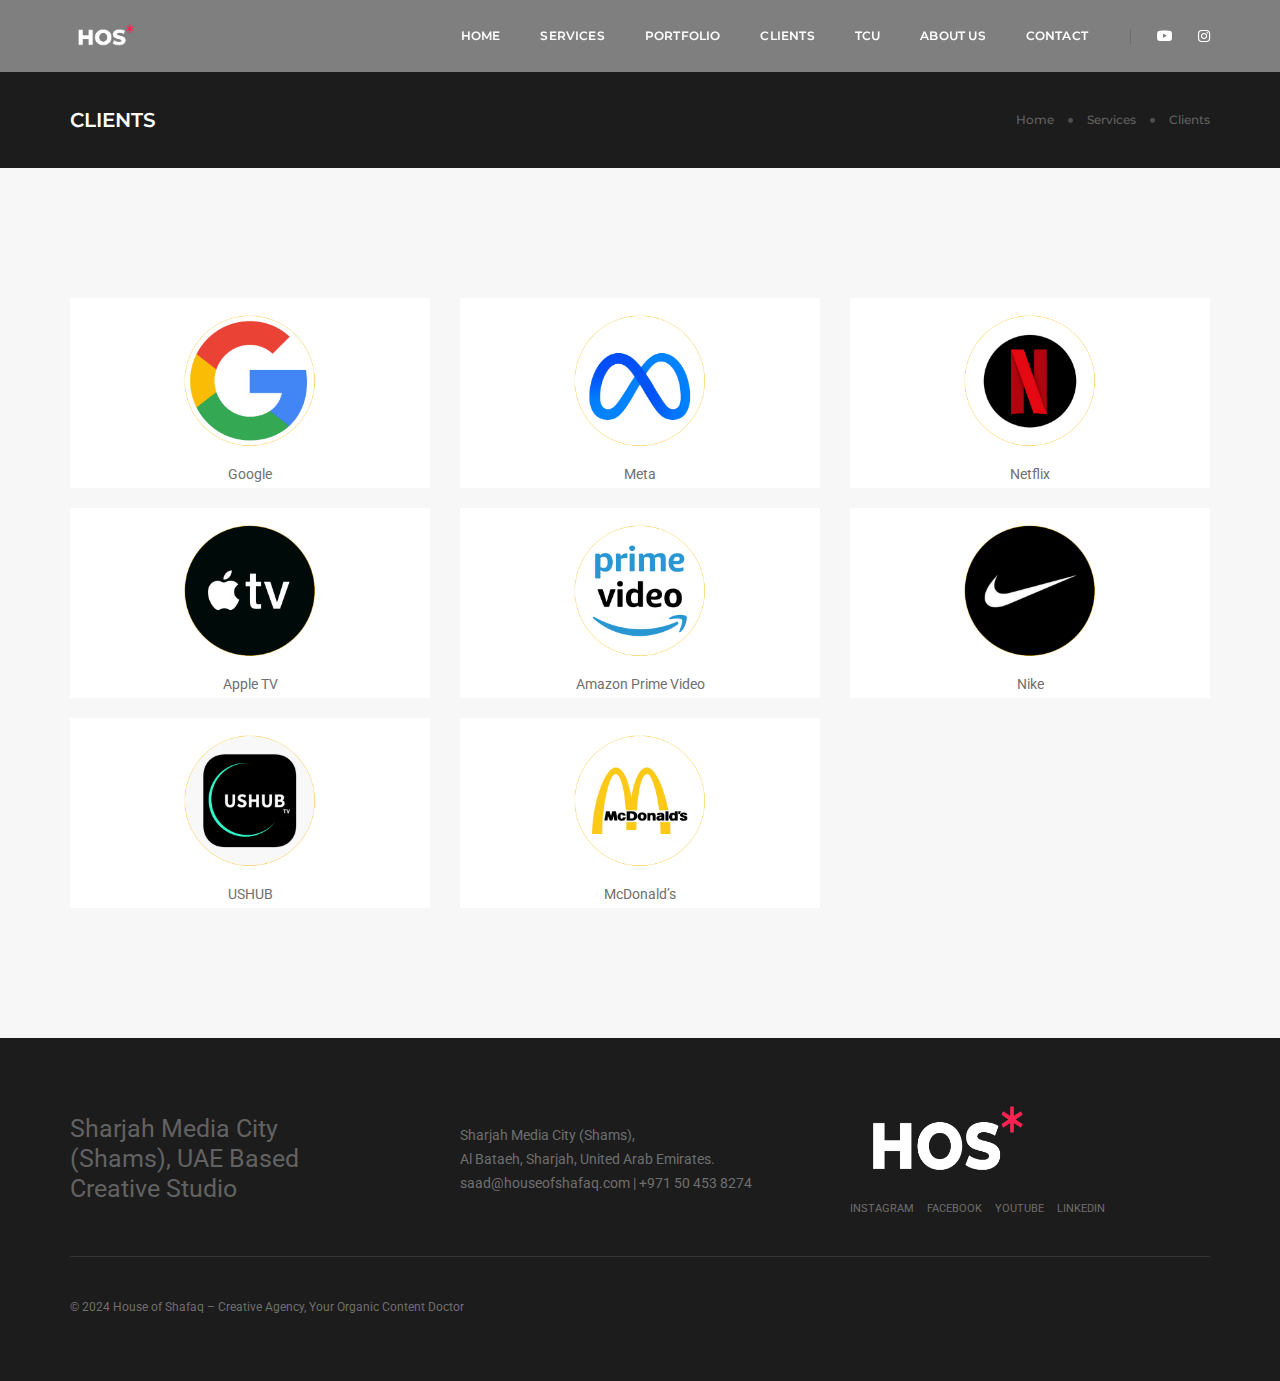
<file: clients.html>
<!doctype html>
<html class="no-js" lang="en">
    <head>
        <!-- Google Tag Manager -->
<script>(function(w,d,s,l,i){w[l]=w[l]||[];w[l].push({'gtm.start':
    new Date().getTime(),event:'gtm.js'});var f=d.getElementsByTagName(s)[0],
    j=d.createElement(s),dl=l!='dataLayer'?'&l='+l:'';j.async=true;j.src=
    'https://www.googletagmanager.com/gtm.js?id='+i+dl;f.parentNode.insertBefore(j,f);
    })(window,document,'script','dataLayer','GTM-52RS4726');</script>
    <!-- End Google Tag Manager -->
    
        <!-- Google tag (gtag.js) -->
<script async src="https://www.googletagmanager.com/gtag/js?id=G-JMBQ9Y0W1K"></script>
<script>
  window.dataLayer = window.dataLayer || [];
  function gtag(){dataLayer.push(arguments);}
  gtag('js', new Date());

  gtag('config', 'G-JMBQ9Y0W1K');
</script>
        <!-- title -->
        <title> House of Shafaq – Creative Agency, Your Organic Content Doctor</title>
        <meta charset="utf-8">
        <meta http-equiv="X-UA-Compatible" content="IE=edge" />
        <meta name="viewport" content="width=device-width,initial-scale=1.0,maximum-scale=1" />
        <meta name="author" content="DASCII">
        <!-- description -->
        <meta name="description" content="House of Shafaq – Creative Agency, Your Organic Content Doctor">
        <!-- keywords -->
        <meta name="keywords" content="creative, modern, clean, bootstrap responsive, html5, css3, portfolio, blog, agency, templates, multipurpose, one page, corporate, start-up, studio, branding, designer, freelancer, carousel, parallax, photography, personal, masonry, grid, coming soon, faq">
        <!-- favicon -->
        <link rel="shortcut icon" href="images/favicon.png">
        <link rel="apple-touch-icon" href="images/apple-touch-icon-57x57.png">
        <link rel="apple-touch-icon" sizes="72x72" href="images/apple-touch-icon-72x72.png">
        <link rel="apple-touch-icon" sizes="114x114" href="images/apple-touch-icon-114x114.png">
        <!-- style sheets and font icons  -->
        <link rel="stylesheet" type="text/css" href="css/bootsnav.css">
        <link rel="stylesheet" type="text/css" href="css/font-icons.min.css">
        <link rel="stylesheet" type="text/css" href="css/theme-vendors.min.css">
        <link rel="stylesheet" type="text/css" href="css/style.css" />
        <link rel="stylesheet" type="text/css" href="css/responsive.css" />
    </head>
    <body>   
        <!-- Google Tag Manager (noscript) -->
<noscript><iframe src="https://www.googletagmanager.com/ns.html?id=GTM-52RS4726"
    height="0" width="0" style="display:none;visibility:hidden"></iframe></noscript>
    <!-- End Google Tag Manager (noscript) -->
    
        <!-- start header -->
        <header>
            <!-- start navigation -->
            <nav class="navbar navbar-default bootsnav navbar-top header-light background-transparent nav-box-width navbar-expand-lg" style="background-color: rgba(0, 0, 0, 0.5); color: white;"> <!-- Translucent black background and white text -->
                <div class="container-lg nav-header-container">
                    <!-- start logo -->
                    <div class="col-auto ps-0">
                        <a href="/" title="Hos" class="logo"><img src="images/transparent-white-logo.png" data-at2x="images/transparent-white-logo@2x.png" class="logo-dark default" alt="Hos"><img src="images/transparent-white-logo.png" data-at2x="images/transparent-white-logo@2x.png" alt="Hos" class="logo-light"></a>
                    </div>
                    <!-- end logo -->
                    <div class="col accordion-menu pe-0 pe-md-3">
                        <button type="button" class="navbar-toggler collapsed" data-bs-toggle="collapse" data-bs-target="#navbar-collapse-toggle-1">
                            <span class="sr-only">toggle navigation</span>
                            <span class="icon-bar" style="background-color: white;"></span>
                            <span class="icon-bar" style="background-color: white;"></span>
                            <span class="icon-bar" style="background-color: white;"></span>
                        </button>
                        <div class="navbar-collapse collapse justify-content-end" id="navbar-collapse-toggle-1" style="color: white;">
                            <ul id="accordion" class="nav navbar-nav no-margin alt-font text-normal" data-in="animate__fadeIn" data-out="animate__fadeOut" style="color: white;">
                                <!-- start menu item -->
                                <li class="dropdown megamenu-fw">
                                    <a href="/" style="color: white;">Home</a><i class="fa-solid dropdown-toggle" data-bs-toggle="dropdown" aria-hidden="true" style="color: white;"></i>
                                    <!-- start sub menu -->
                                </li>
                                <li class="dropdown megamenu-fw">
                                    <a href="/services.html" style="color: white;">Services</a><i class="fa-solid dropdown-toggle" data-bs-toggle="dropdown" aria-hidden="true" style="color: white;"></i>
                                    <!-- start sub menu -->
                                </li>
                                <!-- end menu item -->
                                <li class="dropdown simple-dropdown"><a style="color: white;">Portfolio</a><i class="fa-solid fa-angle-down dropdown-toggle" data-bs-toggle="dropdown" aria-hidden="true" style="color: white;"></i>
                                    <!-- start sub menu -->
                                    <ul class="dropdown-menu" role="menu" style="color: white;">
                                        <li>
                                            <a href="/video-portfolio-page.html" style="color: white;">Video Portfolios <i class="fa-solid fa-angle-right" style="color: white;"></i></a>
                                        </li>
                                        <li>
                                            <a href="/reels-portfolio-page.html" style="color: white;">Reel Portfolios <i class="fa-solid fa-angle-right" style="color: white;"></i></a>
                                        </li>
                                    </ul>
                                </li>

                                <li class="dropdown megamenu-fw">
                                    <a href="/clients.html" style="color: white;">Clients</a><i class="fa-solid fa-angle-down dropdown-toggle" data-bs-toggle="dropdown" aria-hidden="true" style="color: white;"></i>
                                    <!-- start sub menu -->
                                </li>

                                <li class="dropdown megamenu-fw">
                                    <a href="/thecityunlimited.html" style="color: white;">TCU</a><i class="fa-solid fa-angle-down dropdown-toggle" data-bs-toggle="dropdown" aria-hidden="true" style="color: white;"></i>
                                    <!-- start sub menu -->
                                </li>
            
                                <li class="dropdown megamenu-fw">
                                    <a href="/about-us.html" style="color: white;">About Us</a><i class="fa-solid dropdown-toggle" data-bs-toggle="dropdown" aria-hidden="true" style="color: white;"></i>
                                    <!-- start sub menu -->
                                </li>
                                <li class="dropdown megamenu-fw">
                                    <a href="/contact-us.html" style="color: white;">Contact</a><i class="fa-solid dropdown-toggle" data-bs-toggle="dropdown" aria-hidden="true" style="color: white;"></i>
                                    <!-- start sub menu -->
                                </li>
            
                            </ul>
                        </div>
                    </div>
                    <div class="col-auto pe-0">
                        <div class="header-social-icon d-none d-md-inline-block">
                            <!-- <a href="https://www.facebook.com/p/Shafaq-Indian-100064028204454/ " title="Facebook" target="_blank"><i class="fa-brands fa-facebook-f" aria-hidden="true" style="color: white;"></i></a> -->
                            <a href="https://www.youtube.com/@shafaqindian" title="Youtube" target="_blank"><i class="fa-brands fa-youtube" style="color: white;"></i></a>
                            <a href="https://www.instagram.com/shafaq_indian/?hl=en " title="Instagram" target="_blank"><i class="fa-brands fa-instagram" style="color: white;"></i></a>                                    
                        </div>
                    </div>
                </div>
            </nav>
            <!-- end navigation --> 
        </header>
        <!-- end header -->
        <!-- start page title section -->
        <section class="wow animate__fadeIn bg-extra-dark-gray padding-35px-tb page-title-small top-space">
            <div class="container">
                <div class="row align-items-center">
                    <div class="col-lg-8 col-md-6 text-center text-md-start">
                        <!-- start page title -->
                        <h1 class="alt-font text-white-2 font-weight-600 mb-0 text-uppercase">Clients</h1>
                        <!-- end page title -->
                    </div>
                    <div class="col-lg-4 col-md-6 breadcrumb alt-font text-small justify-content-center justify-content-md-end sm-margin-10px-top">
                        <!-- breadcrumb -->
                        <ul>
                            <li><a href="/" class="text-dark-gray">Home</a></li>
                            <li><a href="/services.html" class="text-dark-gray">Services</a></li>
                            <li class="text-dark-gray">Clients</li>
                        </ul>
                        <!-- end breadcrumb -->
                    </div>
                </div>
            </div>
        </section>
        <!-- end page title section --> 
        <!-- start clients style 01 -->
        <!-- <section class="wow animate__fadeIn">
            <div class="container-fluid padding-five-lr xs-padding-15px-lr">
                <div class="row justify-content-center">
                    <div class="col-lg-7 text-center margin-100px-bottom sm-margin-40px-bottom">
                        <div class="position-relative overflow-hidden w-100">
                            <span class="text-small text-outside-line-full alt-font font-weight-600 text-uppercase">Clients Style 01</span>
                        </div>
                    </div>
                </div>
                <div class="row row-cols-1 row-cols-xl-4 row-cols-lg-2 row-cols-md-2 row-cols-sm-2 align-items-center">
                   
                    <div class="col banner-style1 lg-margin-30px-bottom xs-margin-15px-bottom wow animate__fadeInUp">
                        <figure class="bg-extra-dark-gray">
                            <div class="banner-image h-250px cover-background" style="background-image:url('https://via.placeholder.com/960x585');"> 
                            </div>
                            <figcaption>
                                <div class="d-flex flex-column justify-content-center align-items-center text-center h-100 lg-margin-30px-bottom">
                                    <div><img src="images/logo-18.png" alt=""/></div>
                                    <p class="w-80 mx-auto margin-20px-top text-medium-gray xl-w-85 sm-w-90">Lorem Ipsum is simply dummy text of the printing and typesetting industry. Lorem Ipsum has been the industry's standard dummy text ever since.</p>
                                </div>
                            </figcaption>
                        </figure>
                    </div>
                  
                    <div class="col banner-style1 lg-margin-30px-bottom xs-margin-15px-bottom wow animate__fadeInUp" data-wow-delay="0.2s">
                        <figure class="bg-extra-dark-gray">
                            <div class="banner-image h-250px cover-background" style="background-image:url('https://via.placeholder.com/960x585');"> 
                            </div>
                            <figcaption>
                                <div class="d-flex flex-column justify-content-center align-items-center text-center h-100 lg-margin-30px-bottom">
                                    <div><img src="images/logo-19.png" alt=""/></div>
                                    <p class="w-80 mx-auto margin-20px-top text-medium-gray xl-w-85 sm-w-90">Lorem Ipsum is simply dummy text of the printing and typesetting industry. Lorem Ipsum has been the industry's standard dummy text ever since.</p>
                                </div>
                            </figcaption>
                        </figure>
                    </div>
                   
                    <div class="col banner-style1 xs-margin-15px-bottom wow animate__fadeInUp" data-wow-delay="0.4s">
                        <figure class="bg-extra-dark-gray">
                            <div class="banner-image h-250px cover-background" style="background-image:url('https://via.placeholder.com/960x585');"> 
                            </div>
                            <figcaption>
                                <div class="d-flex flex-column justify-content-center align-items-center text-center h-100 lg-margin-30px-bottom">
                                    <div><img src="images/logo-20.png" alt=""/></div>
                                    <p class="w-80 mx-auto margin-20px-top text-medium-gray xl-w-85 sm-w-90">Lorem Ipsum is simply dummy text of the printing and typesetting industry. Lorem Ipsum has been the industry's standard dummy text ever since.</p>
                                </div>
                            </figcaption>
                        </figure>
                    </div>
                    
                    <div class="col banner-style1 wow animate__fadeInUp" data-wow-delay="0.6s">
                        <figure class="bg-extra-dark-gray">
                            <div class="banner-image h-250px cover-background" style="background-image:url('https://via.placeholder.com/960x585');"> 
                            </div>
                            <figcaption>
                                <div class="d-flex flex-column justify-content-center align-items-center text-center h-100 lg-margin-30px-bottom">
                                    <div><img src="images/logo-21.png" alt=""/></div>
                                    <p class="w-80 mx-auto margin-20px-top text-medium-gray xl-w-85 sm-w-90">Lorem Ipsum is simply dummy text of the printing and typesetting industry. Lorem Ipsum has been the industry's standard dummy text ever since.</p>
                                </div>
                            </figcaption>
                        </figure>
                    </div>
                  
                </div>
            </div>
        </section> -->
        <!-- end clients style 01 -->
        <!-- start clients style 02 -->
        <section class="wow animate__fadeIn bg-light-gray">
            <div class="container">

                <div class="row row-cols-3 row-cols-lg-3 row-cols-md-1 row-cols-sm-1 align-items-center">
                    <!-- start client logo item -->
                    <div class="col wow animate__fadeInUp margin-20px-bottom" data-wow-delay="0.2s">
                        <div class="bg-white clients-list text-center d-flex align-items-center justify-content-center w-100 uniform-margin-bottom">
                            <a href=""><img src="./images/clients/1.png" style="width: 45%; height: auto;"><br>Google</a>
                        </div>
                    </div>
                    <!-- end client logo item -->
                    <!-- start client logo item -->
                    <div class="col wow animate__fadeInUp margin-20px-bottom" data-wow-delay="0.2s">
                        <div class="bg-white clients-list text-center d-flex align-items-center justify-content-center w-100 uniform-margin-bottom">
                            <a href=""><img src="./images/clients/2.png" style="width: 45%; height: auto;"><br>Meta</a>
                        </div>
                    </div>
                    <!-- end client logo item -->
                    <!-- start client logo item -->
                    <div class="col wow animate__fadeInUp margin-20px-bottom" data-wow-delay="0.2s">
                        <div class="bg-white clients-list text-center d-flex align-items-center justify-content-center w-100 uniform-margin-bottom">
                            <a href=""><img src="./images/clients/3.png" style="width: 45%; height: auto;"><br>Netflix</a>
                        </div>
                    </div>
                    <!-- end client logo item -->
                    <!-- start client logo item -->
                    <div class="col wow animate__fadeInUp margin-20px-bottom" data-wow-delay="0.4s">
                        <div class="bg-white clients-list text-center d-flex align-items-center justify-content-center w-100 uniform-margin-bottom">
                            <a href=""><img src="./images/clients/4.png" style="width: 45%; height: auto;"><br>Apple TV</a>
                        </div>
                    </div>
                    <!-- end client logo item -->
                    <!-- start client logo item -->
                    <div class="col wow animate__fadeInUp margin-20px-bottom" data-wow-delay="0.4s">
                        <div class="bg-white clients-list text-center d-flex align-items-center justify-content-center w-100 uniform-margin-bottom">
                            <a href=""><img src="./images/clients/5.png" style="width: 45%; height: auto;"><br>Amazon Prime Video</a>
                        </div>
                    </div>
                    <!-- end client logo item -->
                    <!-- start client logo item -->
                    <div class="col wow animate__fadeInUp margin-20px-bottom" data-wow-delay="0.4s">
                        <div class="bg-white clients-list text-center d-flex align-items-center justify-content-center w-100 uniform-margin-bottom">
                            <a href=""><img src="./images/clients/6.png" style="width: 45%; height: auto;"><br>Nike</a>
                        </div>
                    </div>
                    <!-- end client logo item -->
                    <!-- start client logo item -->
                    <div class="col wow animate__fadeInUp" data-wow-delay="0.6s">
                        <div class="bg-white clients-list text-center d-flex align-items-center justify-content-center w-100 uniform-margin-bottom">
                            <a href=""><img src="./images/clients/7.png" style="width: 45%; height: auto;"><br>USHUB</a>
                        </div>
                    </div>
                    <!-- end client logo item -->
                    <!-- start client logo item -->
                    <div class="col wow animate__fadeInUp" data-wow-delay="0.6s">
                        <div class="bg-white clients-list text-center d-flex align-items-center justify-content-center w-100 uniform-margin-bottom">
                            <a href=""><img src="./images/clients/8.png" style="width: 45%; height: auto;"><br>McDonald’s</a>
                        </div>
                    </div>
                    <!-- end client logo item -->
                </div>
            </div>
        </section>


        <!-- end clients style 02 -->
        <!-- start clients style 03 -->
        <!-- <section class="wow animate__fadeIn">
            <div class="container">
                <div class="row justify-content-center">
                    <div class="col-lg-7 text-center margin-100px-bottom sm-margin-40px-bottom">
                        <div class="position-relative overflow-hidden w-100">
                            <span class="text-small text-outside-line-full alt-font font-weight-600 text-uppercase">Clients Style 03</span>
                        </div>
                    </div>
                </div>
                <div class="row row-cols-1 row-cols-lg-4 row-cols-md-3 row-cols-sm-2 align-items-center">
                    <div class="col margin-three-bottom text-center wow animate__fadeInRight">
                        <a href="javascript:void(0);"><img src="images/logo-1.png" alt=""></a>
                    </div>
                    <div class="col margin-three-bottom text-center wow animate__fadeInRight" data-wow-delay="0.2s">
                        <a href="javascript:void(0);"><img src="images/logo-2.png" alt=""></a>
                    </div>
                    <div class="col margin-three-bottom text-center wow animate__fadeInRight" data-wow-delay="0.4s">
                        <a href="javascript:void(0);"><img src="images/logo-3.png" alt=""></a>
                    </div>
                    <div class="col margin-three-bottom text-center wow animate__fadeInRight" data-wow-delay="0.6s">
                        <a href="javascript:void(0);"><img src="images/logo-4.png" alt=""></a>
                    </div>
                    <div class="col md-margin-three-bottom text-center wow animate__fadeInRight" data-wow-delay="0.8s">
                        <a href="javascript:void(0);"><img src="images/logo-5.png" alt=""></a>
                    </div>
                    <div class="col md-margin-three-bottom text-center wow animate__fadeInRight" data-wow-delay="1s">
                        <a href="javascript:void(0);"><img src="images/logo-6.png" alt=""></a>
                    </div>
                    <div class="col xs-margin-three-bottom text-center wow animate__fadeInRight" data-wow-delay="1.2s">
                        <a href="javascript:void(0);"><img src="images/logo-7.png" alt=""></a>
                    </div>
                    <div class="col text-center wow animate__fadeInRight" data-wow-delay="1.4s">
                        <a href="javascript:void(0);"><img src="images/logo-8.png" alt=""></a>
                    </div>
                </div>
            </div>
        </section> -->
        <!-- end clients style 03 -->
        <!-- start clients style 04 -->
        <!-- <section class="wow animate__fadeIn bg-extra-dark-gray">
            <div class="container-fluid padding-thirteen-lr lg-padding-six-lr sm-no-padding-lr">
                <div class="row justify-content-center">
                    <div class="col-lg-7 text-center margin-100px-bottom sm-margin-40px-bottom">
                        <div class="position-relative overflow-hidden w-100">
                            <span class="text-small text-outside-line-full alt-font font-weight-600 text-uppercase">Clients Style 04</span>
                        </div>
                    </div>
                </div>
                <div class="row row-cols-1 row-cols-lg-3 row-cols-md-3 row-cols-sm-2 align-items-center bg-black m-0 padding-100px-tb padding-90px-lr md-padding-60px-tb md-padding-30px-lr">
                    <div class="text-center margin-ten-bottom md-margin-six-bottom sm-margin-10px-bottom"><a href="#"><img src="images/logo-9.png" alt=""></a></div>
                    <div class="text-center margin-ten-bottom md-margin-six-bottom sm-margin-10px-bottom"><a href="#"><img src="images/logo-10.png" alt=""></a></div>
                    <div class="text-center margin-ten-bottom md-margin-six-bottom sm-margin-10px-bottom"><a href="#"><img src="images/logo-11.png" alt=""></a></div>
                    <div class="text-center sm-margin-10px-bottom"><a href="#"><img src="images/logo-12.png" alt=""></a></div>
                    <div class="text-center xs-margin-10px-bottom"><a href="#"><img src="images/logo-13.png" alt=""></a></div>
                    <div class="text-center"><a href="#"><img src="images/logo-14.png" alt=""></a></div>
                </div>    
            </div>
        </section> -->
        <!-- end clients style 04 -->
        <!-- start clients style 05 -->
        <!-- <section class="wow animate__fadeIn">
            <div class="container-fluid padding-five-lr">
                <div class="row justify-content-center">
                    <div class="col-lg-7 text-center margin-100px-bottom sm-margin-40px-bottom">
                        <div class="position-relative overflow-hidden w-100">
                            <span class="text-small text-outside-line-full alt-font font-weight-600 text-uppercase">Clients Style 05</span>
                        </div>
                    </div>
                </div>
                <div class="row row-cols-1 row-cols-xl-6 row-cols-lg-3 row-cols-md-3 row-cols-sm-2">
                    <div class="col text-center"><a href="#"><img src="images/logo-1.png" alt=""/></a></div>
                    <div class="col text-center"><a href="#"><img src="images/logo-2.png" alt=""/></a></div>
                    <div class="col text-center"><a href="#"><img src="images/logo-3.png" alt=""/></a></div>
                    <div class="col text-center"><a href="#"><img src="images/logo-4.png" alt=""/></a></div>
                    <div class="col text-center"><a href="#"><img src="images/logo-6.png" alt=""/></a></div>
                    <div class="col text-center"><a href="#"><img src="images/logo-17.png" alt=""/></a></div>
                </div>
            </div>
        </section> -->
        <!-- end clients style 05 -->
        <!-- start footer --> 
        <footer class="footer-modern-dark bg-extra-dark-gray padding-five-tb sm-padding-30px-tb">
            <div class="footer-widget-area padding-40px-bottom sm-padding-30px-bottom">
                <div class="container">
                    <div class="row align-items-center">
                        <!-- start slogan -->
                        <div class="col-lg-4 text-center text-md-start md-margin-three-bottom sm-margin-20px-bottom">
                            <h6 class="text-dark-gray w-70 lg-w-100 no-margin-bottom">Sharjah Media City (Shams), UAE Based Creative Studio</h6>
                        </div>
                        <!-- end slogan -->
                        <!-- start contact information -->
                        <div class="col-lg-4 col-md-6 text-center text-md-start sm-margin-20px-bottom">
                            <span class="d-block">Sharjah Media City (Shams),<br>Al Bataeh, Sharjah, United Arab Emirates.</span>
                            <a href="mailto:saad@houseofshafaq.com" title="saad@houseofshafaq.com">saad@houseofshafaq.com</a> | +971 50 453 8274
                        </div>
                        <!-- end contact information -->
                        <!-- start social media -->
                        <div class="col-lg-4 col-md-6 social-style-2 text-center text-md-start">
                            <a href="index.html"><img class="footer-logo" src="images/logo-white.png" data-at2x="images/logo-white@2x.png" alt="House of Shafaq – Creative Agency, Your Organic Content Doctor"></a>
                            <div class="social-icon-style-8">
                                <ul class="text-extra-small margin-20px-top sm-no-margin-bottom text-uppercase p-0 mb-0 list-unstyled">
                                    <li class="d-inline-block margin-10px-right"><a href="https://www.instagram.com/shafaq_indian/?hl=en" target="_blank" title="Instagram">Instagram</a></li>
                                    <li class="d-inline-block margin-10px-right"><a href="https://www.facebook.com/p/Shafaq-Indian-100064028204454/" target="_blank" title="Facebook">Facebook</a></li>
                                    <li class="d-inline-block margin-10px-right"><a href="https://www.youtube.com/@shafaqindian" target="_blank" title="Youtube">Youtube</a></li>
                                    <li class="d-inline-block"><a href="https://www.linkedin.com/in/mohammed-shafaq-09b60a20b/" target="_blank" title="Linkedin">Linkedin</a></li>                                                              
                                </ul>
                            </div>
                        </div>
                        <!-- end social media -->
                    </div>
                </div>
            </div>
            <div class="container">
                <!-- start copyright -->
                <div class="footer-bottom border-top border-color-medium-dark-gray padding-40px-top sm-padding-30px-top">
                    <div class="row row-cols-1 row-cols-md-2 align-items-center">
                        <div class="col text-md-start text-center text-small">© 2024 House of Shafaq – Creative Agency, Your Organic Content Doctor</div>
                    </div>
                </div>
                <!-- end copyright -->
            </div>
        </footer>
        <!-- end footer -->
        <!-- start scroll to top -->
        <a class="scroll-top-arrow" href="javascript:void(0);"><i class="ti-arrow-up"></i></a>
        <!-- end scroll to top  -->
        <!-- javascript -->
        <script type="text/javascript" src="js/jquery.min.js"></script>
        <script type="text/javascript" src="js/bootsnav.js"></script>
        <script type="text/javascript" src="js/jquery.nav.js"></script>
        <script type="text/javascript" src="js/hamburger-menu.js"></script>
        <script type="text/javascript" src="js/theme-vendors.min.js"></script>
        <!-- setting -->
        <script type="text/javascript" src="js/main.js"></script>
    </body>
</html>
</file>
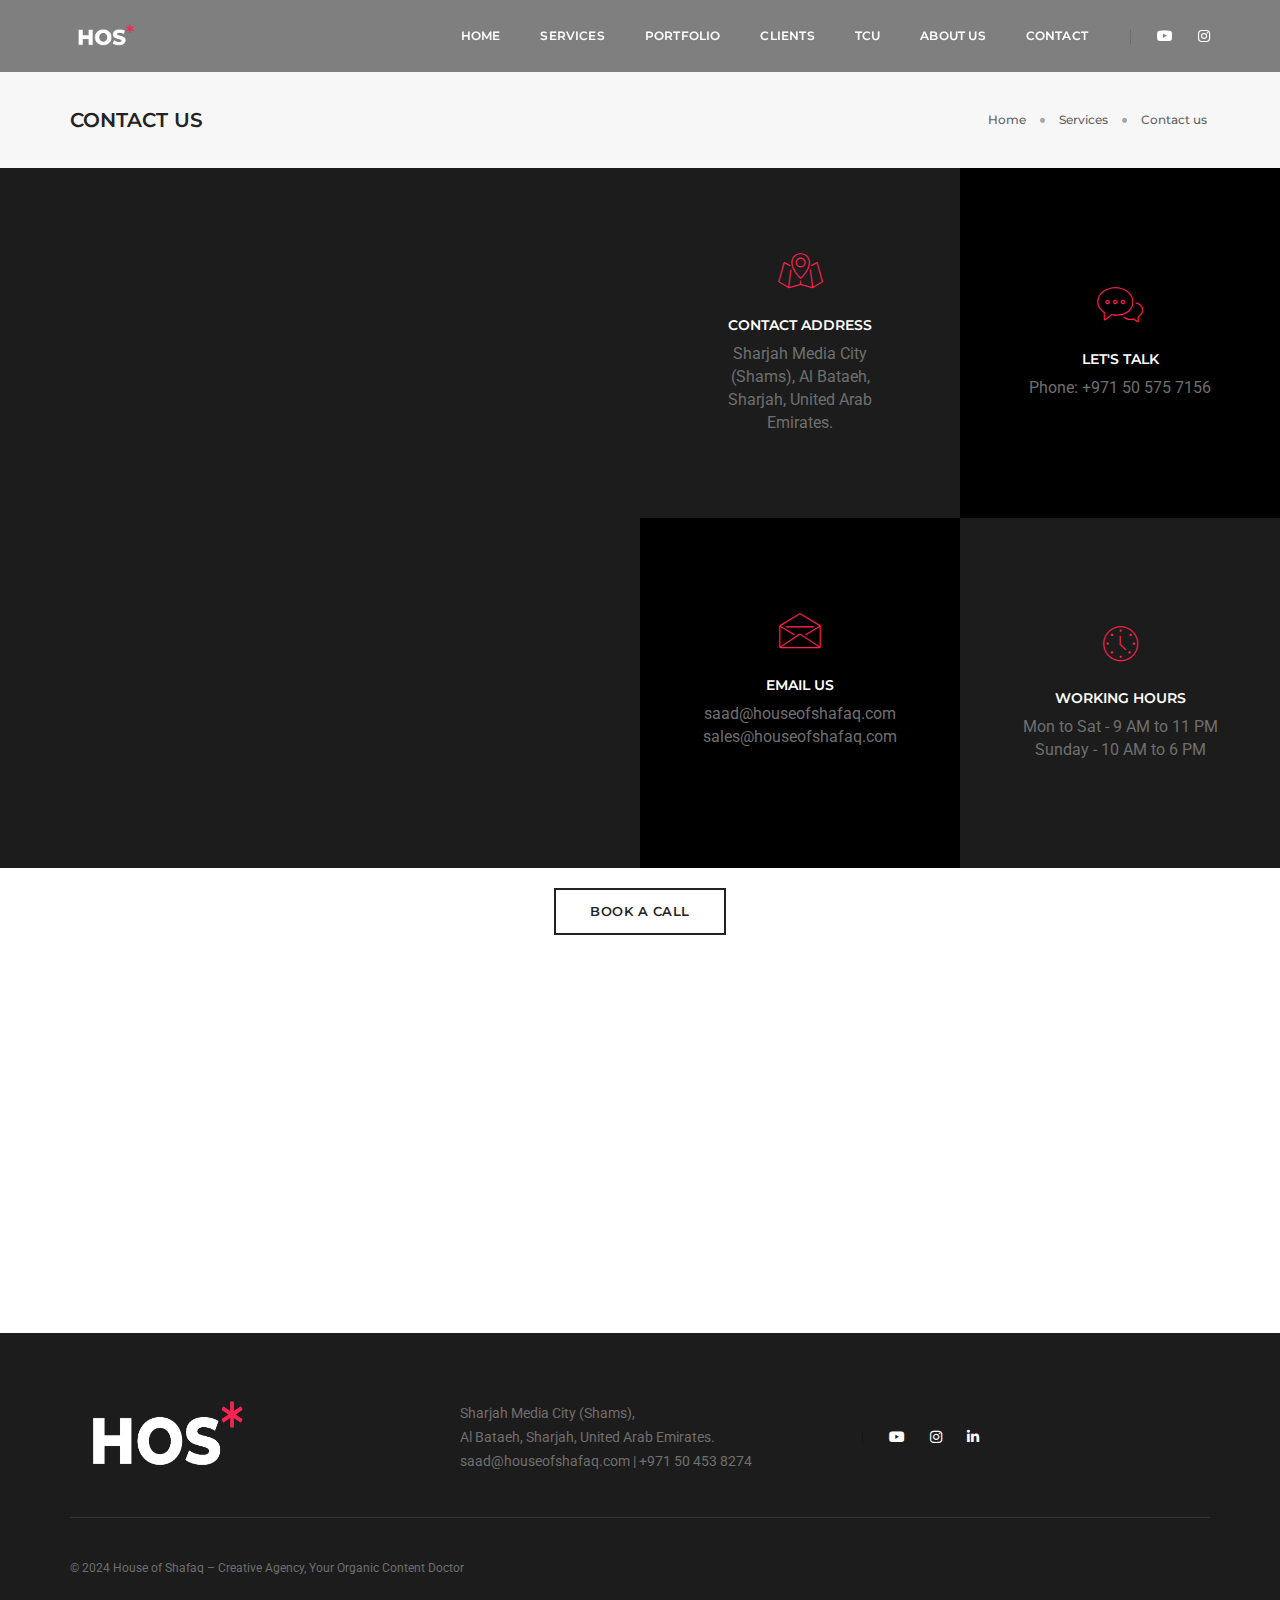
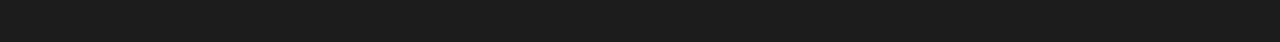
<file: contact-us.html>
<!doctype html>
<html class="no-js" lang="en">
    <head>
        <!-- Google Tag Manager -->
<script>(function(w,d,s,l,i){w[l]=w[l]||[];w[l].push({'gtm.start':
    new Date().getTime(),event:'gtm.js'});var f=d.getElementsByTagName(s)[0],
    j=d.createElement(s),dl=l!='dataLayer'?'&l='+l:'';j.async=true;j.src=
    'https://www.googletagmanager.com/gtm.js?id='+i+dl;f.parentNode.insertBefore(j,f);
    })(window,document,'script','dataLayer','GTM-52RS4726');</script>
    <!-- End Google Tag Manager -->
    
        <!-- Google tag (gtag.js) -->
<script async src="https://www.googletagmanager.com/gtag/js?id=G-JMBQ9Y0W1K"></script>
<script>
  window.dataLayer = window.dataLayer || [];
  function gtag(){dataLayer.push(arguments);}
  gtag('js', new Date());

  gtag('config', 'G-JMBQ9Y0W1K');
</script>
        <!-- title -->
        <title>House of Shafaq – Creative Agency, Your Organic Content Doctor</title>
        <meta charset="utf-8">
        <meta http-equiv="X-UA-Compatible" content="IE=edge" />
        <meta name="viewport" content="width=device-width,initial-scale=1.0,maximum-scale=1" />
        <meta name="author" content="DASCII">
        <!-- description -->
        <meta name="description" content="House of Shafaq – Creative Agency, Your Organic Content Doctor">
        <!-- keywords -->
        <meta name="keywords" content="creative, modern, clean, bootstrap responsive, html5, css3, portfolio, blog, agency, templates, multipurpose, one page, corporate, start-up, studio, branding, designer, freelancer, carousel, parallax, photography, personal, masonry, grid, coming soon, faq">
        <!-- favicon -->
        <link rel="shortcut icon" href="images/favicon.png">
        <link rel="apple-touch-icon" href="images/apple-touch-icon-57x57.png">
        <link rel="apple-touch-icon" sizes="72x72" href="images/apple-touch-icon-72x72.png">
        <link rel="apple-touch-icon" sizes="114x114" href="images/apple-touch-icon-114x114.png">
        <!-- style sheets and font icons  -->
        <link rel="stylesheet" type="text/css" href="css/bootsnav.css">
        <link rel="stylesheet" type="text/css" href="css/font-icons.min.css">
        <link rel="stylesheet" type="text/css" href="css/theme-vendors.min.css">
        <link rel="stylesheet" type="text/css" href="css/style.css" />
        <link rel="stylesheet" type="text/css" href="css/responsive.css" />
    </head>
    <body> 
        <!-- Google Tag Manager (noscript) -->
<noscript><iframe src="https://www.googletagmanager.com/ns.html?id=GTM-52RS4726"
    height="0" width="0" style="display:none;visibility:hidden"></iframe></noscript>
    <!-- End Google Tag Manager (noscript) -->
      
       <!-- start header -->
       <header>
        <!-- start navigation -->
        <nav class="navbar navbar-default bootsnav navbar-top header-light background-transparent nav-box-width navbar-expand-lg" style="background-color: rgba(0, 0, 0, 0.5); color: white;"> <!-- Translucent black background and white text -->
            <div class="container-lg nav-header-container">
                <!-- start logo -->
                <div class="col-auto ps-0">
                    <a href="/" title="Hos" class="logo"><img src="images/transparent-white-logo.png" data-at2x="images/transparent-white-logo@2x.png" class="logo-dark default" alt="Hos"><img src="images/transparent-white-logo.png" data-at2x="images/transparent-white-logo@2x.png" alt="Hos" class="logo-light"></a>
                </div>
                <!-- end logo -->
                <div class="col accordion-menu pe-0 pe-md-3">
                    <button type="button" class="navbar-toggler collapsed" data-bs-toggle="collapse" data-bs-target="#navbar-collapse-toggle-1">
                        <span class="sr-only">toggle navigation</span>
                        <span class="icon-bar" style="background-color: white;"></span>
                        <span class="icon-bar" style="background-color: white;"></span>
                        <span class="icon-bar" style="background-color: white;"></span>
                    </button>
                    <div class="navbar-collapse collapse justify-content-end" id="navbar-collapse-toggle-1" style="color: white;">
                        <ul id="accordion" class="nav navbar-nav no-margin alt-font text-normal" data-in="animate__fadeIn" data-out="animate__fadeOut" style="color: white;">
                            <!-- start menu item -->
                            <li class="dropdown megamenu-fw">
                                <a href="/" style="color: white;">Home</a><i class="fa-solid dropdown-toggle" data-bs-toggle="dropdown" aria-hidden="true" style="color: white;"></i>
                                <!-- start sub menu -->
                            </li>
                            <li class="dropdown megamenu-fw">
                                <a href="/services.html" style="color: white;">Services</a><i class="fa-solid dropdown-toggle" data-bs-toggle="dropdown" aria-hidden="true" style="color: white;"></i>
                                <!-- start sub menu -->
                            </li>
                            <!-- end menu item -->
                            <li class="dropdown simple-dropdown"><a style="color: white;">Portfolio</a><i class="fa-solid fa-angle-down dropdown-toggle" data-bs-toggle="dropdown" aria-hidden="true" style="color: white;"></i>
                                <!-- start sub menu -->
                                <ul class="dropdown-menu" role="menu" style="color: white;">
                                    <li>
                                        <a href="/video-portfolio-page.html" style="color: white;">Video Portfolios <i class="fa-solid fa-angle-right" style="color: white;"></i></a>
                                    </li>
                                    <li>
                                        <a href="/reels-portfolio-page.html" style="color: white;">Reel Portfolios <i class="fa-solid fa-angle-right" style="color: white;"></i></a>
                                    </li>
                                </ul>
                            </li>

                            <li class="dropdown megamenu-fw">
                                <a href="/clients.html" style="color: white;">Clients</a><i class="fa-solid fa-angle-down dropdown-toggle" data-bs-toggle="dropdown" aria-hidden="true" style="color: white;"></i>
                                <!-- start sub menu -->
                            </li>

                            <li class="dropdown megamenu-fw">
                                <a href="/thecityunlimited.html" style="color: white;">TCU</a><i class="fa-solid fa-angle-down dropdown-toggle" data-bs-toggle="dropdown" aria-hidden="true" style="color: white;"></i>
                                <!-- start sub menu -->
                            </li>
        
                            <li class="dropdown megamenu-fw">
                                <a href="/about-us.html" style="color: white;">About Us</a><i class="fa-solid dropdown-toggle" data-bs-toggle="dropdown" aria-hidden="true" style="color: white;"></i>
                                <!-- start sub menu -->
                            </li>
                            <li class="dropdown megamenu-fw">
                                <a href="/contact-us.html" style="color: white;">Contact</a><i class="fa-solid dropdown-toggle" data-bs-toggle="dropdown" aria-hidden="true" style="color: white;"></i>
                                <!-- start sub menu -->
                            </li>
        
                        </ul>
                    </div>
                </div>
                <div class="col-auto pe-0">
                    <div class="header-social-icon d-none d-md-inline-block">
                        <!-- <a href="https://www.facebook.com/p/Shafaq-Indian-100064028204454/ " title="Facebook" target="_blank"><i class="fa-brands fa-facebook-f" aria-hidden="true" style="color: white;"></i></a> -->
                        <a href="https://www.youtube.com/@shafaqindian" title="Youtube" target="_blank"><i class="fa-brands fa-youtube" style="color: white;"></i></a>
                        <a href="https://www.instagram.com/shafaq_indian/?hl=en " title="Instagram" target="_blank"><i class="fa-brands fa-instagram" style="color: white;"></i></a>                                    
                    </div>
                </div>
            </div>
        </nav>
        <!-- end navigation --> 
    </header>
    <!-- end header -->
        <!-- start page title section -->
        <section class="wow animate__fadeIn bg-light-gray padding-35px-tb page-title-small top-space">
            <div class="container">
                <div class="row align-items-center">
                    <div class="col-lg-8 col-md-6 text-md-start text-center">
                        <!-- start page title -->
                        <h1 class="alt-font text-extra-dark-gray font-weight-600 mb-0 text-uppercase">Contact Us</h1>
                        <!-- end page title -->
                    </div>
                    <div class="col-lg-4 col-md-6 breadcrumb text-small alt-font justify-content-center justify-content-md-end sm-margin-15px-top">
                        <!-- breadcrumb -->
                        <ul>
                            <li><a href="/" class="text-dark-gray">Home</a></li>
                            <li><a href="/services.html" class="text-dark-gray">Services</a></li>
                            <li class="text-dark-gray">Contact us </li>
                        </ul>
                        <!-- end breadcrumb -->
                    </div>
                </div>
            </div>
        </section>
        <!-- end page title section -->
        <!-- start help section -->
        <!-- <section class="wow animate__fadeIn big-section">
            <div class="container">
                <div class="row justify-content-center">
                    <div class="col-lg-8 text-center">
                        <span class="alt-font text-small text-uppercase">We would love to work with you</span>
                        <h2 class="alt-font font-weight-700 letter-spacing-minus-1 text-extra-dark-gray">How we can help</h2>
                        <p class="w-75 mx-auto sm-w-100">Lorem Ipsum is simply dummy text of the printing and typesetting industry. Lorem Ipsum has been the industry's standard dummy text ever since. Lorem Ipsum has been the industry. Lorem Ipsum is simply dummy text of the printing and industry.</p>
                        <a href="#start-your-project" class="btn btn-large btn-transparent-dark-gray margin-10px-top inner-link">Start your Project</a>
                    </div>
                </div>
            </div>
        </section> -->
        <!-- end help section -->
        <!-- start contact section -->
        <section class="no-padding bg-extra-dark-gray">
            <div class="container-fluid">
                <div class="row row-cols-1 row-cols-lg-2">
                    <div class="col p-0 cover-background md-h-450px sm-h-350px wow animate__fadeInLeft" style="background: url(https://images.unsplash.com/photo-1520923642038-b4259acecbd7?q=80&w=2019&auto=format&fit=crop&ixlib=rb-4.0.3&ixid=M3wxMjA3fDB8MHxwaG90by1wYWdlfHx8fGVufDB8fHx8fA%3D%3D 
                    )"></div>
                    <div class="col p-0 wow animate__fadeInRight">
                        <div class="row row-cols-1 row-cols-sm-2 m-0">
                            <!-- start contact item -->
                            <div class="col bg-extra-dark-gray d-flex flex-column justify-content-center align-items-center text-center h-350px lg-h-300px sm-h-250px last-paragraph-no-margin">
                                <i class="icon-map text-deep-pink icon-medium margin-25px-bottom"></i>
                                <div class="text-white-2 text-uppercase alt-font font-weight-600 margin-5px-bottom">Contact Address</div>
                                <p class="w-60 lg-w-80 mx-auto text-medium">Sharjah Media City (Shams),
                                    Al Bataeh, Sharjah, United Arab Emirates.
                                    </p>
                            </div>
                            <!-- end contact item -->
                            <!-- start contact item -->
                            <div class="col bg-black d-flex flex-column justify-content-center align-items-center text-center h-350px lg-h-300px sm-h-250px last-paragraph-no-margin">
                                <i class="icon-chat text-deep-pink icon-medium margin-25px-bottom"></i>
                                <div class="text-white-2 text-uppercase alt-font font-weight-600 margin-5px-bottom">Let's Talk</div>
                                <p class="mx-auto text-medium mb-0">Phone: +971 50 575 7156</p>
                             
                            </div>
                            <!-- end contact item -->
                            <!-- start contact item -->
                            <div class="col bg-black d-flex flex-column justify-content-center align-items-center text-center h-350px lg-h-300px sm-h-250px last-paragraph-no-margin">
                                <i class="icon-envelope text-deep-pink icon-medium margin-25px-bottom"></i>
                                <div class="text-white-2 text-uppercase alt-font font-weight-600 margin-5px-bottom">Email Us</div>
                                <p class="mx-auto text-medium mb-0"><a href="mailto:saad@houseofshafaq.com">saad@houseofshafaq.com
                                <p class="mx-auto text-medium"><a href="mailto:sales@houseofshafaq.com">sales@houseofshafaq.com </a></p>
                            </a></p>
                            </div>
                            <!-- end contact item -->
                            <!-- start contact item -->
                            <div class="col bg-extra-dark-gray d-flex flex-column justify-content-center align-items-center text-center h-350px lg-h-300px sm-h-250px last-paragraph-no-margin">
                                <i class="icon-clock text-deep-pink icon-medium margin-25px-bottom"></i>
                                <div class="text-white-2 text-uppercase alt-font font-weight-600 margin-5px-bottom">Working Hours</div>
                                <p class="mx-auto text-medium mb-0">Mon to Sat - 9 AM to 11 PM</p>
                                <p class="mx-auto text-medium">Sunday - 10 AM to 6 PM</p>
                            </div>
                            <!-- end contact item -->
                        </div>
                    </div>
                </div>
            </div>
           
        </section>

        <div class="col-12 text-center">
            <a href="https://docs.google.com/forms/d/e/1FAIpQLSezUKxCCeCbHDUJTOV5VxfIN-R0mgPipbdo3C7RoQ0DZfirRA/viewform?usp=sf_link">
            <button id="btn" class="btn btn-transparent-dark-gray btn-large margin-20px-top submit">Book a Call</button></a>
        </div>
        <!-- end contact section -->        
       
        <section class="wow animate__fadeIn bg-light-gray">
            <div class="container">
                <div class="row">
                    <div class="col-12 text-center social-style-4">
                        <span class="text-medium font-weight-600 text-uppercase d-block alt-font text-extra-dark-gray margin-30px-bottom">On social networks</span>
                        <div class="social-icon-style-4">
                            <ul class="margin-30px-top large-icon">
                                <!-- <li><a class="facebook" href="https://www.facebook.com/p/Shafaq-Indian-100064028204454/" target="_blank" title="Facebook">
                                    <i class="fa-brands fa-facebook-f"></i>
                                </a></li> -->
                               
                                <!-- LinkedIn -->
                                <li><a class="linkedin" href="https://www.linkedin.com/in/mohammed-shafaq-09b60a20b/" target="_blank" title="LinkedIn">
                                    <i class="fa-brands fa-linkedin-in"></i>
                                </a></li>
                                <!-- YouTube -->
                                <li><a class="youtube" href="https://www.youtube.com/@shafaqindian" target="_blank" title="YouTube">
                                    <i class="fa-brands fa-youtube"></i>
                                </a></li>
                                <!-- Instagram -->
                                <li><a class="instagram" href="https://www.instagram.com/shafaq_indian/?hl=en" target="_blank" title="Instagram">
                                    <i class="fa-brands fa-instagram"></i>
                                </a></li>
                            </ul>
                        </div>
                    </div>
                </div>
            </div>
        </section>
        <!-- start footer --> 
        <footer class="footer-modern-dark bg-extra-dark-gray padding-five-tb sm-padding-30px-tb">
            <div class="footer-widget-area padding-40px-bottom sm-padding-30px-bottom">
                <div class="container">
                    <div class="row align-items-center">
                        <!-- start slogan -->
                        <div class="col-lg-4 text-center text-md-start md-margin-three-bottom sm-margin-20px-bottom">
                            <a href="/"><img class="footer-logo" src="images/logo-white.png" data-at2x="images/logo-white@2x.png" alt="House of Shafaq – Creative Agency, Your Organic Content Doctor"></a>
                        </div>
                        <!-- end slogan -->
                        <!-- start contact information -->
                        <div class="col-lg-4 col-md-6 text-center text-md-start sm-margin-20px-bottom">
                            <span class="d-block">Sharjah Media City (Shams),<br>Al Bataeh, Sharjah, United Arab Emirates.</span>
                            <a href="mailto:saad@houseofshafaq.com" title="saad@houseofshafaq.com">saad@houseofshafaq.com</a> | +971 50 453 8274
                        </div>
                        <!-- end contact information -->
                        <!-- start social media -->
                        <div class="col-auto pe-0">
                            <div class="header-social-icon d-none d-md-inline-block">
                                <!-- <a href="https://www.facebook.com/p/Shafaq-Indian-100064028204454/ " title="Facebook" target="_blank"><i class="fa-brands fa-facebook-f" aria-hidden="true" style="color: white;"></i></a> -->
                                <a href="https://www.youtube.com/@shafaqindian" title="Youtube" target="_blank"><i class="fa-brands fa-youtube" style="color: white;"></i></a>
                                <a href="https://www.instagram.com/shafaq_indian/?hl=en " title="Instagram" target="_blank"><i class="fa-brands fa-instagram" style="color: white;"></i></a>    
                                <a href="https://www.linkedin.com/in/mohammed-shafaq-09b60a20b/" title="LinkedIn" target="_blank"><i class="fa-brands fa-linkedin-in" style="color: white;"></i></a>                                
                            </div>
                        </div>
                        <!-- end social media -->
                    </div>
                </div>
            </div>
            <div class="container">
                <!-- start copyright -->
                <div class="footer-bottom border-top border-color-medium-dark-gray padding-40px-top sm-padding-30px-top">
                    <div class="row row-cols-1 row-cols-md-2 align-items-center">
                        <div class="col text-md-start text-center text-small">© 2024 House of Shafaq – Creative Agency, Your Organic Content Doctor</div>
                    </div>
                </div>
                <!-- end copyright -->
            </div>
        </footer>
        <!-- end footer -->

        <!-- start scroll to top -->
        <a class="scroll-top-arrow" href="javascript:void(0);"><i class="ti-arrow-up"></i></a>
        <!-- end scroll to top  -->
        <!-- javascript -->
        <script type="text/javascript" src="js/jquery.min.js"></script>
        <script type="text/javascript" src="js/bootsnav.js"></script>
        <script type="text/javascript" src="js/jquery.nav.js"></script>
        <script type="text/javascript" src="js/hamburger-menu.js"></script>
        <script type="text/javascript" src="js/theme-vendors.min.js"></script>
        <!-- setting -->
        <script type="text/javascript" src="js/main.js"></script>
    </body>
</html>
</file>
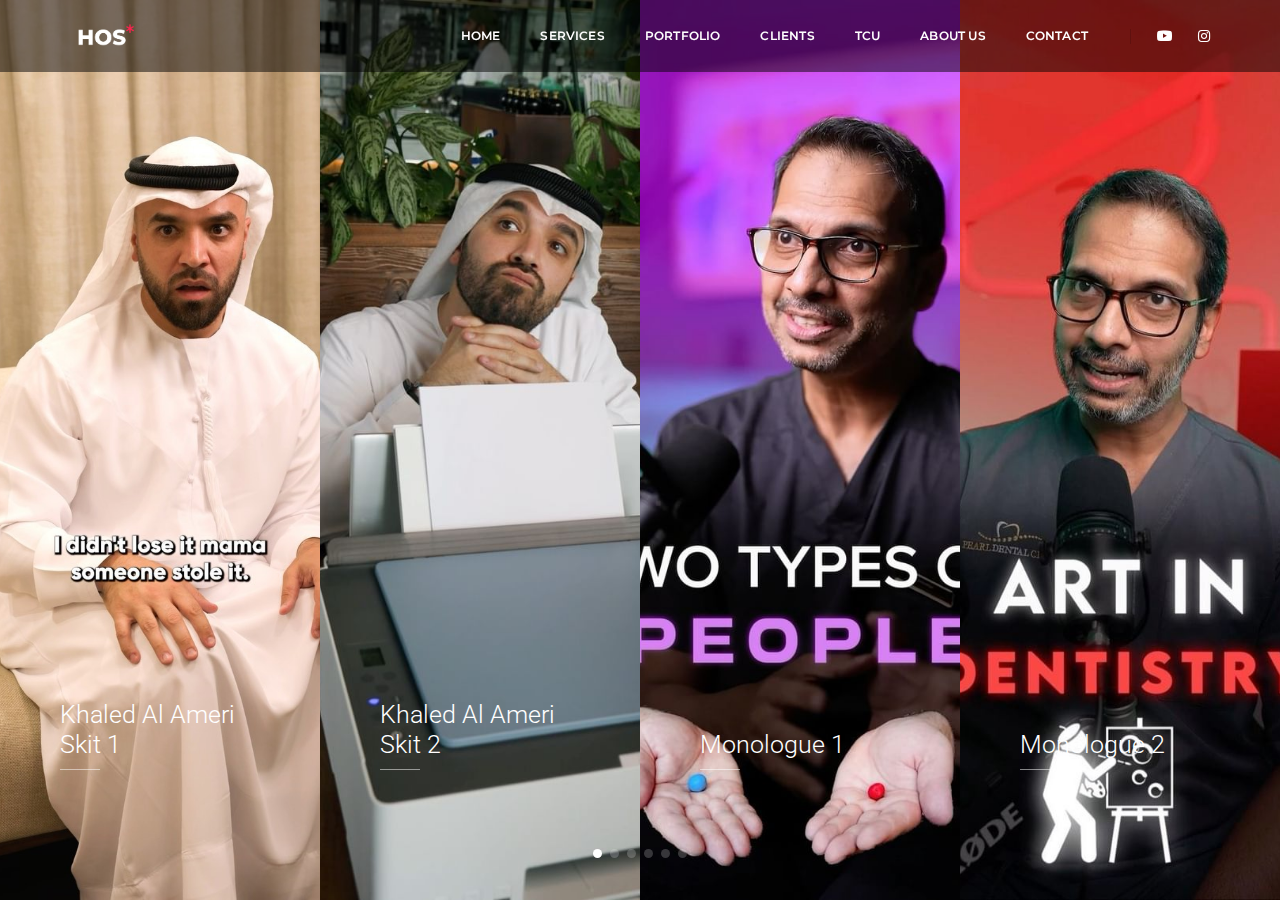
<file: reels-portfolio-page.html>
<!doctype html>
<html class="no-js" lang="en">
    <head>
        <!-- Google Tag Manager -->
<script>(function(w,d,s,l,i){w[l]=w[l]||[];w[l].push({'gtm.start':
    new Date().getTime(),event:'gtm.js'});var f=d.getElementsByTagName(s)[0],
    j=d.createElement(s),dl=l!='dataLayer'?'&l='+l:'';j.async=true;j.src=
    'https://www.googletagmanager.com/gtm.js?id='+i+dl;f.parentNode.insertBefore(j,f);
    })(window,document,'script','dataLayer','GTM-52RS4726');</script>
    <!-- End Google Tag Manager -->
    
        <!-- Google tag (gtag.js) -->
<script async src="https://www.googletagmanager.com/gtag/js?id=G-JMBQ9Y0W1K"></script>
<script>
  window.dataLayer = window.dataLayer || [];
  function gtag(){dataLayer.push(arguments);}
  gtag('js', new Date());

  gtag('config', 'G-JMBQ9Y0W1K');
</script>
        <!-- title -->
        <title>House of Shafaq – Creative Agency, Your Organic Content Doctor</title>
        <meta charset="utf-8">
        <meta http-equiv="X-UA-Compatible" content="IE=edge" />
        <meta name="viewport" content="width=device-width,initial-scale=1.0,maximum-scale=1" />
        <meta name="author" content="DASCII">
        <!-- description -->
        <meta name="description" content="House of Shafaq – Creative Agency, Your Organic Content Doctor">
        <!-- keywords -->
        <meta name="keywords" content="creative, modern, clean, bootstrap responsive, html5, css3, portfolio, blog, agency, templates, multipurpose, one page, corporate, start-up, studio, branding, designer, freelancer, carousel, parallax, photography, personal, masonry, grid, coming soon, faq">
        <!-- favicon -->
        <link rel="shortcut icon" href="images/favicon.png">
        <link rel="apple-touch-icon" href="images/apple-touch-icon-57x57.png">
        <link rel="apple-touch-icon" sizes="72x72" href="images/apple-touch-icon-72x72.png">
        <link rel="apple-touch-icon" sizes="114x114" href="images/apple-touch-icon-114x114.png">
        <!-- style sheets and font icons  -->
        <link rel="stylesheet" type="text/css" href="css/bootsnav.css">
        <link rel="stylesheet" type="text/css" href="css/font-icons.min.css">
        <link rel="stylesheet" type="text/css" href="css/theme-vendors.min.css">
        <link rel="stylesheet" type="text/css" href="css/style.css" />
        <link rel="stylesheet" type="text/css" href="css/responsive.css" />
    </head>
    <body class="w-100">
        <!-- Google Tag Manager (noscript) -->
<noscript><iframe src="https://www.googletagmanager.com/ns.html?id=GTM-52RS4726"
    height="0" width="0" style="display:none;visibility:hidden"></iframe></noscript>
    <!-- End Google Tag Manager (noscript) -->
    
        <!-- start header -->
        <header>
            <!-- start navigation -->
            <nav class="navbar navbar-default bootsnav navbar-top header-light background-transparent nav-box-width navbar-expand-lg" style="background-color: rgba(0, 0, 0, 0.5); color: white;"> <!-- Translucent black background and white text -->
                <div class="container-lg nav-header-container">
                    <!-- start logo -->
                    <div class="col-auto ps-0">
                        <a href="/" title="Hos" class="logo"><img src="images/transparent-white-logo.png" data-at2x="images/transparent-white-logo@2x.png" class="logo-dark default" alt="Hos"><img src="images/transparent-white-logo.png" data-at2x="images/transparent-white-logo@2x.png" alt="Hos" class="logo-light"></a>
                    </div>
                    <!-- end logo -->
                    <div class="col accordion-menu pe-0 pe-md-3">
                        <button type="button" class="navbar-toggler collapsed" data-bs-toggle="collapse" data-bs-target="#navbar-collapse-toggle-1">
                            <span class="sr-only">toggle navigation</span>
                            <span class="icon-bar" style="background-color: white;"></span>
                            <span class="icon-bar" style="background-color: white;"></span>
                            <span class="icon-bar" style="background-color: white;"></span>
                        </button>
                        <div class="navbar-collapse collapse justify-content-end" id="navbar-collapse-toggle-1" style="color: white;">
                            <ul id="accordion" class="nav navbar-nav no-margin alt-font text-normal" data-in="animate__fadeIn" data-out="animate__fadeOut" style="color: white;">
                                <!-- start menu item -->
                                <li class="dropdown megamenu-fw">
                                    <a href="/" style="color: white;">Home</a><i class="fa-solid dropdown-toggle" data-bs-toggle="dropdown" aria-hidden="true" style="color: white;"></i>
                                    <!-- start sub menu -->
                                </li>
                                <li class="dropdown megamenu-fw">
                                    <a href="/services.html" style="color: white;">Services</a><i class="fa-solid dropdown-toggle" data-bs-toggle="dropdown" aria-hidden="true" style="color: white;"></i>
                                    <!-- start sub menu -->
                                </li>
                                <!-- end menu item -->
                                <li class="dropdown simple-dropdown"><a style="color: white;">Portfolio</a><i class="fa-solid fa-angle-down dropdown-toggle" data-bs-toggle="dropdown" aria-hidden="true" style="color: white;"></i>
                                    <!-- start sub menu -->
                                    <ul class="dropdown-menu" role="menu" style="color: white;">
                                        <li>
                                            <a href="/video-portfolio-page.html" style="color: white;">Video Portfolios <i class="fa-solid fa-angle-right" style="color: white;"></i></a>
                                        </li>
                                        <li>
                                            <a href="/reels-portfolio-page.html" style="color: white;">Reel Portfolios <i class="fa-solid fa-angle-right" style="color: white;"></i></a>
                                        </li>
                                    </ul>
                                </li>

                                <li class="dropdown megamenu-fw">
                                    <a href="/clients.html" style="color: white;">Clients</a><i class="fa-solid fa-angle-down dropdown-toggle" data-bs-toggle="dropdown" aria-hidden="true" style="color: white;"></i>
                                    <!-- start sub menu -->
                                </li>

                                <li class="dropdown megamenu-fw">
                                    <a href="/thecityunlimited.html" style="color: white;">TCU</a><i class="fa-solid fa-angle-down dropdown-toggle" data-bs-toggle="dropdown" aria-hidden="true" style="color: white;"></i>
                                    <!-- start sub menu -->
                                </li>
            
                                <li class="dropdown megamenu-fw">
                                    <a href="/about-us.html" style="color: white;">About Us</a><i class="fa-solid dropdown-toggle" data-bs-toggle="dropdown" aria-hidden="true" style="color: white;"></i>
                                    <!-- start sub menu -->
                                </li>
                                <li class="dropdown megamenu-fw">
                                    <a href="/contact-us.html" style="color: white;">Contact</a><i class="fa-solid dropdown-toggle" data-bs-toggle="dropdown" aria-hidden="true" style="color: white;"></i>
                                    <!-- start sub menu -->
                                </li>
            
                            </ul>
                        </div>
                    </div>
                    <div class="col-auto pe-0">
                        <div class="header-social-icon d-none d-md-inline-block">
                            <!-- <a href="https://www.facebook.com/p/Shafaq-Indian-100064028204454/ " title="Facebook" target="_blank"><i class="fa-brands fa-facebook-f" aria-hidden="true" style="color: white;"></i></a> -->
                            <a href="https://www.youtube.com/@shafaqindian" title="Youtube" target="_blank"><i class="fa-brands fa-youtube" style="color: white;"></i></a>
                            <a href="https://www.instagram.com/shafaq_indian/?hl=en " title="Instagram" target="_blank"><i class="fa-brands fa-instagram" style="color: white;"></i></a>                                    
                        </div>
                    </div>
                </div>
            </nav>
            <!-- end navigation --> 
        </header>
        <!-- end header -->
        <!-- start slider section -->
        <section class="p-0 bg-black">
            <div class="container-fluid">
                <div class="row">
                    <div class="swiper full-screen white-move px-0 hover-option3" data-slider-options='{ "loop": false, "autoplay": { "delay": 3000, "disableOnInteraction": false }, "keyboard": { "enabled": true, "onlyInViewport": true }, "navigation": { "nextEl": ".swiper-button-next", "prevEl": ".swiper-button-prev" }, "pagination": { "el": ".swiper-pagination", "clickable": true }, "breakpoints": { "1200": { "slidesPerView": 4 }, "992": { "slidesPerView": 3 }, "768": { "slidesPerView": 2 } }, "slidesPerView": "1" }'>
                        <div class="swiper-wrapper">
                            <!-- start slide item -->
                            <a href="https://www.instagram.com/reel/C5fpiYMSO5u/?igsh=MWRzNTM3MGhvajUwcw%3D%3D">
                            <div class="swiper-slide cover-background grid-item text-start" style="background-image:url('reel1.jpg');">
                                <div class="slide-hover-box">
                                    <div class="opacity-medium bg-black bg-black"></div>
                                    <figure class="position-absolute">
                                        <figcaption>
                                            <a href="single-project-page-01.html"><h6 class="font-weight-300 text-white-2 margin-20px-bottom">Khaled Al Ameri Skit 1</h6></a>
                                            <p class="text-white-2 w-85 md-w-100">Khaled Al Ameri Skit 1</p>
                                            <div class="separator-line-horrizontal-medium-light2 opacity5 bg-white margin-35px-top md-margin-15px-top"></div>
                                        </figcaption>
                                    </figure>
                                </div>
                            </div>
                        </a>
                            <a href="https://www.instagram.com/reel/CxDDGzkJ3aq">
                            <div class="swiper-slide cover-background grid-item text-start" style="background-image:url('reel2.png');">
                                <div class="slide-hover-box">
                                    <div class="opacity-medium bg-black bg-black"></div>
                                    <figure class="position-absolute">
                                        <figcaption>
                                            <a href="single-project-page-01.html"><h6 class="font-weight-300 text-white-2 margin-20px-bottom">Khaled Al Ameri Skit 2</h6></a>
                                            <p class="text-white-2 w-85 md-w-100">Khaled Al Ameri Skit 2</p>
                                            <div class="separator-line-horrizontal-medium-light2 opacity5 bg-white margin-35px-top md-margin-15px-top"></div>
                                        </figcaption>
                                    </figure>
                                </div>
                            </div>
                        </a>
                            
                            <a href="https://www.instagram.com/reel/C0rF17FJ8EG/?igsh=ZTk4ZTh3dXhrOTFo">
                            <div class="swiper-slide cover-background grid-item text-start" style="background-image:url('reel3.png');">
                                <div class="slide-hover-box">
                                    <div class="opacity-medium bg-black bg-black"></div>
                                    <figure class="position-absolute">
                                        <figcaption>
                                            <a href="single-project-page-01.html"><h6 class="font-weight-300 text-white-2 margin-20px-bottom">Monologue 1</h6></a>
                                            <p class="text-white-2 w-85 md-w-100">Monologue 1</p>
                                            <div class="separator-line-horrizontal-medium-light2 opacity5 bg-white margin-35px-top md-margin-15px-top"></div>
                                        </figcaption>
                                    </figure>
                                </div>
                            </div>
                        </a>
                            <a href="https://www.instagram.com/reel/CyLjS5Tp0FG/?igsh=cWltZHhoeXhwYjlh">
                            <div class="swiper-slide cover-background grid-item text-start" style="background-image:url('reel4.png');">
                                <div class="slide-hover-box">
                                    <div class="opacity-medium bg-black bg-black"></div>
                                    <figure class="position-absolute">
                                        <figcaption>
                                            <a href="single-project-page-01.html"><h6 class="font-weight-300 text-white-2 margin-20px-bottom">Monologue 2</h6></a>
                                            <p class="text-white-2 w-85 md-w-100">Monologue 2</p>
                                            <div class="separator-line-horrizontal-medium-light2 opacity5 bg-white margin-35px-top md-margin-15px-top"></div>
                                        </figcaption>
                                    </figure>
                                </div>
                            </div>
                        </a>
                            <a href="https://www.instagram.com/reel/C1KGFish1tq/?igsh=dngxdjNicmY4YnVr%20%2C 
                            ">
                            <div class="swiper-slide cover-background grid-item text-start" style="background-image:url('reel5.png');">
                                <div class="slide-hover-box">
                                    <div class="opacity-medium bg-black bg-black"></div>
                                    <figure class="position-absolute">
                                        <figcaption>
                                            <a href="single-project-page-01.html"><h6 class="font-weight-300 text-white-2 margin-20px-bottom">Monologue Ad 1</h6></a>
                                            <p class="text-white-2 w-85 md-w-100">Monologue Ad 1</p>
                                            <div class="separator-line-horrizontal-medium-light2 opacity5 bg-white margin-35px-top md-margin-15px-top"></div>
                                        </figcaption>
                                    </figure>
                                </div>
                            </div>
                        </a>
                            <a href="https://www.instagram.com/reel/C6LNs9FSgtc/?igsh=Y2p0dXV6NDBxZGpr">
                            <div class="swiper-slide cover-background grid-item text-start" style="background-image:url('reel6.png');">
                                <div class="slide-hover-box">
                                    <div class="opacity-medium bg-black bg-black"></div>
                                    <figure class="position-absolute">
                                        <figcaption>
                                            <a href="single-project-page-01.html"><h6 class="font-weight-300 text-white-2 margin-20px-bottom">Monologue Ad 2</h6></a>
                                            <p class="text-white-2 w-85 md-w-100">Monologue Ad 2</p>
                                            <div class="separator-line-horrizontal-medium-light2 opacity5 bg-white margin-35px-top md-margin-15px-top"></div>
                                        </figcaption>
                                    </figure>
                                </div>
                            </div>
                        </a>
                            <a href="https://www.instagram.com/reel/CpQF1z-pBF-/?igsh=MTlleHltNHp2bGs1OA%3D%3D">
                            <div class="swiper-slide cover-background grid-item text-start" style="background-image:url('reel7.png');">
                                <div class="slide-hover-box">
                                    <div class="opacity-medium bg-black bg-black"></div>
                                    <figure class="position-absolute">
                                        <figcaption>
                                            <a href="single-project-page-01.html"><h6 class="font-weight-300 text-white-2 margin-20px-bottom">Event Coverage 1</h6></a>
                                            <p class="text-white-2 w-85 md-w-100">Event Coverage 1</p>
                                            <div class="separator-line-horrizontal-medium-light2 opacity5 bg-white margin-35px-top md-margin-15px-top"></div>
                                        </figcaption>
                                    </figure>
                                </div>
                            </div>
                        </a>
                            <a href="https://www.instagram.com/reel/C4u9bGIynyt/?utm_source=ig_web_copy_link&igsh=MzRlODBiNWFlZA%3D%3D">
                            <div class="swiper-slide cover-background grid-item text-start" style="background-image:url('reel8.png');">
                                <div class="slide-hover-box">
                                    <div class="opacity-medium bg-black bg-black"></div>
                                    <figure class="position-absolute">
                                        <figcaption>
                                            <a href="single-project-page-01.html"><h6 class="font-weight-300 text-white-2 margin-20px-bottom">Event Coverage 2</h6></a>
                                            <p class="text-white-2 w-85 md-w-100">Event Coverage 2</p>
                                            <div class="separator-line-horrizontal-medium-light2 opacity5 bg-white margin-35px-top md-margin-15px-top"></div>
                                        </figcaption>
                                    </figure>
                                </div>
                            </div>
                        </a>
                            <a href="https://www.instagram.com/reel/CRGwx9TAWoR/ ">
                            <div class="swiper-slide cover-background grid-item text-start" style="background-image:url('reel9.png');">
                                <div class="slide-hover-box">
                                    <div class="opacity-medium bg-black bg-black"></div>
                                    <figure class="position-absolute">
                                        <figcaption>
                                            <a href="single-project-page-01.html"><h6 class="font-weight-300 text-white-2 margin-20px-bottom">IG Trend</h6></a>
                                            <p class="text-white-2 w-85 md-w-100">IG Trend</p>
                                            <div class="separator-line-horrizontal-medium-light2 opacity5 bg-white margin-35px-top md-margin-15px-top"></div>
                                        </figcaption>
                                    </figure>
                                </div>
                            </div>
                        </a>
                           
                        </div>
                        <!-- start slider pagination -->
                        <div class="swiper-pagination swiper-pagination-four-slides swiper-pagination-white"></div>
                        <!-- <div class="swiper-button-next light"><i class="ti-angle-right"></i></div>
                        <div class="swiper-button-prev light"><i class="ti-angle-left"></i></div> -->
                        <!-- end slider pagination -->
                    </div>
                </div>
            </div>
        </section>
        <!-- end slider section -->
        <!-- start scroll to top -->
        <a class="scroll-top-arrow" href="javascript:void(0);"><i class="ti-arrow-up"></i></a>
        <!-- end scroll to top  -->
        <!-- javascript -->
        <script type="text/javascript" src="js/jquery.min.js"></script>
        <script type="text/javascript" src="js/bootsnav.js"></script>
        <script type="text/javascript" src="js/jquery.nav.js"></script>
        <script type="text/javascript" src="js/hamburger-menu.js"></script>
        <script type="text/javascript" src="js/theme-vendors.min.js"></script>
        <!-- setting -->
        <script type="text/javascript" src="js/main.js"></script>
    </body>
</html>
</file>
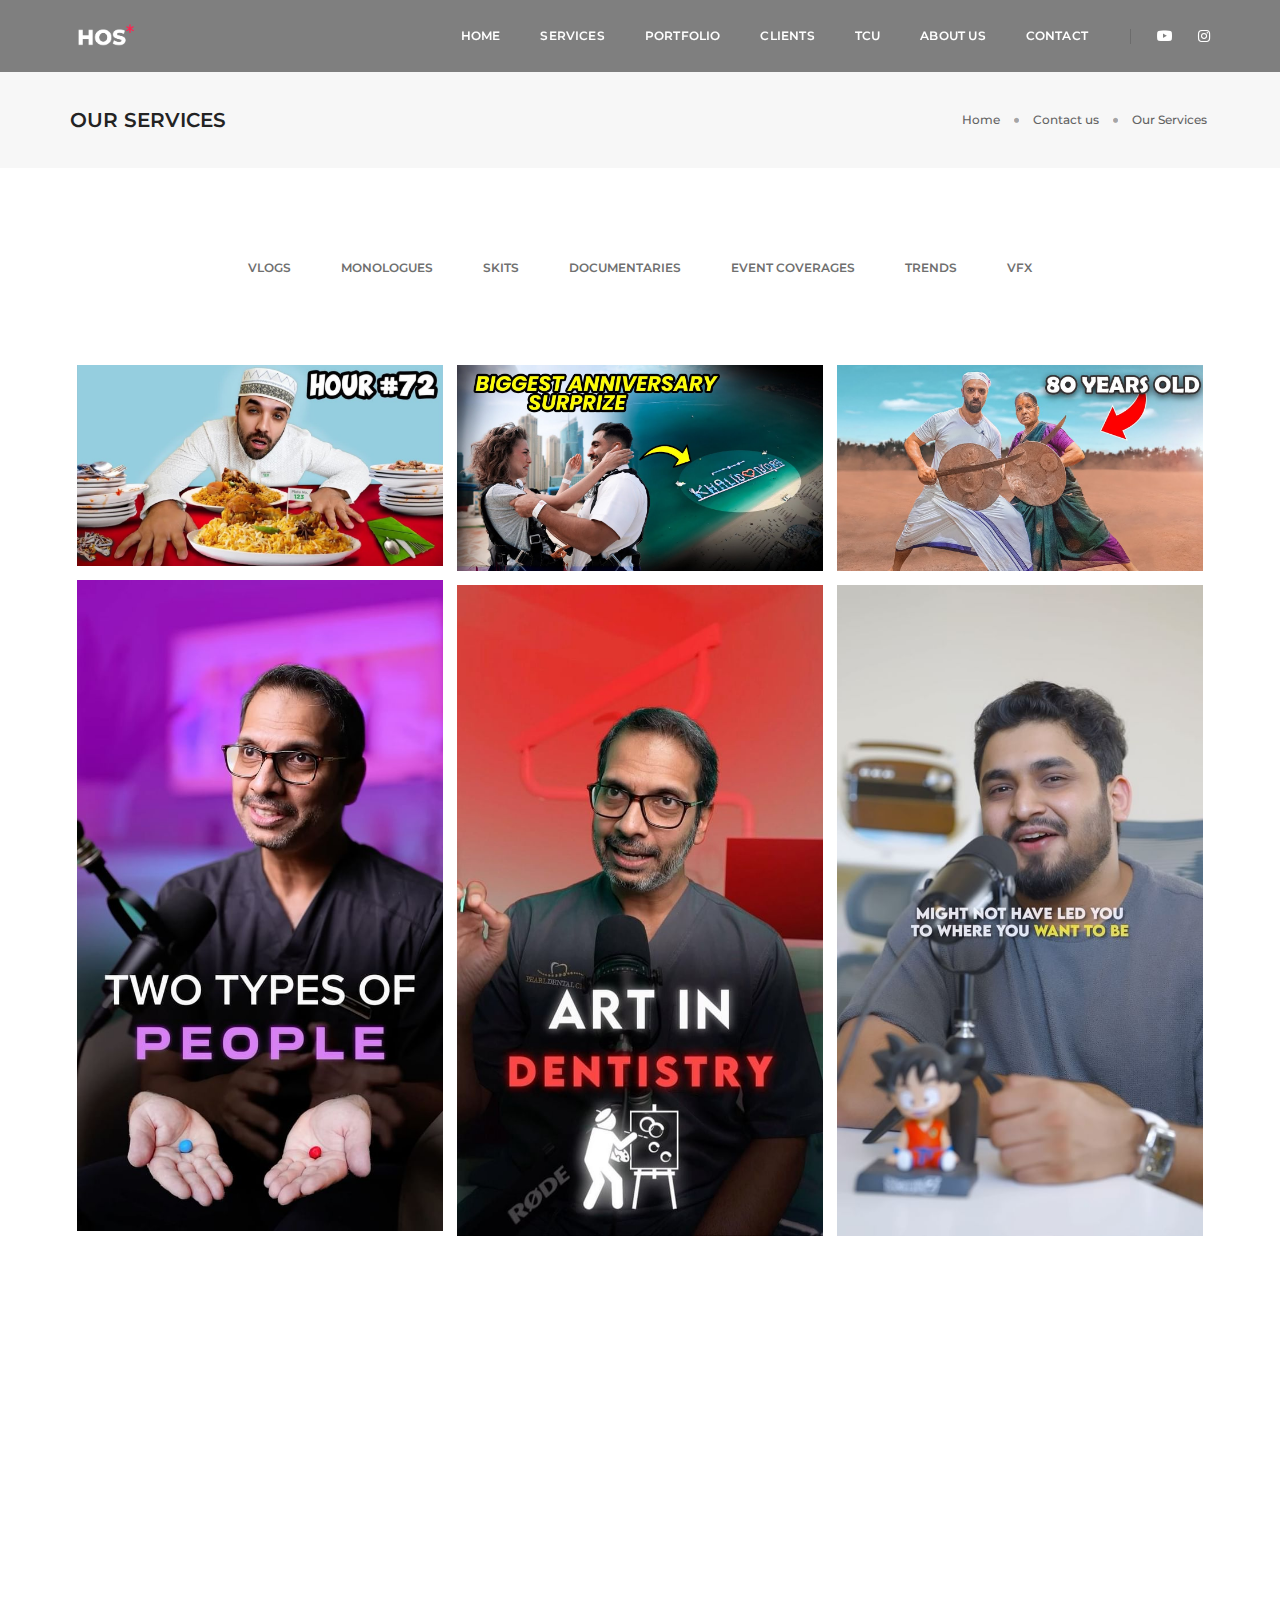
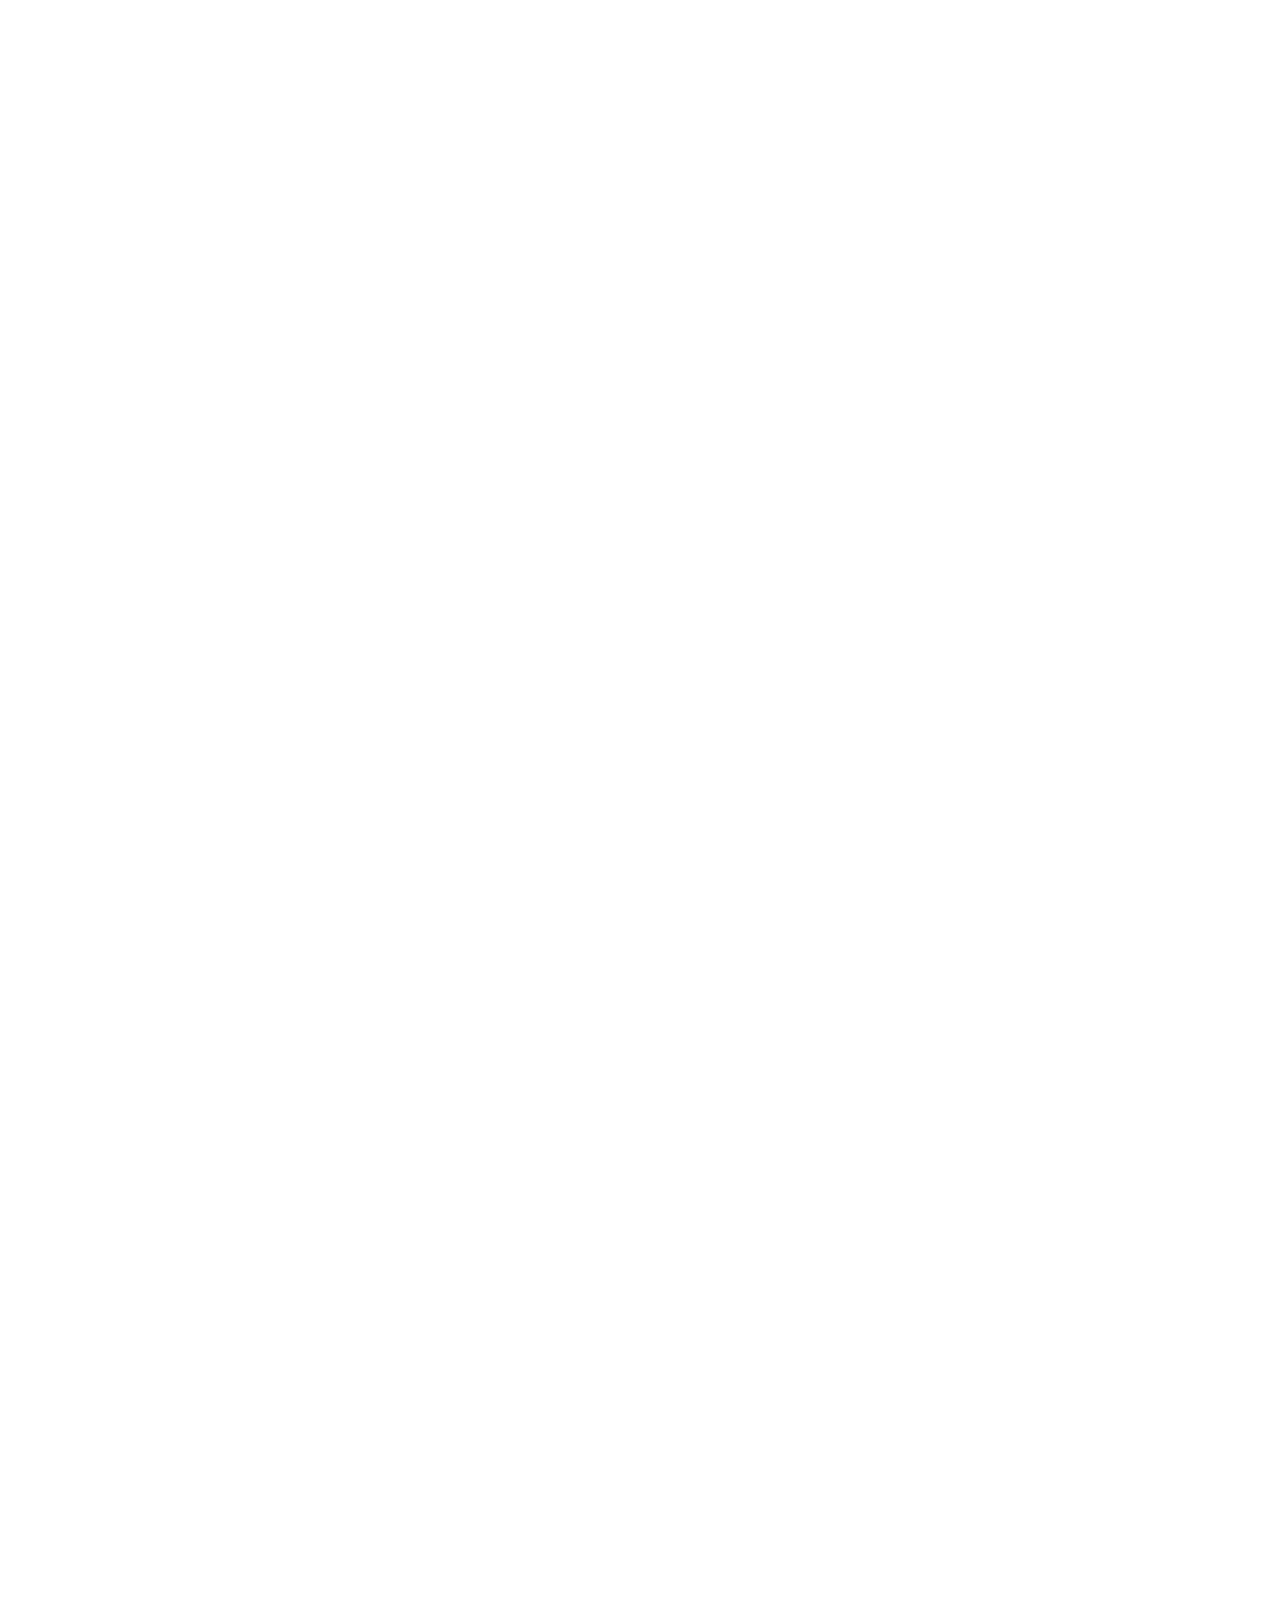
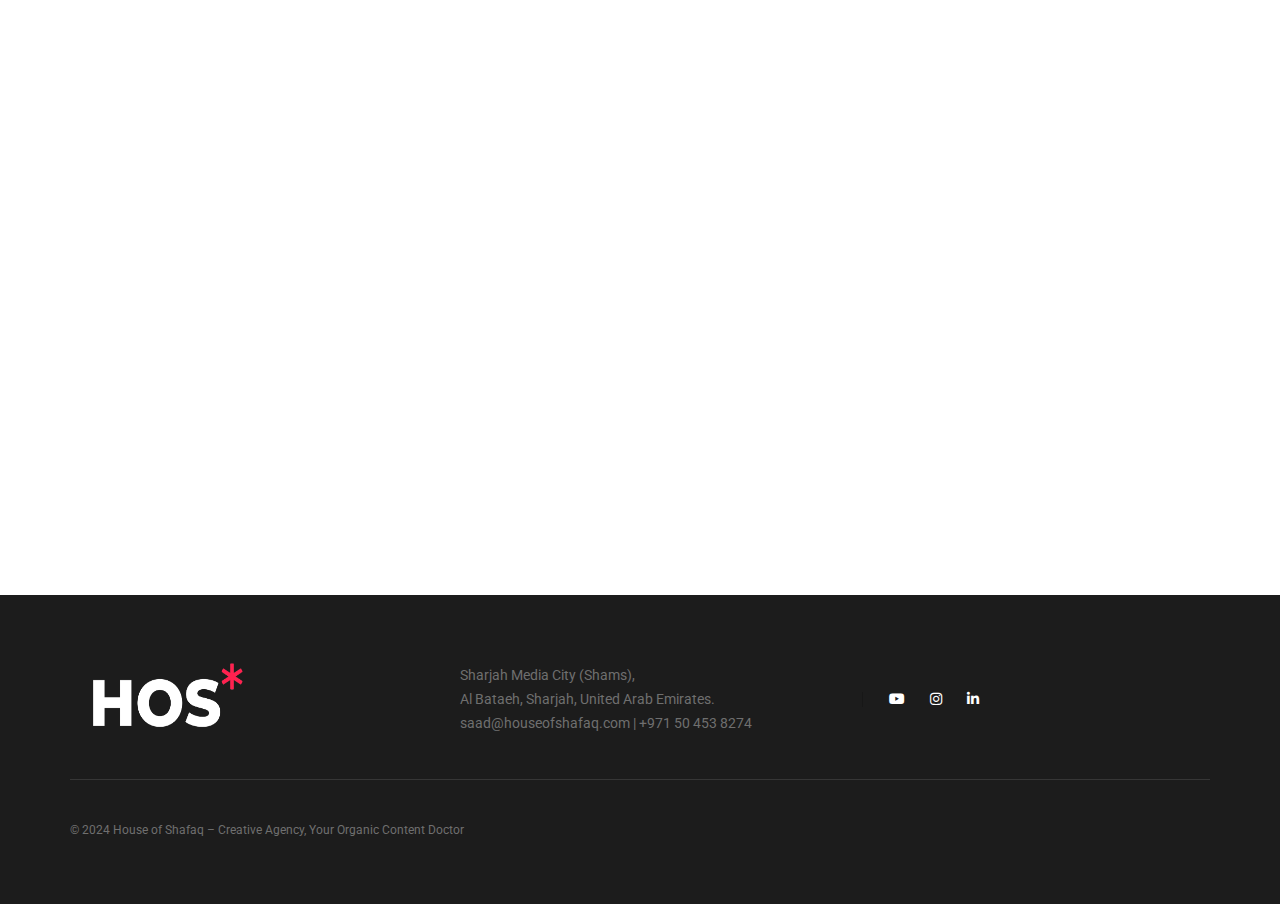
<file: services.html>
<!doctype html>
<html class="no-js" lang="en">
    <head>
        <!-- Google Tag Manager -->
<script>(function(w,d,s,l,i){w[l]=w[l]||[];w[l].push({'gtm.start':
    new Date().getTime(),event:'gtm.js'});var f=d.getElementsByTagName(s)[0],
    j=d.createElement(s),dl=l!='dataLayer'?'&l='+l:'';j.async=true;j.src=
    'https://www.googletagmanager.com/gtm.js?id='+i+dl;f.parentNode.insertBefore(j,f);
    })(window,document,'script','dataLayer','GTM-52RS4726');</script>
    <!-- End Google Tag Manager -->
    
        <!-- Google tag (gtag.js) -->
<script async src="https://www.googletagmanager.com/gtag/js?id=G-JMBQ9Y0W1K"></script>
<script>
  window.dataLayer = window.dataLayer || [];
  function gtag(){dataLayer.push(arguments);}
  gtag('js', new Date());

  gtag('config', 'G-JMBQ9Y0W1K');
</script>
        <!-- title -->
        <title>House of Shafaq – Creative Agency, Your Organic Content Doctor</title>
        <meta charset="utf-8">
        <meta http-equiv="X-UA-Compatible" content="IE=edge" />
        <meta name="viewport" content="width=device-width,initial-scale=1.0,maximum-scale=1" />
        <meta name="author" content="DASCII">
        <!-- description -->
        <meta name="description" content="House of Shafaq – Creative Agency, Your Organic Content Doctor">
        <!-- keywords -->
        <meta name="keywords" content="creative, modern, clean, bootstrap responsive, html5, css3, portfolio, blog, agency, templates, multipurpose, one page, corporate, start-up, studio, branding, designer, freelancer, carousel, parallax, photography, personal, masonry, grid, coming soon, faq">
        <!-- favicon -->
        <link rel="shortcut icon" href="images/favicon.png">
        <link rel="apple-touch-icon" href="images/apple-touch-icon-57x57.png">
        <link rel="apple-touch-icon" sizes="72x72" href="images/apple-touch-icon-72x72.png">
        <link rel="apple-touch-icon" sizes="114x114" href="images/apple-touch-icon-114x114.png">
        <!-- style sheets and font icons  -->
        <link rel="stylesheet" type="text/css" href="css/bootsnav.css">
        <link rel="stylesheet" type="text/css" href="css/font-icons.min.css">
        <link rel="stylesheet" type="text/css" href="css/theme-vendors.min.css">
        <link rel="stylesheet" type="text/css" href="css/style.css" />
        <link rel="stylesheet" type="text/css" href="css/responsive.css" />
    </head>
    <body>   
        <!-- Google Tag Manager (noscript) -->
<noscript><iframe src="https://www.googletagmanager.com/ns.html?id=GTM-52RS4726"
    height="0" width="0" style="display:none;visibility:hidden"></iframe></noscript>
    <!-- End Google Tag Manager (noscript) -->
    
        <!-- start header -->
        <header>
            <!-- start navigation -->
            <nav class="navbar navbar-default bootsnav navbar-top header-light background-transparent nav-box-width navbar-expand-lg" style="background-color: rgba(0, 0, 0, 0.5); color: white;"> <!-- Translucent black background and white text -->
                <div class="container-lg nav-header-container">
                    <!-- start logo -->
                    <div class="col-auto ps-0">
                        <a href="/" title="Hos" class="logo"><img src="images/transparent-white-logo.png" data-at2x="images/transparent-white-logo@2x.png" class="logo-dark default" alt="Hos"><img src="images/transparent-white-logo.png" data-at2x="images/transparent-white-logo@2x.png" alt="Hos" class="logo-light"></a>
                    </div>
                    <!-- end logo -->
                    <div class="col accordion-menu pe-0 pe-md-3">
                        <button type="button" class="navbar-toggler collapsed" data-bs-toggle="collapse" data-bs-target="#navbar-collapse-toggle-1">
                            <span class="sr-only">toggle navigation</span>
                            <span class="icon-bar" style="background-color: white;"></span>
                            <span class="icon-bar" style="background-color: white;"></span>
                            <span class="icon-bar" style="background-color: white;"></span>
                        </button>
                        <div class="navbar-collapse collapse justify-content-end" id="navbar-collapse-toggle-1" style="color: white;">
                            <ul id="accordion" class="nav navbar-nav no-margin alt-font text-normal" data-in="animate__fadeIn" data-out="animate__fadeOut" style="color: white;">
                                <!-- start menu item -->
                                <li class="dropdown megamenu-fw">
                                    <a href="/" style="color: white;">Home</a><i class="fa-solid dropdown-toggle" data-bs-toggle="dropdown" aria-hidden="true" style="color: white;"></i>
                                    <!-- start sub menu -->
                                </li>
                                <li class="dropdown megamenu-fw">
                                    <a href="/services.html" style="color: white;">Services</a><i class="fa-solid dropdown-toggle" data-bs-toggle="dropdown" aria-hidden="true" style="color: white;"></i>
                                    <!-- start sub menu -->
                                </li>
                                <!-- end menu item -->
                                <li class="dropdown simple-dropdown"><a style="color: white;">Portfolio</a><i class="fa-solid fa-angle-down dropdown-toggle" data-bs-toggle="dropdown" aria-hidden="true" style="color: white;"></i>
                                    <!-- start sub menu -->
                                    <ul class="dropdown-menu" role="menu" style="color: white;">
                                        <li>
                                            <a href="/video-portfolio-page.html" style="color: white;">Video Portfolios <i class="fa-solid fa-angle-right" style="color: white;"></i></a>
                                        </li>
                                        <li>
                                            <a href="/reels-portfolio-page.html" style="color: white;">Reel Portfolios <i class="fa-solid fa-angle-right" style="color: white;"></i></a>
                                        </li>
                                    </ul>
                                </li>

                                <li class="dropdown megamenu-fw">
                                    <a href="/clients.html" style="color: white;">Clients</a><i class="fa-solid fa-angle-down dropdown-toggle" data-bs-toggle="dropdown" aria-hidden="true" style="color: white;"></i>
                                    <!-- start sub menu -->
                                </li>

                                <li class="dropdown megamenu-fw">
                                    <a href="/thecityunlimited.html" style="color: white;">TCU</a><i class="fa-solid fa-angle-down dropdown-toggle" data-bs-toggle="dropdown" aria-hidden="true" style="color: white;"></i>
                                    <!-- start sub menu -->
                                </li>
            
                                <li class="dropdown megamenu-fw">
                                    <a href="/about-us.html" style="color: white;">About Us</a><i class="fa-solid dropdown-toggle" data-bs-toggle="dropdown" aria-hidden="true" style="color: white;"></i>
                                    <!-- start sub menu -->
                                </li>
                                <li class="dropdown megamenu-fw">
                                    <a href="/contact-us.html" style="color: white;">Contact</a><i class="fa-solid dropdown-toggle" data-bs-toggle="dropdown" aria-hidden="true" style="color: white;"></i>
                                    <!-- start sub menu -->
                                </li>
            
                            </ul>
                        </div>
                    </div>
                    <div class="col-auto pe-0">
                        <div class="header-social-icon d-none d-md-inline-block">
                            <!-- <a href="https://www.facebook.com/p/Shafaq-Indian-100064028204454/ " title="Facebook" target="_blank"><i class="fa-brands fa-facebook-f" aria-hidden="true" style="color: white;"></i></a> -->
                            <a href="https://www.youtube.com/@shafaqindian" title="Youtube" target="_blank"><i class="fa-brands fa-youtube" style="color: white;"></i></a>
                            <a href="https://www.instagram.com/shafaq_indian/?hl=en " title="Instagram" target="_blank"><i class="fa-brands fa-instagram" style="color: white;"></i></a>                                    
                        </div>
                    </div>
                </div>
            </nav>
            <!-- end navigation --> 
        </header>
        <!-- end header -->

        <!-- start page title section -->
        <section class="wow animate__fadeIn bg-light-gray padding-35px-tb page-title-small top-space">
            <div class="container">
                <div class="row align-items-center">
                    <div class="col-xl-8 col-md-6 text-center text-md-start">
                       
                        <h1 class="alt-font text-extra-dark-gray font-weight-600 mb-0 text-uppercase">Our services</h1>
                       
                    </div>
                    <div class="col-xl-4 col-md-6 breadcrumb justify-content-center justify-content-md-end text-small alt-font sm-margin-10px-top">
                       
                        <ul>
                            <li><a href="/" class="text-dark-gray">Home</a></li>
                            <li><a href="/contact-us.html" class="text-dark-gray">Contact us</a></li>
                            <li class="text-dark-gray">Our Services </li>
                        </ul>
                       
                    </div>
                </div>
            </div>
        </section>
        <!-- end page title section -->

        <!-- start tabs section -->
        <!-- <section class="wow animate__fadeIn">
            <div class="container">
                <div class="row justify-content-center">
                    <div class="col-xl-7 col-lg-7 col-sm-9 margin-eight-bottom md-margin-40px-bottom sm-margin-30px-bottom text-center">
                        <div class="alt-font text-medium-gray margin-10px-bottom text-uppercase text-small">The best digital solutions</div>
                        <h5 class="alt-font text-extra-dark-gray font-weight-600 mb-0">Our Production Process</h5>
                    </div>
                </div>
                <div class="row">
                    <div class="col-12 justify-content-center text-center p-0 tab-style1" id="animated-tab">
                        
                        <ul class="nav nav-tabs margin-50px-bottom sm-no-margin-bottom"> 
                            <li class="nav-item"><a href="#tab6_sec1" data-bs-toggle="tab" class="nav-link active"><span><i class="icon-chat icon-medium text-medium-gray margin-10px-bottom d-block"></i></span><span class="alt-font text-medium-gray text-uppercase text-small">01. Storyboard and Concept Ideation</span></a></li>
                            <li class="nav-item"><a href="#tab6_sec3" data-bs-toggle="tab" class="nav-link"><span><i class="icon-megaphone icon-medium text-medium-gray margin-10px-bottom d-block"></i></span><span class="alt-font text-medium-gray text-uppercase text-small">02. Production</span></a></li>
                            <li class="nav-item"><a href="#tab6_sec2" data-bs-toggle="tab" class="nav-link"><span><i class="icon-tools icon-medium text-medium-gray margin-10px-bottom d-block"></i></span><span class="alt-font text-medium-gray text-uppercase text-small">03. Editing</span></a></li>
                           
                            <li class="nav-item"><a href="#tab6_sec4" data-bs-toggle="tab" class="nav-link"><span><i class="icon-heart icon-medium text-medium-gray margin-10px-bottom d-block"></i></span><span class="alt-font text-medium-gray text-uppercase text-small">04. Content Integrity
                            </span></a></li>
                        </ul>
                        <div class="container">
                            <div class="row">
                                <div class="col-12 text-center">
                                    <a href="https://docs.google.com/forms/d/e/1FAIpQLSezUKxCCeCbHDUJTOV5VxfIN-R0mgPipbdo3C7RoQ0DZfirRA/viewform?usp=sf_link" class="btn btn-deep-pink text-uppercase">Book a Call</a>
                                </div>
                            </div>
                        </div>  
                    </div>
                </div>
            </div>
        </section> -->
        <!-- end tabs section --> 
        
        <!-- start feature box section -->
        <!-- <section class="no-padding wow animate__fadeIn bg-extra-dark-gray">
            <div class="container-fluid">
                <div class="row row-cols-1 row-cols-lg-2">
                    <div class="col cover-background md-h-500px sm-h-350px wow animate__fadeInLeft"  style="background-image:url('https://images.unsplash.com/photo-1601506521937-0121a7fc2a6b?q=80&w=2071&auto=format&fit=crop&ixlib=rb-4.0.3&ixid=M3wxMjA3fDB8MHxwaG90by1wYWdlfHx8fGVufDB8fHx8fA%3D%3D ');"><div class="hidden-sm h-350px"></div></div>
                    <div class="col padding-six-all xl-padding-four-all lg-padding-six-all md-padding-nine-half-tb md-padding-30px-lr wow animate__fadeInRight">
                        <div class="row row-cols-1 row-cols-xl-2 row-cols-lg-1 row-cols-md-2 row-cols-sm-2 m-0">
                          
                            <div class="col margin-six-bottom md-margin-50px-bottom sm-margin-40px-bottom last-paragraph-no-margin">
                                <div class="feature-box-5 position-relative">
                                    <i class="icon-target text-medium-gray icon-medium"></i>
                                    <div class="feature-content">
                                        <div class="text-white-2 margin-5px-bottom alt-font">Understanding Your Vision</div>
                                        <p class="w-95 xl-w-100 text-justify">We start by understanding your brand's story, goals, and unique voice to tailor our approach and ensure the final product truly represents you.
                                        </p>
                                    </div>
                                </div>
                            </div>
                           
                            <div class="col margin-six-bottom md-margin-50px-bottom sm-margin-40px-bottom last-paragraph-no-margin">
                                <div class="feature-box-5 position-relative">
                                    <i class="icon-desktop text-medium-gray icon-medium"></i>
                                    <div class="feature-content">
                                        <div class="text-white-2 margin-5px-bottom alt-font">Concept and Storyboarding</div>
                                        <p class="w-95 xl-w-100 text-justify">We brainstorm creative concepts and sketch storyboards to ensure every detail aligns with your brand and message.

                                        </p>
                                    </div>
                                </div>
                            </div>
                           
                            <div class="col margin-six-bottom md-margin-50px-bottom sm-margin-40px-bottom last-paragraph-no-margin">
                                <div class="feature-box-5 position-relative">
                                    <i class="icon-puzzle text-medium-gray icon-medium"></i>
                                    <div class="feature-content">
                                        <div class="text-white-2 margin-5px-bottom alt-font">Pre-Production Planning</div>
                                        <p class="w-95 xl-w-100 text-justify">We handle all details, from scheduling and location scouting to arranging equipment, ensuring everything is prepared to bring your vision to life smoothly.
                                        </p>
                                    </div>
                                </div>
                            </div>
                            
                            <div class="col margin-six-bottom md-margin-50px-bottom sm-margin-40px-bottom last-paragraph-no-margin">
                                <div class="feature-box-5 position-relative">
                                    <i class="icon-tools text-medium-gray icon-medium"></i>
                                    <div class="feature-content">
                                        <div class="text-white-2 margin-5px-bottom alt-font">Production</div>
                                        <p class="w-95 xl-w-100 text-justify">Lights, Camera, Action: Our talented crew captures high-quality, on-brand footage, handling all technical aspects so you can enjoy the process.
                                        </p>
                                    </div>
                                </div>
                            </div>
                           
                            <div class="col lg-margin-six-bottom md-margin-50px-bottom sm-margin-40px-bottom last-paragraph-no-margin">
                                <div class="feature-box-5 position-relative">
                                    <i class="icon-briefcase text-medium-gray icon-medium"></i>
                                    <div class="feature-content">
                                        <div class="text-white-2 margin-5px-bottom alt-font">Post-Production</div>
                                        <p class="w-95 xl-w-100 text-justify">We transform your raw footage through cutting, color grading, and adding VFX to create a polished, professional final product.</p>
                                    </div>
                                </div>
                            </div>
                           
                            <div class="col last-paragraph-no-margin">
                                <div class="feature-box-5 position-relative ">
                                    <i class="icon-basket text-medium-gray icon-medium"></i>
                                    <div class="feature-content">
                                        <div class="text-white-2 margin-5px-bottom alt-font">Performance Analysis</div>
                                        <p class="w-95 xl-w-100 text-justify">After your content goes live, we analyze metrics like engagement and reach to see what worked and how we can improve for future projects.

                                        </p>
                                    </div>
                                </div>
                            </div>
                           
                        </div>
                    </div>
                </div>
            </div>
        </section> -->
        <!-- end feature box section -->
        
        <!-- end page title section -->
        <!-- start portfolio section -->
        <section class="wow animate__fadeIn padding-90px-top md-padding-50px-top sm-padding-30px-top">
            <div class="container">
                <div class="row">
                    <div class="col-12">
                        <!-- start filter navigation -->
                        <ul class="portfolio-filter nav nav-tabs justify-content-center border-0 portfolio-filter-tab-1 font-weight-600 alt-font text-uppercase text-center margin-80px-bottom text-small md-margin-40px-bottom sm-margin-20px-bottom">
                            <!-- <li class="nav active"><a href="javascript:void(0);" data-filter="*" class="light-gray-text-link text-very-small">All</a></li> -->
                            <li class="nav"><a href="javascript:void(0);" data-filter=".vlogs" class="light-gray-text-link text-very-small">Vlogs</a></li>
                            <li class="nav"><a href="javascript:void(0);" data-filter=".monologues" class="light-gray-text-link text-very-small">Monologues</a></li>
                            <li class="nav"><a href="javascript:void(0);" data-filter=".skits" class="light-gray-text-link text-very-small">Skits</a></li>
                            <li class="nav"><a href="javascript:void(0);" data-filter=".documentaries" class="light-gray-text-link text-very-small">Documentaries</a></li>
                            <li class="nav"><a href="javascript:void(0);" data-filter=".event" class="light-gray-text-link text-very-small">Event Coverages</a></li>
                            <li class="nav"><a href="javascript:void(0);" data-filter=".trends" class="light-gray-text-link text-very-small">Trends</a></li>
                            <li class="nav"><a href="javascript:void(0);" data-filter=".vfx" class="light-gray-text-link text-very-small">VFX</a></li>
                            <!-- <li class="nav"><a href="javascript:void(0);" data-filter=".monoadd" class="light-gray-text-link text-very-small">Monologue Advertisements</a></li> -->
                        </ul>                                                                           
                        <!-- end filter navigation -->
                    </div>
                </div>
            </div>
            <div class="container">
                <div class="row">
                    <div class="col-12 filter-content overflow-hidden">
                        <ul class="hover-option2 portfolio-wrapper grid grid-loading grid-3col xl-grid-3col lg-grid-3col md-grid-2col sm-grid-2col xs-grid-1col gutter-medium">
                            <li class="grid-sizer"></li>
                            <!-- start  portfolio item -->
                            <li class="grid-item vlogs wow animate__fadeInUp last-paragraph-no-margin">
                                <a href="https://www.youtube.com/watch?v=CyAzGSETkss">
                                    <figure>
                                        <div class="portfolio-img bg-deep-pink"><img src="./video2.png" alt=""/></div>
                                        <figcaption>
                                            <div class="portfolio-hover-main text-start">
                                                <div class="portfolio-hover-box align-bottom">
                                                    <div class="portfolio-hover-content position-relative last-paragraph-no-margin">
                                                        <div class="bg-black margin-25px-bottom separator-line-horrizontal-medium-light2"></div>
                                                        <span class="line-height-normal alt-font text-white-2 text-uppercase margin-one-half-bottom d-block font-weight-600">72 Hours Eating The Best Biryani In India</span>
                                                        <p class="text-white-2 text-uppercase text-extra-small">Khalid Al Ameri</p>
                                                    </div>
                                                </div>
                                            </div>
                                        </figcaption>
                                    </figure>
                                </a>
                            </li>
                            <li class="grid-item vlogs wow animate__fadeInUp last-paragraph-no-margin">
                                <a href="https://www.youtube.com/watch?v=1g1edcKG_Nk">
                                    <figure>
                                        <div class="portfolio-img bg-deep-pink"><img src="./video3.png" alt=""/></div>
                                        <figcaption>
                                            <div class="portfolio-hover-main text-start">
                                                <div class="portfolio-hover-box align-bottom">
                                                    <div class="portfolio-hover-content position-relative last-paragraph-no-margin">
                                                        <div class="bg-black margin-25px-bottom separator-line-horrizontal-medium-light2"></div>
                                                        <span class="line-height-normal alt-font text-white-2 text-uppercase margin-one-half-bottom d-block font-weight-600">The worlds craziest proposal</span>
                                                        <p class="text-white-2 text-uppercase text-extra-small">noraandkhalid</p>
                                                    </div>
                                                </div>
                                            </div>
                                        </figcaption>
                                    </figure>
                                </a>
                            </li>
                            <li class="grid-item vlogs wow animate__fadeInUp last-paragraph-no-margin">
                                <a href="https://www.youtube.com/watch?v=QtPGwhxM1Ew">
                                    <figure>
                                        <div class="portfolio-img bg-deep-pink"><img src="./80year.png" alt=""/></div>
                                        <figcaption>
                                            <div class="portfolio-hover-main text-start">
                                                <div class="portfolio-hover-box align-bottom">
                                                    <div class="portfolio-hover-content position-relative last-paragraph-no-margin">
                                                        <div class="bg-black margin-25px-bottom separator-line-horrizontal-medium-light2"></div>
                                                        <span class="line-height-normal alt-font text-white-2 text-uppercase margin-one-half-bottom d-block font-weight-600">I Fought an 80 Year Old Woman</span>
                                                        <p class="text-white-2 text-uppercase text-extra-small">
                                                            Khalid Al Ameri
                                                            </p>
                                                    </div>
                                                </div>
                                            </div>
                                        </figcaption>
                                    </figure>
                                </a>
                            </li>
                            <!-- end portfolio item -->
                            <!-- start portfolio item -->
                            <li class="grid-item monologues wow animate__fadeInUp last-paragraph-no-margin" data-wow-delay="0.2s">
                                <a href="https://www.instagram.com/reel/C0rF17FJ8EG/">
                                    <figure>
                                        <div class="portfolio-img bg-deep-pink"><img src="./reel3.png" alt=""/></div>
                                        <figcaption>
                                            <div class="portfolio-hover-main text-start">
                                                <div class="portfolio-hover-box align-bottom">
                                                    <div class="portfolio-hover-content position-relative last-paragraph-no-margin">
                                                        <div class="bg-black margin-25px-bottom separator-line-horrizontal-medium-light2"></div>
                                                        <span class="line-height-normal alt-font text-white-2 text-uppercase margin-one-half-bottom d-block font-weight-600">Challenge yourself and out perform to overcome your limitations.</span>
                                                        <p class="text-white-2 text-uppercase text-extra-small">friendly.dentist</p>
                                                    </div>
                                                </div>
                                            </div>
                                        </figcaption>
                                    </figure>
                                </a>
                            </li>
                            <li class="grid-item monologues wow animate__fadeInUp last-paragraph-no-margin" data-wow-delay="0.2s">
                                <a href="https://www.instagram.com/reel/CyLjS5Tp0FG/">
                                    <figure>
                                        <div class="portfolio-img bg-deep-pink"><img src="./reel4.png" alt=""/></div>
                                        <figcaption>
                                            <div class="portfolio-hover-main text-start">
                                                <div class="portfolio-hover-box align-bottom">
                                                    <div class="portfolio-hover-content position-relative last-paragraph-no-margin">
                                                        <div class="bg-black margin-25px-bottom separator-line-horrizontal-medium-light2"></div>
                                                        <span class="line-height-normal alt-font text-white-2 text-uppercase margin-one-half-bottom d-block font-weight-600">Every Dentist is an artist</span>
                                                        <p class="text-white-2 text-uppercase text-extra-small">friendly.dentist</p>
                                                    </div>
                                                </div>
                                            </div>
                                        </figcaption>
                                    </figure>
                                </a>
                            </li>
                            <li class="grid-item monologues wow animate__fadeInUp last-paragraph-no-margin" data-wow-delay="0.2s">
                                <a href="https://www.instagram.com/reel/C5h_GhTSt7B/">
                                    <figure>
                                        <div class="portfolio-img bg-deep-pink"><img src="./destiny.png" alt=""/></div>
                                        <figcaption>
                                            <div class="portfolio-hover-main text-start">
                                                <div class="portfolio-hover-box align-bottom">
                                                    <div class="portfolio-hover-content position-relative last-paragraph-no-margin">
                                                        <div class="bg-black margin-25px-bottom separator-line-horrizontal-medium-light2"></div>
                                                        <span class="line-height-normal alt-font text-white-2 text-uppercase margin-one-half-bottom d-block font-weight-600">Destiny. #chalteraho</span>
                                                        <p class="text-white-2 text-uppercase text-extra-small">shafaq_indian</p>
                                                    </div>
                                                </div>
                                            </div>
                                        </figcaption>
                                    </figure>
                                </a>
                            </li>
                            <!-- end portfolio item -->
                            <!-- start portfolio item -->
                            <li class="grid-item skits wow animate__fadeInUp last-paragraph-no-margin" data-wow-delay="0.4s">
                                <a href="https://www.instagram.com/reel/C5fpiYMSO5u/">
                                    <figure>
                                        <div class="portfolio-img bg-deep-pink"><img src="./reel1.jpg" alt=""/></div>
                                        <figcaption>
                                            <div class="portfolio-hover-main text-start">
                                                <div class="portfolio-hover-box align-bottom">
                                                    <div class="portfolio-hover-content position-relative last-paragraph-no-margin">
                                                        <div class="bg-black margin-25px-bottom separator-line-horrizontal-medium-light2"></div>
                                                        <span class="line-height-normal alt-font text-white-2 text-uppercase margin-one-half-bottom d-block font-weight-600">Who knew eating a biscuit could cause so much drama… 🍪😅</span>
                                                        <p class="text-white-2 text-uppercase text-extra-small">khalidalameri</p>
                                                    </div>
                                                </div>
                                            </div>
                                        </figcaption>
                                    </figure>
                                </a>
                            </li>
                            <li class="grid-item skits wow animate__fadeInUp last-paragraph-no-margin" data-wow-delay="0.4s">
                                <a href="https://www.instagram.com/reel/CxDDGzkJ3aq/">
                                    <figure>
                                        <div class="portfolio-img bg-deep-pink"><img src="./reel2.png" alt=""/></div>
                                        <figcaption>
                                            <div class="portfolio-hover-main text-start">
                                                <div class="portfolio-hover-box align-bottom">
                                                    <div class="portfolio-hover-content position-relative last-paragraph-no-margin">
                                                        <div class="bg-black margin-25px-bottom separator-line-horrizontal-medium-light2"></div>
                                                        <span class="line-height-normal alt-font text-white-2 text-uppercase margin-one-half-bottom d-block font-weight-600">When someone takes remote work too seriously 😅</span>
                                                        <p class="text-white-2 text-uppercase text-extra-small">khalidalameri</p>
                                                    </div>
                                                </div>
                                            </div>
                                        </figcaption>
                                    </figure>
                                </a>
                            </li>
                            <li class="grid-item skits wow animate__fadeInUp last-paragraph-no-margin" data-wow-delay="0.4s">
                                <a href="https://www.instagram.com/reel/Cpp9nNUgWas/">
                                    <figure>
                                        <div class="portfolio-img bg-deep-pink"><img src="./fakegangster.png" alt=""/></div>
                                        <figcaption>
                                            <div class="portfolio-hover-main text-start">
                                                <div class="portfolio-hover-box align-bottom">
                                                    <div class="portfolio-hover-content position-relative last-paragraph-no-margin">
                                                        <div class="bg-black margin-25px-bottom separator-line-horrizontal-medium-light2"></div>
                                                        <span class="line-height-normal alt-font text-white-2 text-uppercase margin-one-half-bottom d-block font-weight-600">Fakegangster</span>
                                                        <p class="text-white-2 text-uppercase text-extra-small">hey.dumbo</p>
                                                    </div>
                                                </div>
                                            </div>
                                        </figcaption>
                                    </figure>
                                </a>
                            </li>
                            <!-- end portfolio item -->
                            <!-- start portfolio item -->
                            <li class="grid-item documentaries wow animate__fadeInUp last-paragraph-no-margin">
                                <a href="https://www.youtube.com/watch?v=_ml4WllTgaE">
                                    <figure>
                                        <div class="portfolio-img bg-deep-pink"><img src="./video11.png" alt=""/></div>
                                        <figcaption>
                                            <div class="portfolio-hover-main text-start">
                                                <div class="portfolio-hover-box align-bottom">
                                                    <div class="portfolio-hover-content position-relative last-paragraph-no-margin">
                                                        <div class="bg-black margin-25px-bottom separator-line-horrizontal-medium-light2"></div>
                                                        <span class="line-height-normal alt-font text-white-2 text-uppercase margin-one-half-bottom d-block font-weight-600">I Discovered The TRUTH Of Sri Lanka 🇱🇰</span>
                                                        <p class="text-white-2 text-uppercase text-extra-small">
                                                            Khalid Al Ameri
                                                            </p>
                                                    </div>
                                                </div>
                                            </div>
                                        </figcaption>
                                    </figure>
                                </a>
                            </li>
                            <li class="grid-item documentaries wow animate__fadeInUp last-paragraph-no-margin">
                                <a href="https://www.youtube.com/watch?v=JToEBkoe-QY">
                                    <figure>
                                        <div class="portfolio-img bg-deep-pink"><img src="./video4.png" alt=""/></div>
                                        <figcaption>
                                            <div class="portfolio-hover-main text-start">
                                                <div class="portfolio-hover-box align-bottom">
                                                    <div class="portfolio-hover-content position-relative last-paragraph-no-margin">
                                                        <div class="bg-black margin-25px-bottom separator-line-horrizontal-medium-light2"></div>
                                                        <span class="line-height-normal alt-font text-white-2 text-uppercase margin-one-half-bottom d-block font-weight-600">Prince Narula Gets Emotional When Asked This Question...</span>
                                                        <p class="text-white-2 text-uppercase text-extra-small">
                                                            Shafaq Indian</p>
                                                    </div>
                                                </div>
                                            </div>
                                        </figcaption>
                                    </figure>
                                </a>
                            </li>
                            <!-- end portfolio item -->
                            <!-- start portfolio item -->
                            <li class="grid-item event wow animate__fadeInUp last-paragraph-no-margin" data-wow-delay="0.4s">
                                <a href="https://www.instagram.com/reel/CpQF1z-pBF-/">
                                    <figure>
                                        <div class="portfolio-img bg-deep-pink"><img src="./reel7.png" alt=""/></div>
                                        <figcaption>
                                            <div class="portfolio-hover-main text-start">
                                                <div class="portfolio-hover-box align-bottom">
                                                    <div class="portfolio-hover-content position-relative last-paragraph-no-margin">
                                                        <div class="bg-black margin-25px-bottom separator-line-horrizontal-medium-light2"></div>
                                                        <span class="line-height-normal alt-font text-white-2 text-uppercase margin-one-half-bottom d-block font-weight-600">Event Coverage</span>
                                                        <p class="text-white-2 text-uppercase text-extra-small">ziina.me</p>
                                                    </div>
                                                </div>
                                            </div>
                                        </figcaption>
                                    </figure>
                                </a>
                            </li>
                            <li class="grid-item event wow animate__fadeInUp last-paragraph-no-margin" data-wow-delay="0.4s">
                                <a href="https://www.instagram.com/reel/C4u9bGIynyt/">
                                    <figure>
                                        <div class="portfolio-img bg-deep-pink"><img src="./reel8.png" alt=""/></div>
                                        <figcaption>
                                            <div class="portfolio-hover-main text-start">
                                                <div class="portfolio-hover-box align-bottom">
                                                    <div class="portfolio-hover-content position-relative last-paragraph-no-margin">
                                                        <div class="bg-black margin-25px-bottom separator-line-horrizontal-medium-light2"></div>
                                                        <span class="line-height-normal alt-font text-white-2 text-uppercase margin-one-half-bottom d-block font-weight-600">Beautiful country, beautiful people MashAllah, stay awesome Oman 🇴🇲</span>
                                                        <p class="text-white-2 text-uppercase text-extra-small">khalidalameri</p>
                                                    </div>
                                                </div>
                                            </div>
                                        </figcaption>
                                    </figure>
                                </a>
                            </li>
                            <!-- end portfolio item -->
                            <!-- start portfolio item -->
                            <li class="grid-item trends wow animate__fadeInUp last-paragraph-no-margin" data-wow-delay="0.2s">
                                <a href="https://www.instagram.com/reel/CRGwx9TAWoR/">
                                    <figure>
                                        <div class="portfolio-img bg-deep-pink"><img src="reel9.png" alt=""/></div>
                                        <figcaption>
                                            <div class="portfolio-hover-main text-start">
                                                <div class="portfolio-hover-box align-bottom">
                                                    <div class="portfolio-hover-content position-relative last-paragraph-no-margin">
                                                        <div class="bg-black margin-25px-bottom separator-line-horrizontal-medium-light2"></div>
                                                        <span class="line-height-normal alt-font text-white-2 text-uppercase margin-one-half-bottom d-block font-weight-600">Trending Reels</span>
                                                        <p class="text-white-2 text-uppercase text-extra-small">hey.dumbo
                                                        </p>
                                                    </div>
                                                </div>
                                            </div>
                                        </figcaption>
                                    </figure>
                                </a>
                            </li>
                            <li class="grid-item trends wow animate__fadeInUp last-paragraph-no-margin" data-wow-delay="0.2s">
                                <a href="https://www.instagram.com/reel/C4nzFK_yTYy/">
                                    <figure>
                                        <div class="portfolio-img bg-deep-pink"><img src="./heydumbo.png" alt=""/></div>
                                        <figcaption>
                                            <div class="portfolio-hover-main text-start">
                                                <div class="portfolio-hover-box align-bottom">
                                                    <div class="portfolio-hover-content position-relative last-paragraph-no-margin">
                                                        <div class="bg-black margin-25px-bottom separator-line-horrizontal-medium-light2"></div>
                                                        <span class="line-height-normal alt-font text-white-2 text-uppercase margin-one-half-bottom d-block font-weight-600">Trending Reels</span>
                                                        <p class="text-white-2 text-uppercase text-extra-small">hey.dumbo
                                                        </p>
                                                    </div>
                                                </div>
                                            </div>
                                        </figcaption>
                                    </figure>
                                </a>
                            </li>
                            <!-- end portfolio item -->
                            <!-- start portfolio item -->
                            <li class="grid-item vfx wow animate__fadeInUp last-paragraph-no-margin">
                                <a href="https://drive.google.com/file/d/1kcxfowdzCahJLLUAzo0VGs55dcNo6OUQ/view">
                                    <figure>
                                        <div class="portfolio-img bg-deep-pink"><img src="./video6.png" alt=""/></div>
                                        <figcaption>
                                            <div class="portfolio-hover-main text-start">
                                                <div class="portfolio-hover-box align-bottom">
                                                    <div class="portfolio-hover-content position-relative last-paragraph-no-margin">
                                                        <div class="bg-black margin-25px-bottom separator-line-horrizontal-medium-light2"></div>
                                                        <span class="line-height-normal alt-font text-white-2 text-uppercase margin-one-half-bottom d-block font-weight-600">VFX</span>
                                                        <p class="text-white-2 text-uppercase text-extra-small">Branding and Identity</p>
                                                    </div>
                                                </div>
                                            </div>
                                        </figcaption>
                                    </figure>
                                </a>
                            </li>
                            <!-- end portfolio item -->
                            <!-- start portfolio item -->
                            <li class="grid-item vfx wow animate__fadeInUp last-paragraph-no-margin" data-wow-delay="0.2s">
                                <a href="https://drive.google.com/file/d/1oncK0mANfPm9CyzUPOE61-5EjfiMHSv9/view">
                                    <figure>
                                        <div class="portfolio-img bg-deep-pink"><img src="./video7.png" alt=""/></div>
                                        <figcaption>
                                            <div class="portfolio-hover-main text-start">
                                                <div class="portfolio-hover-box align-bottom">
                                                    <div class="portfolio-hover-content position-relative last-paragraph-no-margin">
                                                        <div class="bg-black margin-25px-bottom separator-line-horrizontal-medium-light2"></div>
                                                        <span class="line-height-normal alt-font text-white-2 text-uppercase margin-one-half-bottom d-block font-weight-600">VFX</span>
                                                        <p class="text-white-2 text-uppercase text-extra-small">3D Videos</p>
                                                    </div>
                                                </div>
                                            </div>
                                        </figcaption>
                                    </figure>
                                </a>
                            </li>
                            <!-- end portfolio item -->
                            <!-- start portfolio item -->
                           
                            <!-- end portfolio item -->
                        </ul>
                    </div>
                </div>
            </div>
        </section>
        <!-- end portfolio section -->
        <!-- start call to action section -->
        <section class="wow animate__fadeIn padding-50px-tb border-top border-color-extra-light-gray">
            <div class="container">
                <div class="row align-items-center">
                    <div class="col-lg-8 md-margin-30px-bottom text-center text-lg-start wow animate__fadeInDown"> 
                        <span class="alt-font text-extra-large text-extra-dark-gray d-inline-block w-100">We would love to start your new project?</span>
                    </div>
                    <div class="col-lg-4 text-center text-lg-start wow animate__fadeInDown"> 
                        <a href="https://docs.google.com/forms/d/e/1FAIpQLSezUKxCCeCbHDUJTOV5VxfIN-R0mgPipbdo3C7RoQ0DZfirRA/viewform?usp=sf_link" class="btn btn-medium btn-rounded btn-transparent-dark-gray" data-wow-delay="0.4s">Book a Call <i class="ti-arrow-right" aria-hidden="true"></i></a>
                    </div>
                </div>
            </div>
        </section>
        <!-- end call to action section -->
        <!-- start footer --> 
        <footer class="footer-modern-dark bg-extra-dark-gray padding-five-tb sm-padding-30px-tb">
            <div class="footer-widget-area padding-40px-bottom sm-padding-30px-bottom">
                <div class="container">
                    <div class="row align-items-center">
                        <!-- start slogan -->
                        <div class="col-lg-4 text-center text-md-start md-margin-three-bottom sm-margin-20px-bottom">
                            <a href="/"><img class="footer-logo" src="images/logo-white.png" data-at2x="images/logo-white@2x.png" alt="House of Shafaq – Creative Agency, Your Organic Content Doctor"></a>
                        </div>
                        <!-- end slogan -->
                        <!-- start contact information -->
                        <div class="col-lg-4 col-md-6 text-center text-md-start sm-margin-20px-bottom">
                            <span class="d-block">Sharjah Media City (Shams),<br>Al Bataeh, Sharjah, United Arab Emirates.</span>
                            <a href="mailto:saad@houseofshafaq.com" title="saad@houseofshafaq.com">saad@houseofshafaq.com</a> | +971 50 453 8274
                        </div>
                        <!-- end contact information -->
                        <!-- start social media -->
                        <div class="col-auto pe-0">
                            <div class="header-social-icon d-none d-md-inline-block">
                                <!-- <a href="https://www.facebook.com/p/Shafaq-Indian-100064028204454/ " title="Facebook" target="_blank"><i class="fa-brands fa-facebook-f" aria-hidden="true" style="color: white;"></i></a> -->
                                <a href="https://www.youtube.com/@shafaqindian" title="Youtube" target="_blank"><i class="fa-brands fa-youtube" style="color: white;"></i></a>
                                <a href="https://www.instagram.com/shafaq_indian/?hl=en " title="Instagram" target="_blank"><i class="fa-brands fa-instagram" style="color: white;"></i></a>    
                                <a href="https://www.linkedin.com/in/mohammed-shafaq-09b60a20b/" title="LinkedIn" target="_blank"><i class="fa-brands fa-linkedin-in" style="color: white;"></i></a>                                
                            </div>
                        </div>
                        <!-- end social media -->
                    </div>
                </div>
            </div>
            <div class="container">
                <!-- start copyright -->
                <div class="footer-bottom border-top border-color-medium-dark-gray padding-40px-top sm-padding-30px-top">
                    <div class="row row-cols-1 row-cols-md-2 align-items-center">
                        <div class="col text-md-start text-center text-small">© 2024 House of Shafaq – Creative Agency, Your Organic Content Doctor</div>
                    </div>
                </div>
                <!-- end copyright -->
            </div>
        </footer>
        <!-- end footer -->
        <!-- start scroll to top -->
        <a class="scroll-top-arrow" href="javascript:void(0);"><i class="ti-arrow-up"></i></a>
        <!-- end scroll to top  -->
        <!-- javascript -->
        <script type="text/javascript" src="js/jquery.min.js"></script>
        <script type="text/javascript" src="js/bootsnav.js"></script>
        <script type="text/javascript" src="js/jquery.nav.js"></script>
        <script type="text/javascript" src="js/hamburger-menu.js"></script>
        <script type="text/javascript" src="js/theme-vendors.min.js"></script>
        <!-- setting -->
        <script type="text/javascript" src="js/main.js"></script>
    </body>
</html>
</file>
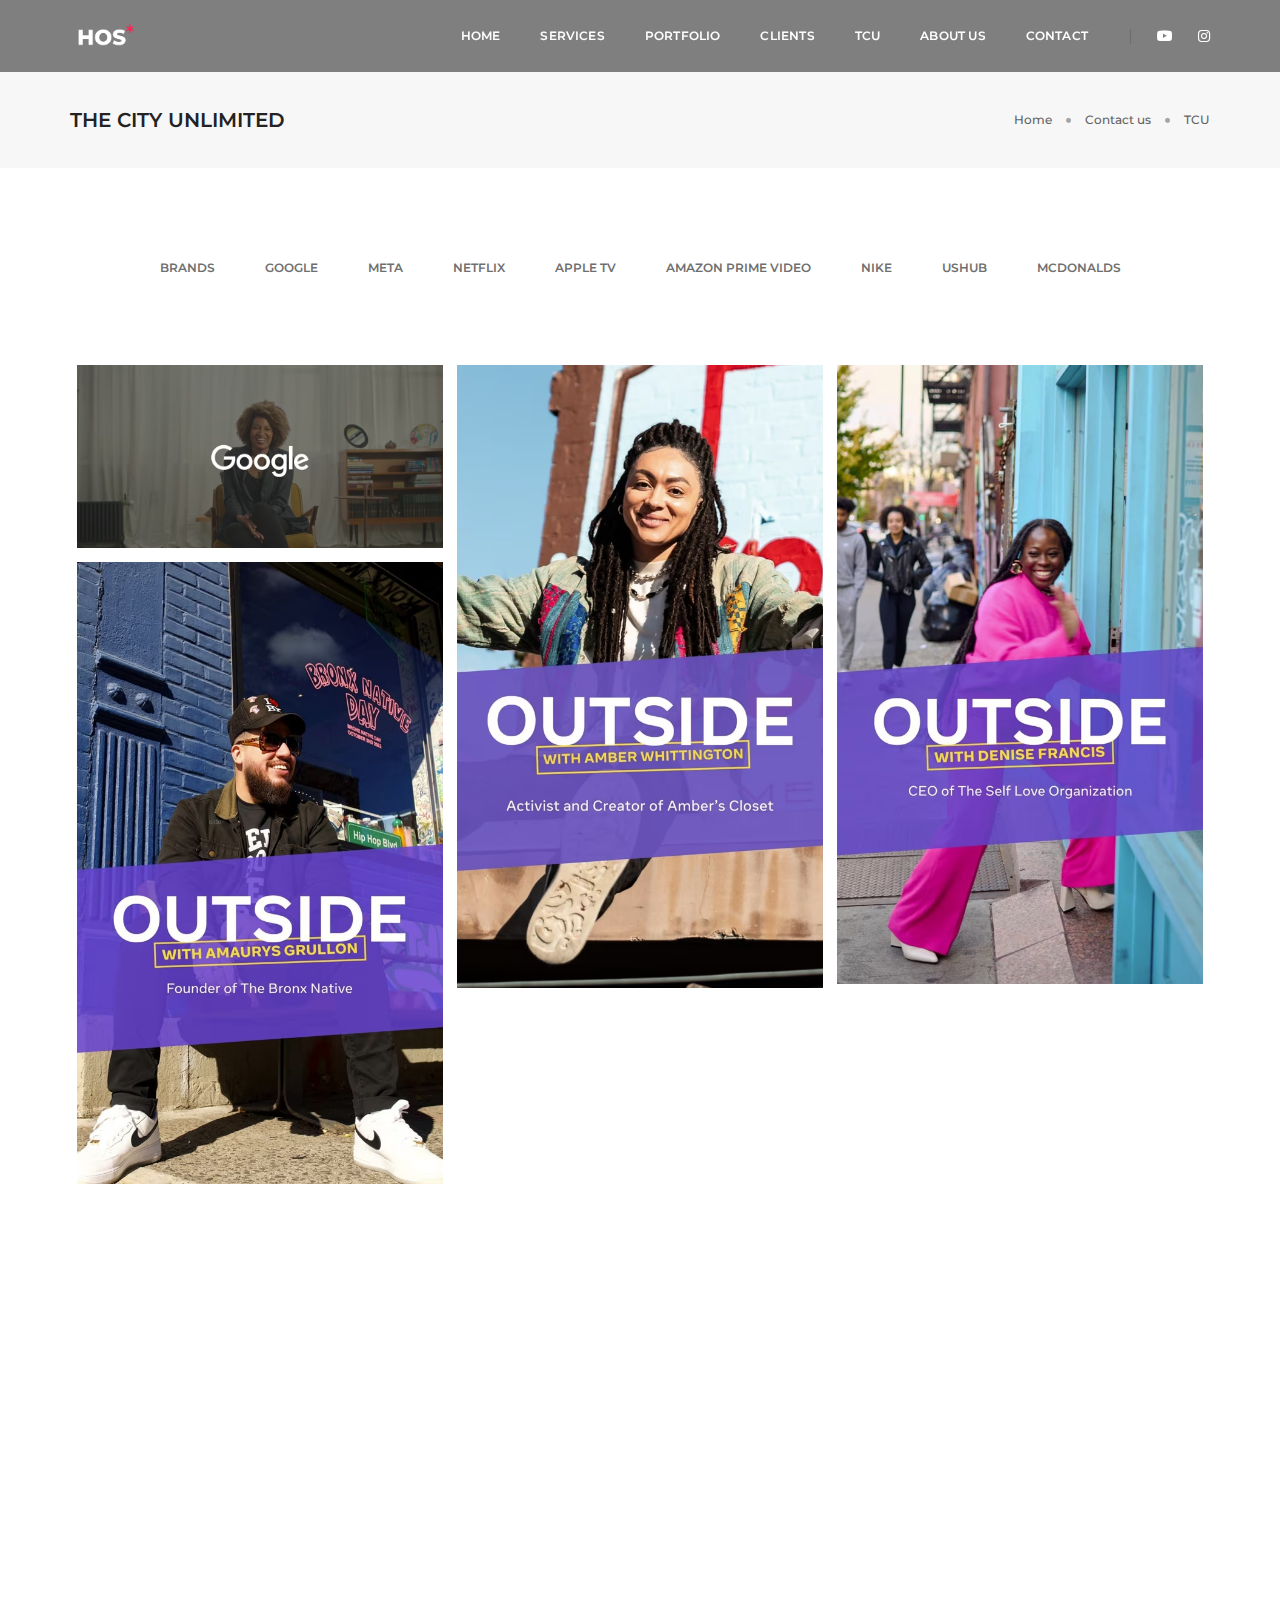
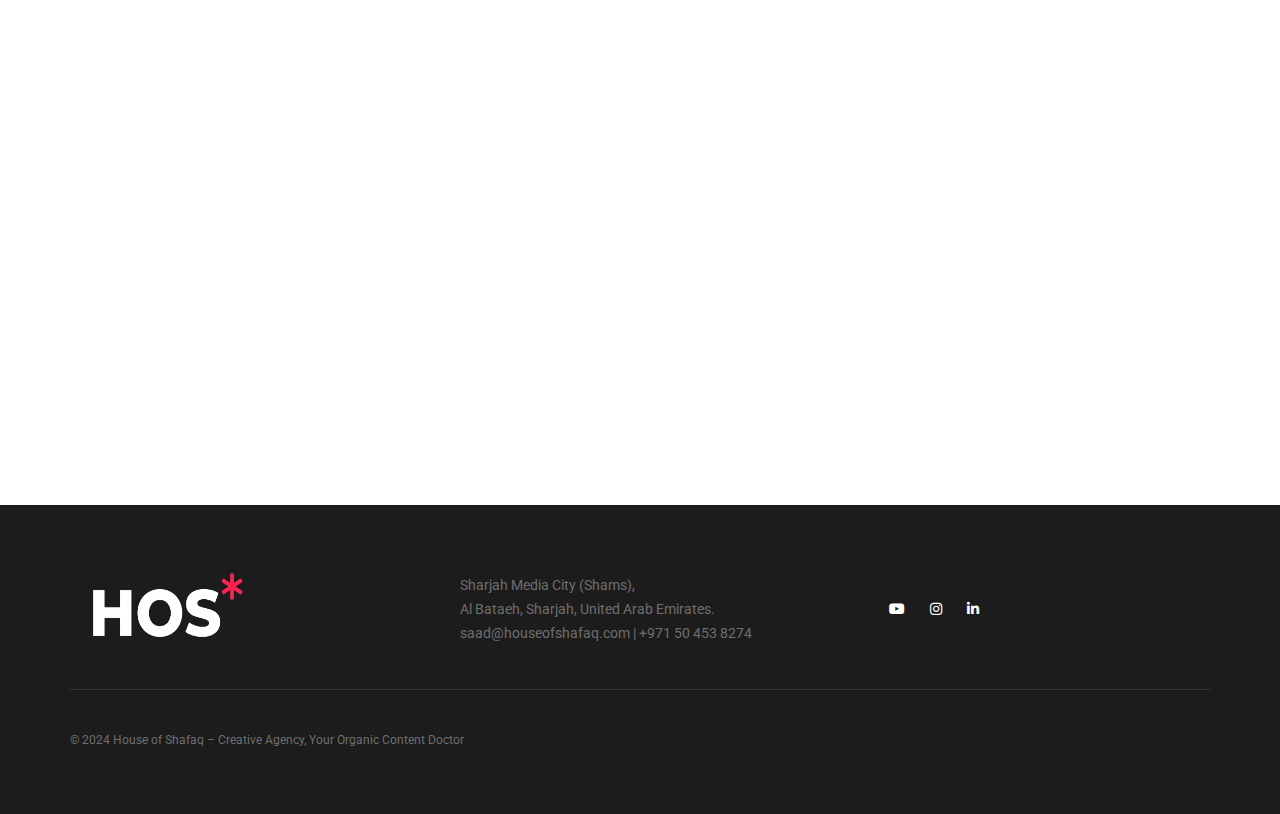
<file: thecityunlimited.html>
<!doctype html>
<html class="no-js" lang="en">
    <head>
        <!-- Google Tag Manager -->
<script>(function(w,d,s,l,i){w[l]=w[l]||[];w[l].push({'gtm.start':
    new Date().getTime(),event:'gtm.js'});var f=d.getElementsByTagName(s)[0],
    j=d.createElement(s),dl=l!='dataLayer'?'&l='+l:'';j.async=true;j.src=
    'https://www.googletagmanager.com/gtm.js?id='+i+dl;f.parentNode.insertBefore(j,f);
    })(window,document,'script','dataLayer','GTM-52RS4726');</script>
    <!-- End Google Tag Manager -->
    
        <!-- Google tag (gtag.js) -->
<script async src="https://www.googletagmanager.com/gtag/js?id=G-JMBQ9Y0W1K"></script>
<script>
  window.dataLayer = window.dataLayer || [];
  function gtag(){dataLayer.push(arguments);}
  gtag('js', new Date());

  gtag('config', 'G-JMBQ9Y0W1K');
</script>
        <!-- title -->
        <title>House of Shafaq – Creative Agency, Your Organic Content Doctor</title>
        <meta charset="utf-8">
        <meta http-equiv="X-UA-Compatible" content="IE=edge" />
        <meta name="viewport" content="width=device-width,initial-scale=1.0,maximum-scale=1" />
        <meta name="author" content="DASCII">
        <!-- description -->
        <meta name="description" content="House of Shafaq – Creative Agency, Your Organic Content Doctor">
        <!-- keywords -->
        <meta name="keywords" content="creative, modern, clean, bootstrap responsive, html5, css3, portfolio, blog, agency, templates, multipurpose, one page, corporate, start-up, studio, branding, designer, freelancer, carousel, parallax, photography, personal, masonry, grid, coming soon, faq">
        <!-- favicon -->
        <link rel="shortcut icon" href="images/favicon.png">
        <link rel="apple-touch-icon" href="images/apple-touch-icon-57x57.png">
        <link rel="apple-touch-icon" sizes="72x72" href="images/apple-touch-icon-72x72.png">
        <link rel="apple-touch-icon" sizes="114x114" href="images/apple-touch-icon-114x114.png">
        <!-- style sheets and font icons  -->
        <link rel="stylesheet" type="text/css" href="css/bootsnav.css">
        <link rel="stylesheet" type="text/css" href="css/font-icons.min.css">
        <link rel="stylesheet" type="text/css" href="css/theme-vendors.min.css">
        <link rel="stylesheet" type="text/css" href="css/style.css" />
        <link rel="stylesheet" type="text/css" href="css/responsive.css" />
    </head>
    <body>  
        <!-- Google Tag Manager (noscript) -->
<noscript><iframe src="https://www.googletagmanager.com/ns.html?id=GTM-52RS4726"
    height="0" width="0" style="display:none;visibility:hidden"></iframe></noscript>
    <!-- End Google Tag Manager (noscript) -->
     
        <!-- start header -->
        <header>
            <!-- start navigation -->
            <nav class="navbar navbar-default bootsnav navbar-top header-light background-transparent nav-box-width navbar-expand-lg" style="background-color: rgba(0, 0, 0, 0.5); color: white;"> <!-- Translucent black background and white text -->
                <div class="container-lg nav-header-container">
                    <!-- start logo -->
                    <div class="col-auto ps-0">
                        <a href="/" title="Hos" class="logo"><img src="images/transparent-white-logo.png" data-at2x="images/transparent-white-logo@2x.png" class="logo-dark default" alt="Hos"><img src="images/transparent-white-logo.png" data-at2x="images/transparent-white-logo@2x.png" alt="Hos" class="logo-light"></a>
                    </div>
                    <!-- end logo -->
                    <div class="col accordion-menu pe-0 pe-md-3">
                        <button type="button" class="navbar-toggler collapsed" data-bs-toggle="collapse" data-bs-target="#navbar-collapse-toggle-1">
                            <span class="sr-only">toggle navigation</span>
                            <span class="icon-bar" style="background-color: white;"></span>
                            <span class="icon-bar" style="background-color: white;"></span>
                            <span class="icon-bar" style="background-color: white;"></span>
                        </button>
                        <div class="navbar-collapse collapse justify-content-end" id="navbar-collapse-toggle-1" style="color: white;">
                            <ul id="accordion" class="nav navbar-nav no-margin alt-font text-normal" data-in="animate__fadeIn" data-out="animate__fadeOut" style="color: white;">
                                <!-- start menu item -->
                                <li class="dropdown megamenu-fw">
                                    <a href="/" style="color: white;">Home</a><i class="fa-solid dropdown-toggle" data-bs-toggle="dropdown" aria-hidden="true" style="color: white;"></i>
                                    <!-- start sub menu -->
                                </li>
                                <li class="dropdown megamenu-fw">
                                    <a href="/services.html" style="color: white;">Services</a><i class="fa-solid dropdown-toggle" data-bs-toggle="dropdown" aria-hidden="true" style="color: white;"></i>
                                    <!-- start sub menu -->
                                </li>
                                <!-- end menu item -->
                                <li class="dropdown simple-dropdown"><a style="color: white;">Portfolio</a><i class="fa-solid fa-angle-down dropdown-toggle" data-bs-toggle="dropdown" aria-hidden="true" style="color: white;"></i>
                                    <!-- start sub menu -->
                                    <ul class="dropdown-menu" role="menu" style="color: white;">
                                        <li>
                                            <a href="/video-portfolio-page.html" style="color: white;">Video Portfolios <i class="fa-solid fa-angle-right" style="color: white;"></i></a>
                                        </li>
                                        <li>
                                            <a href="/reels-portfolio-page.html" style="color: white;">Reel Portfolios <i class="fa-solid fa-angle-right" style="color: white;"></i></a>
                                        </li>
                                    </ul>
                                </li>

                                <li class="dropdown megamenu-fw">
                                    <a href="/clients.html" style="color: white;">Clients</a><i class="fa-solid fa-angle-down dropdown-toggle" data-bs-toggle="dropdown" aria-hidden="true" style="color: white;"></i>
                                    <!-- start sub menu -->
                                </li>

                                <li class="dropdown megamenu-fw">
                                    <a href="/thecityunlimited.html" style="color: white;">TCU</a><i class="fa-solid fa-angle-down dropdown-toggle" data-bs-toggle="dropdown" aria-hidden="true" style="color: white;"></i>
                                    <!-- start sub menu -->
                                </li>
            
                                <li class="dropdown megamenu-fw">
                                    <a href="/about-us.html" style="color: white;">About Us</a><i class="fa-solid dropdown-toggle" data-bs-toggle="dropdown" aria-hidden="true" style="color: white;"></i>
                                    <!-- start sub menu -->
                                </li>
                                <li class="dropdown megamenu-fw">
                                    <a href="/contact-us.html" style="color: white;">Contact</a><i class="fa-solid dropdown-toggle" data-bs-toggle="dropdown" aria-hidden="true" style="color: white;"></i>
                                    <!-- start sub menu -->
                                </li>
            
                            </ul>
                        </div>
                    </div>
                    <div class="col-auto pe-0">
                        <div class="header-social-icon d-none d-md-inline-block">
                            <!-- <a href="https://www.facebook.com/p/Shafaq-Indian-100064028204454/ " title="Facebook" target="_blank"><i class="fa-brands fa-facebook-f" aria-hidden="true" style="color: white;"></i></a> -->
                            <a href="https://www.youtube.com/@shafaqindian" title="Youtube" target="_blank"><i class="fa-brands fa-youtube" style="color: white;"></i></a>
                            <a href="https://www.instagram.com/shafaq_indian/?hl=en " title="Instagram" target="_blank"><i class="fa-brands fa-instagram" style="color: white;"></i></a>                                    
                        </div>
                    </div>
                </div>
            </nav>
            <!-- end navigation --> 
        </header>
        <!-- end header -->

        <!-- start page title section -->
        <section class="wow animate__fadeIn bg-light-gray padding-35px-tb page-title-small top-space">
            <div class="container">
                <div class="row align-items-center">
                    <div class="col-xl-8 col-md-6 text-center text-md-start">
                       
                        <h1 class="alt-font text-extra-dark-gray font-weight-600 mb-0 text-uppercase">The City Unlimited</h1>
                       
                    </div>
                    <div class="col-xl-4 col-md-6 breadcrumb justify-content-center justify-content-md-end text-small alt-font sm-margin-10px-top">
                       
                        <ul>
                            <li><a href="/" class="text-dark-gray">Home</a></li>
                            <li><a href="/contact-us.html" class="text-dark-gray">Contact us</a></li>
                            <li class="text-dark-gray">TCU</li>
                        </ul>
                       
                    </div>
                </div>
            </div>
        </section>
        <!-- end page title section -->

        <!-- start tabs section -->
        <!-- <section class="wow animate__fadeIn">
            <div class="container">
                <div class="row justify-content-center">
                    <div class="col-xl-7 col-lg-7 col-sm-9 margin-eight-bottom md-margin-40px-bottom sm-margin-30px-bottom text-center">
                        <div class="alt-font text-medium-gray margin-10px-bottom text-uppercase text-small">The best digital solutions</div>
                        <h5 class="alt-font text-extra-dark-gray font-weight-600 mb-0">Our Production Process</h5>
                    </div>
                </div>
                <div class="row">
                    <div class="col-12 justify-content-center text-center p-0 tab-style1" id="animated-tab">
                        
                        <ul class="nav nav-tabs margin-50px-bottom sm-no-margin-bottom"> 
                            <li class="nav-item"><a href="#tab6_sec1" data-bs-toggle="tab" class="nav-link active"><span><i class="icon-chat icon-medium text-medium-gray margin-10px-bottom d-block"></i></span><span class="alt-font text-medium-gray text-uppercase text-small">01. Storyboard and Concept Ideation</span></a></li>
                            <li class="nav-item"><a href="#tab6_sec3" data-bs-toggle="tab" class="nav-link"><span><i class="icon-megaphone icon-medium text-medium-gray margin-10px-bottom d-block"></i></span><span class="alt-font text-medium-gray text-uppercase text-small">02. Production</span></a></li>
                            <li class="nav-item"><a href="#tab6_sec2" data-bs-toggle="tab" class="nav-link"><span><i class="icon-tools icon-medium text-medium-gray margin-10px-bottom d-block"></i></span><span class="alt-font text-medium-gray text-uppercase text-small">03. Editing</span></a></li>
                           
                            <li class="nav-item"><a href="#tab6_sec4" data-bs-toggle="tab" class="nav-link"><span><i class="icon-heart icon-medium text-medium-gray margin-10px-bottom d-block"></i></span><span class="alt-font text-medium-gray text-uppercase text-small">04. Content Integrity
                            </span></a></li>
                        </ul>
                        <div class="container">
                            <div class="row">
                                <div class="col-12 text-center">
                                    <a href="https://docs.google.com/forms/d/e/1FAIpQLSezUKxCCeCbHDUJTOV5VxfIN-R0mgPipbdo3C7RoQ0DZfirRA/viewform?usp=sf_link" class="btn btn-deep-pink text-uppercase">Book a Call</a>
                                </div>
                            </div>
                        </div>  
                    </div>
                </div>
            </div>
        </section> -->
        <!-- end tabs section --> 
        
        <!-- start feature box section -->
        <!-- <section class="no-padding wow animate__fadeIn bg-extra-dark-gray">
            <div class="container-fluid">
                <div class="row row-cols-1 row-cols-lg-2">
                    <div class="col cover-background md-h-500px sm-h-350px wow animate__fadeInLeft"  style="background-image:url('https://images.unsplash.com/photo-1601506521937-0121a7fc2a6b?q=80&w=2071&auto=format&fit=crop&ixlib=rb-4.0.3&ixid=M3wxMjA3fDB8MHxwaG90by1wYWdlfHx8fGVufDB8fHx8fA%3D%3D ');"><div class="hidden-sm h-350px"></div></div>
                    <div class="col padding-six-all xl-padding-four-all lg-padding-six-all md-padding-nine-half-tb md-padding-30px-lr wow animate__fadeInRight">
                        <div class="row row-cols-1 row-cols-xl-2 row-cols-lg-1 row-cols-md-2 row-cols-sm-2 m-0">
                          
                            <div class="col margin-six-bottom md-margin-50px-bottom sm-margin-40px-bottom last-paragraph-no-margin">
                                <div class="feature-box-5 position-relative">
                                    <i class="icon-target text-medium-gray icon-medium"></i>
                                    <div class="feature-content">
                                        <div class="text-white-2 margin-5px-bottom alt-font">Understanding Your Vision</div>
                                        <p class="w-95 xl-w-100 text-justify">We start by understanding your brand's story, goals, and unique voice to tailor our approach and ensure the final product truly represents you.
                                        </p>
                                    </div>
                                </div>
                            </div>
                           
                            <div class="col margin-six-bottom md-margin-50px-bottom sm-margin-40px-bottom last-paragraph-no-margin">
                                <div class="feature-box-5 position-relative">
                                    <i class="icon-desktop text-medium-gray icon-medium"></i>
                                    <div class="feature-content">
                                        <div class="text-white-2 margin-5px-bottom alt-font">Concept and Storyboarding</div>
                                        <p class="w-95 xl-w-100 text-justify">We brainstorm creative concepts and sketch storyboards to ensure every detail aligns with your brand and message.

                                        </p>
                                    </div>
                                </div>
                            </div>
                           
                            <div class="col margin-six-bottom md-margin-50px-bottom sm-margin-40px-bottom last-paragraph-no-margin">
                                <div class="feature-box-5 position-relative">
                                    <i class="icon-puzzle text-medium-gray icon-medium"></i>
                                    <div class="feature-content">
                                        <div class="text-white-2 margin-5px-bottom alt-font">Pre-Production Planning</div>
                                        <p class="w-95 xl-w-100 text-justify">We handle all details, from scheduling and location scouting to arranging equipment, ensuring everything is prepared to bring your vision to life smoothly.
                                        </p>
                                    </div>
                                </div>
                            </div>
                            
                            <div class="col margin-six-bottom md-margin-50px-bottom sm-margin-40px-bottom last-paragraph-no-margin">
                                <div class="feature-box-5 position-relative">
                                    <i class="icon-tools text-medium-gray icon-medium"></i>
                                    <div class="feature-content">
                                        <div class="text-white-2 margin-5px-bottom alt-font">Production</div>
                                        <p class="w-95 xl-w-100 text-justify">Lights, Camera, Action: Our talented crew captures high-quality, on-brand footage, handling all technical aspects so you can enjoy the process.
                                        </p>
                                    </div>
                                </div>
                            </div>
                           
                            <div class="col lg-margin-six-bottom md-margin-50px-bottom sm-margin-40px-bottom last-paragraph-no-margin">
                                <div class="feature-box-5 position-relative">
                                    <i class="icon-briefcase text-medium-gray icon-medium"></i>
                                    <div class="feature-content">
                                        <div class="text-white-2 margin-5px-bottom alt-font">Post-Production</div>
                                        <p class="w-95 xl-w-100 text-justify">We transform your raw footage through cutting, color grading, and adding VFX to create a polished, professional final product.</p>
                                    </div>
                                </div>
                            </div>
                           
                            <div class="col last-paragraph-no-margin">
                                <div class="feature-box-5 position-relative ">
                                    <i class="icon-basket text-medium-gray icon-medium"></i>
                                    <div class="feature-content">
                                        <div class="text-white-2 margin-5px-bottom alt-font">Performance Analysis</div>
                                        <p class="w-95 xl-w-100 text-justify">After your content goes live, we analyze metrics like engagement and reach to see what worked and how we can improve for future projects.

                                        </p>
                                    </div>
                                </div>
                            </div>
                           
                        </div>
                    </div>
                </div>
            </div>
        </section> -->
        <!-- end feature box section -->
        
        <!-- end page title section -->
        <!-- start portfolio section -->
        <section class="wow animate__fadeIn padding-90px-top md-padding-50px-top sm-padding-30px-top">
            <div class="container">
                <div class="row">
                    <div class="col-12">
                        <!-- start filter navigation -->
                        <ul class="portfolio-filter nav nav-tabs justify-content-center border-0 portfolio-filter-tab-1 font-weight-600 alt-font text-uppercase text-center margin-80px-bottom text-small md-margin-40px-bottom sm-margin-20px-bottom">
                            <!-- <li class="nav active"><a href="javascript:void(0);" data-filter="*" class="light-gray-text-link text-very-small">All</a></li> -->
                            <li class="nav"><a href="javascript:void(0);" data-filter=".brands" class="light-gray-text-link text-very-small">Brands</a></li>
                            <li class="nav"><a href="javascript:void(0);" data-filter=".google" class="light-gray-text-link text-very-small">Google</a></li>
                            <li class="nav"><a href="javascript:void(0);" data-filter=".meta" class="light-gray-text-link text-very-small">META</a></li>
                            <li class="nav"><a href="javascript:void(0);" data-filter=".netflix" class="light-gray-text-link text-very-small">Netflix</a></li>
                            <li class="nav"><a href="javascript:void(0);" data-filter=".apple" class="light-gray-text-link text-very-small">Apple TV</a></li>
                            <li class="nav"><a href="javascript:void(0);" data-filter=".amazon" class="light-gray-text-link text-very-small">Amazon Prime Video</a></li>
                            <li class="nav"><a href="javascript:void(0);" data-filter=".nike" class="light-gray-text-link text-very-small">Nike</a></li>
                            <li class="nav"><a href="javascript:void(0);" data-filter=".ushub" class="light-gray-text-link text-very-small">USHUB</a></li>
                            <li class="nav"><a href="javascript:void(0);" data-filter=".mcdonalds" class="light-gray-text-link text-very-small">McDonalds</a></li>
                            <!-- <li class="nav"><a href="javascript:void(0);" data-filter=".monoadd" class="light-gray-text-link text-very-small">Monologue Advertisements</a></li> -->
                        </ul>                                                                           
                        <!-- end filter navigation -->
                    </div>
                </div>
            </div>
            <div class="container">
                <div class="row">
                    <div class="col-12 filter-content overflow-hidden">
                        <ul class="hover-option2 portfolio-wrapper grid grid-loading grid-3col xl-grid-3col lg-grid-3col md-grid-2col sm-grid-2col xs-grid-1col gutter-medium">
                            <li class="grid-sizer"></li>
                            <!-- start  portfolio item -->
                            <li class="grid-item google brands wow animate__fadeInUp last-paragraph-no-margin">
                                <a href="https://vimeo.com/894583740">
                                    <figure>
                                        <div class="portfolio-img bg-deep-pink"><img src="./images/thecityunlimited/google.png" alt=""/></div>
                                        <figcaption>
                                            <div class="portfolio-hover-main text-start">
                                                <div class="portfolio-hover-box align-bottom">
                                                    <div class="portfolio-hover-content position-relative last-paragraph-no-margin">
                                                        <div class="bg-black margin-25px-bottom separator-line-horrizontal-medium-light2"></div>
                                                        <span class="line-height-normal alt-font text-white-2 text-uppercase margin-one-half-bottom d-block font-weight-600">The Collective</span>
                                                        <p class="text-white-2 text-uppercase text-extra-small">Google</p>
                                                    </div>
                                                </div>
                                            </div>
                                        </figcaption>
                                    </figure>
                                </a>
                            </li>
                            <li class="grid-item meta brands wow animate__fadeInUp last-paragraph-no-margin">
                                <a href="https://vimeo.com/810247159">
                                    <figure>
                                        <div class="portfolio-img bg-deep-pink"><img src="./images/thecityunlimited/metareel1.png" alt=""/></div>
                                        <figcaption>
                                            <div class="portfolio-hover-main text-start">
                                                <div class="portfolio-hover-box align-bottom">
                                                    <div class="portfolio-hover-content position-relative last-paragraph-no-margin">
                                                        <div class="bg-black margin-25px-bottom separator-line-horrizontal-medium-light2"></div>
                                                        <span class="line-height-normal alt-font text-white-2 text-uppercase margin-one-half-bottom d-block font-weight-600">Reel 1</span>
                                                        <p class="text-white-2 text-uppercase text-extra-small">Meta</p>
                                                    </div>
                                                </div>
                                            </div>
                                        </figcaption>
                                    </figure>
                                </a>
                            </li>
                            <li class="grid-item meta brands wow animate__fadeInUp last-paragraph-no-margin">
                                <a href="https://vimeo.com/810247131">
                                    <figure>
                                        <div class="portfolio-img bg-deep-pink"><img src="./images/thecityunlimited/metareel2.png" alt=""/></div>
                                        <figcaption>
                                            <div class="portfolio-hover-main text-start">
                                                <div class="portfolio-hover-box align-bottom">
                                                    <div class="portfolio-hover-content position-relative last-paragraph-no-margin">
                                                        <div class="bg-black margin-25px-bottom separator-line-horrizontal-medium-light2"></div>
                                                        <span class="line-height-normal alt-font text-white-2 text-uppercase margin-one-half-bottom d-block font-weight-600">Reel 2</span>
                                                        <p class="text-white-2 text-uppercase text-extra-small">
                                                            Meta
                                                            </p>
                                                    </div>
                                                </div>
                                            </div>
                                        </figcaption>
                                    </figure>
                                </a>
                            </li>
                            <!-- end portfolio item -->
                            <!-- start portfolio item -->
                            <li class="grid-item meta brands monologues wow animate__fadeInUp last-paragraph-no-margin" data-wow-delay="0.2s">
                                <a href="https://vimeo.com/810247016">
                                    <figure>
                                        <div class="portfolio-img bg-deep-pink"><img src="./images/thecityunlimited/metareel3.png" alt=""/></div>
                                        <figcaption>
                                            <div class="portfolio-hover-main text-start">
                                                <div class="portfolio-hover-box align-bottom">
                                                    <div class="portfolio-hover-content position-relative last-paragraph-no-margin">
                                                        <div class="bg-black margin-25px-bottom separator-line-horrizontal-medium-light2"></div>
                                                        <span class="line-height-normal alt-font text-white-2 text-uppercase margin-one-half-bottom d-block font-weight-600">Reel 3</span>
                                                        <p class="text-white-2 text-uppercase text-extra-small">Meta</p>
                                                    </div>
                                                </div>
                                            </div>
                                        </figcaption>
                                    </figure>
                                </a>
                            </li>
                            <li class="grid-item meta brands wow animate__fadeInUp last-paragraph-no-margin" data-wow-delay="0.2s">
                                <a href="https://vimeo.com/810246976">
                                    <figure>
                                        <div class="portfolio-img bg-deep-pink"><img src="./images/thecityunlimited/metareel4.png" alt=""/></div>
                                        <figcaption>
                                            <div class="portfolio-hover-main text-start">
                                                <div class="portfolio-hover-box align-bottom">
                                                    <div class="portfolio-hover-content position-relative last-paragraph-no-margin">
                                                        <div class="bg-black margin-25px-bottom separator-line-horrizontal-medium-light2"></div>
                                                        <span class="line-height-normal alt-font text-white-2 text-uppercase margin-one-half-bottom d-block font-weight-600">Reel 4</span>
                                                        <p class="text-white-2 text-uppercase text-extra-small">Meta</p>
                                                    </div>
                                                </div>
                                            </div>
                                        </figcaption>
                                    </figure>
                                </a>
                            </li>
                            <li class="grid-item netflix brands wow animate__fadeInUp last-paragraph-no-margin" data-wow-delay="0.2s">
                                <a href="https://vimeo.com/716265665">
                                    <figure>
                                        <div class="portfolio-img bg-deep-pink"><img src="./images/thecityunlimited/netflix.png" alt=""/></div>
                                        <figcaption>
                                            <div class="portfolio-hover-main text-start">
                                                <div class="portfolio-hover-box align-bottom">
                                                    <div class="portfolio-hover-content position-relative last-paragraph-no-margin">
                                                        <div class="bg-black margin-25px-bottom separator-line-horrizontal-medium-light2"></div>
                                                        <span class="line-height-normal alt-font text-white-2 text-uppercase margin-one-half-bottom d-block font-weight-600">Essence Teas With Meaning</span>
                                                        <p class="text-white-2 text-uppercase text-extra-small">Netflix</p>
                                                    </div>
                                                </div>
                                            </div>
                                        </figcaption>
                                    </figure>
                                </a>
                            </li>
                            <!-- end portfolio item -->
                            <!-- start portfolio item -->
                            <li class="grid-item apple brands wow animate__fadeInUp last-paragraph-no-margin" data-wow-delay="0.4s">
                                <a href="https://vimeo.com/894935692">
                                    <figure>
                                        <div class="portfolio-img bg-deep-pink"><img src="./images/thecityunlimited/apple.png" alt=""/></div>
                                        <figcaption>
                                            <div class="portfolio-hover-main text-start">
                                                <div class="portfolio-hover-box align-bottom">
                                                    <div class="portfolio-hover-content position-relative last-paragraph-no-margin">
                                                        <div class="bg-black margin-25px-bottom separator-line-horrizontal-medium-light2"></div>
                                                        <span class="line-height-normal alt-font text-white-2 text-uppercase margin-one-half-bottom d-block font-weight-600">HIjack</span>
                                                        <p class="text-white-2 text-uppercase text-extra-small">Apple TV</p>
                                                    </div>
                                                </div>
                                            </div>
                                        </figcaption>
                                    </figure>
                                </a>
                            </li>
                            <li class="grid-item amazon brands wow animate__fadeInUp last-paragraph-no-margin" data-wow-delay="0.4s">
                                <a href="https://vimeo.com/795011948">
                                    <figure>
                                        <div class="portfolio-img bg-deep-pink"><img src="./images/thecityunlimited/amazon1.png" alt=""/></div>
                                        <figcaption>
                                            <div class="portfolio-hover-main text-start">
                                                <div class="portfolio-hover-box align-bottom">
                                                    <div class="portfolio-hover-content position-relative last-paragraph-no-margin">
                                                        <div class="bg-black margin-25px-bottom separator-line-horrizontal-medium-light2"></div>
                                                        <span class="line-height-normal alt-font text-white-2 text-uppercase margin-one-half-bottom d-block font-weight-600">Riches</span>
                                                        <p class="text-white-2 text-uppercase text-extra-small">Amazon Prime Video</p>
                                                    </div>
                                                </div>
                                            </div>
                                        </figcaption>
                                    </figure>
                                </a>
                            </li>
                            <li class="grid-item amazon brands wow animate__fadeInUp last-paragraph-no-margin" data-wow-delay="0.4s">
                                <a href="https://vimeo.com/716283450">
                                    <figure>
                                        <div class="portfolio-img bg-deep-pink"><img src="./images/thecityunlimited/amazon2.png" alt=""/></div>
                                        <figcaption>
                                            <div class="portfolio-hover-main text-start">
                                                <div class="portfolio-hover-box align-bottom">
                                                    <div class="portfolio-hover-content position-relative last-paragraph-no-margin">
                                                        <div class="bg-black margin-25px-bottom separator-line-horrizontal-medium-light2"></div>
                                                        <span class="line-height-normal alt-font text-white-2 text-uppercase margin-one-half-bottom d-block font-weight-600">Coming 2 America</span>
                                                        <p class="text-white-2 text-uppercase text-extra-small">Amazon Prime Video</p>
                                                    </div>
                                                </div>
                                            </div>
                                        </figcaption>
                                    </figure>
                                </a>
                            </li>
                            <!-- end portfolio item -->
                            <!-- start portfolio item -->
                            <li class="grid-item ushub brands wow animate__fadeInUp last-paragraph-no-margin">
                                <a href="https://vimeo.com/795006448">
                                    <figure>
                                        <div class="portfolio-img bg-deep-pink"><img src="./images/thecityunlimited/ushub.png" alt=""/></div>
                                        <figcaption>
                                            <div class="portfolio-hover-main text-start">
                                                <div class="portfolio-hover-box align-bottom">
                                                    <div class="portfolio-hover-content position-relative last-paragraph-no-margin">
                                                        <div class="bg-black margin-25px-bottom separator-line-horrizontal-medium-light2"></div>
                                                        <span class="line-height-normal alt-font text-white-2 text-uppercase margin-one-half-bottom d-block font-weight-600">Comedy Special</span>
                                                        <p class="text-white-2 text-uppercase text-extra-small">
                                                            USHUB 
                                                            </p>
                                                    </div>
                                                </div>
                                            </div>
                                        </figcaption>
                                    </figure>
                                </a>
                            </li>
                            <li class="grid-item nike brands wow animate__fadeInUp last-paragraph-no-margin">
                                <a href="https://vimeo.com/795009885">
                                    <figure>
                                        <div class="portfolio-img bg-deep-pink"><img src="./images/thecityunlimited/nike.png" alt=""/></div>
                                        <figcaption>
                                            <div class="portfolio-hover-main text-start">
                                                <div class="portfolio-hover-box align-bottom">
                                                    <div class="portfolio-hover-content position-relative last-paragraph-no-margin">
                                                        <div class="bg-black margin-25px-bottom separator-line-horrizontal-medium-light2"></div>
                                                        <span class="line-height-normal alt-font text-white-2 text-uppercase margin-one-half-bottom d-block font-weight-600">Footlocker Video</span>
                                                        <p class="text-white-2 text-uppercase text-extra-small">
                                                            Nike</p>
                                                    </div>
                                                </div>
                                            </div>
                                        </figcaption>
                                    </figure>
                                </a>
                            </li>
                            <!-- end portfolio item -->
                            <!-- start portfolio item -->
                            <li class="grid-item mcdonalds brands wow animate__fadeInUp last-paragraph-no-margin" data-wow-delay="0.4s">
                                <a href="https://vimeo.com/716288132">
                                    <figure>
                                        <div class="portfolio-img bg-deep-pink"><img src="./images/thecityunlimited/mcd.png" alt=""/></div>
                                        <figcaption>
                                            <div class="portfolio-hover-main text-start">
                                                <div class="portfolio-hover-box align-bottom">
                                                    <div class="portfolio-hover-content position-relative last-paragraph-no-margin">
                                                    <div class="bg-black margin-25px-bottom separator-line-horrizontal-medium-light2"></div>
                                                        <span class="line-height-normal alt-font text-white-2 text-uppercase margin-one-half-bottom d-block font-weight-600">B & PG Movement</span>
                                                        <p class="text-white-2 text-uppercase text-extra-small">McDonald’s</p>
                                                    </div>
                                                </div>
                                            </div>
                                        </figcaption>
                                    </figure>
                                </a>
                            </li>
                        </ul>
                    </div>
                </div>
            </div>
        </section>
        <!-- end portfolio section -->
        <!-- start call to action section -->
        <section class="wow animate__fadeIn padding-50px-tb border-top border-color-extra-light-gray">
            <div class="container">
                <div class="row align-items-center">
                    <div class="col-lg-8 md-margin-30px-bottom text-center text-lg-start wow animate__fadeInDown"> 
                        <span class="alt-font text-extra-large text-extra-dark-gray d-inline-block w-100">We would love to start your new project?</span>
                    </div>
                    <div class="col-lg-4 text-center text-lg-start wow animate__fadeInDown"> 
                        <a href="https://docs.google.com/forms/d/e/1FAIpQLSezUKxCCeCbHDUJTOV5VxfIN-R0mgPipbdo3C7RoQ0DZfirRA/viewform?usp=sf_link" class="btn btn-medium btn-rounded btn-transparent-dark-gray" data-wow-delay="0.4s">Book a Call <i class="ti-arrow-right" aria-hidden="true"></i></a>
                    </div>
                </div>
            </div>
        </section>
        <!-- end call to action section -->
        <!-- start footer --> 
        <footer class="footer-modern-dark bg-extra-dark-gray padding-five-tb sm-padding-30px-tb">
            <div class="footer-widget-area padding-40px-bottom sm-padding-30px-bottom">
                <div class="container">
                    <div class="row align-items-center">
                        <!-- start slogan -->
                        <div class="col-lg-4 text-center text-md-start md-margin-three-bottom sm-margin-20px-bottom">
                            <a href="/"><img class="footer-logo" src="images/logo-white.png" data-at2x="images/logo-white@2x.png" alt="House of Shafaq – Creative Agency, Your Organic Content Doctor"></a>
                        </div>
                        <!-- end slogan -->
                        <!-- start contact information -->
                        <div class="col-lg-4 col-md-6 text-center text-md-start sm-margin-20px-bottom">
                            <span class="d-block">Sharjah Media City (Shams),<br>Al Bataeh, Sharjah, United Arab Emirates.</span>
                            <a href="mailto:saad@houseofshafaq.com" title="saad@houseofshafaq.com">saad@houseofshafaq.com</a> | +971 50 453 8274
                        </div>
                        <!-- end contact information -->
                        <!-- start social media -->
                        <div class="col-auto pe-0">
                            <div class="header-social-icon d-none d-md-inline-block">
                                <!-- <a href="https://www.facebook.com/p/Shafaq-Indian-100064028204454/ " title="Facebook" target="_blank"><i class="fa-brands fa-facebook-f" aria-hidden="true" style="color: white;"></i></a> -->
                                <a href="https://www.youtube.com/@shafaqindian" title="Youtube" target="_blank"><i class="fa-brands fa-youtube" style="color: white;"></i></a>
                                <a href="https://www.instagram.com/shafaq_indian/?hl=en " title="Instagram" target="_blank"><i class="fa-brands fa-instagram" style="color: white;"></i></a>    
                                <a href="https://www.linkedin.com/in/mohammed-shafaq-09b60a20b/" title="LinkedIn" target="_blank"><i class="fa-brands fa-linkedin-in" style="color: white;"></i></a>                                
                            </div>
                        </div>
                        <!-- end social media -->
                    </div>
                </div>
            </div>
            <div class="container">
                <!-- start copyright -->
                <div class="footer-bottom border-top border-color-medium-dark-gray padding-40px-top sm-padding-30px-top">
                    <div class="row row-cols-1 row-cols-md-2 align-items-center">
                        <div class="col text-md-start text-center text-small">© 2024 House of Shafaq – Creative Agency, Your Organic Content Doctor</div>
                    </div>
                </div>
                <!-- end copyright -->
            </div>
        </footer>
        <!-- end footer -->
        <!-- start scroll to top -->
        <a class="scroll-top-arrow" href="javascript:void(0);"><i class="ti-arrow-up"></i></a>
        <!-- end scroll to top  -->
        <!-- javascript -->
        <script type="text/javascript" src="js/jquery.min.js"></script>
        <script type="text/javascript" src="js/bootsnav.js"></script>
        <script type="text/javascript" src="js/jquery.nav.js"></script>
        <script type="text/javascript" src="js/hamburger-menu.js"></script>
        <script type="text/javascript" src="js/theme-vendors.min.js"></script>
        <!-- setting -->
        <script type="text/javascript" src="js/main.js"></script>
    </body>
</html>
</file>
<file: css/responsive.css>
@media (min-width: 992px) {
    .feature-box-14 > div:nth-child(even) { border-bottom: 0}
    .feature-box-14 > div:nth-child(odd) { border-bottom: 0}

    /* top logo */
    .navbar-brand-top .navbar-collapse.collapse.display-inline-block { display: inline-block !important; vertical-align: middle;}
    .navbar-brand-top .nav-header-container { text-align: center;}
    .navbar-brand-top .nav-header-container .row { display: block !important; display: block !important; display: block !important;}
    .navbar-brand-top .brand-top-menu-right { vertical-align: middle; position: relative; }
}

@media (min-width: 576px) {
    .feature-box-14 > div:nth-last-child(2) { border-bottom: 0}
}

@media (max-width: 1600px) {
    /* grid */
    .grid.xl-grid-6col li { width: 16.67%; }
    .grid.xl-grid-6col li.grid-item-double { width: 33.33%; }
    .grid.xl-grid-5col li { width: 20%; }
    .grid.xl-grid-5col li.grid-item-double { width: 40%; }
    .grid.xl-grid-4col li { width: 25%; }
    .grid.xl-grid-4col li.grid-item-double { width: 50%; }
    .grid.xl-grid-3col li { width: 33.33%; }
    .grid.xl-grid-3col li.grid-item-double { width: 66.67%; }
    .grid.xl-grid-2col li { width: 50%; }
    .grid.xl-grid-2col li.grid-item-double { width: 100%; }
    .grid.xl-grid-1col li { width: 100%; }
    .grid.xl-grid-1col li.grid-item-double { width: 100%; }
    
    /* margin */
    .xl-margin-one-all {margin:1%;}
    .xl-margin-one-half-all {margin:1.5%;}
    .xl-margin-two-all {margin:2%;}
    .xl-margin-two-half-all {margin:2.5%;}
    .xl-margin-three-all {margin:3%;}
    .xl-margin-three-half-all {margin:3.5%;}
    .xl-margin-four-all {margin:4%;}
    .xl-margin-four-half-all {margin:4.5%;}
    .xl-margin-five-all {margin:5%;}
    .xl-margin-five-half-all {margin:5.5%;}
    .xl-margin-six-all {margin:6%;}
    .xl-margin-six-half-all {margin:6.5%;}
    .xl-margin-seven-all {margin:7%;}
    .xl-margin-seven-half-all {margin:7.5%;}
    .xl-margin-eight-all {margin:8%;}
    .xl-margin-eight-half-all {margin:8.5%;}
    .xl-margin-nine-all {margin:9%;}
    .xl-margin-nine-half-all {margin:9.5%;}
    .xl-margin-ten-all {margin:10%;}
    .xl-margin-ten-half-all {margin:10.5%;}
    .xl-margin-eleven-all {margin:11%;}
    .xl-margin-eleven-half-all {margin:11.5%;}
    .xl-margin-twelve-all {margin:12%;}
    .xl-margin-twelve-half-all {margin:12.5%;}
    .xl-margin-thirteen-all {margin:13%;}
    .xl-margin-thirteen-half-all {margin:13.5%;}
    .xl-margin-fourteen-all {margin:14%;}
    .xl-margin-fourteen-half-all {margin:14.5%;}
    .xl-margin-fifteen-all {margin:15%;}
    .xl-margin-fifteen-half-all {margin:15.5%;}
    .xl-margin-sixteen-all {margin:16%;}
    .xl-margin-sixteen-half-all {margin:16.5%;}
    .xl-margin-seventeen-all {margin:17%;}
    .xl-margin-seventeen-half-all {margin:17.5%;}
    .xl-margin-eighteen-all {margin:18%;}
    .xl-margin-eighteen-half-all {margin:18.5%;}
    .xl-margin-nineteen-all {margin:19%;}
    .xl-margin-nineteen-half-all {margin:19.5%;}
    .xl-margin-twenty-all {margin:20%;}
    .xl-margin-twenty-half-all {margin:20.5%;}
    .xl-margin-twenty-one-all {margin:21%;}
    .xl-margin-twenty-one-half-all {margin:21.5%;}
    .xl-margin-twenty-two-all {margin:22%;}
    .xl-margin-twenty-two-half-all {margin:22.5%;}
    .xl-margin-twenty-three-all {margin:23%;}
    .xl-margin-twenty-three-half-all {margin:23.5%;}
    .xl-margin-twenty-four-all {margin:24%;}
    .xl-margin-twenty-four-half-all {margin:24.5%;}
    .xl-margin-twenty-five-all {margin:25%;}
    .xl-margin-5px-all {margin:5px;}
    .xl-margin-10px-all {margin:10px;}
    .xl-margin-15px-all {margin:15px;}
    .xl-margin-20px-all {margin:20px;}
    .xl-margin-25px-all {margin:25px;}
    .xl-margin-30px-all {margin:30px;}
    .xl-margin-35px-all {margin:35px;}
    .xl-margin-40px-all {margin:40px;}
    .xl-margin-45px-all {margin:45px;}
    .xl-margin-50px-all {margin:50px;}
    .xl-margin-55px-all {margin:55px;}
    .xl-margin-60px-all {margin:60px;}
    .xl-margin-65px-all {margin:65px;}
    .xl-margin-70px-all {margin:70px;}
    .xl-margin-75px-all {margin:75px;}
    .xl-margin-80px-all {margin:80px;}
    .xl-margin-85px-all {margin:85px;}
    .xl-margin-90px-all {margin:90px;}
    .xl-margin-95px-all {margin:95px;}
    .xl-margin-100px-all {margin:100px;}

    .xl-no-margin {margin:0 !important}
    .xl-no-margin-lr {margin-left: 0 !important; margin-right: 0 !important}
    .xl-no-margin-tb {margin-top: 0 !important; margin-bottom: 0 !important}
    .xl-no-margin-top {margin-top:0 !important}
    .xl-no-margin-bottom {margin-bottom:0 !important}
    .xl-no-margin-left {margin-left:0 !important}
    .xl-no-margin-right {margin-right:0 !important}
    .xl-margin-lr-auto {margin-left:auto !important; margin-right:auto !important}
    .xl-margin-auto {margin: 0 auto !important;}

    /* margin top */
    .xl-margin-one-top {margin-top:1%;}
    .xl-margin-one-half-top {margin-top:1.5%;}
    .xl-margin-two-top {margin-top:2%;}
    .xl-margin-two-half-top {margin-top:2.5%;}
    .xl-margin-three-top {margin-top:3%;}
    .xl-margin-three-half-top {margin-top:3.5%;}
    .xl-margin-four-top {margin-top:4%;}
    .xl-margin-four-half-top {margin-top:4.5%;}
    .xl-margin-five-top {margin-top:5%;}
    .xl-margin-five-half-top {margin-top:5.5%;}
    .xl-margin-six-top {margin-top:6%;}
    .xl-margin-six-half-top {margin-top:6.5%;}
    .xl-margin-seven-top {margin-top:7%;}
    .xl-margin-seven-half-top {margin-top:7.5%;}
    .xl-margin-eight-top {margin-top:8%;}
    .xl-margin-eight-half-top {margin-top:8.5%;}
    .xl-margin-nine-top {margin-top:9%;}
    .xl-margin-nine-half-top {margin-top:9.5%;}
    .xl-margin-ten-top {margin-top:10%;}
    .xl-margin-ten-half-top {margin-top:10.5%;}
    .xl-margin-eleven-top {margin-top:11%;}
    .xl-margin-eleven-half-top {margin-top:11.5%;}
    .xl-margin-twelve-top {margin-top:12%;}
    .xl-margin-twelve-half-top {margin-top:12.5%;}
    .xl-margin-thirteen-top {margin-top:13%;}
    .xl-margin-thirteen-half-top {margin-top:13.5%;}
    .xl-margin-fourteen-top {margin-top:14%;}
    .xl-margin-fourteen-half-top {margin-top:14.5%;}
    .xl-margin-fifteen-top {margin-top:15%;}
    .xl-margin-fifteen-half-top {margin-top:15.5%;}
    .xl-margin-sixteen-top {margin-top:16%;}
    .xl-margin-sixteen-half-top {margin-top:16.5%;}
    .xl-margin-seventeen-top {margin-top:17%;}
    .xl-margin-seventeen-half-top {margin-top:17.5%;}
    .xl-margin-eighteen-top {margin-top:18%;}
    .xl-margin-eighteen-half-top {margin-top:18.5%;}
    .xl-margin-nineteen-top {margin-top:19%;}
    .xl-margin-nineteen-half-top {margin-top:19.5%;}
    .xl-margin-twenty-top {margin-top:20%;}
    .xl-margin-twenty-half-top {margin-top:20.5%;}
    .xl-margin-twenty-one-top {margin-top:21%;}
    .xl-margin-twenty-one-half-top {margin-top:21.5%;}
    .xl-margin-twenty-two-top {margin-top:22%;}
    .xl-margin-twenty-two-half-top {margin-top:22.5%;}
    .xl-margin-twenty-three-top {margin-top:23%;}
    .xl-margin-twenty-three-half-top {margin-top:23.5%;}
    .xl-margin-twenty-four-top {margin-top:24%;}
    .xl-margin-twenty-four-half-top {margin-top:24.5%;}
    .xl-margin-twenty-five-top {margin-top:25%;}
    .xl-margin-5px-top {margin-top:5px;}
    .xl-margin-10px-top {margin-top:10px;}
    .xl-margin-15px-top {margin-top:15px;}
    .xl-margin-20px-top {margin-top:20px;}
    .xl-margin-25px-top {margin-top:25px;}
    .xl-margin-30px-top {margin-top:30px;}
    .xl-margin-35px-top {margin-top:35px;}
    .xl-margin-40px-top {margin-top:40px;}
    .xl-margin-45px-top {margin-top:45px;}
    .xl-margin-50px-top {margin-top:50px;}
    .xl-margin-55px-top {margin-top:55px;}
    .xl-margin-60px-top {margin-top:60px;}
    .xl-margin-65px-top {margin-top:65px;}
    .xl-margin-70px-top {margin-top:70px;}
    .xl-margin-75px-top {margin-top:75px;}
    .xl-margin-80px-top {margin-top:80px;}
    .xl-margin-85px-top {margin-top:85px;}
    .xl-margin-90px-top {margin-top:90px;}
    .xl-margin-95px-top {margin-top:95px;}
    .xl-margin-100px-top {margin-top:100px;}

    /* margin bottom */
    .xl-margin-one-bottom {margin-bottom:1%;}
    .xl-margin-one-half-bottom {margin-bottom:1.5%;}
    .xl-margin-two-bottom {margin-bottom:2%;}
    .xl-margin-two-half-bottom {margin-bottom:2.5%;}
    .xl-margin-three-bottom {margin-bottom:3%;}
    .xl-margin-three-half-bottom {margin-bottom:3.5%;}
    .xl-margin-four-bottom {margin-bottom:4%;}
    .xl-margin-four-half-bottom {margin-bottom:4.5%;}
    .xl-margin-five-bottom {margin-bottom:5%;}
    .xl-margin-five-half-bottom {margin-bottom:5.5%;}
    .xl-margin-six-bottom {margin-bottom:6%;}
    .xl-margin-six-half-bottom {margin-bottom:6.5%;}
    .xl-margin-seven-bottom {margin-bottom:7%;}
    .xl-margin-seven-half-bottom {margin-bottom:7.5%;}
    .xl-margin-eight-bottom {margin-bottom:8%;}
    .xl-margin-eight-half-bottom {margin-bottom:8.5%;}
    .xl-margin-nine-bottom {margin-bottom:9%;}
    .xl-margin-nine-half-bottom {margin-bottom:9.5%;}
    .xl-margin-ten-bottom {margin-bottom:10%;}
    .xl-margin-ten-half-bottom {margin-bottom:10.5%;}
    .xl-margin-eleven-bottom {margin-bottom:11%;}
    .xl-margin-eleven-half-bottom {margin-bottom:11.5%;}
    .xl-margin-twelve-bottom {margin-bottom:12%;}
    .xl-margin-twelve-half-bottom {margin-bottom:12.5%;}
    .xl-margin-thirteen-bottom {margin-bottom:13%;}
    .xl-margin-thirteen-half-bottom {margin-bottom:13.5%;}
    .xl-margin-fourteen-bottom {margin-bottom:14%;}
    .xl-margin-fourteen-half-bottom {margin-bottom:14.5%;}
    .xl-margin-fifteen-bottom {margin-bottom:15%;}
    .xl-margin-fifteen-half-bottom {margin-bottom:15.5%;}
    .xl-margin-sixteen-bottom {margin-bottom:16%;}
    .xl-margin-sixteen-half-bottom {margin-bottom:16.5%;}
    .xl-margin-seventeen-bottom {margin-bottom:17%;}
    .xl-margin-seventeen-half-bottom {margin-bottom:17.5%;}
    .xl-margin-eighteen-bottom {margin-bottom:18%;}
    .xl-margin-eighteen-half-bottom {margin-bottom:18.5%;}
    .xl-margin-nineteen-bottom {margin-bottom:19%;}
    .xl-margin-nineteen-half-bottom {margin-bottom:19.5%;}
    .xl-margin-twenty-bottom {margin-bottom:20%;}
    .xl-margin-twenty-half-bottom {margin-bottom:20.5%;}
    .xl-margin-twenty-one-bottom {margin-bottom:21%;}
    .xl-margin-twenty-one-half-bottom {margin-bottom:21.5%;}
    .xl-margin-twenty-two-bottom {margin-bottom:22%;}
    .xl-margin-twenty-two-half-bottom {margin-bottom:22.5%;}
    .xl-margin-twenty-three-bottom {margin-bottom:23%;}
    .xl-margin-twenty-three-half-bottom {margin-bottom:23.5%;}
    .xl-margin-twenty-four-bottom {margin-bottom:24%;}
    .xl-margin-twenty-four-half-bottom {margin-bottom:24.5%;}
    .xl-margin-twenty-five-bottom {margin-bottom:25%;}
    .xl-margin-5px-bottom {margin-bottom:5px;}
    .xl-margin-10px-bottom {margin-bottom:10px;}
    .xl-margin-15px-bottom {margin-bottom:15px;}
    .xl-margin-20px-bottom {margin-bottom:20px;}
    .xl-margin-25px-bottom {margin-bottom:25px;}
    .xl-margin-30px-bottom {margin-bottom:30px;}
    .xl-margin-35px-bottom {margin-bottom:35px;}
    .xl-margin-40px-bottom {margin-bottom:40px;}
    .xl-margin-45px-bottom {margin-bottom:45px;}
    .xl-margin-50px-bottom {margin-bottom:50px;}
    .xl-margin-55px-bottom {margin-bottom:55px;}
    .xl-margin-60px-bottom {margin-bottom:60px;}
    .xl-margin-65px-bottom {margin-bottom:65px;}
    .xl-margin-70px-bottom {margin-bottom:70px;}
    .xl-margin-75px-bottom {margin-bottom:75px;}
    .xl-margin-80px-bottom {margin-bottom:80px;}
    .xl-margin-85px-bottom {margin-bottom:85px;}
    .xl-margin-90px-bottom {margin-bottom:90px;}
    .xl-margin-95px-bottom {margin-bottom:95px;}
    .xl-margin-100px-bottom {margin-bottom:100px;}

    /* margin right */
    .xl-margin-one-right {margin-right:1%;}
    .xl-margin-one-half-right {margin-right:1.5%;}
    .xl-margin-two-right {margin-right:2%;}
    .xl-margin-two-half-right {margin-right:2.5%;}
    .xl-margin-three-right {margin-right:3%;}
    .xl-margin-three-half-right {margin-right:3.5%;}
    .xl-margin-four-right {margin-right:4%;}
    .xl-margin-four-half-right {margin-right:4.5%;}
    .xl-margin-five-right {margin-right:5%;}
    .xl-margin-five-half-right {margin-right:5.5%;}
    .xl-margin-six-right {margin-right:6%;}
    .xl-margin-six-half-right {margin-right:6.5%;}
    .xl-margin-seven-right {margin-right:7%;}
    .xl-margin-seven-half-right {margin-right:7.5%;}
    .xl-margin-eight-right {margin-right:8%;}
    .xl-margin-eight-half-right {margin-right:8.5%;}
    .xl-margin-nine-right {margin-right:9%;}
    .xl-margin-nine-half-right {margin-right:9.5%;}
    .xl-margin-ten-right {margin-right:10%;}
    .xl-margin-ten-half-right {margin-right:10.5%;}
    .xl-margin-eleven-right {margin-right:11%;}
    .xl-margin-eleven-half-right {margin-right:11.5%;}
    .xl-margin-twelve-right {margin-right:12%;}
    .xl-margin-twelve-half-right {margin-right:12.5%;}
    .xl-margin-thirteen-right {margin-right:13%;}
    .xl-margin-thirteen-half-right {margin-right:13.5%;}
    .xl-margin-fourteen-right {margin-right:14%;}
    .xl-margin-fourteen-half-right {margin-right:14.5%;}
    .xl-margin-fifteen-right {margin-right:15%;}
    .xl-margin-fifteen-half-right {margin-right:15.5%;}
    .xl-margin-sixteen-right {margin-right:16%;}
    .xl-margin-sixteen-half-right {margin-right:16.5%;}
    .xl-margin-seventeen-right {margin-right:17%;}
    .xl-margin-seventeen-half-right {margin-right:17.5%;}
    .xl-margin-eighteen-right {margin-right:18%;}
    .xl-margin-eighteen-half-right {margin-right:18.5%;}
    .xl-margin-nineteen-right {margin-right:19%;}
    .xl-margin-nineteen-half-right {margin-right:19.5%;}
    .xl-margin-twenty-right {margin-right:20%;}
    .xl-margin-twenty-half-right {margin-right:20.5%;}
    .xl-margin-twenty-one-right {margin-right:21%;}
    .xl-margin-twenty-one-half-right {margin-right:21.5%;}
    .xl-margin-twenty-two-right {margin-right:22%;}
    .xl-margin-twenty-two-half-right {margin-right:22.5%;}
    .xl-margin-twenty-three-right {margin-right:23%;}
    .xl-margin-twenty-three-half-right {margin-right:23.5%;}
    .xl-margin-twenty-four-right {margin-right:24%;}
    .xl-margin-twenty-four-half-right {margin-right:24.5%;}
    .xl-margin-twenty-five-right {margin-right:25%;}
    .xl-margin-10px-right {margin-right:10px;}
    .xl-margin-15px-right {margin-right:15px;}
    .xl-margin-20px-right {margin-right:20px;}
    .xl-margin-25px-right {margin-right:25px;}
    .xl-margin-30px-right {margin-right:30px;}
    .xl-margin-35px-right {margin-right:35px;}
    .xl-margin-40px-right {margin-right:40px;}
    .xl-margin-45px-right {margin-right:45px;}
    .xl-margin-50px-right {margin-right:50px;}
    .xl-margin-55px-right {margin-right:55px;}
    .xl-margin-60px-right {margin-right:60px;}
    .xl-margin-65px-right {margin-right:65px;}
    .xl-margin-70px-right {margin-right:70px;}
    .xl-margin-75px-right {margin-right:75px;}
    .xl-margin-80px-right {margin-right:80px;}
    .xl-margin-85px-right {margin-right:85px;}
    .xl-margin-90px-right {margin-right:90px;}
    .xl-margin-95px-right {margin-right:95px;}
    .xl-margin-100px-right {margin-right:100px;}

    /* margin left */
    .xl-margin-one-left {margin-left:1%;}
    .xl-margin-one-half-left {margin-left:1.5%;}
    .xl-margin-two-left {margin-left:2%;}
    .xl-margin-two-half-left {margin-left:2.5%;}
    .xl-margin-three-left {margin-left:3%;}
    .xl-margin-three-half-left {margin-left:3.5%;}
    .xl-margin-four-left {margin-left:4%;}
    .xl-margin-four-half-left {margin-left:4.5%;}
    .xl-margin-five-left {margin-left:5%;}
    .xl-margin-five-half-left {margin-left:5.5%;}
    .xl-margin-six-left {margin-left:6%;}
    .xl-margin-six-half-left {margin-left:6.5%;}
    .xl-margin-seven-left {margin-left:7%;}
    .xl-margin-seven-half-left {margin-left:7.5%;}
    .xl-margin-eight-left {margin-left:8%;}
    .xl-margin-eight-half-left {margin-left:8.5%;}
    .xl-margin-nine-left {margin-left:9%;}
    .xl-margin-nine-half-left {margin-left:9.5%;}
    .xl-margin-ten-left {margin-left:10%;}
    .xl-margin-ten-half-left {margin-left:10.5%;}
    .xl-margin-eleven-left {margin-left:11%;}
    .xl-margin-eleven-half-left {margin-left:11.5%;}
    .xl-margin-twelve-left {margin-left:12%;}
    .xl-margin-twelve-half-left {margin-left:12.5%;}
    .xl-margin-thirteen-left {margin-left:13%;}
    .xl-margin-thirteen-half-left {margin-left:13.5%;}
    .xl-margin-fourteen-left {margin-left:14%;}
    .xl-margin-fourteen-half-left {margin-left:14.5%;}
    .xl-margin-fifteen-left {margin-left:15%;}
    .xl-margin-fifteen-half-left {margin-left:15.5%;}
    .xl-margin-sixteen-left {margin-left:16%;}
    .xl-margin-sixteen-half-left {margin-left:16.5%;}
    .xl-margin-seventeen-left {margin-left:17%;}
    .xl-margin-seventeen-half-left {margin-left:17.5%;}
    .xl-margin-eighteen-left {margin-left:18%;}
    .xl-margin-eighteen-half-left {margin-left:18.5%;}
    .xl-margin-nineteen-left {margin-left:19%;}
    .xl-margin-nineteen-half-left {margin-left:19.5%;}
    .xl-margin-twenty-left {margin-left:20%;}
    .xl-margin-twenty-half-left {margin-left:20.5%;}
    .xl-margin-twenty-one-left {margin-left:21%;}
    .xl-margin-twenty-one-half-left {margin-left:21.5%;}
    .xl-margin-twenty-two-left {margin-left:22%;}
    .xl-margin-twenty-two-half-left {margin-left:22.5%;}
    .xl-margin-twenty-three-left {margin-left:23%;}
    .xl-margin-twenty-three-half-left {margin-left:23.5%;}
    .xl-margin-twenty-four-left {margin-left:24%;}
    .xl-margin-twenty-four-half-left {margin-left:24.5%;}
    .xl-margin-twenty-five-left {margin-left:25%;}
    .xl-margin-5px-left {margin-left:5px;}
    .xl-margin-10px-left {margin-left:10px;}
    .xl-margin-15px-left {margin-left:15px;}
    .xl-margin-20px-left {margin-left:20px;}
    .xl-margin-25px-left {margin-left:25px;}
    .xl-margin-30px-left {margin-left:30px;}
    .xl-margin-35px-left {margin-left:35px;}
    .xl-margin-40px-left {margin-left:40px;}
    .xl-margin-45px-left {margin-left:45px;}
    .xl-margin-50px-left {margin-left:50px;}
    .xl-margin-55px-left {margin-left:55px;}
    .xl-margin-60px-left {margin-left:60px;}
    .xl-margin-65px-left {margin-left:65px;}
    .xl-margin-70px-left {margin-left:70px;}
    .xl-margin-75px-left {margin-left:75px;}
    .xl-margin-80px-left {margin-left:80px;}
    .xl-margin-85px-left {margin-left:85px;}
    .xl-margin-90px-left {margin-left:90px;}
    .xl-margin-95px-left {margin-left:95px;}
    .xl-margin-100px-left {margin-left:100px;}

    /* margin left right */
    .xl-margin-one-lr {margin-left:1%; margin-right:1%;}
    .xl-margin-one-lr {margin-left:1.5%; margin-right:1.5%;}
    .xl-margin-two-lr {margin-left:2%; margin-right:2%;}
    .xl-margin-two-lr {margin-left:2.5%; margin-right:2.5%;}
    .xl-margin-three-lr {margin-left:3%; margin-right:3%;}
    .xl-margin-three-lr {margin-left:3.5%; margin-right:3.5%;}
    .xl-margin-four-lr {margin-left:4%; margin-right:4%;}
    .xl-margin-four-lr {margin-left:4.5%; margin-right:4.5%;}
    .xl-margin-five-lr {margin-left:5%; margin-right:5%;}
    .xl-margin-five-lr {margin-left:5.5%; margin-right:5.5%;}
    .xl-margin-six-lr {margin-left:6%; margin-right:6%;}
    .xl-margin-six-lr {margin-left:6.5%; margin-right:6.5%;}
    .xl-margin-seven-lr {margin-left:7%; margin-right:7%;}
    .xl-margin-seven-lr {margin-left:7.5%; margin-right:7.5%;}
    .xl-margin-eight-lr {margin-left:8%; margin-right:8%;}
    .xl-margin-eight-lr {margin-left:8.5%; margin-right:8.5%;}
    .xl-margin-nine-lr {margin-left:9%; margin-right:9%;}
    .xl-margin-nine-lr {margin-left:9.5%; margin-right:9.5%;}
    .xl-margin-ten-lr {margin-left:10%; margin-right:10%;}
    .xl-margin-ten-lr {margin-left:10.5%; margin-right:10.5%;}
    .xl-margin-eleven-lr {margin-left:11%; margin-right:11%;}
    .xl-margin-eleven-lr {margin-left:11.5%; margin-right:11.5%;}
    .xl-margin-twelve-lr {margin-left:12%; margin-right:12%;}
    .xl-margin-twelve-lr {margin-left:12.5%; margin-right:12.5%;}
    .xl-margin-thirteen-lr {margin-left:13%; margin-right:13%;}
    .xl-margin-thirteen-half-lr {margin-left:13.5%; margin-right:13.5%;}
    .xl-margin-fourteen-lr {margin-left:14%; margin-right:14%;}
    .xl-margin-fourteen-half-lr {margin-left:14.5%; margin-right:14.5%;}
    .xl-margin-fifteen-lr {margin-left:15%; margin-right:15%;}
    .xl-margin-fifteen-half-lr {margin-left:15.5%; margin-right:15.5%;}
    .xl-margin-sixteen-lr {margin-left:16%; margin-right:16%;}
    .xl-margin-sixteen-half-lr {margin-left:16.5%; margin-right:16.5%;}
    .xl-margin-seventeen-lr {margin-left:17%; margin-right:17%;}
    .xl-margin-seventeen-half-lr {margin-left:17.5%; margin-right:17.5%;}
    .xl-margin-eighteen-lr {margin-left:18%; margin-right:18%;}
    .xl-margin-eighteen-half-lr {margin-left:18.5%; margin-right:18.5%;}
    .xl-margin-nineteen-lr {margin-left:19%; margin-right:19%;}
    .xl-margin-nineteen-half-lr {margin-left:19.5%; margin-right:19.5%;}
    .xl-margin-twenty-lr {margin-left:20%; margin-right:20%;}
    .xl-margin-twenty-half-lr {margin-left:20.5%; margin-right:20.5%;}
    .xl-margin-twenty-one-lr {margin-left:21%; margin-right:21%;}
    .xl-margin-twenty-one-half-lr {margin-left:21.5%; margin-right:21.5%;}
    .xl-margin-twenty-two-lr {margin-left:22%; margin-right:22%;}
    .xl-margin-twenty-two-half-lr {margin-left:22.5%; margin-right:22.5%;}
    .xl-margin-twenty-three-lr {margin-left:23%; margin-right:23%;}
    .xl-margin-twenty-three-half-lr {margin-left:23.5%; margin-right:23.5%;}
    .xl-margin-twenty-four-lr {margin-left:24%; margin-right:24%;}
    .xl-margin-twenty-four-half-lr {margin-left:24.5%; margin-right:24.5%;}
    .xl-margin-twenty-five-lr {margin-left:25%; margin-right:25%;}
    .xl-margin-5px-lr {margin-left:5px; margin-right:5px;}
    .xl-margin-10px-lr {margin-left:10px; margin-right:10px;}
    .xl-margin-15px-lr {margin-left:15px; margin-right:15px;}
    .xl-margin-20px-lr {margin-left:20px; margin-right:20px;}
    .xl-margin-25px-lr {margin-left:25px; margin-right:25px;}
    .xl-margin-30px-lr {margin-left:30px; margin-right:30px;}
    .xl-margin-35px-lr {margin-left:35px; margin-right:35px;}
    .xl-margin-40px-lr {margin-left:40px; margin-right:40px;}
    .xl-margin-45px-lr {margin-left:45px; margin-right:45px;}
    .xl-margin-50px-lr {margin-left:50px; margin-right:50px;}
    .xl-margin-55px-lr {margin-left:55px; margin-right:55px;}
    .xl-margin-60px-lr {margin-left:60px; margin-right:60px;}
    .xl-margin-65px-lr {margin-left:65px; margin-right:65px;}
    .xl-margin-70px-lr {margin-left:70px; margin-right:70px;}
    .xl-margin-75px-lr {margin-left:75px; margin-right:75px;}
    .xl-margin-80px-lr {margin-left:80px; margin-right:80px;}
    .xl-margin-85px-lr {margin-left:85px; margin-right:85px;}
    .xl-margin-90px-lr {margin-left:90px; margin-right:90px;}
    .xl-margin-95px-lr {margin-left:95px; margin-right:95px;}
    .xl-margin-100px-lr {margin-left:100px; margin-right:100px;}

    /* margin top bottom */
    .xl-margin-one-tb {margin-top:1%; margin-bottom:1%;}
    .xl-margin-one-tb {margin-top:1.5%; margin-bottom:1.5%;}
    .xl-margin-two-tb {margin-top:2%; margin-bottom:2%;}
    .xl-margin-two-tb {margin-top:2.5%; margin-bottom:2.5%;}
    .xl-margin-three-tb {margin-top:3%; margin-bottom:3%;}
    .xl-margin-three-tb {margin-top:3.5%; margin-bottom:3.5%;}
    .xl-margin-four-tb {margin-top:4%; margin-bottom:4%;}
    .xl-margin-four-tb {margin-top:4.5%; margin-bottom:4.5%;}
    .xl-margin-five-tb {margin-top:5%; margin-bottom:5%;}
    .xl-margin-five-tb {margin-top:5.5%; margin-bottom:5.5%;}
    .xl-margin-six-tb {margin-top:6%; margin-bottom:6%;}
    .xl-margin-six-tb {margin-top:6.5%; margin-bottom:6.5%;}
    .xl-margin-seven-tb {margin-top:7%; margin-bottom:7%;}
    .xl-margin-seven-tb {margin-top:7.5%; margin-bottom:7.5%;}
    .xl-margin-eight-tb {margin-top:8%; margin-bottom:8%;}
    .xl-margin-eight-tb {margin-top:8.5%; margin-bottom:8.5%;}
    .xl-margin-nine-tb {margin-top:9%; margin-bottom:9%;}
    .xl-margin-nine-tb {margin-top:9.5%; margin-bottom:9.5%;}
    .xl-margin-ten-tb {margin-top:10%; margin-bottom:10%;}
    .xl-margin-ten-tb {margin-top:10.5%; margin-bottom:10.5%;}
    .xl-margin-eleven-tb {margin-top:11%; margin-bottom:11%;}
    .xl-margin-eleven-tb {margin-top:11.5%; margin-bottom:11.5%;}
    .xl-margin-twelve-tb {margin-top:12%; margin-bottom:12%;}
    .xl-margin-twelve-tb {margin-top:12.5%; margin-bottom:12.5%;}
    .xl-margin-thirteen-tb {margin-top:13%; margin-bottom:13%;}
    .xl-margin-thirteen-half-tb {margin-top:13.5%; margin-bottom:13.5%;}
    .xl-margin-fourteen-tb {margin-top:14%; margin-bottom:14%;}
    .xl-margin-fourteen-half-tb {margin-top:14.5%; margin-bottom:14.5%;}
    .xl-margin-fifteen-tb {margin-top:15%; margin-bottom:15%;}
    .xl-margin-fifteen-half-tb {margin-top:15.5%; margin-bottom:15.5%;}
    .xl-margin-sixteen-tb {margin-top:16%; margin-bottom:16%;}
    .xl-margin-sixteen-half-tb {margin-top:16.5%; margin-bottom:16.5%;}
    .xl-margin-seventeen-tb {margin-top:17%; margin-bottom:17%;}
    .xl-margin-seventeen-half-tb {margin-top:17.5%; margin-bottom:17.5%;}
    .xl-margin-eighteen-tb {margin-top:18%; margin-bottom:18%;}
    .xl-margin-eighteen-half-tb {margin-top:18.5%; margin-bottom:18.5%;}
    .xl-margin-nineteen-tb {margin-top:19%; margin-bottom:19%;}
    .xl-margin-nineteen-half-tb {margin-top:19.5%; margin-bottom:19.5%;}
    .xl-margin-twenty-tb {margin-top:20%; margin-bottom:20%;}
    .xl-margin-twenty-half-tb {margin-top:20.5%; margin-bottom:20.5%;}
    .xl-margin-twenty-one-tb {margin-top:21%; margin-bottom:21%;}
    .xl-margin-twenty-one-half-tb {margin-top:21.5%; margin-bottom:21.5%;}
    .xl-margin-twenty-two-tb {margin-top:22%; margin-bottom:22%;}
    .xl-margin-twenty-two-half-tb {margin-top:22.5%; margin-bottom:22.5%;}
    .xl-margin-twenty-three-tb {margin-top:23%; margin-bottom:23%;}
    .xl-margin-twenty-three-half-tb {margin-top:23.5%; margin-bottom:23.5%;}
    .xl-margin-twenty-four-tb {margin-top:24%; margin-bottom:24%;}
    .xl-margin-twenty-four-half-tb {margin-top:24.5%; margin-bottom:24.5%;}
    .xl-margin-twenty-five-tb {margin-top:25%; margin-bottom:25%;}
    .xl-margin-5px-tb {margin-top:5px; margin-bottom:5px;}
    .xl-margin-10px-tb {margin-top:10px; margin-bottom:10px;}
    .xl-margin-15px-tb {margin-top:15px; margin-bottom:15px;}
    .xl-margin-20px-tb {margin-top:20px; margin-bottom:20px;}
    .xl-margin-25px-tb {margin-top:25px; margin-bottom:25px;}
    .xl-margin-30px-tb {margin-top:30px; margin-bottom:30px;}
    .xl-margin-35px-tb {margin-top:35px; margin-bottom:35px;}
    .xl-margin-40px-tb {margin-top:40px; margin-bottom:40px;}
    .xl-margin-45px-tb {margin-top:45px; margin-bottom:45px;}
    .xl-margin-50px-tb {margin-top:50px; margin-bottom:50px;}
    .xl-margin-55px-tb {margin-top:55px; margin-bottom:55px;}
    .xl-margin-60px-tb {margin-top:60px; margin-bottom:60px;}
    .xl-margin-65px-tb {margin-top:65px; margin-bottom:65px;}
    .xl-margin-70px-tb {margin-top:70px; margin-bottom:70px;}
    .xl-margin-75px-tb {margin-top:75px; margin-bottom:75px;}
    .xl-margin-80px-tb {margin-top:80px; margin-bottom:80px;}
    .xl-margin-85px-tb {margin-top:85px; margin-bottom:85px;}
    .xl-margin-90px-tb {margin-top:90px; margin-bottom:90px;}
    .xl-margin-95px-tb {margin-top:95px; margin-bottom:95px;}
    .xl-margin-100px-tb {margin-top:100px; margin-bottom:100px;}

    /* padding */
    .xl-no-padding {padding:0 !important}
    .xl-no-padding-lr {padding-left: 0 !important; padding-right: 0 !important}
    .xl-no-padding-tb {padding-top: 0 !important; padding-bottom: 0 !important}
    .xl-no-padding-top {padding-top:0 !important}
    .xl-no-padding-bottom {padding-bottom:0 !important}
    .xl-no-padding-left {padding-left:0 !important}
    .xl-no-padding-right {padding-right:0 !important}
    .xl-padding-one-all {padding:1%;}
    .xl-padding-one-half-all {padding:1.5%;}
    .xl-padding-two-all {padding:2%;}
    .xl-padding-two-half-all {padding:2.5%;}
    .xl-padding-three-all {padding:3%;}
    .xl-padding-three-half-all {padding:3.5%;}
    .xl-padding-four-all {padding:4%;}
    .xl-padding-four-half-all {padding:4.5%;}
    .xl-padding-five-all {padding:5%;}
    .xl-padding-five-half-all {padding:5.5%;}
    .xl-padding-six-all {padding:6%;}
    .xl-padding-six-half-all {padding:6.5%;}
    .xl-padding-seven-all {padding:7%;}
    .xl-padding-seven-half-all {padding:7.5%;}
    .xl-padding-eight-all {padding:8%;}
    .xl-padding-eight-half-all {padding:8.5%;}
    .xl-padding-nine-all {padding:9%;}
    .xl-padding-nine-half-all {padding:9.5%;}
    .xl-padding-ten-all {padding:10%;}
    .xl-padding-ten-half-all {padding:10.5%;}
    .xl-padding-eleven-all {padding:11%;}
    .xl-padding-eleven-half-all {padding:11.5%;}
    .xl-padding-twelve-all {padding:12%;}
    .xl-padding-twelve-half-all {padding:12.5%;}
    .xl-padding-thirteen-all {padding:13%;}
    .xl-padding-thirteen-half-all {padding:13.5%;}
    .xl-padding-fourteen-all {padding:14%;}
    .xl-padding-fourteen-half-all {padding:14.5%;}
    .xl-padding-fifteen-all {padding:15%;}
    .xl-padding-fifteen-half-all {padding:15.5%;}
    .xl-padding-sixteen-all {padding:16%;}
    .xl-padding-sixteen-half-all {padding:16.5%;}
    .xl-padding-seventeen-all {padding:17%;}
    .xl-padding-seventeen-half-all {padding:17.5%;}
    .xl-padding-eighteen-all {padding:18%;}
    .xl-padding-eighteen-half-all {padding:18.5%;}
    .xl-padding-nineteen-all {padding:19%;}
    .xl-padding-nineteen-half-all {padding:19.5%;}
    .xl-padding-twenty-all {padding:20%;}
    .xl-padding-twenty-half-all {padding:20.5%;}
    .xl-padding-twenty-one-all {padding:21%;}
    .xl-padding-twenty-one-half-all {padding:21.5%;}
    .xl-padding-twenty-two-all {padding:22%;}
    .xl-padding-twenty-two-half-all {padding:22.5%;}
    .xl-padding-twenty-three-all {padding:23%;}
    .xl-padding-twenty-three-half-all {padding:23.5%;}
    .xl-padding-twenty-four-all {padding:24%;}
    .xl-padding-twenty-four-half-all {padding:24.5%;}
    .xl-padding-twenty-five-all {padding:25%;}
    .xl-padding-5px-all {padding:5px;}
    .xl-padding-10px-all {padding:10px;}
    .xl-padding-15px-all {padding:15px;}
    .xl-padding-20px-all {padding:20px;}
    .xl-padding-25px-all {padding:25px;}
    .xl-padding-30px-all {padding:30px;}
    .xl-padding-35px-all {padding:35px;}
    .xl-padding-40px-all {padding:40px;}
    .xl-padding-45px-all {padding:45px;}
    .xl-padding-50px-all {padding:50px;}
    .xl-padding-55px-all {padding:55px;}
    .xl-padding-60px-all {padding:60px;}
    .xl-padding-65px-all {padding:65px;}
    .xl-padding-70px-all {padding:70px;}
    .xl-padding-75px-all {padding:75px;}
    .xl-padding-80px-all {padding:80px;}
    .xl-padding-85px-all {padding:85px;}
    .xl-padding-90px-all {padding:90px;}
    .xl-padding-95px-all {padding:95px;}
    .xl-padding-100px-all {padding:100px;}

    /* padding top */
    .xl-padding-one-top {padding-top:1%;}
    .xl-padding-one-half-top {padding-top:1.5%;}
    .xl-padding-two-top {padding-top:2%;}
    .xl-padding-two-half-top {padding-top:2.5%;}
    .xl-padding-three-top {padding-top:3%;}
    .xl-padding-three-half-top {padding-top:3.5%;}
    .xl-padding-four-top {padding-top:4%;}
    .xl-padding-four-half-top {padding-top:4.5%;}
    .xl-padding-five-top {padding-top:5%;}
    .xl-padding-five-half-top {padding-top:5.5%;}
    .xl-padding-six-top {padding-top:6%;}
    .xl-padding-six-half-top {padding-top:6.5%;}
    .xl-padding-seven-top {padding-top:7%;}
    .xl-padding-seven-half-top {padding-top:7.5%;}
    .xl-padding-eight-top {padding-top:8%;}
    .xl-padding-eight-half-top {padding-top:8.5%;}
    .xl-padding-nine-top {padding-top:9%;}
    .xl-padding-nine-half-top {padding-top:9.5%;}
    .xl-padding-ten-top {padding-top:10%;}
    .xl-padding-ten-half-top {padding-top:10.5%;}
    .xl-padding-eleven-top {padding-top:11%;}
    .xl-padding-eleven-half-top {padding-top:11.5%;}
    .xl-padding-twelve-top {padding-top:12%;}
    .xl-padding-twelve-half-top {padding-top:12.5%;}
    .xl-padding-thirteen-top {padding-top:13%;}
    .xl-padding-thirteen-half-top {padding-top:13.5%;}
    .xl-padding-fourteen-top {padding-top:14%;}
    .xl-padding-fourteen-half-top {padding-top:14.5%;}
    .xl-padding-fifteen-top {padding-top:15%;}
    .xl-padding-fifteen-half-top {padding-top:15.5%;}
    .xl-padding-sixteen-top {padding-top:16%;}
    .xl-padding-sixteen-half-top {padding-top:16.5%;}
    .xl-padding-seventeen-top {padding-top:17%;}
    .xl-padding-seventeen-half-top {padding-top:17.5%;}
    .xl-padding-eighteen-top {padding-top:18%;}
    .xl-padding-eighteen-half-top {padding-top:18.5%;}
    .xl-padding-nineteen-top {padding-top:19%;}
    .xl-padding-nineteen-half-top {padding-top:19.5%;}
    .xl-padding-twenty-top {padding-top:20%;}
    .xl-padding-twenty-half-top {padding-top:20.5%;}
    .xl-padding-twenty-one-top {padding-top:21%;}
    .xl-padding-twenty-one-half-top {padding-top:21.5%;}
    .xl-padding-twenty-two-top {padding-top:22%;}
    .xl-padding-twenty-two-half-top {padding-top:22.5%;}
    .xl-padding-twenty-three-top {padding-top:23%;}
    .xl-padding-twenty-three-half-top {padding-top:23.5%;}
    .xl-padding-twenty-four-top {padding-top:24%;}
    .xl-padding-twenty-four-half-top {padding-top:24.5%;}
    .xl-padding-twenty-five-top {padding-top:25%;}
    .xl-padding-5px-top {padding-top:5px;}
    .xl-padding-10px-top {padding-top:10px;}
    .xl-padding-15px-top {padding-top:15px;}
    .xl-padding-20px-top {padding-top:20px;}
    .xl-padding-25px-top {padding-top:25px;}
    .xl-padding-30px-top {padding-top:30px;}
    .xl-padding-35px-top {padding-top:35px;}
    .xl-padding-40px-top {padding-top:40px;}
    .xl-padding-45px-top {padding-top:45px;}
    .xl-padding-50px-top {padding-top:50px;}
    .xl-padding-55px-top {padding-top:55px;}
    .xl-padding-60px-top {padding-top:60px;}
    .xl-padding-65px-top {padding-top:65px;}
    .xl-padding-70px-top {padding-top:70px;}
    .xl-padding-75px-top {padding-top:75px;}
    .xl-padding-80px-top {padding-top:80px;}
    .xl-padding-85px-top {padding-top:85px;}
    .xl-padding-90px-top {padding-top:90px;}
    .xl-padding-95px-top {padding-top:95px;}
    .xl-padding-100px-top {padding-top:100px;}

    /* padding bottom */
    .xl-padding-one-bottom {padding-bottom:1%;}
    .xl-padding-one-half-bottom {padding-bottom:1.5%;}
    .xl-padding-two-bottom {padding-bottom:2%;}
    .xl-padding-two-half-bottom {padding-bottom:2.5%;}
    .xl-padding-three-bottom {padding-bottom:3%;}
    .xl-padding-three-half-bottom {padding-bottom:3.5%;}
    .xl-padding-four-bottom {padding-bottom:4%;}
    .xl-padding-four-half-bottom {padding-bottom:4.5%;}
    .xl-padding-five-bottom {padding-bottom:5%;}
    .xl-padding-five-half-bottom {padding-bottom:5.5%;}
    .xl-padding-six-bottom {padding-bottom:6%;}
    .xl-padding-six-half-bottom {padding-bottom:6.5%;}
    .xl-padding-seven-bottom {padding-bottom:7%;}
    .xl-padding-seven-half-bottom {padding-bottom:7.5%;}
    .xl-padding-eight-bottom {padding-bottom:8%;}
    .xl-padding-eight-half-bottom {padding-bottom:8.5%;}
    .xl-padding-nine-bottom {padding-bottom:9%;}
    .xl-padding-nine-half-bottom {padding-bottom:9.5%;}
    .xl-padding-ten-bottom {padding-bottom:10%;}
    .xl-padding-ten-half-bottom {padding-bottom:10.5%;}
    .xl-padding-eleven-bottom {padding-bottom:11%;}
    .xl-padding-eleven-half-bottom {padding-bottom:11.5%;}
    .xl-padding-twelve-bottom {padding-bottom:12%;}
    .xl-padding-twelve-half-bottom {padding-bottom:12.5%;}
    .xl-padding-thirteen-bottom {padding-bottom:13%;}
    .xl-padding-thirteen-half-bottom {padding-bottom:13.5%;}
    .xl-padding-fourteen-bottom {padding-bottom:14%;}
    .xl-padding-fourteen-half-bottom {padding-bottom:14.5%;}
    .xl-padding-fifteen-bottom {padding-bottom:15%;}
    .xl-padding-fifteen-half-bottom {padding-bottom:15.5%;}
    .xl-padding-sixteen-bottom {padding-bottom:16%;}
    .xl-padding-sixteen-half-bottom {padding-bottom:16.5%;}
    .xl-padding-seventeen-bottom {padding-bottom:17%;}
    .xl-padding-seventeen-half-bottom {padding-bottom:17.5%;}
    .xl-padding-eighteen-bottom {padding-bottom:18%;}
    .xl-padding-eighteen-half-bottom {padding-bottom:18.5%;}
    .xl-padding-nineteen-bottom {padding-bottom:19%;}
    .xl-padding-nineteen-half-bottom {padding-bottom:19.5%;}
    .xl-padding-twenty-bottom {padding-bottom:20%;}
    .xl-padding-twenty-half-bottom {padding-bottom:20.5%;}
    .xl-padding-twenty-one-bottom {padding-bottom:21%;}
    .xl-padding-twenty-one-half-bottom {padding-bottom:21.5%;}
    .xl-padding-twenty-two-bottom {padding-bottom:22%;}
    .xl-padding-twenty-two-half-bottom {padding-bottom:22.5%;}
    .xl-padding-twenty-three-bottom {padding-bottom:23%;}
    .xl-padding-twenty-three-half-bottom {padding-bottom:23.5%;}
    .xl-padding-twenty-four-bottom {padding-bottom:24%;}
    .xl-padding-twenty-four-half-bottom {padding-bottom:24.5%;}
    .xl-padding-twenty-five-bottom {padding-bottom:25%;}
    .xl-padding-5px-bottom {padding-bottom:5px;}
    .xl-padding-10px-bottom {padding-bottom:10px;}
    .xl-padding-15px-bottom {padding-bottom:15px;}
    .xl-padding-20px-bottom {padding-bottom:20px;}
    .xl-padding-25px-bottom {padding-bottom:25px;}
    .xl-padding-30px-bottom {padding-bottom:30px;}
    .xl-padding-35px-bottom {padding-bottom:35px;}
    .xl-padding-40px-bottom {padding-bottom:40px;}
    .xl-padding-45px-bottom {padding-bottom:45px;}
    .xl-padding-50px-bottom {padding-bottom:50px;}
    .xl-padding-55px-bottom {padding-bottom:55px;}
    .xl-padding-60px-bottom {padding-bottom:60px;}
    .xl-padding-65px-bottom {padding-bottom:65px;}
    .xl-padding-70px-bottom {padding-bottom:70px;}
    .xl-padding-75px-bottom {padding-bottom:75px;}
    .xl-padding-80px-bottom {padding-bottom:80px;}
    .xl-padding-85px-bottom {padding-bottom:85px;}
    .xl-padding-90px-bottom {padding-bottom:90px;}
    .xl-padding-95px-bottom {padding-bottom:95px;}
    .xl-padding-100px-bottom {padding-bottom:100px;}

    /* padding right */
    .xl-padding-one-right {padding-right:1%;}
    .xl-padding-one-half-right {padding-right:1.5%;}
    .xl-padding-two-right {padding-right:2%;}
    .xl-padding-two-half-right {padding-right:2.5%;}
    .xl-padding-three-right {padding-right:3%;}
    .xl-padding-three-half-right {padding-right:3.5%;}
    .xl-padding-four-right {padding-right:4%;}
    .xl-padding-four-half-right {padding-right:4.5%;}
    .xl-padding-five-right {padding-right:5%;}
    .xl-padding-five-half-right {padding-right:5.5%;}
    .xl-padding-six-right {padding-right:6%;}
    .xl-padding-six-half-right {padding-right:6.5%;}
    .xl-padding-seven-right {padding-right:7%;}
    .xl-padding-seven-half-right {padding-right:7.5%;}
    .xl-padding-eight-right {padding-right:8%;}
    .xl-padding-eight-half-right {padding-right:8.5%;}
    .xl-padding-nine-right {padding-right:9%;}
    .xl-padding-nine-half-right {padding-right:9.5%;}
    .xl-padding-ten-right {padding-right:10%;}
    .xl-padding-ten-half-right {padding-right:10.5%;}
    .xl-padding-eleven-right {padding-right:11%;}
    .xl-padding-eleven-half-right {padding-right:11.5%;}
    .xl-padding-twelve-right {padding-right:12%;}
    .xl-padding-twelve-half-right {padding-right:12.5%;}
    .xl-padding-thirteen-right {padding-right:13%;}
    .xl-padding-thirteen-half-right {padding-right:13.5%;}
    .xl-padding-fourteen-right {padding-right:14%;}
    .xl-padding-fourteen-half-right {padding-right:14.5%;}
    .xl-padding-fifteen-right {padding-right:15%;}
    .xl-padding-fifteen-half-right {padding-right:15.5%;}
    .xl-padding-sixteen-right {padding-right:16%;}
    .xl-padding-sixteen-half-right {padding-right:16.5%;}
    .xl-padding-seventeen-right {padding-right:17%;}
    .xl-padding-seventeen-half-right {padding-right:17.5%;}
    .xl-padding-eighteen-right {padding-right:18%;}
    .xl-padding-eighteen-half-right {padding-right:18.5%;}
    .xl-padding-nineteen-right {padding-right:19%;}
    .xl-padding-nineteen-half-right {padding-right:19.5%;}
    .xl-padding-twenty-right {padding-right:20%;}
    .xl-padding-twenty-half-right {padding-right:20.5%;}
    .xl-padding-twenty-one-right {padding-right:21%;}
    .xl-padding-twenty-one-half-right {padding-right:21.5%;}
    .xl-padding-twenty-two-right {padding-right:22%;}
    .xl-padding-twenty-two-half-right {padding-right:22.5%;}
    .xl-padding-twenty-three-right {padding-right:23%;}
    .xl-padding-twenty-three-half-right {padding-right:23.5%;}
    .xl-padding-twenty-four-right {padding-right:24%;}
    .xl-padding-twenty-four-half-right {padding-right:24.5%;}
    .xl-padding-twenty-five-right {padding-right:25%;}
    .xl-padding-5px-right {padding-right:5px;}
    .xl-padding-10px-right {padding-right:10px;}
    .xl-padding-15px-right {padding-right:15px;}
    .xl-padding-20px-right {padding-right:20px;}
    .xl-padding-25px-right {padding-right:25px;}
    .xl-padding-30px-right {padding-right:30px;}
    .xl-padding-35px-right {padding-right:35px;}
    .xl-padding-40px-right {padding-right:40px;}
    .xl-padding-45px-right {padding-right:45px;}
    .xl-padding-50px-right {padding-right:50px;}
    .xl-padding-55px-right {padding-right:55px;}
    .xl-padding-60px-right {padding-right:60px;}
    .xl-padding-65px-right {padding-right:65px;}
    .xl-padding-70px-right {padding-right:70px;}
    .xl-padding-75px-right {padding-right:75px;}
    .xl-padding-80px-right {padding-right:80px;}
    .xl-padding-85px-right {padding-right:85px;}
    .xl-padding-90px-right {padding-right:90px;}
    .xl-padding-95px-right {padding-right:95px;}
    .xl-padding-100px-right {padding-right:100px;}

    /* padding left */
    .xl-padding-one-left {padding-left:1%;}
    .xl-padding-one-half-left {padding-left:1.5%;}
    .xl-padding-two-left {padding-left:2%;}
    .xl-padding-two-half-left {padding-left:2.5%;}
    .xl-padding-three-left {padding-left:3%;}
    .xl-padding-three-half-left {padding-left:3.5%;}
    .xl-padding-four-left {padding-left:4%;}
    .xl-padding-four-half-left {padding-left:4.5%;}
    .xl-padding-five-left {padding-left:5%;}
    .xl-padding-five-half-left {padding-left:5.5%;}
    .xl-padding-six-left {padding-left:6%;}
    .xl-padding-six-half-left {padding-left:6.5%;}
    .xl-padding-seven-left {padding-left:7%;}
    .xl-padding-seven-half-left {padding-left:7.5%;}
    .xl-padding-eight-left {padding-left:8%;}
    .xl-padding-eight-half-left {padding-left:8.5%;}
    .xl-padding-nine-left {padding-left:9%;}
    .xl-padding-nine-half-left {padding-left:9.5%;}
    .xl-padding-ten-left {padding-left:10%;}
    .xl-padding-ten-half-left {padding-left:10.5%;}
    .xl-padding-eleven-left {padding-left:11%;}
    .xl-padding-eleven-half-left {padding-left:11.5%;}
    .xl-padding-twelve-left {padding-left:12%;}
    .xl-padding-twelve-half-left {padding-left:12.5%;}
    .xl-padding-thirteen-left {padding-left:13%;}
    .xl-padding-thirteen-half-left {padding-left:13.5%;}
    .xl-padding-fourteen-left {padding-left:14%;}
    .xl-padding-fourteen-half-left {padding-left:14.5%;}
    .xl-padding-fifteen-left {padding-left:15%;}
    .xl-padding-fifteen-half-left {padding-left:15.5%;}
    .xl-padding-sixteen-left {padding-left:16%;}
    .xl-padding-sixteen-half-left {padding-left:16.5%;}
    .xl-padding-seventeen-left {padding-left:17%;}
    .xl-padding-seventeen-half-left {padding-left:17.5%;}
    .xl-padding-eighteen-left {padding-left:18%;}
    .xl-padding-eighteen-half-left {padding-left:18.5%;}
    .xl-padding-nineteen-left {padding-left:19%;}
    .xl-padding-nineteen-half-left {padding-left:19.5%;}
    .xl-padding-twenty-left {padding-left:20%;}
    .xl-padding-twenty-half-left {padding-left:20.5%;}
    .xl-padding-twenty-one-left {padding-left:21%;}
    .xl-padding-twenty-one-half-left {padding-left:21.5%;}
    .xl-padding-twenty-two-left {padding-left:22%;}
    .xl-padding-twenty-two-half-left {padding-left:22.5%;}
    .xl-padding-twenty-three-left {padding-left:23%;}
    .xl-padding-twenty-three-half-left {padding-left:23.5%;}
    .xl-padding-twenty-four-left {padding-left:24%;}
    .xl-padding-twenty-four-half-left {padding-left:24.5%;}
    .xl-padding-twenty-five-left {padding-left:25%;}
    .xl-padding-5px-left {padding-left:5px;}
    .xl-padding-10px-left {padding-left:10px;}
    .xl-padding-15px-left {padding-left:15px;}
    .xl-padding-20px-left {padding-left:20px;}
    .xl-padding-25px-left {padding-left:25px;}
    .xl-padding-30px-left {padding-left:30px;}
    .xl-padding-35px-left {padding-left:35px;}
    .xl-padding-40px-left {padding-left:40px;}
    .xl-padding-45px-left {padding-left:45px;}
    .xl-padding-50px-left {padding-left:50px;}
    .xl-padding-55px-left {padding-left:55px;}
    .xl-padding-60px-left {padding-left:60px;}
    .xl-padding-65px-left {padding-left:65px;}
    .xl-padding-70px-left {padding-left:70px;}
    .xl-padding-75px-left {padding-left:75px;}
    .xl-padding-80px-left {padding-left:80px;}
    .xl-padding-85px-left {padding-left:85px;}
    .xl-padding-90px-left {padding-left:90px;}
    .xl-padding-95px-left {padding-left:95px;}
    .xl-padding-100px-left {padding-left:100px;}

    /* padding top bottom */
    .xl-padding-one-tb {padding-top:1%; padding-bottom:1%;}
    .xl-padding-one-half-tb {padding-top:1.5%; padding-bottom:1.5%;}
    .xl-padding-two-tb {padding-top:2%; padding-bottom:2%;}
    .xl-padding-two-half-tb {padding-top:2.5%; padding-bottom:2.5%;}
    .xl-padding-three-tb {padding-top:3%; padding-bottom:3%;}
    .xl-padding-three-half-tb {padding-top:3.5%; padding-bottom:3.5%;}
    .xl-padding-four-tb {padding-top:4%; padding-bottom:4%;}
    .xl-padding-four-half-tb {padding-top:4.5%; padding-bottom:4.5%;}
    .xl-padding-five-tb {padding-top:5%; padding-bottom:5%;}
    .xl-padding-five-half-tb {padding-top:5.5%; padding-bottom:5.5%;}
    .xl-padding-six-tb {padding-top:6%; padding-bottom:6%;}
    .xl-padding-six-half-tb {padding-top:6.5%; padding-bottom:6.5%;}
    .xl-padding-seven-tb {padding-top:7%; padding-bottom:7%;}
    .xl-padding-seven-half-tb {padding-top:7.5%; padding-bottom:7.5%;}
    .xl-padding-eight-tb {padding-top:8%; padding-bottom:8%;}
    .xl-padding-eight-half-tb {padding-top:8.5%; padding-bottom:8.5%;}
    .xl-padding-nine-tb {padding-top:9%; padding-bottom:9%;}
    .xl-padding-nine-half-tb {padding-top:9.5%; padding-bottom:9.5%;}
    .xl-padding-ten-tb {padding-top:10%; padding-bottom:10%;}
    .xl-padding-ten-half-tb {padding-top:10.5%; padding-bottom:10.5%;}
    .xl-padding-eleven-tb {padding-top:11%; padding-bottom:11%;}
    .xl-padding-eleven-half-tb {padding-top:11.5%; padding-bottom:11.5%;}
    .xl-padding-twelve-tb {padding-top:12%; padding-bottom:12%;}
    .xl-padding-twelve-half-tb {padding-top:12.5%; padding-bottom:12.5%;}
    .xl-padding-thirteen-tb {padding-top:13%; padding-bottom:13%;}
    .xl-padding-thirteen-half-tb {padding-top:13.5%; padding-bottom:13.5%;}
    .xl-padding-fourteen-tb {padding-top:14%; padding-bottom:14%;}
    .xl-padding-fourteen-half-tb {padding-top:14.5%; padding-bottom:14.5%;}
    .xl-padding-fifteen-tb {padding-top:15%; padding-bottom:15%;}
    .xl-padding-fifteen-half-tb {padding-top:15.5%; padding-bottom:15.5%;}
    .xl-padding-sixteen-tb {padding-top:16%; padding-bottom:16%;}
    .xl-padding-sixteen-half-tb {padding-top:16.5%; padding-bottom:16.5%;}
    .xl-padding-seventeen-tb {padding-top:17%; padding-bottom:17%;}
    .xl-padding-seventeen-half-tb {padding-top:17.5%; padding-bottom:17.5%;}
    .xl-padding-eighteen-tb {padding-top:18%; padding-bottom:18%;}
    .xl-padding-eighteen-half-tb {padding-top:18.5%; padding-bottom:18.5%;}
    .xl-padding-nineteen-tb {padding-top:19%; padding-bottom:19%;}
    .xl-padding-nineteen-half-tb {padding-top:19.5%; padding-bottom:19.5%;}
    .xl-padding-twenty-tb {padding-top:20%; padding-bottom:20%;}
    .xl-padding-twenty-half-tb {padding-top:20.5%; padding-bottom:20.5%;}
    .xl-padding-twenty-one-tb {padding-top:21%; padding-bottom:21%;}
    .xl-padding-twenty-one-half-tb {padding-top:21.5%; padding-bottom:21.5%;}
    .xl-padding-twenty-two-tb {padding-top:22%; padding-bottom:22%;}
    .xl-padding-twenty-two-half-tb {padding-top:22.5%; padding-bottom:22.5%;}
    .xl-padding-twenty-three-tb {padding-top:23%; padding-bottom:23%;}
    .xl-padding-twenty-three-half-tb {padding-top:23.5%; padding-bottom:23.5%;}
    .xl-padding-twenty-four-tb {padding-top:24%; padding-bottom:24%;}
    .xl-padding-twenty-four-half-tb {padding-top:24.5%; padding-bottom:24.5%;}
    .xl-padding-twenty-tb {padding-top:25%; padding-bottom:25%;}
    .xl-padding-5px-tb {padding-top:5px; padding-bottom:5px;}
    .xl-padding-10px-tb {padding-top:10px; padding-bottom:10px;}
    .xl-padding-15px-tb {padding-top:15px; padding-bottom:15px;}
    .xl-padding-20px-tb {padding-top:20px; padding-bottom:20px;}
    .xl-padding-25px-tb {padding-top:25px; padding-bottom:25px;}
    .xl-padding-30px-tb {padding-top:30px; padding-bottom:30px;}
    .xl-padding-35px-tb {padding-top:35px; padding-bottom:35px;}
    .xl-padding-40px-tb {padding-top:40px; padding-bottom:40px;}
    .xl-padding-45px-tb {padding-top:45px; padding-bottom:45px;}
    .xl-padding-50px-tb {padding-top:50px; padding-bottom:50px;}
    .xl-padding-55px-tb {padding-top:55px; padding-bottom:55px;}
    .xl-padding-60px-tb {padding-top:60px; padding-bottom:60px;}
    .xl-padding-65px-tb {padding-top:65px; padding-bottom:65px;}
    .xl-padding-70px-tb {padding-top:70px; padding-bottom:70px;}
    .xl-padding-75px-tb {padding-top:75px; padding-bottom:75px;}
    .xl-padding-80px-tb {padding-top:80px; padding-bottom:80px;}
    .xl-padding-85px-tb {padding-top:85px; padding-bottom:85px;}
    .xl-padding-90px-tb {padding-top:90px; padding-bottom:90px;}
    .xl-padding-95px-tb {padding-top:95px; padding-bottom:95px;}
    .xl-padding-100px-tb {padding-top:100px; padding-bottom:100px;}

    /* padding left right */
    .xl-padding-one-lr {padding-left:1%; padding-right:1%;}
    .xl-padding-one-half-lr {padding-left:1.5%; padding-right:1.5%;}
    .xl-padding-two-lr {padding-left:2%; padding-right:2%;}
    .xl-padding-two-half-lr {padding-left:2.5%; padding-right:2.5%;}
    .xl-padding-three-lr {padding-left:3%; padding-right:3%;}
    .xl-padding-three-half-lr {padding-left:3.5%; padding-right:3.5%;}
    .xl-padding-four-lr {padding-left:4%; padding-right:4%;}
    .xl-padding-four-half-lr {padding-left:4.5%; padding-right:4.5%;}
    .xl-padding-five-lr {padding-left:5%; padding-right:5%;}
    .xl-padding-five-half-lr {padding-left:5.5%; padding-right:5.5%;}
    .xl-padding-six-lr {padding-left:6%; padding-right:6%;}
    .xl-padding-six-half-lr {padding-left:6.5%; padding-right:6.5%;}
    .xl-padding-seven-lr {padding-left:7%; padding-right:7%;}
    .xl-padding-seven-half-lr {padding-left:7.5%; padding-right:7.5%;}
    .xl-padding-eight-lr {padding-left:8%; padding-right:8%;}
    .xl-padding-eight-half-lr {padding-left:8.5%; padding-right:8.5%;}
    .xl-padding-nine-lr {padding-left:9%; padding-right:9%;}
    .xl-padding-nine-half-lr {padding-left:9.5%; padding-right:9.5%;}
    .xl-padding-ten-lr {padding-left:10%; padding-right:10%;}
    .xl-padding-ten-half-lr {padding-left:10.5%; padding-right:10.5%;}
    .xl-padding-eleven-lr {padding-left:11%; padding-right:11%;}
    .xl-padding-eleven-half-lr {padding-left:11.5%; padding-right:11.5%;}
    .xl-padding-twelve-lr {padding-left:12%; padding-right:12%;}
    .xl-padding-twelve-half-lr {padding-left:12.5%; padding-right:12.5%;}
    .xl-padding-thirteen-lr {padding-left:13%; padding-right:13%;}
    .xl-padding-thirteen-half-lr {padding-left:13.5%; padding-right:13.5%;}
    .xl-padding-fourteen-lr {padding-left:14%; padding-right:14%;}
    .xl-padding-fourteen-half-lr {padding-left:14.5%; padding-right:14.5%;}
    .xl-padding-fifteen-lr {padding-left:15%; padding-right:15%;}
    .xl-padding-fifteen-half-lr {padding-left:15.5%; padding-right:15.5%;}
    .xl-padding-sixteen-lr {padding-left:16%; padding-right:16%;}
    .xl-padding-sixteen-half-lr {padding-left:16.5%; padding-right:16.5%;}
    .xl-padding-seventeen-lr {padding-left:17%; padding-right:17%;}
    .xl-padding-seventeen-half-lr {padding-left:17.5%; padding-right:17.5%;}
    .xl-padding-eighteen-lr {padding-left:18%; padding-right:18%;}
    .xl-padding-eighteen-half-lr {padding-left:18.5%; padding-right:18.5%;}
    .xl-padding-nineteen-lr {padding-left:19%; padding-right:19%;}
    .xl-padding-nineteen-half-lr {padding-left:19.5%; padding-right:19.5%;}
    .xl-padding-twenty-lr {padding-left:20%; padding-right:20%;}
    .xl-padding-twenty-half-lr {padding-left:20.5%; padding-right:20.5%;}
    .xl-padding-twenty-one-lr {padding-left:21%; padding-right:21%;}
    .xl-padding-twenty-one-half-lr {padding-left:21.5%; padding-right:21.5%;}
    .xl-padding-twenty-two-lr {padding-left:22%; padding-right:22%;}
    .xl-padding-twenty-two-half-lr {padding-left:22.5%; padding-right:22.5%;}
    .xl-padding-twenty-three-lr {padding-left:23%; padding-right:23%;}
    .xl-padding-twenty-three-half-lr {padding-left:23.5%; padding-right:23.5%;}
    .xl-padding-twenty-four-lr {padding-left:24%; padding-right:24%;}
    .xl-padding-twenty-four-half-lr {padding-left:24.5%; padding-right:24.5%;}
    .xl-padding-twenty-five-lr {padding-left:25%; padding-right:25%;}
    .xl-padding-5px-lr {padding-right:5px; padding-left:5px;}
    .xl-padding-10px-lr {padding-right:10px; padding-left:10px;}
    .xl-padding-15px-lr {padding-right:15px; padding-left:15px;}
    .xl-padding-20px-lr {padding-right:20px; padding-left:20px;}
    .xl-padding-25px-lr {padding-right:25px; padding-left:25px;}
    .xl-padding-30px-lr {padding-right:30px; padding-left:30px;}
    .xl-padding-35px-lr {padding-right:35px; padding-left:35px;}
    .xl-padding-40px-lr {padding-right:40px; padding-left:40px;}
    .xl-padding-45px-lr {padding-right:45px; padding-left:45px;}
    .xl-padding-50px-lr {padding-right:50px; padding-left:50px;}
    .xl-padding-55px-lr {padding-right:55px; padding-left:55px;}
    .xl-padding-60px-lr {padding-right:60px; padding-left:60px;}
    .xl-padding-65px-lr {padding-right:65px; padding-left:65px;}
    .xl-padding-70px-lr {padding-right:70px; padding-left:70px;}
    .xl-padding-75px-lr {padding-right:75px; padding-left:75px;}
    .xl-padding-80px-lr {padding-right:80px; padding-left:80px;}
    .xl-padding-85px-lr {padding-right:85px; padding-left:85px;}
    .xl-padding-90px-lr {padding-right:90px; padding-left:90px;}
    .xl-padding-95px-lr {padding-right:95px; padding-left:95px;}
    .xl-padding-100px-lr {padding-right:100px; padding-left:100px;}

    /* width */
    .xl-w-10 {width:10% !important;}
    .xl-w-15 {width:15% !important;}
    .xl-w-20 {width:20% !important;}
    .xl-w-25 {width:25% !important;}
    .xl-w-30 {width:30% !important;}
    .xl-w-35 {width:35% !important;}
    .xl-w-40 {width:40% !important;}
    .xl-w-45 {width:45% !important;}
    .xl-w-50 {width:50% !important;}
    .xl-w-55 {width:55% !important;}
    .xl-w-60 {width:60% !important;}
    .xl-w-65 {width:65% !important;}
    .xl-w-70 {width:70% !important;}
    .xl-w-75 {width:75% !important;}
    .xl-w-80 {width:80% !important;}
    .xl-w-85 {width:85% !important;}
    .xl-w-90 {width:90% !important;}
    .xl-w-95 {width:95% !important;}
    .xl-w-100 {width:100% !important;}
    .xl-w-auto {width: auto !important}
    .xl-w-50px {width:50px !important;}
    .xl-w-70px {width:70px !important;}
    .xl-w-75px {width:75px !important;}
    .xl-w-80px {width:80px !important;}
    .xl-w-85px {width:85px !important;}
    .xl-w-90px {width:90px !important;}
    .xl-w-95px {width:95px !important;}
    .xl-w-100px {width:100px !important;}
    .xl-w-120px {width:120px !important;}
    .xl-w-130px {width:130px !important;}
    .xl-w-150px {width:150px !important;}
    .xl-w-180px {width:180px !important;}
    .xl-w-200px {width:200px !important;}
    .xl-w-250px {width:250px !important;}
    .xl-w-300px {width:300px !important;}
    .xl-w-350px {width:350px !important;}
    .xl-w-400px {width:400px !important;}
    .xl-w-450px {width:450px !important;}
    .xl-w-500px {width:500px !important;}
    .xl-w-550px {width:550px !important;}
    .xl-w-600px {width:600px !important;}
    .xl-w-650px {width:650px !important;}
    .xl-w-700px {width:700px !important;}
    .xl-w-750px {width:750px !important;}
    .xl-w-800px {width:800px !important;}
    .xl-w-850px {width:850px !important;}
    .xl-w-900px {width:900px !important;}
    .xl-w-950px {width:950px !important;}
    .xl-w-1000px {width:1000px !important;}

    /* height */
    .xl-h-50 {height: 50%}
    .xl-h-100 {height: 100%}
    .xl-h-auto {height:auto !important}
    .xl-h-10px {height: 10px !important}
    .xl-h-20px {height: 20px !important}
    .xl-h-30px {height: 30px !important}
    .xl-h-40px {height: 40px !important}
    .xl-h-50px {height: 50px !important}
    .xl-h-60px {height: 60px !important}
    .xl-h-70px {height: 70px !important}
    .xl-h-80px {height: 80px !important}
    .xl-h-90px {height: 90px !important}
    .xl-h-100px {height: 100px !important}
    .xl-h-150px {height: 150px !important}
    .xl-h-200px {height: 200px !important}
    .xl-h-250px {height: 250px !important}
    .xl-h-300px {height: 300px !important}
    .xl-h-350px {height: 350px !important}
    .xl-h-400px {height: 400px !important}
    .xl-h-450px {height: 450px !important}
    .xl-h-500px {height: 500px !important}
    .xl-h-550px {height: 550px !important}
    .xl-h-600px {height: 600px !important}
    .xl-h-650px {height: 650px !important}
    .xl-h-700px {height: 700px !important}

    /* line height */
    .xl-line-height-10 {line-height:10px;}
    .xl-line-height-18 {line-height:18px;}
    .xl-line-height-20 {line-height:20px}
    .xl-line-height-24 {line-height:24px}
    .xl-line-height-22 {line-height:22px}
    .xl-line-height-26 {line-height:26px}
    .xl-line-height-28 {line-height:28px}
    .xl-line-height-30 {line-height:30px}
    .xl-line-height-35 {line-height:35px}
    .xl-line-height-40 {line-height:40px}
    .xl-line-height-45 {line-height:45px}
    .xl-line-height-50 {line-height:50px}
    .xl-line-height-55 {line-height:55px}
    .xl-line-height-60 {line-height:60px}
    .xl-line-height-65 {line-height:65px}
    .xl-line-height-70 {line-height:70px}
    .xl-line-height-75 {line-height:75px}
    .xl-line-height-80 {line-height:80px}
    .xl-line-height-85 {line-height:85px}
    .xl-line-height-90 {line-height:90px}
    .xl-line-height-95 {line-height:95px}
    .xl-line-height-100 {line-height:100px}
    
    /* top */
    .xl-top-auto {top:auto}
    .xl-top-0 {top:0 !important}
    .xl-top-1 {top:1px}
    .xl-top-2 {top:2px}
    .xl-top-3 {top:3px}
    .xl-top-4 {top:4px}
    .xl-top-5 {top:5px}
    .xl-top-6 {top:6px}
    .xl-top-7 {top:7px}
    .xl-top-8 {top:8px}
    .xl-top-9 {top:9px}
    .xl-top-10 {top:10px}
    .xl-top-minus1 {top:-1px}
    .xl-top-minus2 {top:-2px}
    .xl-top-minus3 {top:-3px}
    .xl-top-minus4 {top:-4px}
    .xl-top-minus5 {top:-5px}
    .xl-top-minus6 {top:-6px}
    .xl-top-minus7 {top:-7px}
    .xl-top-minus8 {top:-8px}
    .xl-top-minus9 {top:-9px}
    .xl-top-minus10 {top:-10px}
    .xl-top-minus15 {top:-15px}
    .xl-top-minus20 {top:-20px}
    .xl-top-minus25 {top:-25px}
    .xl-top-minus30 {top:-30px}
    .xl-top-minus35 {top:-35px}
    .xl-top-minus40 {top:-40px}

    /* bottom */
    .xl-bottom-auto {bottom:auto}
    .xl-bottom-0 {bottom:0}
    .xl-bottom-1 {bottom:1px}
    .xl-bottom-2 {bottom:2px}
    .xl-bottom-3 {bottom:3px}
    .xl-bottom-4 {bottom:4px}
    .xl-bottom-5 {bottom:5px}
    .xl-bottom-6 {bottom:6px}
    .xl-bottom-7 {bottom:7px}
    .xl-bottom-8 {bottom:8px}
    .xl-bottom-9 {bottom:9px}
    .xl-bottom-10 {bottom:10px}
    .xl-bottom-15 {bottom:15px}
    .xl-bottom-20 {bottom:20px}
    .xl-bottom-25 {bottom:25px}
    .xl-bottom-30 {bottom:30px}
    .xl-bottom-35 {bottom:35px}
    .xl-bottom-40 {bottom:40px}
    .xl-bottom-45 {bottom:45px}
    .xl-bottom-50 {bottom:50px}
    .xl-bottom-minus30 {bottom:-30px} 
    .xl-bottom-minus50 {bottom:-50px}
    .xl-bottom-minus55 { bottom: -55px; }
    .xl-bottom-minus60 { bottom: -60px; }

    /* left */
    .xl-left-auto {left:auto}
    .xl-left-0 {left:0}
    .xl-left-1 {left:1px}
    .xl-left-2 {left:2px}
    .xl-left-3 {left:3px}
    .xl-left-4 {left:4px}
    .xl-left-5 {left:5px}
    .xl-left-6 {left:6px}
    .xl-left-7 {left:7px}
    .xl-left-8 {left:8px}
    .xl-left-9 {left:9px}
    .xl-left-10 {bottom:10px}
    .xl-left-15 {bottom:15px}
    .xl-left-20 {bottom:20px}
    .xl-left-25 {bottom:25px}
    .xl-left-30 {bottom:30px}
    .xl-left-35 {bottom:35px}
    .xl-left-40 {bottom:40px}

    /* right */
    .xl-right-auto {right:auto}
    .xl-right-0 {right:0}
    .xl-right-1 {right:1px}
    .xl-right-2 {right:2px}
    .xl-right-3 {right:3px}
    .xl-right-4 {right:4px}
    .xl-right-5 {right:5px}
    .xl-right-6 {right:6px}
    .xl-right-7 {right:7px}
    .xl-right-8 {right:8px}
    .xl-right-9 {right:9px}
    .xl-right-10 {right:10px}
    .xl-right-15 {right:15px}
    .xl-right-20 {right:20px}
    .xl-right-25 {right:25px}
    .xl-right-30 {right:30px}
    .xl-right-35 {right:35px}
    .xl-right-40 {right:40px}
    
    /* border */
    .xl-no-border-top {border-top:0 !important}
    .xl-no-border-bottom {border-bottom:0 !important}
    .xl-no-border-right {border-right:0 !important}
    .xl-no-border-left {border-left:0 !important}
}

@media (max-width: 1500px) {
    /* sidebar navigation */
    .sidebar-wrapper .container {width: 1000px;}

    /* blog post style 2 */
    .blog-post.blog-post-style2 .author span { padding-left: 10px;}

    /* homepage 14 */
    .right-image { width: 70%; }
}

@media (max-width: 1400px) {
    .head-text {font-size: 60px; line-height: 70px;}
    .banner-style2 figcaption {width: 70%;}
    .banner-style1 figure figcaption img {width: 100px;}
    .feature-box.feature-box-17 .box .content {top: 40px;}

    /* tab-style5 */
    .tab-style5 .tab-box { left: 27%; }
    .tab-style5 .nav-tabs li { font-size: 24px; line-height: 52px; }
}

@media (max-width: 1300px) {
    /* sidebar navigation */
    .sidebar-wrapper .container {width: 830px;}

    /* feature box style 4 */
    .grid-item.feature-box-4 figure figcaption {width: 90%; padding: 0 0 15px 30px}

    /* menu center */
    .menu-center .header-social-icon a i, .menu-center .header-searchbar a i {margin: 0 8px;}
    .menu-center .header-social-icon {padding-left: 10px}
    .menu-center .header-searchbar { padding-left: 0; padding-right: 5px;}
    .menu-center .header-social-icon {margin-left: 0}

    /* sidebar nav style 2 */
    .left-nav-sidebar .container {width: 1070px;}

    /* small box-layout */
    .box-layout.box-layout-md { padding: 0; }
}

@media (min-width: 1199px) {
    /* page container */
    .container, .container-lg, .container-md, .container-sm, .container-xl { max-width: 1170px; }
}

@media (max-width: 1199px) {
    .panel-group * { transition-timing-function: none; -moz-transition-timing-function: none; -webkit-transition-timing-function: none; -o-transition-timing-function: none; transition-duration: 0s; -ms-transition-timing-function: none; -moz-transition-duration: 0s; -webkit-transition-duration: 0s; -o-transition-duration: 0s; }
    section {padding: 90px 0}

    /* typography */
    h1, h2, h3, h4, h5, h6 {margin:0 0 22px; padding:0; letter-spacing: 0; font-weight: 400;}
    h1 {font-size:65px; line-height: 65px;}
    h2 {font-size:50px; line-height:55px}
    h3 {font-size:42px; line-height:48px}
    h4 {font-size:35px; line-height:41px}
    h5 {font-size:27px; line-height:32px}
    h6 {font-size:22px; line-height:27px}

    /* image position*/ 
    .lg-background-image-left { background-position: left;}
    .lg-background-image-right { background-position: right;}
    .lg-background-image-center{ background-position: center;}

    /* margin */
    .lg-margin-one-all {margin:1%;}
    .lg-margin-one-half-all {margin:1.5%;}
    .lg-margin-two-all {margin:2%;}
    .lg-margin-two-half-all {margin:2.5%;}
    .lg-margin-three-all {margin:3%;}
    .lg-margin-three-half-all {margin:3.5%;}
    .lg-margin-four-all {margin:4%;}
    .lg-margin-four-half-all {margin:4.5%;}
    .lg-margin-five-all {margin:5%;}
    .lg-margin-five-half-all {margin:5.5%;}
    .lg-margin-six-all {margin:6%;}
    .lg-margin-six-half-all {margin:6.5%;}
    .lg-margin-seven-all {margin:7%;}
    .lg-margin-seven-half-all {margin:7.5%;}
    .lg-margin-eight-all {margin:8%;}
    .lg-margin-eight-half-all {margin:8.5%;}
    .lg-margin-nine-all {margin:9%;}
    .lg-margin-nine-half-all {margin:9.5%;}
    .lg-margin-ten-all {margin:10%;}
    .lg-margin-ten-half-all {margin:10.5%;}
    .lg-margin-eleven-all {margin:11%;}
    .lg-margin-eleven-half-all {margin:11.5%;}
    .lg-margin-twelve-all {margin:12%;}
    .lg-margin-twelve-half-all {margin:12.5%;}
    .lg-margin-thirteen-all {margin:13%;}
    .lg-margin-thirteen-half-all {margin:13.5%;}
    .lg-margin-fourteen-all {margin:14%;}
    .lg-margin-fourteen-half-all {margin:14.5%;}
    .lg-margin-fifteen-all {margin:15%;}
    .lg-margin-fifteen-half-all {margin:15.5%;}
    .lg-margin-sixteen-all {margin:16%;}
    .lg-margin-sixteen-half-all {margin:16.5%;}
    .lg-margin-seventeen-all {margin:17%;}
    .lg-margin-seventeen-half-all {margin:17.5%;}
    .lg-margin-eighteen-all {margin:18%;}
    .lg-margin-eighteen-half-all {margin:18.5%;}
    .lg-margin-nineteen-all {margin:19%;}
    .lg-margin-nineteen-half-all {margin:19.5%;}
    .lg-margin-twenty-all {margin:20%;}
    .lg-margin-twenty-half-all {margin:20.5%;}
    .lg-margin-twenty-one-all {margin:21%;}
    .lg-margin-twenty-one-half-all {margin:21.5%;}
    .lg-margin-twenty-two-all {margin:22%;}
    .lg-margin-twenty-two-half-all {margin:22.5%;}
    .lg-margin-twenty-three-all {margin:23%;}
    .lg-margin-twenty-three-half-all {margin:23.5%;}
    .lg-margin-twenty-four-all {margin:24%;}
    .lg-margin-twenty-four-half-all {margin:24.5%;}
    .lg-margin-twenty-five-all {margin:25%;}
    .lg-margin-5px-all {margin:5px;}
    .lg-margin-10px-all {margin:10px;}
    .lg-margin-15px-all {margin:15px;}
    .lg-margin-20px-all {margin:20px;}
    .lg-margin-25px-all {margin:25px;}
    .lg-margin-30px-all {margin:30px;}
    .lg-margin-35px-all {margin:35px;}
    .lg-margin-40px-all {margin:40px;}
    .lg-margin-45px-all {margin:45px;}
    .lg-margin-50px-all {margin:50px;}
    .lg-margin-55px-all {margin:55px;}
    .lg-margin-60px-all {margin:60px;}
    .lg-margin-65px-all {margin:65px;}
    .lg-margin-70px-all {margin:70px;}
    .lg-margin-75px-all {margin:75px;}
    .lg-margin-80px-all {margin:80px;}
    .lg-margin-85px-all {margin:85px;}
    .lg-margin-90px-all {margin:90px;}
    .lg-margin-95px-all {margin:95px;}
    .lg-margin-100px-all {margin:100px;}
    .lg-no-margin {margin:0 !important}
    .lg-no-margin-lr {margin-left: 0 !important; margin-right: 0 !important}
    .lg-no-margin-tb {margin-top: 0 !important; margin-bottom: 0 !important}
    .lg-no-margin-top {margin-top:0 !important}
    .lg-no-margin-bottom {margin-bottom:0 !important}
    .lg-no-margin-left {margin-left:0 !important}
    .lg-no-margin-right {margin-right:0 !important}
    .lg-margin-lr-auto {margin-left:auto !important; margin-right:auto !important}
    .lg-margin-auto {margin: 0 auto !important;}

    /* margin top */
    .lg-margin-one-top {margin-top:1%;}
    .lg-margin-one-half-top {margin-top:1.5%;}
    .lg-margin-two-top {margin-top:2%;}
    .lg-margin-two-half-top {margin-top:2.5%;}
    .lg-margin-three-top {margin-top:3%;}
    .lg-margin-three-half-top {margin-top:3.5%;}
    .lg-margin-four-top {margin-top:4%;}
    .lg-margin-four-half-top {margin-top:4.5%;}
    .lg-margin-five-top {margin-top:5%;}
    .lg-margin-five-half-top {margin-top:5.5%;}
    .lg-margin-six-top {margin-top:6%;}
    .lg-margin-six-half-top {margin-top:6.5%;}
    .lg-margin-seven-top {margin-top:7%;}
    .lg-margin-seven-half-top {margin-top:7.5%;}
    .lg-margin-eight-top {margin-top:8%;}
    .lg-margin-eight-half-top {margin-top:8.5%;}
    .lg-margin-nine-top {margin-top:9%;}
    .lg-margin-nine-half-top {margin-top:9.5%;}
    .lg-margin-ten-top {margin-top:10%;}
    .lg-margin-ten-half-top {margin-top:10.5%;}
    .lg-margin-eleven-top {margin-top:11%;}
    .lg-margin-eleven-half-top {margin-top:11.5%;}
    .lg-margin-twelve-top {margin-top:12%;}
    .lg-margin-twelve-half-top {margin-top:12.5%;}
    .lg-margin-thirteen-top {margin-top:13%;}
    .lg-margin-thirteen-half-top {margin-top:13.5%;}
    .lg-margin-fourteen-top {margin-top:14%;}
    .lg-margin-fourteen-half-top {margin-top:14.5%;}
    .lg-margin-fifteen-top {margin-top:15%;}
    .lg-margin-fifteen-half-top {margin-top:15.5%;}
    .lg-margin-sixteen-top {margin-top:16%;}
    .lg-margin-sixteen-half-top {margin-top:16.5%;}
    .lg-margin-seventeen-top {margin-top:17%;}
    .lg-margin-seventeen-half-top {margin-top:17.5%;}
    .lg-margin-eighteen-top {margin-top:18%;}
    .lg-margin-eighteen-half-top {margin-top:18.5%;}
    .lg-margin-nineteen-top {margin-top:19%;}
    .lg-margin-nineteen-half-top {margin-top:19.5%;}
    .lg-margin-twenty-top {margin-top:20%;}
    .lg-margin-twenty-half-top {margin-top:20.5%;}
    .lg-margin-twenty-one-top {margin-top:21%;}
    .lg-margin-twenty-one-half-top {margin-top:21.5%;}
    .lg-margin-twenty-two-top {margin-top:22%;}
    .lg-margin-twenty-two-half-top {margin-top:22.5%;}
    .lg-margin-twenty-top {margin-top:23%;}
    .lg-margin-twenty-half-top {margin-top:23.5%;}
    .lg-margin-twenty-four-top {margin-top:24%;}
    .lg-margin-twenty-four-half-top {margin-top:24.5%;}
    .lg-margin-twenty-five-top {margin-top:25%;}
    .lg-margin-5px-top {margin-top:5px;}
    .lg-margin-10px-top {margin-top:10px;}
    .lg-margin-15px-top {margin-top:15px;}
    .lg-margin-20px-top {margin-top:20px;}
    .lg-margin-25px-top {margin-top:25px;}
    .lg-margin-30px-top {margin-top:30px;}
    .lg-margin-35px-top {margin-top:35px;}
    .lg-margin-40px-top {margin-top:40px;}
    .lg-margin-45px-top {margin-top:45px;}
    .lg-margin-50px-top {margin-top:50px;}
    .lg-margin-55px-top {margin-top:55px;}
    .lg-margin-60px-top {margin-top:60px;}
    .lg-margin-65px-top {margin-top:65px;}
    .lg-margin-70px-top {margin-top:70px;}
    .lg-margin-75px-top {margin-top:75px;}
    .lg-margin-80px-top {margin-top:80px;}
    .lg-margin-85px-top {margin-top:85px;}
    .lg-margin-90px-top {margin-top:90px;}
    .lg-margin-95px-top {margin-top:95px;}
    .lg-margin-100px-top {margin-top:100px;}

    /* margin bottom */
    .lg-margin-one-bottom {margin-bottom:1%;}
    .lg-margin-one-half-bottom {margin-bottom:1.5%;}
    .lg-margin-two-bottom {margin-bottom:2%;}
    .lg-margin-two-half-bottom {margin-bottom:2.5%;}
    .lg-margin-three-bottom {margin-bottom:3%;}
    .lg-margin-three-half-bottom {margin-bottom:3.5%;}
    .lg-margin-four-bottom {margin-bottom:4%;}
    .lg-margin-four-half-bottom {margin-bottom:4.5%;}
    .lg-margin-five-bottom {margin-bottom:5%;}
    .lg-margin-five-half-bottom {margin-bottom:5.5%;}
    .lg-margin-six-bottom {margin-bottom:6%;}
    .lg-margin-six-half-bottom {margin-bottom:6.5%;}
    .lg-margin-seven-bottom {margin-bottom:7%;}
    .lg-margin-seven-half-bottom {margin-bottom:7.5%;}
    .lg-margin-eight-bottom {margin-bottom:8%;}
    .lg-margin-eight-half-bottom {margin-bottom:8.5%;}
    .lg-margin-nine-bottom {margin-bottom:9%;}
    .lg-margin-nine-half-bottom {margin-bottom:9.5%;}
    .lg-margin-ten-bottom {margin-bottom:10%;}
    .lg-margin-ten-half-bottom {margin-bottom:10.5%;}
    .lg-margin-eleven-bottom {margin-bottom:11%;}
    .lg-margin-eleven-half-bottom {margin-bottom:11.5%;}
    .lg-margin-twelve-bottom {margin-bottom:12%;}
    .lg-margin-twelve-half-bottom {margin-bottom:12.5%;}
    .lg-margin-thirteen-bottom {margin-bottom:13%;}
    .lg-margin-thirteen-half-bottom {margin-bottom:13.5%;}
    .lg-margin-fourteen-bottom {margin-bottom:14%;}
    .lg-margin-fourteen-half-bottom {margin-bottom:14.5%;}
    .lg-margin-fifteen-bottom {margin-bottom:15%;}
    .lg-margin-fifteen-half-bottom {margin-bottom:15.5%;}
    .lg-margin-sixteen-bottom {margin-bottom:16%;}
    .lg-margin-sixteen-half-bottom {margin-bottom:16.5%;}
    .lg-margin-seventeen-bottom {margin-bottom:17%;}
    .lg-margin-seventeen-half-bottom {margin-bottom:17.5%;}
    .lg-margin-eighteen-bottom {margin-bottom:18%;}
    .lg-margin-eighteen-half-bottom {margin-bottom:18.5%;}
    .lg-margin-nineteen-bottom {margin-bottom:19%;}
    .lg-margin-nineteen-half-bottom {margin-bottom:19.5%;}
    .lg-margin-twenty-bottom {margin-bottom:20%;}
    .lg-margin-twenty-half-bottom {margin-bottom:20.5%;}
    .lg-margin-twenty-one-bottom {margin-bottom:21%;}
    .lg-margin-twenty-one-half-bottom {margin-bottom:21.5%;}
    .lg-margin-twenty-two-bottom {margin-bottom:22%;}
    .lg-margin-twenty-two-half-bottom {margin-bottom:22.5%;}
    .lg-margin-twenty-three-bottom {margin-bottom:23%;}
    .lg-margin-twenty-three-half-bottom {margin-bottom:23.5%;}
    .lg-margin-twenty-five-bottom {margin-bottom:24%;}
    .lg-margin-twenty-five-half-bottom {margin-bottom:24.5%;}
    .lg-margin-twenty-five-bottom {margin-bottom:25%;}
    .lg-margin-5px-bottom {margin-bottom:5px;}
    .lg-margin-10px-bottom {margin-bottom:10px;}
    .lg-margin-15px-bottom {margin-bottom:15px;}
    .lg-margin-20px-bottom {margin-bottom:20px;}
    .lg-margin-25px-bottom {margin-bottom:25px;}
    .lg-margin-30px-bottom {margin-bottom:30px;}
    .lg-margin-35px-bottom {margin-bottom:35px;}
    .lg-margin-40px-bottom {margin-bottom:40px;}
    .lg-margin-45px-bottom {margin-bottom:45px;}
    .lg-margin-50px-bottom {margin-bottom:50px;}
    .lg-margin-55px-bottom {margin-bottom:55px;}
    .lg-margin-60px-bottom {margin-bottom:60px;}
    .lg-margin-65px-bottom {margin-bottom:65px;}
    .lg-margin-70px-bottom {margin-bottom:70px;}
    .lg-margin-75px-bottom {margin-bottom:75px;}
    .lg-margin-80px-bottom {margin-bottom:80px;}
    .lg-margin-85px-bottom {margin-bottom:85px;}
    .lg-margin-90px-bottom {margin-bottom:90px;}
    .lg-margin-95px-bottom {margin-bottom:95px;}
    .lg-margin-100px-bottom {margin-bottom:100px;}

    /* margin right */
    .lg-margin-one-right {margin-right:1%;}
    .lg-margin-one-half-right {margin-right:1.5%;}
    .lg-margin-two-right {margin-right:2%;}
    .lg-margin-two-half-right {margin-right:2.5%;}
    .lg-margin-three-right {margin-right:3%;}
    .lg-margin-three-half-right {margin-right:3.5%;}
    .lg-margin-four-right {margin-right:4%;}
    .lg-margin-four-half-right {margin-right:4.5%;}
    .lg-margin-five-right {margin-right:5%;}
    .lg-margin-five-half-right {margin-right:5.5%;}
    .lg-margin-six-right {margin-right:6%;}
    .lg-margin-six-half-right {margin-right:6.5%;}
    .lg-margin-seven-right {margin-right:7%;}
    .lg-margin-seven-half-right {margin-right:7.5%;}
    .lg-margin-eight-right {margin-right:8%;}
    .lg-margin-eight-half-right {margin-right:8.5%;}
    .lg-margin-nine-right {margin-right:9%;}
    .lg-margin-nine-half-right {margin-right:9.5%;}
    .lg-margin-ten-right {margin-right:10%;}
    .lg-margin-ten-half-right {margin-right:10.5%;}
    .lg-margin-eleven-right {margin-right:11%;}
    .lg-margin-eleven-half-right {margin-right:11.5%;}
    .lg-margin-twelve-right {margin-right:12%;}
    .lg-margin-twelve-half-right {margin-right:12.5%;}
    .lg-margin-thirteen-right {margin-right:13%;}
    .lg-margin-thirteen-half-right {margin-right:13.5%;}
    .lg-margin-fourteen-right {margin-right:14%;}
    .lg-margin-fourteen-half-right {margin-right:14.5%;}
    .lg-margin-fifteen-right {margin-right:15%;}
    .lg-margin-fifteen-half-right {margin-right:15.5%;}
    .lg-margin-sixteen-right {margin-right:16%;}
    .lg-margin-sixteen-half-right {margin-right:16.5%;}
    .lg-margin-seventeen-right {margin-right:17%;}
    .lg-margin-seventeen-half-right {margin-right:17.5%;}
    .lg-margin-eighteen-right {margin-right:18%;}
    .lg-margin-eighteen-half-right {margin-right:18.5%;}
    .lg-margin-nineteen-right {margin-right:19%;}
    .lg-margin-nineteen-half-right {margin-right:19.5%;}
    .lg-margin-twenty-right {margin-right:20%;}
    .lg-margin-twenty-half-right {margin-right:20.5%;}
    .lg-margin-twenty-one-right {margin-right:21%;}
    .lg-margin-twenty-one-half-right {margin-right:21.5%;}
    .lg-margin-twenty-two-right {margin-right:22%;}
    .lg-margin-twenty-two-half-right {margin-right:22.5%;}
    .lg-margin-twenty-three-right {margin-right:23%;}
    .lg-margin-twenty-three-half-right {margin-right:23.5%;}
    .lg-margin-twenty-four-right {margin-right:24%;}
    .lg-margin-twenty-four-half-right {margin-right:24.5%;}
    .lg-margin-twenty-five-right {margin-right:25%;}
    .lg-margin-10px-right {margin-right:10px;}
    .lg-margin-15px-right {margin-right:15px;}
    .lg-margin-20px-right {margin-right:20px;}
    .lg-margin-25px-right {margin-right:25px;}
    .lg-margin-30px-right {margin-right:30px;}
    .lg-margin-35px-right {margin-right:35px;}
    .lg-margin-40px-right {margin-right:40px;}
    .lg-margin-45px-right {margin-right:45px;}
    .lg-margin-50px-right {margin-right:50px;}
    .lg-margin-55px-right {margin-right:55px;}
    .lg-margin-60px-right {margin-right:60px;}
    .lg-margin-65px-right {margin-right:65px;}
    .lg-margin-70px-right {margin-right:70px;}
    .lg-margin-75px-right {margin-right:75px;}
    .lg-margin-80px-right {margin-right:80px;}
    .lg-margin-85px-right {margin-right:85px;}
    .lg-margin-90px-right {margin-right:90px;}
    .lg-margin-95px-right {margin-right:95px;}
    .lg-margin-100px-right {margin-right:100px;}

    /* margin left */
    .lg-margin-one-left {margin-left:1%;}
    .lg-margin-one-half-left {margin-left:1.5%;}
    .lg-margin-two-left {margin-left:2%;}
    .lg-margin-two-half-left {margin-left:2.5%;}
    .lg-margin-three-left {margin-left:3%;}
    .lg-margin-three-half-left {margin-left:3.5%;}
    .lg-margin-four-left {margin-left:4%;}
    .lg-margin-four-half-left {margin-left:4.5%;}
    .lg-margin-five-left {margin-left:5%;}
    .lg-margin-five-half-left {margin-left:5.5%;}
    .lg-margin-six-left {margin-left:6%;}
    .lg-margin-six-half-left {margin-left:6.5%;}
    .lg-margin-seven-left {margin-left:7%;}
    .lg-margin-seven-half-left {margin-left:7.5%;}
    .lg-margin-eight-left {margin-left:8%;}
    .lg-margin-eight-half-left {margin-left:8.5%;}
    .lg-margin-nine-left {margin-left:9%;}
    .lg-margin-nine-half-left {margin-left:9.5%;}
    .lg-margin-ten-left {margin-left:10%;}
    .lg-margin-ten-half-left {margin-left:10.5%;}
    .lg-margin-eleven-left {margin-left:11%;}
    .lg-margin-eleven-half-left {margin-left:11.5%;}
    .lg-margin-twelve-left {margin-left:12%;}
    .lg-margin-twelve-half-left {margin-left:12.5%;}
    .lg-margin-thirteen-left {margin-left:13%;}
    .lg-margin-thirteen-half-left {margin-left:13.5%;}
    .lg-margin-fourteen-left {margin-left:14%;}
    .lg-margin-fourteen-half-left {margin-left:14.5%;}
    .lg-margin-fifteen-left {margin-left:15%;}
    .lg-margin-fifteen-half-left {margin-left:15.5%;}
    .lg-margin-sixteen-left {margin-left:16%;}
    .lg-margin-sixteen-half-left {margin-left:16.5%;}
    .lg-margin-seventeen-left {margin-left:17%;}
    .lg-margin-seventeen-half-left {margin-left:17.5%;}
    .lg-margin-eighteen-left {margin-left:18%;}
    .lg-margin-eighteen-half-left {margin-left:18.5%;}
    .lg-margin-nineteen-left {margin-left:19%;}
    .lg-margin-nineteen-half-left {margin-left:19.5%;}
    .lg-margin-twenty-left {margin-left:20%;}
    .lg-margin-twenty-half-left {margin-left:20.5%;}
    .lg-margin-twenty-one-left {margin-left:21%;}
    .lg-margin-twenty-one-half-left {margin-left:21.5%;}
    .lg-margin-twenty-two-left {margin-left:22%;}
    .lg-margin-twenty-two-half-left {margin-left:22.5%;}
    .lg-margin-twenty-three-left {margin-left:23%;}
    .lg-margin-twenty-three-half-left {margin-left:23.5%;}
    .lg-margin-twenty-four-left {margin-left:24%;}
    .lg-margin-twenty-four-half-left {margin-left:24.5%;}
    .lg-margin-twenty-five-left {margin-left:25%;}
    .lg-margin-5px-left {margin-left:5px;}
    .lg-margin-10px-left {margin-left:10px;}
    .lg-margin-15px-left {margin-left:15px;}
    .lg-margin-20px-left {margin-left:20px;}
    .lg-margin-25px-left {margin-left:25px;}
    .lg-margin-30px-left {margin-left:30px;}
    .lg-margin-35px-left {margin-left:35px;}
    .lg-margin-40px-left {margin-left:40px;}
    .lg-margin-45px-left {margin-left:45px;}
    .lg-margin-50px-left {margin-left:50px;}
    .lg-margin-55px-left {margin-left:55px;}
    .lg-margin-60px-left {margin-left:60px;}
    .lg-margin-65px-left {margin-left:65px;}
    .lg-margin-70px-left {margin-left:70px;}
    .lg-margin-75px-left {margin-left:75px;}
    .lg-margin-80px-left {margin-left:80px;}
    .lg-margin-85px-left {margin-left:85px;}
    .lg-margin-90px-left {margin-left:90px;}
    .lg-margin-95px-left {margin-left:95px;}
    .lg-margin-100px-left {margin-left:100px;}

    /* margin left right */
    .lg-margin-one-lr {margin-left:1%; margin-right:1%;}
    .lg-margin-one-half-lr {margin-left:1.5%; margin-right:1.5%;}
    .lg-margin-two-lr {margin-left:2%; margin-right:2%;}
    .lg-margin-two-half-lr {margin-left:2.5%; margin-right:2.5%;}
    .lg-margin-three-lr {margin-left:3%; margin-right:3%;}
    .lg-margin-three-half-lr {margin-left:3.5%; margin-right:3.5%;}
    .lg-margin-four-lr {margin-left:4%; margin-right:4%;}
    .lg-margin-four-half-lr {margin-left:4.5%; margin-right:4.5%;}
    .lg-margin-five-lr {margin-left:5%; margin-right:5%;}
    .lg-margin-five-half-lr {margin-left:5.5%; margin-right:5.5%;}
    .lg-margin-six-lr {margin-left:6%; margin-right:6%;}
    .lg-margin-six-half-lr {margin-left:6.5%; margin-right:6.5%;}
    .lg-margin-seven-lr {margin-left:7%; margin-right:7%;}
    .lg-margin-seven-half-lr {margin-left:7.5%; margin-right:7.5%;}
    .lg-margin-eight-lr {margin-left:8%; margin-right:8%;}
    .lg-margin-eight-half-lr {margin-left:8.5%; margin-right:8.5%;}
    .lg-margin-nine-lr {margin-left:9%; margin-right:9%;}
    .lg-margin-nine-half-lr {margin-left:9.5%; margin-right:9.5%;}
    .lg-margin-ten-lr {margin-left:10%; margin-right:10%;}
    .lg-margin-ten-half-lr {margin-left:10.5%; margin-right:10.5%;}
    .lg-margin-eleven-lr {margin-left:11%; margin-right:11%;}
    .lg-margin-eleven-half-lr {margin-left:11.5%; margin-right:11.5%;}
    .lg-margin-twelve-lr {margin-left:12%; margin-right:12%;}
    .lg-margin-twelve-half-lr {margin-left:12.5%; margin-right:12.5%;}
    .lg-margin-thirteen-lr {margin-left:13%; margin-right:13%;}
    .lg-margin-thirteen-half-lr {margin-left:13.5%; margin-right:13.5%;}
    .lg-margin-fourteen-lr {margin-left:14%; margin-right:14%;}
    .lg-margin-fourteen-half-lr {margin-left:14.5%; margin-right:14.5%;}
    .lg-margin-fifteen-lr {margin-left:15%; margin-right:15%;}
    .lg-margin-fifteen-half-lr {margin-left:15.5%; margin-right:15.5%;}
    .lg-margin-sixteen-lr {margin-left:16%; margin-right:16%;}
    .lg-margin-sixteen-half-lr {margin-left:16.5%; margin-right:16.5%;}
    .lg-margin-seventeen-lr {margin-left:17%; margin-right:17%;}
    .lg-margin-seventeen-half-lr {margin-left:17.5%; margin-right:17.5%;}
    .lg-margin-eighteen-lr {margin-left:18%; margin-right:18%;}
    .lg-margin-eighteen-half-lr {margin-left:18.5%; margin-right:18.5%;}
    .lg-margin-nineteen-lr {margin-left:19%; margin-right:19%;}
    .lg-margin-nineteen-half-lr {margin-left:19.5%; margin-right:19.5%;}
    .lg-margin-twenty-lr {margin-left:20%; margin-right:20%;}
    .lg-margin-twenty-half-lr {margin-left:20.5%; margin-right:20.5%;}
    .lg-margin-twenty-one-lr {margin-left:21%; margin-right:21%;}
    .lg-margin-twenty-one-half-lr {margin-left:21.5%; margin-right:21.5%;}
    .lg-margin-twenty-two-lr {margin-left:22%; margin-right:22%;}
    .lg-margin-twenty-two-half-lr {margin-left:22.5%; margin-right:22.5%;}
    .lg-margin-twenty-three-lr {margin-left:23%; margin-right:23%;}
    .lg-margin-twenty-three-half-lr {margin-left:23.5%; margin-right:23.5%;}
    .lg-margin-twenty-four-lr {margin-left:24%; margin-right:24%;}
    .lg-margin-twenty-four-half-lr {margin-left:24.5%; margin-right:24.5%;}
    .lg-margin-twenty-five-lr {margin-left:25%; margin-right:25%;}
    .lg-margin-5px-lr {margin-left:5px; margin-right:5px;}
    .lg-margin-10px-lr {margin-left:10px; margin-right:10px;}
    .lg-margin-15px-lr {margin-left:15px; margin-right:15px;}
    .lg-margin-20px-lr {margin-left:20px; margin-right:20px;}
    .lg-margin-25px-lr {margin-left:25px; margin-right:25px;}
    .lg-margin-30px-lr {margin-left:30px; margin-right:30px;}
    .lg-margin-35px-lr {margin-left:35px; margin-right:35px;}
    .lg-margin-40px-lr {margin-left:40px; margin-right:40px;}
    .lg-margin-45px-lr {margin-left:45px; margin-right:45px;}
    .lg-margin-50px-lr {margin-left:50px; margin-right:50px;}
    .lg-margin-55px-lr {margin-left:55px; margin-right:55px;}
    .lg-margin-60px-lr {margin-left:60px; margin-right:60px;}
    .lg-margin-65px-lr {margin-left:65px; margin-right:60px;}
    .lg-margin-70px-lr {margin-left:70px; margin-right:65px;}
    .lg-margin-75px-lr {margin-left:75px; margin-right:70px;}
    .lg-margin-80px-lr {margin-left:80px; margin-right:75px;}
    .lg-margin-85px-lr {margin-left:85px; margin-right:80px;}
    .lg-margin-90px-lr {margin-left:90px; margin-right:85px;}
    .lg-margin-95px-lr {margin-left:95px; margin-right:90px;}
    .lg-margin-100px-lr {margin-left:100px; margin-right:100px;}

    /* margin top bottom */
    .lg-margin-one-tb {margin-top:1%; margin-bottom:1%;}
    .lg-margin-one-half-tb {margin-top:1.5%; margin-bottom:1.5%;}
    .lg-margin-two-tb {margin-top:2%; margin-bottom:2%;}
    .lg-margin-two-half-tb {margin-top:2.5%; margin-bottom:2.5%;}
    .lg-margin-three-tb {margin-top:3%; margin-bottom:3%;}
    .lg-margin-three-half-tb {margin-top:3.5%; margin-bottom:3.5%;}
    .lg-margin-four-tb {margin-top:4%; margin-bottom:4%;}
    .lg-margin-four-half-tb {margin-top:4.5%; margin-bottom:4.5%;}
    .lg-margin-five-tb {margin-top:5%; margin-bottom:5%;}
    .lg-margin-five-half-tb {margin-top:5.5%; margin-bottom:5.5%;}
    .lg-margin-six-tb {margin-top:6%; margin-bottom:6%;}
    .lg-margin-six-half-tb {margin-top:6.5%; margin-bottom:6.5%;}
    .lg-margin-seven-tb {margin-top:7%; margin-bottom:7%;}
    .lg-margin-seven-half-tb {margin-top:7.5%; margin-bottom:7.5%;}
    .lg-margin-eight-tb {margin-top:8%; margin-bottom:8%;}
    .lg-margin-eight-half-tb {margin-top:8.5%; margin-bottom:8.5%;}
    .lg-margin-nine-tb {margin-top:9%; margin-bottom:9%;}
    .lg-margin-nine-half-tb {margin-top:9.5%; margin-bottom:9.5%;}
    .lg-margin-ten-tb {margin-top:10%; margin-bottom:10%;}
    .lg-margin-ten-half-tb {margin-top:10.5%; margin-bottom:10.5%;}
    .lg-margin-eleven-tb {margin-top:11%; margin-bottom:11%;}
    .lg-margin-eleven-half-tb {margin-top:11.5%; margin-bottom:11.5%;}
    .lg-margin-twelve-tb {margin-top:12%; margin-bottom:12%;}
    .lg-margin-twelve-half-tb {margin-top:12.5%; margin-bottom:12.5%;}
    .lg-margin-thirteen-tb {margin-top:13%; margin-bottom:13%;}
    .lg-margin-thirteen-half-tb {margin-top:13.5%; margin-bottom:13.5%;}
    .lg-margin-fourteen-tb {margin-top:14%; margin-bottom:14%;}
    .lg-margin-fourteen-half-tb {margin-top:14.5%; margin-bottom:14.5%;}
    .lg-margin-fifteen-tb {margin-top:15%; margin-bottom:15%;}
    .lg-margin-fifteen-half-tb {margin-top:15.5%; margin-bottom:15.5%;}
    .lg-margin-sixteen-tb {margin-top:16%; margin-bottom:16%;}
    .lg-margin-sixteen-half-tb {margin-top:16.5%; margin-bottom:16.5%;}
    .lg-margin-seventeen-tb {margin-top:17%; margin-bottom:17%;}
    .lg-margin-seventeen-half-tb {margin-top:17.5%; margin-bottom:17.5%;}
    .lg-margin-eighteen-tb {margin-top:18%; margin-bottom:18%;}
    .lg-margin-eighteen-half-tb {margin-top:18.5%; margin-bottom:18.5%;}
    .lg-margin-nineteen-tb {margin-top:19%; margin-bottom:19%;}
    .lg-margin-nineteen-half-tb {margin-top:19.5%; margin-bottom:19.5%;}
    .lg-margin-twenty-tb {margin-top:20%; margin-bottom:20%;}
    .lg-margin-twenty-half-tb {margin-top:20.5%; margin-bottom:20.5%;}
    .lg-margin-twenty-one-tb {margin-top:21%; margin-bottom:21%;}
    .lg-margin-twenty-one-half-tb {margin-top:21.5%; margin-bottom:21.5%;}
    .lg-margin-twenty-two-tb {margin-top:22%; margin-bottom:22%;}
    .lg-margin-twenty-two-half-tb {margin-top:22.5%; margin-bottom:22.5%;}
    .lg-margin-twenty-three-tb {margin-top:23%; margin-bottom:23%;}
    .lg-margin-twenty-three-half-tb {margin-top:23.5%; margin-bottom:23.5%;}
    .lg-margin-twenty-four-tb {margin-top:24%; margin-bottom:24%;}
    .lg-margin-twenty-four-half-tb {margin-top:24.5%; margin-bottom:24.5%;}
    .lg-margin-twenty-five-tb {margin-top:25%; margin-bottom:25%;}
    .lg-margin-5px-tb {margin-top:5px; margin-bottom:5px;}
    .lg-margin-10px-tb {margin-top:10px; margin-bottom:10px;}
    .lg-margin-15px-tb {margin-top:15px; margin-bottom:15px;}
    .lg-margin-20px-tb {margin-top:20px; margin-bottom:20px;}
    .lg-margin-25px-tb {margin-top:25px; margin-bottom:25px;}
    .lg-margin-30px-tb {margin-top:30px; margin-bottom:30px;}
    .lg-margin-35px-tb {margin-top:35px; margin-bottom:35px;}
    .lg-margin-40px-tb {margin-top:40px; margin-bottom:40px;}
    .lg-margin-45px-tb {margin-top:45px; margin-bottom:45px;}
    .lg-margin-50px-tb {margin-top:50px; margin-bottom:50px;}
    .lg-margin-55px-tb {margin-top:55px; margin-bottom:55px;}
    .lg-margin-60px-tb {margin-top:60px; margin-bottom:60px;}
    .lg-margin-65px-tb {margin-top:65px; margin-bottom:60px;}
    .lg-margin-70px-tb {margin-top:70px; margin-bottom:65px;}
    .lg-margin-75px-tb {margin-top:75px; margin-bottom:70px;}
    .lg-margin-80px-tb {margin-top:80px; margin-bottom:75px;}
    .lg-margin-85px-tb {margin-top:85px; margin-bottom:80px;}
    .lg-margin-90px-tb {margin-top:90px; margin-bottom:85px;}
    .lg-margin-95px-tb {margin-top:95px; margin-bottom:90px;}
    .lg-margin-100px-tb {margin-top:100px; margin-bottom:100px;}

    /* header padding top */
    .lg-header-padding-top { padding-top: 82px;}
    .lg-header-margin-top { margin-top: 80px;}

    /* padding */
    .lg-no-padding {padding:0 !important}
    .lg-no-padding-lr {padding-left: 0 !important; padding-right: 0 !important}
    .lg-no-padding-tb {padding-top: 0 !important; padding-bottom: 0 !important}
    .lg-no-padding-top {padding-top:0 !important}
    .lg-no-padding-bottom {padding-bottom:0 !important}
    .lg-no-padding-left {padding-left:0 !important}
    .lg-no-padding-right {padding-right:0 !important}
    .lg-padding-one-all {padding:1%;}
    .lg-padding-one-half-all {padding:1.5%;}
    .lg-padding-two-all {padding:2%;}
    .lg-padding-two-half-all {padding:2.5%;}
    .lg-padding-three-all {padding:3%;}
    .lg-padding-three-half-all {padding:3.5%;}
    .lg-padding-four-all {padding:4%;}
    .lg-padding-four-half-all {padding:4.5%;}
    .lg-padding-five-all {padding:5%;}
    .lg-padding-five-half-all {padding:5.5%;}
    .lg-padding-six-all {padding:6%;}
    .lg-padding-six-half-all {padding:6.5%;}
    .lg-padding-seven-all {padding:7%;}
    .lg-padding-seven-half-all {padding:7.5%;}
    .lg-padding-eight-all {padding:8%;}
    .lg-padding-eight-half-all {padding:8.5%;}
    .lg-padding-nine-all {padding:9%;}
    .lg-padding-nine-half-all {padding:9.5%;}
    .lg-padding-ten-all {padding:10%;}
    .lg-padding-ten-half-all {padding:10.5%;}
    .lg-padding-eleven-all {padding:11%;}
    .lg-padding-eleven-half-all {padding:11.5%;}
    .lg-padding-twelve-all {padding:12%;}
    .lg-padding-twelve-half-all {padding:12.5%;}
    .lg-padding-thirteen-all {padding:13%;}
    .lg-padding-thirteen-half-all {padding:13.5%;}
    .lg-padding-fourteen-all {padding:14%;}
    .lg-padding-fourteen-half-all {padding:14.5%;}
    .lg-padding-fifteen-all {padding:15%;}
    .lg-padding-fifteen-half-all {padding:15.5%;}
    .lg-padding-sixteen-all {padding:16%;}
    .lg-padding-sixteen-half-all {padding:16.5%;}
    .lg-padding-seventeen-all {padding:17%;}
    .lg-padding-seventeen-half-all {padding:17.5%;}
    .lg-padding-eighteen-all {padding:18%;}
    .lg-padding-eighteen-half-all {padding:18.5%;}
    .lg-padding-nineteen-all {padding:19%;}
    .lg-padding-nineteen-half-all {padding:19.5%;}
    .lg-padding-twenty-all {padding:20%;}
    .lg-padding-twenty-half-all {padding:20.5%;}
    .lg-padding-twenty-one-all {padding:21%;}
    .lg-padding-twenty-one-half-all {padding:21.5%;}
    .lg-padding-twenty-two-all {padding:22%;}
    .lg-padding-twenty-two-half-all {padding:22.5%;}
    .lg-padding-twenty-three-all {padding:23%;}
    .lg-padding-twenty-three-half-all {padding:23.5%;}
    .lg-padding-twenty-four-all {padding:24%;}
    .lg-padding-twenty-four-half-all {padding:24.5%;}
    .lg-padding-twenty-five-all {padding:25%;}
    .lg-padding-5px-all {padding:5px;}
    .lg-padding-10px-all {padding:10px;}
    .lg-padding-15px-all {padding:15px;}
    .lg-padding-20px-all {padding:20px;}
    .lg-padding-25px-all {padding:25px;}
    .lg-padding-30px-all {padding:30px;}
    .lg-padding-35px-all {padding:35px;}
    .lg-padding-40px-all {padding:40px;}
    .lg-padding-45px-all {padding:45px;}
    .lg-padding-50px-all {padding:50px;}
    .lg-padding-55px-all {padding:55px;}
    .lg-padding-60px-all {padding:60px;}
    .lg-padding-65px-all {padding:65px;}
    .lg-padding-70px-all {padding:70px;}
    .lg-padding-75px-all {padding:75px;}
    .lg-padding-80px-all {padding:80px;}
    .lg-padding-85px-all {padding:85px;}
    .lg-padding-90px-all {padding:90px;}
    .lg-padding-95px-all {padding:95px;}
    .lg-padding-100px-all {padding:100px;}

    /* padding top */
    .lg-padding-one-top {padding-top:1%;}
    .lg-padding-one-half-top {padding-top:1.5%;}
    .lg-padding-two-top {padding-top:2%;}
    .lg-padding-two-half-top {padding-top:2.5%;}
    .lg-padding-three-top {padding-top:3%;}
    .lg-padding-three-half-top {padding-top:3.5%;}
    .lg-padding-four-top {padding-top:4%;}
    .lg-padding-four-half-top {padding-top:4.5%;}
    .lg-padding-five-top {padding-top:5%;}
    .lg-padding-five-half-top {padding-top:5.5%;}
    .lg-padding-six-top {padding-top:6%;}
    .lg-padding-six-half-top {padding-top:6.5%;}
    .lg-padding-seven-top {padding-top:7%;}
    .lg-padding-seven-half-top {padding-top:7.5%;}
    .lg-padding-eight-top {padding-top:8%;}
    .lg-padding-eight-half-top {padding-top:8.5%;}
    .lg-padding-nine-top {padding-top:9%;}
    .lg-padding-nine-half-top {padding-top:9.5%;}
    .lg-padding-ten-top {padding-top:10%;}
    .lg-padding-ten-half-top {padding-top:10.5%;}
    .lg-padding-eleven-top {padding-top:11%;}
    .lg-padding-eleven-half-top {padding-top:11.5%;}
    .lg-padding-twelve-top {padding-top:12%;}
    .lg-padding-twelve-half-top {padding-top:12.5%;}
    .lg-padding-thirteen-top {padding-top:13%;}
    .lg-padding-thirteen-half-top {padding-top:13.5%;}
    .lg-padding-fourteen-top {padding-top:14%;}
    .lg-padding-fourteen-half-top {padding-top:14.5%;}
    .lg-padding-fifteen-top {padding-top:15%;}
    .lg-padding-fifteen-half-top {padding-top:15.5%;}
    .lg-padding-sixteen-top {padding-top:16%;}
    .lg-padding-sixteen-half-top {padding-top:16.5%;}
    .lg-padding-seventeen-top {padding-top:17%;}
    .lg-padding-seventeen-half-top {padding-top:17.5%;}
    .lg-padding-eighteen-top {padding-top:18%;}
    .lg-padding-eighteen-half-top {padding-top:18.5%;}
    .lg-padding-nineteen-top {padding-top:19%;}
    .lg-padding-nineteen-half-top {padding-top:19.5%;}
    .lg-padding-twenty-top {padding-top:20%;}
    .lg-padding-twenty-half-top {padding-top:20.5%;}
    .lg-padding-twenty-one-top {padding-top:21%;}
    .lg-padding-twenty-one-half-top {padding-top:21.5%;}
    .lg-padding-twenty-two-top {padding-top:22%;}
    .lg-padding-twenty-two-half-top {padding-top:22.5%;}
    .lg-padding-twenty-three-top {padding-top:23%;}
    .lg-padding-twenty-three-half-top {padding-top:23.5%;}
    .lg-padding-twenty-four-top {padding-top:24%;}
    .lg-padding-twenty-four-half-top {padding-top:24.5%;}
    .lg-padding-twenty-five-top {padding-top:25%;}
    .lg-padding-5px-top {padding-top:5px;}
    .lg-padding-10px-top {padding-top:10px;}
    .lg-padding-15px-top {padding-top:15px;}
    .lg-padding-20px-top {padding-top:20px;}
    .lg-padding-25px-top {padding-top:25px;}
    .lg-padding-30px-top {padding-top:30px;}
    .lg-padding-35px-top {padding-top:35px;}
    .lg-padding-40px-top {padding-top:40px;}
    .lg-padding-45px-top {padding-top:45px;}
    .lg-padding-50px-top {padding-top:50px;}
    .lg-padding-55px-top {padding-top:55px;}
    .lg-padding-60px-top {padding-top:60px;}
    .lg-padding-65px-top {padding-top:65px;}
    .lg-padding-70px-top {padding-top:70px;}
    .lg-padding-75px-top {padding-top:75px;}
    .lg-padding-80px-top {padding-top:80px;}
    .lg-padding-85px-top {padding-top:85px;}
    .lg-padding-90px-top {padding-top:90px;}
    .lg-padding-95px-top {padding-top:95px;}
    .lg-padding-100px-top {padding-top:100px;}

    /* padding bottom */
    .lg-padding-one-bottom {padding-bottom:1%;}
    .lg-padding-one-half-bottom {padding-bottom:1.5%;}
    .lg-padding-two-bottom {padding-bottom:2%;}
    .lg-padding-two-half-bottom {padding-bottom:2.5%;}
    .lg-padding-three-bottom {padding-bottom:3%;}
    .lg-padding-three-half-bottom {padding-bottom:3.5%;}
    .lg-padding-four-bottom {padding-bottom:4%;}
    .lg-padding-four-half-bottom {padding-bottom:4.5%;}
    .lg-padding-five-bottom {padding-bottom:5%;}
    .lg-padding-five-half-bottom {padding-bottom:5.5%;}
    .lg-padding-six-bottom {padding-bottom:6%;}
    .lg-padding-six-half-bottom {padding-bottom:6.5%;}
    .lg-padding-seven-bottom {padding-bottom:7%;}
    .lg-padding-seven-half-bottom {padding-bottom:7.5%;}
    .lg-padding-eight-bottom {padding-bottom:8%;}
    .lg-padding-eight-half-bottom {padding-bottom:8.5%;}
    .lg-padding-nine-bottom {padding-bottom:9%;}
    .lg-padding-nine-half-bottom {padding-bottom:9.5%;}
    .lg-padding-ten-bottom {padding-bottom:10%;}
    .lg-padding-ten-half-bottom {padding-bottom:10.5%;}
    .lg-padding-eleven-bottom {padding-bottom:11%;}
    .lg-padding-eleven-half-bottom {padding-bottom:11.5%;}
    .lg-padding-twelve-bottom {padding-bottom:12%;}
    .lg-padding-twelve-half-bottom {padding-bottom:12.5%;}
    .lg-padding-thirteen-bottom {padding-bottom:13%;}
    .lg-padding-thirteen-half-bottom {padding-bottom:13.5%;}
    .lg-padding-fourteen-bottom {padding-bottom:14%;}
    .lg-padding-fourteen-half-bottom {padding-bottom:14.5%;}
    .lg-padding-fifteen-bottom {padding-bottom:15%;}
    .lg-padding-fifteen-half-bottom {padding-bottom:15.5%;}
    .lg-padding-sixteen-bottom {padding-bottom:16%;}
    .lg-padding-sixteen-half-bottom {padding-bottom:16.5%;}
    .lg-padding-seventeen-bottom {padding-bottom:17%;}
    .lg-padding-seventeen-half-bottom {padding-bottom:17.5%;}
    .lg-padding-eighteen-bottom {padding-bottom:18%;}
    .lg-padding-eighteen-half-bottom {padding-bottom:18.5%;}
    .lg-padding-nineteen-bottom {padding-bottom:19%;}
    .lg-padding-nineteen-half-bottom {padding-bottom:19.5%;}
    .lg-padding-twenty-bottom {padding-bottom:20%;}
    .lg-padding-twenty-half-bottom {padding-bottom:20.5%;}
    .lg-padding-twenty-one-bottom {padding-bottom:21%;}
    .lg-padding-twenty-one-half-bottom {padding-bottom:21.5%;}
    .lg-padding-twenty-two-bottom {padding-bottom:22%;}
    .lg-padding-twenty-two-half-bottom {padding-bottom:22.5%;}
    .lg-padding-twenty-three-bottom {padding-bottom:23%;}
    .lg-padding-twenty-three-half-bottom {padding-bottom:23.5%;}
    .lg-padding-twenty-four-bottom {padding-bottom:24%;}
    .lg-padding-twenty-four-half-bottom {padding-bottom:24.5%;}
    .lg-padding-twenty-five-bottom {padding-bottom:25%;}
    .lg-padding-5px-bottom {padding-bottom:5px;}
    .lg-padding-10px-bottom {padding-bottom:10px;}
    .lg-padding-15px-bottom {padding-bottom:15px;}
    .lg-padding-20px-bottom {padding-bottom:20px;}
    .lg-padding-25px-bottom {padding-bottom:25px;}
    .lg-padding-30px-bottom {padding-bottom:30px;}
    .lg-padding-35px-bottom {padding-bottom:35px;}
    .lg-padding-40px-bottom {padding-bottom:40px;}
    .lg-padding-45px-bottom {padding-bottom:45px;}
    .lg-padding-50px-bottom {padding-bottom:50px;}
    .lg-padding-55px-bottom {padding-bottom:55px;}
    .lg-padding-60px-bottom {padding-bottom:60px;}
    .lg-padding-65px-bottom {padding-bottom:65px;}
    .lg-padding-70px-bottom {padding-bottom:70px;}
    .lg-padding-75px-bottom {padding-bottom:75px;}
    .lg-padding-80px-bottom {padding-bottom:80px;}
    .lg-padding-85px-bottom {padding-bottom:85px;}
    .lg-padding-90px-bottom {padding-bottom:90px;}
    .lg-padding-95px-bottom {padding-bottom:95px;}
    .lg-padding-100px-bottom {padding-bottom:100px;}

    /* padding right */
    .lg-padding-one-right {padding-right:1%;}
    .lg-padding-one-half-right {padding-right:1.5%;}
    .lg-padding-two-right {padding-right:2%;}
    .lg-padding-two-half-right {padding-right:2.5%;}
    .lg-padding-three-right {padding-right:3%;}
    .lg-padding-three-half-right {padding-right:3.5%;}
    .lg-padding-four-right {padding-right:4%;}
    .lg-padding-four-half-right {padding-right:4.5%;}
    .lg-padding-five-right {padding-right:5%;}
    .lg-padding-five-half-right {padding-right:5.5%;}
    .lg-padding-six-right {padding-right:6%;}
    .lg-padding-six-half-right {padding-right:6.5%;}
    .lg-padding-seven-right {padding-right:7%;}
    .lg-padding-seven-half-right {padding-right:7.5%;}
    .lg-padding-eight-right {padding-right:8%;}
    .lg-padding-eight-half-right {padding-right:8.5%;}
    .lg-padding-nine-right {padding-right:9%;}
    .lg-padding-nine-half-right {padding-right:9.5%;}
    .lg-padding-ten-right {padding-right:10%;}
    .lg-padding-ten-half-right {padding-right:10.5%;}
    .lg-padding-eleven-right {padding-right:11%;}
    .lg-padding-eleven-half-right {padding-right:11.5%;}
    .lg-padding-twelve-right {padding-right:12%;}
    .lg-padding-twelve-half-right {padding-right:12.5%;}
    .lg-padding-thirteen-right {padding-right:13%;}
    .lg-padding-thirteen-half-right {padding-right:13.5%;}
    .lg-padding-fourteen-right {padding-right:14%;}
    .lg-padding-fourteen-half-right {padding-right:14.5%;}
    .lg-padding-fifteen-right {padding-right:15%;}
    .lg-padding-fifteen-half-right {padding-right:15.5%;}
    .lg-padding-sixteen-right {padding-right:16%;}
    .lg-padding-sixteen-half-right {padding-right:16.5%;}
    .lg-padding-seventeen-right {padding-right:17%;}
    .lg-padding-seventeen-half-right {padding-right:17.5%;}
    .lg-padding-eighteen-right {padding-right:18%;}
    .lg-padding-eighteen-half-right {padding-right:18.5%;}
    .lg-padding-nineteen-right {padding-right:19%;}
    .lg-padding-nineteen-half-right {padding-right:19.5%;}
    .lg-padding-twenty-right {padding-right:20%;}
    .lg-padding-twenty-half-right {padding-right:20.5%;}
    .lg-padding-twenty-one-right {padding-right:21%;}
    .lg-padding-twenty-one-half-right {padding-right:21.5%;}
    .lg-padding-twenty-two-right {padding-right:22%;}
    .lg-padding-twenty-two-half-right {padding-right:22.5%;}
    .lg-padding-twenty-three-right {padding-right:23%;}
    .lg-padding-twenty-three-half-right {padding-right:23.5%;}
    .lg-padding-twenty-four-right {padding-right:24%;}
    .lg-padding-twenty-four-half-right {padding-right:24.5%;}
    .lg-padding-twenty-five-right {padding-right:25%;}
    .lg-padding-5px-right {padding-right:5px;}
    .lg-padding-10px-right {padding-right:10px;}
    .lg-padding-15px-right {padding-right:15px;}
    .lg-padding-20px-right {padding-right:20px;}
    .lg-padding-25px-right {padding-right:25px;}
    .lg-padding-30px-right {padding-right:30px;}
    .lg-padding-35px-right {padding-right:35px;}
    .lg-padding-40px-right {padding-right:40px;}
    .lg-padding-45px-right {padding-right:45px;}
    .lg-padding-50px-right {padding-right:50px;}
    .lg-padding-55px-right {padding-right:55px;}
    .lg-padding-60px-right {padding-right:60px;}
    .lg-padding-65px-right {padding-right:65px;}
    .lg-padding-70px-right {padding-right:70px;}
    .lg-padding-75px-right {padding-right:75px;}
    .lg-padding-80px-right {padding-right:80px;}
    .lg-padding-85px-right {padding-right:85px;}
    .lg-padding-90px-right {padding-right:90px;}
    .lg-padding-95px-right {padding-right:95px;}
    .lg-padding-100px-right {padding-right:100px;}

    /* padding left */
    .lg-padding-one-left {padding-left:1%;}
    .lg-padding-one-half-left {padding-left:1.5%;}
    .lg-padding-two-left {padding-left:2%;}
    .lg-padding-two-half-left {padding-left:2.5%;}
    .lg-padding-three-left {padding-left:3%;}
    .lg-padding-three-half-left {padding-left:3.5%;}
    .lg-padding-four-left {padding-left:4%;}
    .lg-padding-four-half-left {padding-left:4.5%;}
    .lg-padding-five-left {padding-left:5%;}
    .lg-padding-five-half-left {padding-left:5.5%;}
    .lg-padding-six-left {padding-left:6%;}
    .lg-padding-six-half-left {padding-left:6.5%;}
    .lg-padding-seven-left {padding-left:7%;}
    .lg-padding-seven-half-left {padding-left:7.5%;}
    .lg-padding-eight-left {padding-left:8%;}
    .lg-padding-eight-half-left {padding-left:8.5%;}
    .lg-padding-nine-left {padding-left:9%;}
    .lg-padding-nine-half-left {padding-left:9.5%;}
    .lg-padding-ten-left {padding-left:10%;}
    .lg-padding-ten-half-left {padding-left:10.5%;}
    .lg-padding-eleven-left {padding-left:11%;}
    .lg-padding-eleven-half-left {padding-left:11.5%;}
    .lg-padding-twelve-left {padding-left:12%;}
    .lg-padding-twelve-half-left {padding-left:12.5%;}
    .lg-padding-thirteen-left {padding-left:13%;}
    .lg-padding-thirteen-half-left {padding-left:13.5%;}
    .lg-padding-fourteen-left {padding-left:14%;}
    .lg-padding-fourteen-half-left {padding-left:14.5%;}
    .lg-padding-fifteen-left {padding-left:15%;}
    .lg-padding-fifteen-half-left {padding-left:15.5%;}
    .lg-padding-sixteen-left {padding-left:16%;}
    .lg-padding-sixteen-half-left {padding-left:16.5%;}
    .lg-padding-seventeen-left {padding-left:17%;}
    .lg-padding-seventeen-half-left {padding-left:17.5%;}
    .lg-padding-eighteen-left {padding-left:18%;}
    .lg-padding-eighteen-half-left {padding-left:18.5%;}
    .lg-padding-nineteen-left {padding-left:19%;}
    .lg-padding-nineteen-half-left {padding-left:19.5%;}
    .lg-padding-twenty-left {padding-left:20%;}
    .lg-padding-twenty-half-left {padding-left:20.5%;}
    .lg-padding-twenty-one-left {padding-left:21%;}
    .lg-padding-twenty-one-half-left {padding-left:21.5%;}
    .lg-padding-twenty-two-left {padding-left:22%;}
    .lg-padding-twenty-two-half-left {padding-left:22.5%;}
    .lg-padding-twenty-three-left {padding-left:23%;}
    .lg-padding-twenty-three-half-left {padding-left:23.5%;}
    .lg-padding-twenty-four-left {padding-left:24%;}
    .lg-padding-twenty-four-half-left {padding-left:24.5%;}
    .lg-padding-twenty-five-left {padding-left:25%;}
    .lg-padding-5px-left {padding-left:5px;}
    .lg-padding-10px-left {padding-left:10px;}
    .lg-padding-15px-left {padding-left:15px;}
    .lg-padding-20px-left {padding-left:20px;}
    .lg-padding-25px-left {padding-left:25px;}
    .lg-padding-30px-left {padding-left:30px;}
    .lg-padding-35px-left {padding-left:35px;}
    .lg-padding-40px-left {padding-left:40px;}
    .lg-padding-45px-left {padding-left:45px;}
    .lg-padding-50px-left {padding-left:50px;}
    .lg-padding-55px-left {padding-left:55px;}
    .lg-padding-60px-left {padding-left:60px;}
    .lg-padding-65px-left {padding-left:65px;}
    .lg-padding-70px-left {padding-left:70px;}
    .lg-padding-75px-left {padding-left:75px;}
    .lg-padding-80px-left {padding-left:80px;}
    .lg-padding-85px-left {padding-left:85px;}
    .lg-padding-90px-left {padding-left:90px;}
    .lg-padding-95px-left {padding-left:95px;}
    .lg-padding-100px-left {padding-left:100px;}

    /* padding top bottom */
    .lg-padding-one-tb {padding-top:1%; padding-bottom:1%;}
    .lg-padding-one-half-tb {padding-top:1.5%; padding-bottom:1.5%;}
    .lg-padding-two-tb {padding-top:2%; padding-bottom:2%;}
    .lg-padding-two-half-tb {padding-top:2.5%; padding-bottom:2.5%;}
    .lg-padding-three-tb {padding-top:3%; padding-bottom:3%;}
    .lg-padding-three-half-tb {padding-top:3.5%; padding-bottom:3.5%;}
    .lg-padding-four-tb {padding-top:4%; padding-bottom:4%;}
    .lg-padding-four-half-tb {padding-top:4.5%; padding-bottom:4.5%;}
    .lg-padding-five-tb {padding-top:5%; padding-bottom:5%;}
    .lg-padding-five-half-tb {padding-top:5.5%; padding-bottom:5.5%;}
    .lg-padding-six-tb {padding-top:6%; padding-bottom:6%;}
    .lg-padding-six-half-tb {padding-top:6.5%; padding-bottom:6.5%;}
    .lg-padding-seven-tb {padding-top:7%; padding-bottom:7%;}
    .lg-padding-seven-half-tb {padding-top:7.5%; padding-bottom:7.5%;}
    .lg-padding-eight-tb {padding-top:8%; padding-bottom:8%;}
    .lg-padding-eight-half-tb {padding-top:8.5%; padding-bottom:8.5%;}
    .lg-padding-nine-tb {padding-top:9%; padding-bottom:9%;}
    .lg-padding-nine-half-tb {padding-top:9.5%; padding-bottom:9.5%;}
    .lg-padding-ten-tb {padding-top:10%; padding-bottom:10%;}
    .lg-padding-ten-half-tb {padding-top:10.5%; padding-bottom:10.5%;}
    .lg-padding-eleven-tb {padding-top:11%; padding-bottom:11%;}
    .lg-padding-eleven-half-tb {padding-top:11.5%; padding-bottom:11.5%;}
    .lg-padding-twelve-tb {padding-top:12%; padding-bottom:12%;}
    .lg-padding-twelve-half-tb {padding-top:12.5%; padding-bottom:12.5%;}
    .lg-padding-thirteen-tb {padding-top:13%; padding-bottom:13%;}
    .lg-padding-thirteen-half-tb {padding-top:13.5%; padding-bottom:13.5%;}
    .lg-padding-fourteen-tb {padding-top:14%; padding-bottom:14%;}
    .lg-padding-fourteen-half-tb {padding-top:14.5%; padding-bottom:14.5%;}
    .lg-padding-fifteen-tb {padding-top:15%; padding-bottom:15%;}
    .lg-padding-fifteen-half-tb {padding-top:15.5%; padding-bottom:15.5%;}
    .lg-padding-sixteen-tb {padding-top:16%; padding-bottom:16%;}
    .lg-padding-sixteen-half-tb {padding-top:16.5%; padding-bottom:16.5%;}
    .lg-padding-seventeen-tb {padding-top:17%; padding-bottom:17%;}
    .lg-padding-seventeen-half-tb {padding-top:17.5%; padding-bottom:17.5%;}
    .lg-padding-eighteen-tb {padding-top:18%; padding-bottom:18%;}
    .lg-padding-eighteen-half-tb {padding-top:18.5%; padding-bottom:18.5%;}
    .lg-padding-nineteen-tb {padding-top:19%; padding-bottom:19%;}
    .lg-padding-nineteen-half-tb {padding-top:19.5%; padding-bottom:19.5%;}
    .lg-padding-twenty-tb {padding-top:20%; padding-bottom:20%;}
    .lg-padding-twenty-half-tb {padding-top:20.5%; padding-bottom:20.5%;}
    .lg-padding-twenty-one-tb {padding-top:21%; padding-bottom:21%;}
    .lg-padding-twenty-one-half-tb {padding-top:21.5%; padding-bottom:21.5%;}
    .lg-padding-twenty-two-tb {padding-top:22%; padding-bottom:22%;}
    .lg-padding-twenty-two-half-tb {padding-top:22.5%; padding-bottom:22.5%;}
    .lg-padding-twenty-three-tb {padding-top:23%; padding-bottom:23%;}
    .lg-padding-twenty-three-half-tb {padding-top:23.5%; padding-bottom:23.5%;}
    .lg-padding-twenty-four-tb {padding-top:24%; padding-bottom:24%;}
    .lg-padding-twenty-four-half-tb {padding-top:24.5%; padding-bottom:24.5%;}
    .lg-padding-twenty-five-tb {padding-top:25%; padding-bottom:25%;}
    .lg-padding-5px-tb {padding-top:5px; padding-bottom:5px;}
    .lg-padding-10px-tb {padding-top:10px; padding-bottom:10px;}
    .lg-padding-15px-tb {padding-top:15px; padding-bottom:15px;}
    .lg-padding-20px-tb {padding-top:20px; padding-bottom:20px;}
    .lg-padding-25px-tb {padding-top:25px; padding-bottom:25px;}
    .lg-padding-30px-tb {padding-top:30px; padding-bottom:30px;}
    .lg-padding-35px-tb {padding-top:35px; padding-bottom:35px;}
    .lg-padding-40px-tb {padding-top:40px; padding-bottom:40px;}
    .lg-padding-45px-tb {padding-top:45px; padding-bottom:45px;}
    .lg-padding-50px-tb {padding-top:50px; padding-bottom:50px;}
    .lg-padding-55px-tb {padding-top:55px; padding-bottom:55px;}
    .lg-padding-60px-tb {padding-top:60px; padding-bottom:60px;}
    .lg-padding-65px-tb {padding-top:65px; padding-bottom:65px;}
    .lg-padding-70px-tb {padding-top:70px; padding-bottom:70px;}
    .lg-padding-75px-tb {padding-top:75px; padding-bottom:75px;}
    .lg-padding-80px-tb {padding-top:80px; padding-bottom:80px;}
    .lg-padding-85px-tb {padding-top:85px; padding-bottom:85px;}
    .lg-padding-90px-tb {padding-top:90px; padding-bottom:90px;}
    .lg-padding-95px-tb {padding-top:95px; padding-bottom:95px;}
    .lg-padding-100px-tb {padding-top:100px; padding-bottom:100px;}

    /* padding left right */
    .lg-padding-one-lr {padding-left:1%; padding-right:1%;}
    .lg-padding-one-half-lr {padding-left:1.5%; padding-right:1.5%;}
    .lg-padding-two-lr {padding-left:2%; padding-right:2%;}
    .lg-padding-two-half-lr {padding-left:2.5%; padding-right:2.5%;}
    .lg-padding-three-lr {padding-left:3%; padding-right:3%;}
    .lg-padding-three-half-lr {padding-left:3.5%; padding-right:3.5%;}
    .lg-padding-four-lr {padding-left:4%; padding-right:4%;}
    .lg-padding-four-half-lr {padding-left:4.5%; padding-right:4.5%;}
    .lg-padding-five-lr {padding-left:5%; padding-right:5%;}
    .lg-padding-five-half-lr {padding-left:5.5%; padding-right:5.5%;}
    .lg-padding-six-lr {padding-left:6%; padding-right:6%;}
    .lg-padding-six-half-lr {padding-left:6.5%; padding-right:6.5%;}
    .lg-padding-seven-lr {padding-left:7%; padding-right:7%;}
    .lg-padding-seven-half-lr {padding-left:7.5%; padding-right:7.5%;}
    .lg-padding-eight-lr {padding-left:8%; padding-right:8%;}
    .lg-padding-eight-half-lr {padding-left:8.5%; padding-right:8.5%;}
    .lg-padding-nine-lr {padding-left:9%; padding-right:9%;}
    .lg-padding-nine-half-lr {padding-left:9.5%; padding-right:9.5%;}
    .lg-padding-ten-lr {padding-left:10%; padding-right:10%;}
    .lg-padding-ten-half-lr {padding-left:10.5%; padding-right:10.5%;}
    .lg-padding-eleven-lr {padding-left:11%; padding-right:11%;}
    .lg-padding-eleven-half-lr {padding-left:11.5%; padding-right:11.5%;}
    .lg-padding-twelve-lr {padding-left:12%; padding-right:12%;}
    .lg-padding-twelve-half-lr {padding-left:12.5%; padding-right:12.5%;}
    .lg-padding-thirteen-lr {padding-left:13%; padding-right:13%;}
    .lg-padding-thirteen-half-lr {padding-left:13.5%; padding-right:13.5%;}
    .lg-padding-fourteen-lr {padding-left:14%; padding-right:14%;}
    .lg-padding-fourteen-half-lr {padding-left:14.5%; padding-right:14.5%;}
    .lg-padding-fifteen-lr {padding-left:15%; padding-right:15%;}
    .lg-padding-fifteen-half-lr {padding-left:15.5%; padding-right:15.5%;}
    .lg-padding-sixteen-lr {padding-left:16%; padding-right:16%;}
    .lg-padding-sixteen-half-lr {padding-left:16.5%; padding-right:16.5%;}
    .lg-padding-seventeen-lr {padding-left:17%; padding-right:17%;}
    .lg-padding-seventeen-half-lr {padding-left:17.5%; padding-right:17.5%;}
    .lg-padding-eighteen-lr {padding-left:18%; padding-right:18%;}
    .lg-padding-eighteen-half-lr {padding-left:18.5%; padding-right:18.5%;}
    .lg-padding-nineteen-lr {padding-left:19%; padding-right:19%;}
    .lg-padding-nineteen-half-lr {padding-left:19.5%; padding-right:19.5%;}
    .lg-padding-twenty-lr {padding-left:20%; padding-right:20%;}
    .lg-padding-twenty-half-lr {padding-left:20.5%; padding-right:20.5%;}
    .lg-padding-twenty-one-lr {padding-left:21%; padding-right:21%;}
    .lg-padding-twenty-one-half-lr {padding-left:21.5%; padding-right:21.5%;}
    .lg-padding-twenty-two-lr {padding-left:22%; padding-right:22%;}
    .lg-padding-twenty-two-half-lr {padding-left:22.5%; padding-right:22.5%;}
    .lg-padding-twenty-three-lr {padding-left:23%; padding-right:23%;}
    .lg-padding-twenty-three-half-lr {padding-left:23.5%; padding-right:23.5%;}
    .lg-padding-twenty-four-lr {padding-left:24%; padding-right:24%;}
    .lg-padding-twenty-four-half-lr {padding-left:24.5%; padding-right:24.5%;}
    .lg-padding-twenty-five-lr {padding-left:25%; padding-right:25%;}
    .lg-padding-5px-lr {padding-left:5px; padding-right:5px;}
    .lg-padding-10px-lr {padding-left:10px; padding-right:10px;}
    .lg-padding-15px-lr {padding-left:15px; padding-right:15px;}
    .lg-padding-20px-lr {padding-left:20px; padding-right:20px;}
    .lg-padding-25px-lr {padding-left:25px; padding-right:25px;}
    .lg-padding-30px-lr {padding-left:30px; padding-right:30px;}
    .lg-padding-35px-lr {padding-left:35px; padding-right:35px;}
    .lg-padding-40px-lr {padding-left:40px; padding-right:40px;}
    .lg-padding-45px-lr {padding-left:45px; padding-right:45px;}
    .lg-padding-50px-lr {padding-left:50px; padding-right:50px;}
    .lg-padding-55px-lr {padding-left:55px; padding-right:55px;}
    .lg-padding-60px-lr {padding-left:60px; padding-right:60px;}
    .lg-padding-65px-lr {padding-left:65px; padding-right:65px;}
    .lg-padding-70px-lr {padding-left:70px; padding-right:70px;}
    .lg-padding-75px-lr {padding-left:75px; padding-right:75px;}
    .lg-padding-80px-lr {padding-left:80px; padding-right:80px;}
    .lg-padding-85px-lr {padding-left:85px; padding-right:85px;}
    .lg-padding-90px-lr {padding-left:90px; padding-right:90px;}
    .lg-padding-95px-lr {padding-left:95px; padding-right:95px;}
    .lg-padding-100px-lr {padding-left:100px; padding-right:100px;}

    /* col height  */
    .one-fourth-screen {height:700px;}
    .lg-small-screen {height:300px;}

    /* owl slider height */
    .slider-half-screen { height: 650px; }

    /* top */
    .lg-top-auto {top:auto}
    .lg-top-0 {top:0 !important}
    .lg-top-1 {top:1px}
    .lg-top-2 {top:2px}
    .lg-top-3 {top:3px}
    .lg-top-4 {top:4px}
    .lg-top-5 {top:5px}
    .lg-top-6 {top:6px}
    .lg-top-7 {top:7px}
    .lg-top-8 {top:8px}
    .lg-top-9 {top:9px}
    .lg-top-10 {top:10px}
    .lg-top-minus1 {top:-1px}
    .lg-top-minus2 {top:-2px}
    .lg-top-minus3 {top:-3px}
    .lg-top-minus4 {top:-4px}
    .lg-top-minus5 {top:-5px}
    .lg-top-minus6 {top:-6px}
    .lg-top-minus7 {top:-7px}
    .lg-top-minus8 {top:-8px}
    .lg-top-minus9 {top:-9px}
    .lg-top-minus10 {top:-10px}
    .lg-top-minus15 {top:-15px}
    .lg-top-minus20 {top:-20px}
    .lg-top-minus25 {top:-25px}
    .lg-top-minus30 {top:-30px}
    .lg-top-minus35 {top:-35px}
    .lg-top-minus40 {top:-40px}

    /* bottom */
    .lg-bottom-auto {bottom:auto}
    .lg-bottom-0 {bottom:0}
    .lg-bottom-1 {bottom:1px}
    .lg-bottom-2 {bottom:2px}
    .lg-bottom-3 {bottom:3px}
    .lg-bottom-4 {bottom:4px}
    .lg-bottom-5 {bottom:5px}
    .lg-bottom-6 {bottom:6px}
    .lg-bottom-7 {bottom:7px}
    .lg-bottom-8 {bottom:8px}
    .lg-bottom-9 {bottom:9px}
    .lg-bottom-10 {bottom:10px}
    .lg-bottom-15 {bottom:15px}
    .lg-bottom-20 {bottom:20px}
    .lg-bottom-25 {bottom:25px}
    .lg-bottom-30 {bottom:30px}
    .lg-bottom-35 {bottom:35px}
    .lg-bottom-40 {bottom:40px}
    .lg-bottom-45 {bottom:45px}
    .lg-bottom-50 {bottom:50px}
    .lg-bottom-minus30 {bottom:-30px} 
    .lg-bottom-minus50 {bottom:-50px}
    .lg-bottom-minus55 { bottom: -55px; }
    .lg-bottom-minus60 { bottom: -60px; }

    /* left */
    .lg-left-auto {left:auto}
    .lg-left-0 {left:0}
    .lg-left-1 {left:1px}
    .lg-left-2 {left:2px}
    .lg-left-3 {left:3px}
    .lg-left-4 {left:4px}
    .lg-left-5 {left:5px}
    .lg-left-6 {left:6px}
    .lg-left-7 {left:7px}
    .lg-left-8 {left:8px}
    .lg-left-9 {left:9px}
    .lg-left-10 {bottom:10px}
    .lg-left-15 {bottom:15px}
    .lg-left-20 {bottom:20px}
    .lg-left-25 {bottom:25px}
    .lg-left-30 {bottom:30px}
    .lg-left-35 {bottom:35px}
    .lg-left-40 {bottom:40px}

    /* right */
    .lg-right-auto {right:auto}
    .lg-right-0 {right:0}
    .lg-right-1 {right:1px}
    .lg-right-2 {right:2px}
    .lg-right-3 {right:3px}
    .lg-right-4 {right:4px}
    .lg-right-5 {right:5px}
    .lg-right-6 {right:6px}
    .lg-right-7 {right:7px}
    .lg-right-8 {right:8px}
    .lg-right-9 {right:9px}
    .lg-right-10 {right:10px}
    .lg-right-15 {right:15px}
    .lg-right-20 {right:20px}
    .lg-right-25 {right:25px}
    .lg-right-30 {right:30px}
    .lg-right-35 {right:35px}
    .lg-right-40 {right:40px}

    /* width */
    .lg-w-10 {width:10% !important;}
    .lg-w-15 {width:15% !important;}
    .lg-w-20 {width:20% !important;}
    .lg-w-25 {width:25% !important;}
    .lg-w-30 {width:30% !important;}
    .lg-w-35 {width:35% !important;}
    .lg-w-40 {width:40% !important;}
    .lg-w-45 {width:45% !important;}
    .lg-w-50 {width:50% !important;}
    .lg-w-55 {width:55% !important;}
    .lg-w-60 {width:60% !important;}
    .lg-w-65 {width:65% !important;}
    .lg-w-70 {width:70% !important;}
    .lg-w-75 {width:75% !important;}
    .lg-w-80 {width:80% !important;}
    .lg-w-85 {width:85% !important;}
    .lg-w-90 {width:90% !important;}
    .lg-w-95 {width:95% !important;}
    .lg-w-100 {width:100% !important;}
    .lg-w-auto {width: auto !important}

    .lg-w-50px {width:50px !important;}
    .lg-w-70px {width:70px !important;}
    .lg-w-75px {width:75px !important;}
    .lg-w-80px {width:80px !important;}
    .lg-w-85px {width:85px !important;}
    .lg-w-90px {width:90px !important;}
    .lg-w-95px {width:95px !important;}
    .lg-w-100px {width:100px !important;}
    .lg-w-120px {width:120px !important;}
    .lg-w-130px {width:130px !important;}
    .lg-w-150px {width:150px !important;}
    .lg-w-180px {width:180px !important;}
    .lg-w-200px {width:200px !important;}
    .lg-w-250px {width:250px !important;}
    .lg-w-300px {width:300px !important;}
    .lg-w-350px {width:350px !important;}
    .lg-w-400px {width:400px !important;}
    .lg-w-450px {width:450px !important;}
    .lg-w-500px {width:500px !important;}
    .lg-w-550px {width:550px !important;}
    .lg-w-600px {width:600px !important;}
    .lg-w-650px {width:650px !important;}
    .lg-w-700px {width:700px !important;}
    .lg-w-750px {width:750px !important;}
    .lg-w-800px {width:800px !important;}
    .lg-w-850px {width:850px !important;}
    .lg-w-900px {width:900px !important;}
    .lg-w-950px {width:950px !important;}
    .lg-w-1000px {width:1000px !important;}

    /* height */
    .lg-h-100 {height: 100%}
    .lg-h-auto {height:auto}
    .lg-h-10px {height: 10px !important}
    .lg-h-20px {height: 20px !important}
    .lg-h-30px {height: 30px !important}
    .lg-h-40px {height: 40px !important}
    .lg-h-50px {height: 50px !important}
    .lg-h-60px {height: 60px !important}
    .lg-h-70px {height: 70px !important}
    .lg-h-80px {height: 80px !important}
    .lg-h-90px {height: 90px !important}
    .lg-h-100px {height: 100px !important}
    .lg-h-150px {height: 150px !important}
    .lg-h-200px {height: 200px !important}
    .lg-h-250px {height: 250px !important}
    .lg-h-300px {height: 300px !important}
    .lg-h-350px {height: 350px !important}
    .lg-h-400px {height: 400px !important}
    .lg-h-450px {height: 450px !important}
    .lg-h-500px {height: 500px !important}
    .lg-h-550px {height: 550px !important}
    .lg-h-600px {height: 600px !important}
    .lg-h-650px {height: 650px !important}
    .lg-h-700px {height: 700px !important}

    /* line height */
    .lg-line-height-auto {line-height: normal;}
    .lg-line-height-10 {line-height:10px;}
    .lg-line-height-18 {line-height:18px;}
    .lg-line-height-20 {line-height:20px}
    .lg-line-height-24 {line-height:24px}
    .lg-line-height-22 {line-height:22px}
    .lg-line-height-26 {line-height:26px}
    .lg-line-height-28 {line-height:28px}
    .lg-line-height-30 {line-height:30px}
    .lg-line-height-35 {line-height:35px}
    .lg-line-height-40 {line-height:40px}
    .lg-line-height-45 {line-height:45px}
    .lg-line-height-50 {line-height:50px}
    .lg-line-height-55 {line-height:55px}
    .lg-line-height-60 {line-height:60px}
    .lg-line-height-65 {line-height:65px}
    .lg-line-height-70 {line-height:70px}
    .lg-line-height-75 {line-height:75px}
    .lg-line-height-80 {line-height:80px}
    .lg-line-height-85 {line-height:85px}
    .lg-line-height-90 {line-height:90px}
    .lg-line-height-95 {line-height:95px}
    .lg-line-height-100 {line-height:100px}

    /* border */
    .lg-no-border-top {border-top:0 !important}
    .lg-no-border-bottom {border-bottom:0 !important}
    .lg-no-border-right {border-right:0 !important}
    .lg-no-border-left {border-left:0 !important}

    /* box layout */
    .box-layout {padding: 0 0}
    .lg-no-background-img {background-image: none !important}

    /* navigation */
    header nav .navbar-nav > li > a { margin: 0 15px;}

    /* nav box width */
    header nav.nav-box-width { padding: 0 35px;}

    /* sidebar menu */
    nav.navbar.sidebar-nav ul.nav > li > a {padding: 10px 5px;}
    .nav.navbar-right-sidebar .dropdown.on .second-level {left: 230px}
    .sidebar-wrapper {padding-left: 230px;}
    nav.navbar.sidebar-nav {width:230px; padding-left: 0; padding-right:0}
    .nav.navbar-left-sidebar li { padding: 0 20px; }
    .sidebar-nav .dropdown-menu li > a { margin: 0 15px; }

    .sidebar-nav-style-1 .nav.navbar-left-sidebar .dropdown.on .second-level {left: 230px; width: 230px}
    .sidebar-nav-style-1 .nav.navbar-left-sidebar .second-level .dropdown.on .third-level {left: 460px;  width: 230px}

    /* feature-box-4 */
    .feature-box-4 figure figcaption {padding: 20px ;}
    .feature-box-4 figure figcaption .btn {opacity: 1;}
    .feature-box-4 figure:hover figcaption {transform: translateY(0px); -moz-transform: translateY(0px); -webkit-transform: translateY(0px); -o-transform: translateY(0px); -ms-transform: translateY(0px);}

    /* feature-box-10 */
    .feature-box-10 .number-center::before {width: 180%;}
    .feature-box-10 .number-center::after {width: 180%}
    
    /* feature box style 12 */
    .feature-box-12 .hover-content-box { width: 100%; }

    /* footer */
    .social-style-2 ul li { margin: 0 10px 5px 0} 

    /* hamburg menu */
    .hamburger-menu-links {font-size: 40px; line-height: 45px}
    .menu-middle {width: 85%;}
    .side-left-menu-close.active { display: block; }

    /* sidebar nav style 2 */
    .left-nav-sidebar .container {width: 850px;}

    /* next prev button style 3 */
    .swiper-button-prev.swiper-prev-style3,.swiper-button-next.swiper-next-style3 {left:57.8%;}

    /* tab style 4 */
    .tab-style4 .nav-tabs li a {padding: 0 15px;}
    
    /* tab-style5 */
    .tab-style5 .tab-box { left: 28%; }
    .tab-style5 .nav-tabs li { font-size: 22px; line-height: 48px; }
    .tab-style5 .nav-tabs .nav-link.active { padding-left: 30px; }

    /* homepage 14 */
    .box-separator-line { left: -60px; top: 86px; }
    .right-image { bottom: -250px; width: 70%; right: -130px; }
    .content-right-slider .swiper-button-next {right: 20px;}
    .content-right-slider .swiper-button-prev  {left: 20px;}

    /* font size */
    .title-large { font-size: 85px; line-height: 85px;}
    .text-extra-large { font-size: 18px; line-height: 24px;}
    .percent {line-height: 125px;}

    /* mega menu */
    nav.navbar.bootsnav li.dropdown .mega-menu-full {padding: 25px;}
    nav.navbar.bootsnav li.dropdown .mega-menu-full > ul > li {border-right: none;}
    nav.navbar.bootsnav li.dropdown ul li ul li:last-child{border-bottom: none;}
    nav.navbar.bootsnav li.dropdown .menu-back-div > ul {width: 100%;}
    nav.navbar.bootsnav li.dropdown .mega-menu-full > ul li a,nav.navbar.bootsnav li.dropdown .mega-menu-full > ul li.dropdown-header {padding: 2px 0;}
    nav.navbar.bootsnav li.dropdown .mega-menu-full > ul > li:last-child img { padding-left: 20px; }
    
    /* menu center */
    .menu-center .header-social-icon a i, .menu-center .header-searchbar a i {margin: 0 6px;}
    .menu-center .header-social-icon a:last-child i { margin-right: 0; }
    .menu-center .header-social-icon { padding-left: 8px; }
    
    /* new-menu page */
    .menu-new a:after { margin-left: 5px; }
    
    /* search form style */ 
    #search-header { width: 60%; }

    /* counter-box */
    .counter-box-3 .counter-box {display: inline-block; width: 100px;}
    
    /* counter box style 5 */
    .counter-box-5 .counter-box { width: 18%; }

    /* banner style 01 */
    .banner-style1 figure:hover figcaption p {height: 80px;}
    .banner-style1 figure figcaption img {width: 130px;}
    .swiper-pagination-bottom.swiper-container-horizontal .swiper-wrapper, .swiper-pagination-bottom.swiper-horizontal .swiper-wrapper {margin-bottom: 50px;}
    .swiper-pagination-custom, .swiper-pagination-fraction {bottom: 0px;}
    .swiper-slider-third .swiper-pagination-bullets {bottom: 25px;}
    .swiper-full-screen .swiper-pagination, .hover-option3 .swiper-pagination {bottom: 30px;}

    /* hover option 3 */
    .hover-option3 .grid-item a:hover p { bottom: 0; opacity: 1; }
    .hover-option3 .grid-item figure p { bottom: 0; opacity: 1; margin-bottom: 30px;  }
    .hover-option3 .grid-item figure h6 { bottom: 0; }
    .hover-option3 .grid-item figure figcaption { padding: 0 30px; }

    /* next prev button style 2 */
    .swiper-next-style2 {right: 5%;}
    .swiper-prev-style2 {left: 5%;}
    .swiper-auto-slide .swiper-scrollbar { left: 15%; width: 70%; }
    .swiper-auto-slide .swiper-slide.swiper-slide-active .absolute-middle-center h2 { transition: all 0.4s ease-in-out 0.4s; -webkit-transition: all 0.4s ease-in-out 0.4s; -moz-transition: all 0.4s ease-in-out 0.4s; -ms-transition: all 0.4s ease-in-out 0.4s; -o-transition: all 0.4s ease-in-out 0.4s; }

    /* swiper-bottom-scrollbar-full */
    .swiper-bottom-scrollbar-full .swiper-slide img {max-height: 450px; opacity:1; filter: contrast(130%); -webkit-filter: contrast(130%); -moz-filter: contrast(130%); -ms-filter: contrast(130%); -o-filter: contrast(130%);}
    .swiper-bottom-scrollbar-full .swiper-slide:hover img {max-height: 450px; }
    .swiper-bottom-scrollbar-full .bottom-text { opacity: 1; letter-spacing: 3px;}
    .swiper-bottom-scrollbar-full .swiper-slide:hover .bottom-text { opacity: 1; letter-spacing: 3px; left: 0;}
    .swiper-bottom-scrollbar-full .swiper-slide:hover .hover-title-box { right: 0; opacity: 1;}
    .hover-title-box { opacity: 1; right: 0; text-align: center; top: inherit; bottom: 50%; transform: translateY(160px); -moz-transform: translateY(160px); -webkit-transform: translateY(160px); -o-transform: translateY(160px); -ms-transform: translateY(160px); z-index: 99; width: 100% }
    .swiper-bottom-scrollbar-full .swiper-slide .hover-title-box { visibility: visible; }

    /* blog header style1 */
    .blog-header-style1 li figure figcaption {padding: 30px;}
    .demo-heading {font-size: 35px; line-height: 41px;}
    
    /* grid */
    .grid.lg-grid-6col li { width: 16.67%; }
    .grid.lg-grid-6col li.grid-item-double { width: 33.33%; }
    .grid.lg-grid-5col li { width: 20%; }
    .grid.lg-grid-5col li.grid-item-double { width: 40%; }
    .grid.lg-grid-4col li { width: 25%; }
    .grid.lg-grid-4col li.grid-item-double { width: 50%; }
    .grid.lg-grid-3col li { width: 33.33%; }
    .grid.lg-grid-3col li.grid-item-double { width: 66.67%; }
    .grid.lg-grid-2col li { width: 50%; }
    .grid.lg-grid-2col li.grid-item-double { width: 100%; }
    .grid.lg-grid-1col li { width: 100%; }
    .grid.lg-grid-1col li.grid-item-double { width: 100%; }
    
    /* aside style */
    .right-sidebar {padding-right:45px;}
    .left-sidebar {padding-left:45px;}
}

@media (max-width: 1150px) {
    /* sidebar navigation */
    .sidebar-wrapper .container {width: 750px;}
}

@media (max-width: 1050px) {
    /* sidebar navigation */
    .sidebar-wrapper .container {width: 100%; max-width: 100%;}
    .parallax {background-attachment: inherit !important }
    .feature-box.feature-box-17 .box .content {top: 50px;}

    .sidebar-nav .logo-holder { min-height: 60px; }
    nav.navbar.bootsnav.sidebar-nav li.dropdown ul.dropdown-menu { padding-top: 112px; }
    .nav.navbar-left-sidebar li a { padding: 17px 0; }
    .sidebar-part2 .sidebar-middle { padding: 90px 0 90px; }
    .sidebar-part2 .sidebar-middle {padding: 110px 0;}
}

@media (max-width: 1024px) and (min-width: 992px) {
    .sidebar-part2 .sidebar-middle, .sidebar-part2 nav.navbar.bootsnav li.dropdown ul.dropdown-menu { padding: 90px 0 220px; }
    header .sidebar-part2 nav.navbar.bootsnav ul > li > a { font-size: 30px; line-height: 37px; }
    .sidebar-part2 ul > li { padding: 7px 20px 7px 0; }
}

@media (max-width: 991px) {
    /* typography */
    h1, h2, h3, h4, h5, h6 {margin:0 0 18px; padding:0; letter-spacing: 0; font-weight: 400;}
    h1 {font-size:57px; line-height: 58px;}
    h2 {font-size:43px; line-height:48px}
    h3 {font-size:36px; line-height:41px}
    h4 {font-size:30px; line-height:35px}
    h5 {font-size:24px; line-height:30px}
    h6 {font-size:22px; line-height:26px}
    p { margin: 0 0 20px; }

    .title-large {font-size: 70px; line-height:65px}
    .title-extra-large {font-size: 100px; line-height:95px}
    .percent {line-height: 125px;}

    /* custom */
    section {padding: 75px 0;}
    section.big-section {padding:120px 0;}
    section.extra-big-section {padding: 150px 0;}
    section.half-section {padding:40px 0;}

    /* header style */
    header * { transition-timing-function: none; -moz-transition-timing-function: none; -webkit-transition-timing-function: none; -o-transition-timing-function: none; -ms-transition-timing-function: none; transition-duration: 0s; -moz-transition-duration: 0s; -webkit-transition-duration: 0s; -ms-transition-duration: 0s; -o-transition-duration: 0s; }
    header nav .container { padding-left: 0; padding-right: 0;}
    .dropdown-menu { box-shadow: none; border: none; border-top: 1px solid rgba(255, 255, 255, 0.06);}
    .navbar-collapse {left: 0; padding:0; position: absolute; top: 100%; width: 100%; backface-visibility: hidden;}
    nav.navbar.bootsnav ul.nav > li.dropdown > ul.dropdown-menu, nav.navbar.bootsnav ul.nav li.dropdown ul.dropdown-menu.mega-menu { padding: 10px 40px 0 !important; margin: 0; float: left; top: 0 !important; }
    nav.navbar.bootsnav .navbar-nav { margin: 0; padding: 0; background-color: rgba(23, 23, 23, 0.95); padding-right: 1px; }
    nav.navbar.bootsnav li.dropdown .mega-menu-full > ul > li {border-bottom: none; margin-bottom: 10px}
    nav.navbar.bootsnav li.dropdown.open .mega-menu-full {padding-top: 10px;}
    nav.navbar.bootsnav li.dropdown .mega-menu-full > ul > li:last-child {margin-bottom: 0}
    nav.navbar.bootsnav .navbar-nav li, nav.navbar.bootsnav li.dropdown ul.mega-menu-full li.dropdown-header { display: block; clear: both; border-bottom: 1px solid rgba(255, 255, 255, 0.06); border-top: 0; }
    .navbar-nav li > a, nav.navbar.navbar-default ul.nav > li > a, nav.navbar-brand-top.navbar.navbar-default ul.nav > li > a, header .navbar-nav li > a, header nav.navbar-fixed-top.header-light-transparent.white-link .navbar-nav > li > a, header nav.navbar-fixed-top.header-light.white-link .navbar-nav > li > a , nav.navbar.bootsnav li.dropdown ul.mega-menu-full li > a,header.sticky nav.navbar.navbar-default.navbar-fixed-top ul.nav > li > a, header.sticky nav.navbar.navbar-default.navbar-top ul.nav > li > a, nav.navbar.bootsnav li.dropdown ul.mega-menu-full li.dropdown-header{ margin: 0; padding: 12px 40px 11px; color: #939393; display: block; line-height: normal;}
    .navbar-nav li > a, nav.navbar.navbar-default ul.nav > li > a, header .navbar-nav li > a, header nav.navbar-fixed-top.header-light-transparent.white-link .navbar-nav > li > a,header.sticky nav.navbar.navbar-default.navbar-fixed-top ul.nav > li > a, header.header-appear nav.bootsnav.header-light-transparent .navbar-nav > li > a, header.header-appear nav.bootsnav.header-light .navbar-nav > li > a { color: #fff; }
    nav.navbar.bootsnav ul.nav > li.dropdown > ul.dropdown-menu  li a, nav.navbar.bootsnav ul.nav li.dropdown ul.dropdown-menu.mega-menu li a, nav.navbar.bootsnav li.dropdown ul.mega-menu-full li.dropdown-header { padding-left: 0; padding-right: 0;}
    .simple-dropdown.open > ul > li { border: 0 !important}
    nav.navbar.bootsnav li.dropdown ul.mega-menu-full li.dropdown-header { color: #fff;}
    nav.navbar.bootsnav li.dropdown .mega-menu-full > ul li a,nav.navbar.bootsnav li.dropdown .mega-menu-full > ul li.dropdown-header {padding: 0; margin: 0;}
    nav.navbar.bootsnav li.dropdown .mega-menu-full > ul > li > ul { margin-top: 0;}
    nav.navbar.bootsnav ul.nav li.dropdown ul.dropdown-menu  > li > a {color: #939393; border-bottom: 1px solid rgba(255, 255, 255, 0.1);}
    nav.navbar.bootsnav ul.nav li.dropdown.simple-dropdown ul.dropdown-menu > li.active > a{background-color: transparent; color: #fff;}
    nav.navbar.bootsnav ul.nav li.dropdown ul.dropdown-menu  > li:hover > a {color: #fff;}
    nav.navbar.bootsnav li.dropdown ul.mega-menu-full li ul {margin-top: 0}
    .navbar-nav > li.simple-dropdown ul.dropdown-menu {top: 0; min-width: 0;}
    nav.navbar.bootsnav ul.nav li.dropdown.simple-dropdown > .dropdown-menu {background-color: #232323;}
    nav.navbar.bootsnav .navbar-toggler { top: 3px;}
    .navbar-nav > li.dropdown > .fas, .navbar-nav > li.dropdown > .fa-solid { display: block; position: absolute; right: 25px; top: 0; color: #fff; font-size: 13px; cursor: pointer; padding: 14px 15px 12px}
    nav.navbar.bootsnav .navbar-nav > li.dropdown.open > ul, nav.navbar.bootsnav .navbar-nav > li.dropdown.on > ul { display: block !important; opacity: 1 !important}
    nav.navbar.bootsnav ul.nav li.dropdown ul.dropdown-menu > li > a{ border: 0; padding: 10px 0}
    nav.navbar.bootsnav ul.nav li.dropdown.simple-dropdown ul.dropdown-menu > li > a{padding: 7px 0; left: 0}
    .dropdown.simple-dropdown.open .dropdown-menu .dropdown .dropdown-menu {display: block !important; opacity: 1 !important}
    nav.navbar.bootsnav ul.nav li.dropdown.simple-dropdown.open ul.dropdown-menu li > a.dropdown-toggle {border-bottom: 1px solid rgba(255, 255, 255, 0.06); color: #fff;}
    nav.navbar.bootsnav ul.nav .simple-dropdown ul.dropdown-menu li.dropdown ul.dropdown-menu {padding-left: 0 !important}
    nav.navbar.bootsnav .simple-dropdown .dropdown-menu > li.dropdown > ul, nav.navbar.bootsnav .simple-dropdown .dropdown-menu > li.dropdown > ul > li.dropdown > ul {left : 0;}

    .simple-dropdown .dropdown-menu > li > a.dropdown-toggle .fas, .simple-dropdown .dropdown-menu > li > a.dropdown-toggle .fa-solid {display:none}
    nav .accordion-menu {padding: 26px 0 26px 0;}
    .sticky nav .accordion-menu {padding: 26px 0 26px 0;}
    nav.navbar.bootsnav.menu-center ul.nav.navbar-center {width:100%;}
    .center-logo {left: 0; position: relative; max-width:100%; margin: 0; top: 0; transform:  none; padding: 26px 15px 26px 0;}
    .navbar-nav li {position: relative}
    nav.navbar.bootsnav li.dropdown ul.mega-menu-full > li { padding: 0; border: 0; }
    nav.navbar.bootsnav .simple-dropdown .dropdown-menu > li { padding-left: 0; padding-right: 0; }
    nav.navbar.bootsnav .simple-dropdown .dropdown-menu > li.dropdown { margin-bottom: 10px}
    nav.navbar.bootsnav .simple-dropdown .dropdown-menu > li.dropdown > ul:before {display: none;}
    nav.navbar.bootsnav ul.navbar-nav.navbar-left > li:last-child > ul.dropdown-menu { border: 0;}
    header.header-appear nav.bootsnav.header-light-transparent .navbar-nav > li > a:hover, header.header-appear nav.bootsnav.header-light .navbar-nav > li > a:hover, header.header-appear nav.header-light-transparent .header-social-icon a:hover, header.header-appear nav.header-light .header-social-icon a:hover, header.header-appear nav.header-light.white-link .header-social-icon a:hover, header.header-appear nav.header-light-transparent.white-link .header-social-icon a:hover, header.header-appear nav.header-light-transparent.white-link .heder-menu-button a:hover, header.header-appear nav.header-light-transparent.white-link .header-searchbar a:hover, header nav.navbar .navbar-nav > li > a:hover, nav.navbar.bootsnav ul.nav > li > a:hover,header.sticky nav.navbar.white-link .navbar-nav > li.active > a, header.sticky nav.navbar.bootsnav.white-link ul.nav > li.active > a {color: rgba(255,255,255,0.6)}
    header nav.navbar.white-link .navbar-nav > li > a:hover, nav.navbar.bootsnav.white-link ul.nav > li > a:hover, header nav.navbar.white-link .header-social-icon a:hover, nav.navbar.bootsnav.white-link .header-social-icon a:hover, header nav.navbar.white-link .header-searchbar a:hover, nav.navbar.bootsnav.white-link .header-searchbar a:hover, header nav.navbar.bootsnav ul.nav.white-link > li > a:hover, header.header-appear nav.header-dark-transparent .navbar-nav > li > a:hover, header.header-appear nav.header-dark .navbar-nav > li > a:hover, header.sticky nav.header-dark .navbar-nav > li > a:hover, header.sticky nav.header-dark-transparent .navbar-nav > li > a:hover, header.header-appear nav.header-dark-transparent .search-button:hover, header.header-appear nav.header-dark .search-button:hover, header.sticky nav.header-dark .search-button:hover, header.sticky nav.header-dark-transparent .search-button:hover { color: rgba(255,255,255,0.6)}
    header.sticky nav.navbar-fixed-top.header-light-transparent.white-link .navbar-nav > li > a:hover, header.sticky nav.navbar-fixed-top.header-light-transparent.white-link .header-searchbar a:hover, header.sticky nav.navbar-fixed-top.header-light-transparent.white-link .header-social-icon a:hover, header.sticky nav.navbar-fixed-top.header-light.white-link .navbar-nav > li > a:hover, header.sticky nav.navbar-fixed-top.header-light.white-link .header-searchbar a:hover, header.sticky nav.navbar-fixed-top.header-light.white-link .header-social-icon a:hover, header.sticky nav.navbar-fixed-top.header-light.white-link .header-menu-button a:hover, header.sticky nav.navbar-fixed-top.header-light.white-link .header-menu-button a:hover {color: rgba(255,255,255,0.6)}
    header.sticky nav.navbar.white-link .navbar-nav > li > a:hover, header.sticky nav.navbar.bootsnav.white-link ul.nav > li > a:hover, header.sticky nav.navbar.white-link .navbar-nav > li > a.active, header.sticky nav.navbar.bootsnav.white-link ul.nav > li > a.active { color: rgba(255,255,255,0.6);}
    header.sticky nav.navbar.header-dark.white-link .navbar-nav > li > a:hover, header.sticky nav.navbar.bootsnav.header-dark.white-link ul.nav > li > a:hover, header.sticky nav.header-dark .header-social-icon a:hover { color: rgba(255,255,255,0.6);}
    nav.navbar.bootsnav li.dropdown .mega-menu-full > ul li.dropdown-header { width: 100%; padding-top: 8px; padding-bottom: 8px; border-bottom: 1px solid rgba(255, 255, 255, 0.06);}
    nav.navbar.bootsnav li.dropdown .mega-menu-full > ul > li:last-child img {display: none }
    nav.navbar.navbar-default ul li.dropdown .dropdown-menu li > a:hover { left: 0;}
    .dropdown.open > div { display: block !important; opacity: 1 !important}
    header.sticky nav.navbar.navbar-default.navbar-top ul.nav > li > a { color: #fff;}
    header.sticky nav.navbar.navbar-default.navbar-top ul.nav > li > a:hover, header.sticky nav.navbar.navbar-default.navbar-top ul.nav > li.active > a { color: #939393;}
    nav.menu-logo-center .accordion-menu, header nav.menu-logo-center .accordion-menu {padding: 26px 0 26px 15px;}
    .sticky nav.menu-logo-center .accordion-menu, header.sticky nav.menu-logo-center .accordion-menu {padding: 26px 0 26px 15px;}
    nav.navbar.sidebar-nav.bootsnav .navbar-left-sidebar li a:hover, nav.navbar.sidebar-nav.bootsnav .navbar-left-sidebar li.active > a {color: #000 !important;}
    header .sidebar-part2 nav.navbar.bootsnav ul > li > a:hover, header .sidebar-part2 nav.navbar.bootsnav ul > li.active > a { color: rgba(0, 0, 0, 0.6) !important; }
    header .sidebar-part2 nav.navbar.bootsnav ul.second-level li.active > a, header .sidebar-part2 nav.navbar.bootsnav ul.second-level li.active ul li.active > a { color: var(--base-color) !important; }
    header .sidebar-part2 nav.navbar.bootsnav ul > li > a > .fas, header .sidebar-part2 nav.navbar.bootsnav ul > li > a > .fa-solid { top: -4px; }
    nav.navbar .container-fluid { position: initial;}
    .header-with-topbar .navbar-top {top: 34px}
    #search-header {width: 75%}
    header nav.nav-box-width.navbar-default, header nav.nav-box-width { padding: 0 25px; }
    .navbar>.container-lg, .navbar>.container-md, .navbar>.container-sm, .navbar>.container-xl, .navbar>.container-xxl, .top-header-area>.container-lg, .top-header-area>.container-md, .top-header-area>.container-sm, .top-header-area>.container-xl, .top-header-area>.container-xxl { padding-left: 40px; padding-right: 40px; }

    /* sidebar nav style 1 */
    .sidebar-wrapper {padding-left: 0;}
    nav.navbar.sidebar-nav {transition-duration: 0.3s; -webkit-transition-duration: 0.3s; -moz-transition-duration: 0.3s; -ms-transition-duration: 0.3s; -o-transition-duration: 0.3s; transition-property: display; -webkit-transition-property: display; -moz-transition-property: display; -ms-transition-property: display; -o-transition-property: display; left:-280px; width: 280px; z-index: 10005; padding: 60px 15px 15px; display:inline-block; }
    nav.navbar.sidebar-nav.sidebar-nav-style-1 .sidenav-header {position: fixed; top: 0; left: 0; background: #fff; z-index: 1; }
    nav.navbar.sidebar-nav.sidemenu-open {left:0;}
    nav.navbar.sidebar-nav .navbar-toggler .icon-bar {background: #fff;}
    nav.navbar.bootsnav.sidebar-nav .navbar-collapse.collapse, .sidebar-part2 nav.navbar.bootsnav .navbar-collapse.collapse {display:block !important; max-height: 100%; position: relative; top: 0;}
    nav.navbar.bootsnav.sidebar-nav .mobile-scroll {display: block; max-height: 80%; overflow-y: auto; position: absolute}
    .sidebar-nav .logo-holder, .sidebar-nav .footer-holder {padding: 0; text-align: left; display: inline-block;}
    .sidebar-nav .logo-holder {min-height: 0; padding: 15px 0}
    .sidebar-nav.sidemenu-open .footer-holder {width: 100%; padding: 0; margin-right: 0;}
    .sidebar-nav .footer-holder {margin-right: 15px;}
    .sidebar-nav .footer-holder .navbar-form {margin: 0 auto;}
    nav.navbar.bootsnav.sidebar-nav .navbar-toggler { margin-bottom: 0; position: absolute; top: auto; vertical-align: middle; height: 100%; right: 15px;}
    nav.navbar.bootsnav.sidebar-nav .nav.navbar-left-sidebar .dropdown li:first-child {margin-top: 0}
    nav.navbar.bootsnav.sidebar-nav ul.nav li.dropdown ul.dropdown-menu  li {opacity: 1; visibility: visible}
    nav.navbar.bootsnav.sidebar-nav ul.nav li.dropdown ul.dropdown-menu  > li > a {color: #232323; margin: 0;}
    nav.navbar.bootsnav.sidebar-nav ul.nav li.dropdown ul.dropdown-menu  > li.active > ul > li.active > a {color: #ff214f;}
    nav.navbar.bootsnav.sidebar-nav ul.nav li.dropdown ul.dropdown-menu  > li > a .fas{display: none}
    nav.navbar.bootsnav.sidebar-nav ul.nav li.dropdown.open ul.dropdown-menu  > li > a {border-bottom: 1px solid #ededed !important}
    nav.navbar.bootsnav.sidebar-nav ul.nav li.dropdown.open ul.dropdown-menu  > li > ul.third-level > li > a {border-bottom: 0 !important; font-size: 11px; padding: 6px 0 0 0;}
    nav.navbar.bootsnav.sidebar-nav ul.nav li.dropdown.open ul.dropdown-menu  > li > ul.third-level > li:first-child > a {padding-top: 10px;}
    nav.navbar.bootsnav.sidebar-nav ul.nav li.dropdown.open ul.dropdown-menu  > li:last-child > ul.third-level > li:last-child > a {margin-bottom: 15px}
    nav.navbar.bootsnav.sidebar-nav ul.nav li.dropdown.open ul.dropdown-menu  li {margin-bottom: 5px;}
    .sidebar-nav-style-1 .nav.navbar-left-sidebar li {padding: 0;}
    .sidemenu-open .mobile-toggle span:first-child{transform: rotate(45deg) translate(7px); -webkit-transform: rotate(45deg) translate(7px); -moz-transform: rotate(45deg) translate(7px); -o-transform: rotate(45deg) translate(7px); -ms-transform: rotate(45deg) translate(7px); }
    .sidemenu-open .mobile-toggle span:nth-child(2){transform: scale(0); -webkit-transform: scale(0); -moz-transform: scale(0); -o-transform: scale(0); -ms-transform: scale(0); }
    .sidemenu-open .mobile-toggle span:last-child{transform: rotate(-45deg) translate(7px); -webkit-transform: rotate(-45deg) translate(7px); -moz-transform: rotate(-45deg) translate(7px); -o-transform: rotate(-45deg) translate(7px); -ms-transform: rotate(-45deg) translate(7px); }
    .sidebar-part2 nav.navbar.bootsnav li.dropdown.open > a > i {transform: rotate(90deg); -webkit-transform: rotate(90deg); -moz-transform: rotate(90deg); -o-transform: rotate(90deg); -ms-transform: rotate(90deg); }
    nav.navbar.bootsnav.sidebar-nav .nav.navbar-left-sidebar li.dropdown.open > a > i {transform: translateY(-50%) rotate(90deg); -webkit-transform: translateY(-50%) rotate(90deg); -moz-transform: translateY(-50%) rotate(90deg); -o-transform: translateY(-50%) rotate(90deg); -ms-transform: translateY(-50%) rotate(90deg);}
    .sidebar-part2 nav.navbar.bootsnav ul.nav > li.dropdown > ul.dropdown-menu { padding: 10px 15px 0 !important; }
    
    /* mega menu */
    nav.navbar.bootsnav li.dropdown .menu-back-div > ul {width: 100%; }
    nav.navbar.bootsnav li.dropdown .mega-menu-full {padding: 0 40px; width: 100%; left: 0; position: relative; top: 0; }
    nav.navbar.bootsnav li.dropdown .mega-menu-full > ul li a {padding: 8px 0; margin: 0;}
    header nav.navbar .navbar-nav > li.active > a, nav.navbar.bootsnav ul.nav > li.active > a, .dropdown-menu,  header.header-appear nav.bootsnav.header-light .navbar-nav > li.active > a, header nav.navbar .navbar-nav > li.active > a, nav.navbar.bootsnav ul.nav > li.active > a  {color:rgba(255,255,255,0.6) !important;}
    header.header-appear nav.bootsnav.header-light-transparent .navbar-nav > li.dropdown.on > a, header.header-appear nav.bootsnav.header-light .navbar-nav > li.dropdown.on > a, header nav.navbar .navbar-nav > li.dropdown.on > a, nav.navbar.bootsnav ul.nav > li.dropdown.on > a  {color:#fff}

    /* sidebar nav style 2 */
    .left-nav-sidebar {padding-left: 0;}
    .left-nav-sidebar .fullscreenbanner { padding-left: 0 !important;}
    .sidebar-part2 .sidebar-middle {padding: 30px 0; display: block;}
    .sidebar-part2 .sidebar-middle-menu {display: block; overflow-y: auto; max-height: calc(100% - 10px);}
    .sidebar-part1 {width: 50px}
    .sidebar-part2 nav.navbar.bootsnav .navbar-nav {background: transparent; padding: 0}
    .sidebar-part2 ul > li {width: 100%; padding: 5px 30px 5px 0;}
    header .sidebar-part2 nav.navbar.bootsnav ul > li > a > .fas, header .sidebar-part2 nav.navbar.bootsnav ul > li > a > .fa-solid {right: -20px; top: 0px; font-size: 22px;}
    .bottom-menu-icon a,.nav-icon span {width: 20px}
    .bottom-menu-icon a { margin-top: 2px;}
    .bottom-menu-icon {width:50px; padding: 13px 10px 11px;}
    .sidebar-part2:before {bottom: 55px; display: none;}
    .sidebar-part2 { background-color: #fff; border-right: 0 solid #dfdfdf; height: calc(100% - 50px); left: -300px; padding: 0 20px; overflow: auto; position: fixed; top: 50px; text-align: center; width:300px; z-index: -1; transition: ease-in-out 0.5s}
    .sidebar-part2 .right-bg { display: none; position: absolute; right: 0; top: 0; transform: translateY(0); -moz-transform: translateY(0px); -webkit-transform: translateY(0px); -o-transform: translateY(0px); left: 0; -ms-transform: rotate(90deg); -webkit-transform: rotate(90deg); transform: rotate(90deg); -moz-transform: rotate(90deg); -ms-transform: rotate(90deg); -o-transform: rotate(90deg); }
    .sidebar-part2 nav.navbar.bootsnav li.dropdown ul.dropdown-menu:before {display: none;}
    .sidebar-part2 nav.navbar.bootsnav li.dropdown.open ul.dropdown-menu {display: block !important; opacity: 1 !important}
    .sidebar-part2 nav.navbar.bootsnav li.dropdown ul.dropdown-menu,.sidebar-part2 nav.navbar.bootsnav li.dropdown ul.dropdown-menu .third-level { top: 0; transform: translateY(0); -moz-transform: translateY(0px); -webkit-transform: translateY(0px); -o-transform: translateY(0px); -ms-transform: translateY(0px); left: 0; background-color: transparent !important; padding-left: 10px !important;}
    header .sidebar-part2 nav.navbar.bootsnav ul li ul li {padding: 0;}
    .sidebar-part2 .dropdown ul.second-level, .sidebar-part2 .dropdown ul.third-level {border-left: none !important;}
    .sidebar-part2 nav.navbar.bootsnav ul.nav li.dropdown ul.dropdown-menu  > li > a {color: #232323; padding: 0; margin-bottom: 2px;}
    .sidebar-part2 nav.navbar.bootsnav ul.nav li.dropdown ul.dropdown-menu  > li > a > .fas{display: none}
    header .sidebar-part2 nav.navbar.bootsnav ul > li > a {font-size: 20px; line-height: 24px; border: 0}
    .sidebar-part2 nav.navbar.bootsnav li.dropdown.open ul.dropdown-menu .third-level {display: inherit; }
    .left-nav-sidebar .container {width: 700px;}
    .sidebar-part2 nav.navbar { text-align: left;}
    header .sidebar-part2 nav.navbar.bootsnav ul li.dropdown .dropdown-menu.second-level > li > a {font-weight: 500; margin-top: 8px; margin-bottom: 0}
    header .sidebar-part2 nav.navbar.bootsnav ul li.dropdown .dropdown-menu.second-level > li:last-child {margin-bottom: 8px}
    header .sidebar-part2 nav.navbar.bootsnav ul li.dropdown .dropdown-menu.second-level > li > .dropdown-menu.third-level > li:first-child > a {margin-top: 8px}
    
    /* sidebar nav style 1-2 */
    nav.navbar.bootsnav.sidebar-nav .navbar-nav, .sidebar-part2 nav.navbar.bootsnav .navbar-nav {background-color: transparent; padding:0 0px 0 0}
    nav.navbar.bootsnav.sidebar-nav .navbar-nav {padding:0; margin-right: 50px}
    nav.navbar.bootsnav.sidebar-nav.sidemenu-open .navbar-nav {margin-right: 0}
    nav.navbar.bootsnav.sidebar-nav .nav.navbar-left-sidebar .dropdown .second-level, .sidebar-part2 nav.navbar.bootsnav .nav.navbar-left-sidebar .dropdown .second-level {display: none !important}
    nav.navbar.bootsnav.sidebar-nav .navbar-left-sidebar > li > a, .sidebar-part2 nav.navbar.bootsnav .navbar-left-sidebar > li > a {margin: 0; padding: 15px 15px 15px 0}
    nav.navbar.bootsnav.sidebar-nav .nav.navbar-left-sidebar li a, .sidebar-part2 nav.navbar.bootsnav .nav.navbar-left-sidebar li a {border-bottom: 0 !important;}
    nav.navbar.bootsnav.sidebar-nav .nav.navbar-left-sidebar .dropdown.open .second-level,nav.navbar.bootsnav.sidebar-nav .nav.navbar-left-sidebar .dropdown.open .second-level .dropdown .third-level, .sidebar-part2 nav.navbar.bootsnav .nav.navbar-left-sidebar .dropdown.open .second-level, .sidebar-part2 nav.navbar.bootsnav .nav.navbar-left-sidebar .dropdown.open .second-level .dropdown .third-level {display:block !important; left: 0; width: 100%; height: auto; visibility: visible; opacity: 1 !important; background: transparent; padding: 0 0 0 8px !important}
    header .sidebar-part2 nav.navbar.bootsnav li.dropdown ul.dropdown-menu > li a:hover {border: 0; color: #ff214f}
    .sidebar-part1 { position: inherit; width: 50px; float: left; }
    .sidebar-part3 { position: absolute; right: 0; bottom: inherit; top: 0; }
    .left-nav { height: 50px; width: 100%;}

    /* new-menu page */
    .menu-new a:after {margin-top: 0;}
    .nav.navbar-left-sidebar .menu-new a:after { margin-top: 3px; }
    
    /* full width light transparent navigation */
    .close-button-menu { top: 15px; right: 15px; }

    /* top logo */
    .navbar.navbar-brand-top.bootsnav .navbar-toggler { top: 5px;}
    .navbar-brand-top .brand-top-menu-right { margin-left: 10px;}
    .navbar-brand-top .navbar-brand { text-align: left;}
    .navbar-brand-top .navbar-nav { text-align: left;}

    /* brand center */ 
    .brand-center .accordion-menu {float: right;}
    .brand-center .center-logo {max-width: 100%;}

    /* image position*/ 
    .md-background-image-left { background-position: left;}
    .md-background-image-right { background-position: right;}
    .md-background-image-center{ background-position: center;}

    /* margin */
    .md-margin-one-all {margin:1%;}
    .md-margin-one-half-all {margin:1.5%;}
    .md-margin-two-all {margin:2%;}
    .md-margin-two-half-all {margin:2.5%;}
    .md-margin-three-all {margin:3%;}
    .md-margin-three-half-all {margin:3.5%;}
    .md-margin-four-all {margin:4%;}
    .md-margin-four-half-all {margin:4.5%;}
    .md-margin-five-all {margin:5%;}
    .md-margin-five-half-all {margin:5.5%;}
    .md-margin-six-all {margin:6%;}
    .md-margin-six-half-all {margin:6.5%;}
    .md-margin-seven-all {margin:7%;}
    .md-margin-seven-half-all {margin:7.5%;}
    .md-margin-eight-all {margin:8%;}
    .md-margin-eight-half-all {margin:8.5%;}
    .md-margin-nine-all {margin:9%;}
    .md-margin-nine-half-all {margin:9.5%;}
    .md-margin-ten-all {margin:10%;}
    .md-margin-ten-half-all {margin:10.5%;}
    .md-margin-eleven-all {margin:11%;}
    .md-margin-eleven-half-all {margin:11.5%;}
    .md-margin-twelve-all {margin:12%;}
    .md-margin-twelve-half-all {margin:12.5%;}
    .md-margin-thirteen-all {margin:13%;}
    .md-margin-thirteen-half-all {margin:13.5%;}
    .md-margin-fourteen-all {margin:14%;}
    .md-margin-fourteen-half-all {margin:14.5%;}
    .md-margin-fifteen-all {margin:15%;}
    .md-margin-fifteen-half-all {margin:15.5%;}
    .md-margin-sixteen-all {margin:16%;}
    .md-margin-sixteen-half-all {margin:16.5%;}
    .md-margin-seventeen-all {margin:17%;}
    .md-margin-seventeen-half-all {margin:17.5%;}
    .md-margin-eighteen-all {margin:18%;}
    .md-margin-eighteen-half-all {margin:18.5%;}
    .md-margin-nineteen-all {margin:19%;}
    .md-margin-nineteen-half-all {margin:19.5%;}
    .md-margin-twenty-all {margin:20%;}
    .md-margin-twenty-half-all {margin:20.5%;}
    .md-margin-twenty-one-all {margin:21%;}
    .md-margin-twenty-one-half-all {margin:21.5%;}
    .md-margin-twenty-two-all {margin:22%;}
    .md-margin-twenty-two-half-all {margin:22.5%;}
    .md-margin-twenty-three-all {margin:23%;}
    .md-margin-twenty-three-half-all {margin:23.5%;}
    .md-margin-twenty-four-all {margin:24%;}
    .md-margin-twenty-four-half-all {margin:24.5%;}
    .md-margin-twenty-five-all {margin:25%;}
    .md-margin-5px-all {margin:5px;}
    .md-margin-10px-all {margin:10px;}
    .md-margin-15px-all {margin:15px;}
    .md-margin-20px-all {margin:20px;}
    .md-margin-25px-all {margin:25px;}
    .md-margin-30px-all {margin:30px;}
    .md-margin-35px-all {margin:35px;}
    .md-margin-40px-all {margin:40px;}
    .md-margin-45px-all {margin:45px;}
    .md-margin-50px-all {margin:50px;}
    .md-margin-55px-all {margin:55px;}
    .md-margin-60px-all {margin:60px;}
    .md-margin-65px-all {margin:65px;}
    .md-margin-70px-all {margin:70px;}
    .md-margin-75px-all {margin:75px;}
    .md-margin-80px-all {margin:80px;}
    .md-margin-85px-all {margin:85px;}
    .md-margin-90px-all {margin:90px;}
    .md-margin-95px-all {margin:95px;}
    .md-margin-100px-all {margin:100px;}

    .md-no-margin {margin:0 !important}
    .md-no-margin-lr {margin-left: 0 !important; margin-right: 0 !important}
    .md-no-margin-tb {margin-top: 0 !important; margin-bottom: 0 !important}
    .md-no-margin-top {margin-top:0 !important}
    .md-no-margin-bottom {margin-bottom:0 !important}
    .md-no-margin-left {margin-left:0 !important}
    .md-no-margin-right {margin-right:0 !important}
    .md-margin-lr-auto {margin-left:auto !important; margin-right:auto !important}
    .md-margin-auto {margin: 0 auto !important;}

    /* margin top */
    .md-margin-one-top {margin-top:1%;}
    .md-margin-one-half-top {margin-top:1.5%;}
    .md-margin-two-top {margin-top:2%;}
    .md-margin-two-half-top {margin-top:2.5%;}
    .md-margin-three-top {margin-top:3%;}
    .md-margin-three-half-top {margin-top:3.5%;}
    .md-margin-four-top {margin-top:4%;}
    .md-margin-four-half-top {margin-top:4.5%;}
    .md-margin-five-top {margin-top:5%;}
    .md-margin-five-half-top {margin-top:5.5%;}
    .md-margin-six-top {margin-top:6%;}
    .md-margin-six-half-top {margin-top:6.5%;}
    .md-margin-seven-top {margin-top:7%;}
    .md-margin-seven-half-top {margin-top:7.5%;}
    .md-margin-eight-top {margin-top:8%;}
    .md-margin-eight-half-top {margin-top:8.5%;}
    .md-margin-nine-top {margin-top:9%;}
    .md-margin-nine-half-top {margin-top:9.5%;}
    .md-margin-ten-top {margin-top:10%;}
    .md-margin-ten-half-top {margin-top:10.5%;}
    .md-margin-eleven-top {margin-top:11%;}
    .md-margin-eleven-half-top {margin-top:11.5%;}
    .md-margin-twelve-top {margin-top:12%;}
    .md-margin-twelve-half-top {margin-top:12.5%;}
    .md-margin-thirteen-top {margin-top:13%;}
    .md-margin-thirteen-half-top {margin-top:13.5%;}
    .md-margin-fourteen-top {margin-top:14%;}
    .md-margin-fourteen-half-top {margin-top:14.5%;}
    .md-margin-fifteen-top {margin-top:15%;}
    .md-margin-fifteen-half-top {margin-top:15.5%;}
    .md-margin-sixteen-top {margin-top:16%;}
    .md-margin-sixteen-half-top {margin-top:16.5%;}
    .md-margin-seventeen-top {margin-top:17%;}
    .md-margin-seventeen-half-top {margin-top:17.5%;}
    .md-margin-eighteen-top {margin-top:18%;}
    .md-margin-eighteen-half-top {margin-top:18.5%;}
    .md-margin-nineteen-top {margin-top:19%;}
    .md-margin-nineteen-half-top {margin-top:19.5%;}
    .md-margin-twenty-top {margin-top:20%;}
    .md-margin-twenty-half-top {margin-top:20.5%;}
    .md-margin-twenty-one-top {margin-top:21%;}
    .md-margin-twenty-one-half-top {margin-top:21.5%;}
    .md-margin-twenty-two-top {margin-top:22%;}
    .md-margin-twenty-two-half-top {margin-top:22.5%;}
    .md-margin-twenty-three-top {margin-top:23%;}
    .md-margin-twenty-three-half-top {margin-top:23.5%;}
    .md-margin-twenty-four-top {margin-top:24%;}
    .md-margin-twenty-four-half-top {margin-top:24.5%;}
    .md-margin-twenty-five-top {margin-top:25%;}
    .md-margin-5px-top {margin-top:5px;}
    .md-margin-10px-top {margin-top:10px;}
    .md-margin-15px-top {margin-top:15px;}
    .md-margin-20px-top {margin-top:20px;}
    .md-margin-25px-top {margin-top:25px;}
    .md-margin-30px-top {margin-top:30px;}
    .md-margin-35px-top {margin-top:35px;}
    .md-margin-40px-top {margin-top:40px;}
    .md-margin-45px-top {margin-top:45px;}
    .md-margin-50px-top {margin-top:50px;}
    .md-margin-55px-top {margin-top:55px;}
    .md-margin-60px-top {margin-top:60px;}
    .md-margin-65px-top {margin-top:65px;}
    .md-margin-70px-top {margin-top:70px;}
    .md-margin-75px-top {margin-top:75px;}
    .md-margin-80px-top {margin-top:80px;}
    .md-margin-85px-top {margin-top:85px;}
    .md-margin-90px-top {margin-top:90px;}
    .md-margin-95px-top {margin-top:95px;}
    .md-margin-100px-top {margin-top:100px;}

    /* margin bottom */
    .md-margin-one-bottom {margin-bottom:1%;}
    .md-margin-one-half-bottom {margin-bottom:1.5%;}
    .md-margin-two-bottom {margin-bottom:2%;}
    .md-margin-two-half-bottom {margin-bottom:2.5%;}
    .md-margin-three-bottom {margin-bottom:3%;}
    .md-margin-three-half-bottom {margin-bottom:3.5%;}
    .md-margin-four-bottom {margin-bottom:4%;}
    .md-margin-four-half-bottom {margin-bottom:4.5%;}
    .md-margin-five-bottom {margin-bottom:5%;}
    .md-margin-five-half-bottom {margin-bottom:5.5%;}
    .md-margin-six-bottom {margin-bottom:6%;}
    .md-margin-six-half-bottom {margin-bottom:6.5%;}
    .md-margin-seven-bottom {margin-bottom:7%;}
    .md-margin-seven-half-bottom {margin-bottom:7.5%;}
    .md-margin-eight-bottom {margin-bottom:8%;}
    .md-margin-eight-half-bottom {margin-bottom:8.5%;}
    .md-margin-nine-bottom {margin-bottom:9%;}
    .md-margin-nine-half-bottom {margin-bottom:9.5%;}
    .md-margin-ten-bottom {margin-bottom:10%;}
    .md-margin-ten-half-bottom {margin-bottom:10.5%;}
    .md-margin-eleven-bottom {margin-bottom:11%;}
    .md-margin-eleven-half-bottom {margin-bottom:11.5%;}
    .md-margin-twelve-bottom {margin-bottom:12%;}
    .md-margin-twelve-half-bottom {margin-bottom:12.5%;}
    .md-margin-thirteen-bottom {margin-bottom:13%;}
    .md-margin-thirteen-half-bottom {margin-bottom:13.5%;}
    .md-margin-fourteen-bottom {margin-bottom:14%;}
    .md-margin-fourteen-half-bottom {margin-bottom:14.5%;}
    .md-margin-fifteen-bottom {margin-bottom:15%;}
    .md-margin-fifteen-half-bottom {margin-bottom:15.5%;}
    .md-margin-sixteen-bottom {margin-bottom:16%;}
    .md-margin-sixteen-half-bottom {margin-bottom:16.5%;}
    .md-margin-seventeen-bottom {margin-bottom:17%;}
    .md-margin-seventeen-half-bottom {margin-bottom:17.5%;}
    .md-margin-eighteen-bottom {margin-bottom:18%;}
    .md-margin-eighteen-half-bottom {margin-bottom:18.5%;}
    .md-margin-nineteen-bottom {margin-bottom:19%;}
    .md-margin-nineteen-half-bottom {margin-bottom:19.5%;}
    .md-margin-twenty-bottom {margin-bottom:20%;}
    .md-margin-twenty-half-bottom {margin-bottom:20.5%;}
    .md-margin-twenty-one-bottom {margin-bottom:21%;}
    .md-margin-twenty-one-half-bottom {margin-bottom:21.5%;}
    .md-margin-twenty-two-bottom {margin-bottom:22%;}
    .md-margin-twenty-two-half-bottom {margin-bottom:22.5%;}
    .md-margin-twenty-three-bottom {margin-bottom:23%;}
    .md-margin-twenty-three-half-bottom {margin-bottom:23.5%;}
    .md-margin-twenty-four-bottom {margin-bottom:24%;}
    .md-margin-twenty-four-half-bottom {margin-bottom:24.5%;}
    .md-margin-twenty-five-bottom {margin-bottom:25%;}
    .md-margin-5px-bottom {margin-bottom:5px;}
    .md-margin-10px-bottom {margin-bottom:10px;}
    .md-margin-15px-bottom {margin-bottom:15px;}
    .md-margin-20px-bottom {margin-bottom:20px;}
    .md-margin-25px-bottom {margin-bottom:25px;}
    .md-margin-30px-bottom {margin-bottom:30px;}
    .md-margin-35px-bottom {margin-bottom:35px;}
    .md-margin-40px-bottom {margin-bottom:40px;}
    .md-margin-45px-bottom {margin-bottom:45px;}
    .md-margin-50px-bottom {margin-bottom:50px;}
    .md-margin-55px-bottom {margin-bottom:55px;}
    .md-margin-60px-bottom {margin-bottom:60px;}
    .md-margin-65px-bottom {margin-bottom:65px;}
    .md-margin-70px-bottom {margin-bottom:70px;}
    .md-margin-75px-bottom {margin-bottom:75px;}
    .md-margin-80px-bottom {margin-bottom:80px;}
    .md-margin-85px-bottom {margin-bottom:85px;}
    .md-margin-90px-bottom {margin-bottom:90px;}
    .md-margin-95px-bottom {margin-bottom:95px;}
    .md-margin-100px-bottom {margin-bottom:100px;}

    /* margin right */
    .md-margin-one-right {margin-right:1%;}
    .md-margin-one-half-right {margin-right:1.5%;}
    .md-margin-two-right {margin-right:2%;}
    .md-margin-two-half-right {margin-right:2.5%;}
    .md-margin-three-right {margin-right:3%;}
    .md-margin-three-half-right {margin-right:3.5%;}
    .md-margin-four-right {margin-right:4%;}
    .md-margin-four-half-right {margin-right:4.5%;}
    .md-margin-five-right {margin-right:5%;}
    .md-margin-five-half-right {margin-right:5.5%;}
    .md-margin-six-right {margin-right:6%;}
    .md-margin-six-half-right {margin-right:6.5%;}
    .md-margin-seven-right {margin-right:7%;}
    .md-margin-seven-half-right {margin-right:7.5%;}
    .md-margin-eight-right {margin-right:8%;}
    .md-margin-eight-half-right {margin-right:8.5%;}
    .md-margin-nine-right {margin-right:9%;}
    .md-margin-nine-half-right {margin-right:9.5%;}
    .md-margin-ten-right {margin-right:10%;}
    .md-margin-ten-half-right {margin-right:10.5%;}
    .md-margin-eleven-right {margin-right:11%;}
    .md-margin-eleven-half-right {margin-right:11.5%;}
    .md-margin-twelve-right {margin-right:12%;}
    .md-margin-twelve-half-right {margin-right:12.5%;}
    .md-margin-thirteen-right {margin-right:13%;}
    .md-margin-thirteen-half-right {margin-right:13.5%;}
    .md-margin-fourteen-right {margin-right:14%;}
    .md-margin-fourteen-half-right {margin-right:14.5%;}
    .md-margin-fifteen-right {margin-right:15%;}
    .md-margin-fifteen-half-right {margin-right:15.5%;}
    .md-margin-sixteen-right {margin-right:16%;}
    .md-margin-sixteen-half-right {margin-right:16.5%;}
    .md-margin-seventeen-right {margin-right:17%;}
    .md-margin-seventeen-half-right {margin-right:17.5%;}
    .md-margin-eighteen-right {margin-right:18%;}
    .md-margin-eighteen-half-right {margin-right:18.5%;}
    .md-margin-nineteen-right {margin-right:19%;}
    .md-margin-nineteen-half-right {margin-right:19.5%;}
    .md-margin-twenty-right {margin-right:20%;}
    .md-margin-twenty-half-right {margin-right:20.5%;}
    .md-margin-twenty-one-right {margin-right:21%;}
    .md-margin-twenty-one-half-right {margin-right:21.5%;}
    .md-margin-twenty-two-right {margin-right:22%;}
    .md-margin-twenty-two-half-right {margin-right:22.5%;}
    .md-margin-twenty-three-right {margin-right:23%;}
    .md-margin-twenty-three-half-right {margin-right:23.5%;}
    .md-margin-twenty-four-right {margin-right:24%;}
    .md-margin-twenty-four-half-right {margin-right:24.5%;}
    .md-margin-twenty-five-right {margin-right:25%;}
    .md-margin-10px-right {margin-right:10px;}
    .md-margin-15px-right {margin-right:15px;}
    .md-margin-20px-right {margin-right:20px;}
    .md-margin-25px-right {margin-right:25px;}
    .md-margin-30px-right {margin-right:30px;}
    .md-margin-35px-right {margin-right:35px;}
    .md-margin-40px-right {margin-right:40px;}
    .md-margin-45px-right {margin-right:45px;}
    .md-margin-50px-right {margin-right:50px;}
    .md-margin-55px-right {margin-right:55px;}
    .md-margin-60px-right {margin-right:60px;}
    .md-margin-65px-right {margin-right:65px;}
    .md-margin-70px-right {margin-right:70px;}
    .md-margin-75px-right {margin-right:75px;}
    .md-margin-80px-right {margin-right:80px;}
    .md-margin-85px-right {margin-right:85px;}
    .md-margin-90px-right {margin-right:90px;}
    .md-margin-95px-right {margin-right:95px;}
    .md-margin-100px-right {margin-right:100px;}

    /* margin left */
    .md-margin-one-left {margin-left:1%;}
    .md-margin-one-half-left {margin-left:1.5%;}
    .md-margin-two-left {margin-left:2%;}
    .md-margin-two-half-left {margin-left:2.5%;}
    .md-margin-three-left {margin-left:3%;}
    .md-margin-three-half-left {margin-left:3.5%;}
    .md-margin-four-left {margin-left:4%;}
    .md-margin-four-half-left {margin-left:4.5%;}
    .md-margin-five-left {margin-left:5%;}
    .md-margin-five-half-left {margin-left:5.5%;}
    .md-margin-six-left {margin-left:6%;}
    .md-margin-six-half-left {margin-left:6.5%;}
    .md-margin-seven-left {margin-left:7%;}
    .md-margin-seven-half-left {margin-left:7.5%;}
    .md-margin-eight-left {margin-left:8%;}
    .md-margin-eight-half-left {margin-left:8.5%;}
    .md-margin-nine-left {margin-left:9%;}
    .md-margin-nine-half-left {margin-left:9.5%;}
    .md-margin-ten-left {margin-left:10%;}
    .md-margin-ten-half-left {margin-left:10.5%;}
    .md-margin-eleven-left {margin-left:11%;}
    .md-margin-eleven-half-left {margin-left:11.5%;}
    .md-margin-twelve-left {margin-left:12%;}
    .md-margin-twelve-half-left {margin-left:12.5%;}
    .md-margin-thirteen-left {margin-left:13%;}
    .md-margin-thirteen-half-left {margin-left:13.5%;}
    .md-margin-fourteen-left {margin-left:14%;}
    .md-margin-fourteen-half-left {margin-left:14.5%;}
    .md-margin-fifteen-left {margin-left:15%;}
    .md-margin-fifteen-half-left {margin-left:15.5%;}
    .md-margin-sixteen-left {margin-left:16%;}
    .md-margin-sixteen-half-left {margin-left:16.5%;}
    .md-margin-seventeen-left {margin-left:17%;}
    .md-margin-seventeen-half-left {margin-left:17.5%;}
    .md-margin-eighteen-left {margin-left:18%;}
    .md-margin-eighteen-half-left {margin-left:18.5%;}
    .md-margin-nineteen-left {margin-left:19%;}
    .md-margin-nineteen-half-left {margin-left:19.5%;}
    .md-margin-twenty-left {margin-left:20%;}
    .md-margin-twenty-half-left {margin-left:20.5%;}
    .md-margin-twenty-one-left {margin-left:21%;}
    .md-margin-twenty-one-half-left {margin-left:21.5%;}
    .md-margin-twenty-two-left {margin-left:22%;}
    .md-margin-twenty-two-half-left {margin-left:22.5%;}
    .md-margin-twenty-three-left {margin-left:23%;}
    .md-margin-twenty-three-half-left {margin-left:23.5%;}
    .md-margin-twenty-four-left {margin-left:24%;}
    .md-margin-twenty-four-half-left {margin-left:24.5%;}
    .md-margin-twenty-five-left {margin-left:25%;}
    .md-margin-5px-left {margin-left:5px;}
    .md-margin-10px-left {margin-left:10px;}
    .md-margin-15px-left {margin-left:15px;}
    .md-margin-20px-left {margin-left:20px;}
    .md-margin-25px-left {margin-left:25px;}
    .md-margin-30px-left {margin-left:30px;}
    .md-margin-35px-left {margin-left:35px;}
    .md-margin-40px-left {margin-left:40px;}
    .md-margin-45px-left {margin-left:45px;}
    .md-margin-50px-left {margin-left:50px;}
    .md-margin-55px-left {margin-left:55px;}
    .md-margin-60px-left {margin-left:60px;}
    .md-margin-65px-left {margin-left:65px;}
    .md-margin-70px-left {margin-left:70px;}
    .md-margin-75px-left {margin-left:75px;}
    .md-margin-80px-left {margin-left:80px;}
    .md-margin-85px-left {margin-left:85px;}
    .md-margin-90px-left {margin-left:90px;}
    .md-margin-95px-left {margin-left:95px;}
    .md-margin-100px-left {margin-left:100px;}

    /* margin left right */
    .md-margin-one-lr {margin-left:1%; margin-right:1%;}
    .md-margin-one-lr {margin-left:1.5%; margin-right:1.5%;}
    .md-margin-two-lr {margin-left:2%; margin-right:2%;}
    .md-margin-two-lr {margin-left:2.5%; margin-right:2.5%;}
    .md-margin-three-lr {margin-left:3%; margin-right:3%;}
    .md-margin-three-lr {margin-left:3.5%; margin-right:3.5%;}
    .md-margin-four-lr {margin-left:4%; margin-right:4%;}
    .md-margin-four-lr {margin-left:4.5%; margin-right:4.5%;}
    .md-margin-five-lr {margin-left:5%; margin-right:5%;}
    .md-margin-five-lr {margin-left:5.5%; margin-right:5.5%;}
    .md-margin-six-lr {margin-left:6%; margin-right:6%;}
    .md-margin-six-lr {margin-left:6.5%; margin-right:6.5%;}
    .md-margin-seven-lr {margin-left:7%; margin-right:7%;}
    .md-margin-seven-lr {margin-left:7.5%; margin-right:7.5%;}
    .md-margin-eight-lr {margin-left:8%; margin-right:8%;}
    .md-margin-eight-lr {margin-left:8.5%; margin-right:8.5%;}
    .md-margin-nine-lr {margin-left:9%; margin-right:9%;}
    .md-margin-nine-lr {margin-left:9.5%; margin-right:9.5%;}
    .md-margin-ten-lr {margin-left:10%; margin-right:10%;}
    .md-margin-ten-lr {margin-left:10.5%; margin-right:10.5%;}
    .md-margin-eleven-lr {margin-left:11%; margin-right:11%;}
    .md-margin-eleven-lr {margin-left:11.5%; margin-right:11.5%;}
    .md-margin-twelve-lr {margin-left:12%; margin-right:12%;}
    .md-margin-twelve-lr {margin-left:12.5%; margin-right:12.5%;}
    .md-margin-thirteen-lr {margin-left:13%; margin-right:13%;}
    .md-margin-thirteen-half-lr {margin-left:13.5%; margin-right:13.5%;}
    .md-margin-fourteen-lr {margin-left:14%; margin-right:14%;}
    .md-margin-fourteen-half-lr {margin-left:14.5%; margin-right:14.5%;}
    .md-margin-fifteen-lr {margin-left:15%; margin-right:15%;}
    .md-margin-fifteen-half-lr {margin-left:15.5%; margin-right:15.5%;}
    .md-margin-sixteen-lr {margin-left:16%; margin-right:16%;}
    .md-margin-sixteen-half-lr {margin-left:16.5%; margin-right:16.5%;}
    .md-margin-seventeen-lr {margin-left:17%; margin-right:17%;}
    .md-margin-seventeen-half-lr {margin-left:17.5%; margin-right:17.5%;}
    .md-margin-eighteen-lr {margin-left:18%; margin-right:18%;}
    .md-margin-eighteen-half-lr {margin-left:18.5%; margin-right:18.5%;}
    .md-margin-nineteen-lr {margin-left:19%; margin-right:19%;}
    .md-margin-nineteen-half-lr {margin-left:19.5%; margin-right:19.5%;}
    .md-margin-twenty-lr {margin-left:20%; margin-right:20%;}
    .md-margin-twenty-half-lr {margin-left:20.5%; margin-right:20.5%;}
    .md-margin-twenty-one-lr {margin-left:21%; margin-right:21%;}
    .md-margin-twenty-one-half-lr {margin-left:21.5%; margin-right:21.5%;}
    .md-margin-twenty-two-lr {margin-left:22%; margin-right:22%;}
    .md-margin-twenty-two-half-lr {margin-left:22.5%; margin-right:22.5%;}
    .md-margin-twenty-three-lr {margin-left:23%; margin-right:23%;}
    .md-margin-twenty-three-half-lr {margin-left:23.5%; margin-right:23.5%;}
    .md-margin-twenty-four-lr {margin-left:24%; margin-right:24%;}
    .md-margin-twenty-four-half-lr {margin-left:24.5%; margin-right:24.5%;}
    .md-margin-twenty-five-lr {margin-left:25%; margin-right:25%;}
    .md-margin-5px-lr {margin-left:5px; margin-right:5px;}
    .md-margin-10px-lr {margin-left:10px; margin-right:10px;}
    .md-margin-15px-lr {margin-left:15px; margin-right:15px;}
    .md-margin-20px-lr {margin-left:20px; margin-right:20px;}
    .md-margin-25px-lr {margin-left:25px; margin-right:25px;}
    .md-margin-30px-lr {margin-left:30px; margin-right:30px;}
    .md-margin-35px-lr {margin-left:35px; margin-right:35px;}
    .md-margin-40px-lr {margin-left:40px; margin-right:40px;}
    .md-margin-45px-lr {margin-left:45px; margin-right:45px;}
    .md-margin-50px-lr {margin-left:50px; margin-right:50px;}
    .md-margin-55px-lr {margin-left:55px; margin-right:55px;}
    .md-margin-60px-lr {margin-left:60px; margin-right:60px;}
    .md-margin-65px-lr {margin-left:65px; margin-right:65px;}
    .md-margin-70px-lr {margin-left:70px; margin-right:70px;}
    .md-margin-75px-lr {margin-left:75px; margin-right:75px;}
    .md-margin-80px-lr {margin-left:80px; margin-right:80px;}
    .md-margin-85px-lr {margin-left:85px; margin-right:85px;}
    .md-margin-90px-lr {margin-left:90px; margin-right:90px;}
    .md-margin-95px-lr {margin-left:95px; margin-right:95px;}
    .md-margin-100px-lr {margin-left:100px; margin-right:100px;}

    /* margin top bottom */
    .md-margin-one-tb {margin-top:1%; margin-bottom:1%;}
    .md-margin-one-tb {margin-top:1.5%; margin-bottom:1.5%;}
    .md-margin-two-tb {margin-top:2%; margin-bottom:2%;}
    .md-margin-two-tb {margin-top:2.5%; margin-bottom:2.5%;}
    .md-margin-three-tb {margin-top:3%; margin-bottom:3%;}
    .md-margin-three-tb {margin-top:3.5%; margin-bottom:3.5%;}
    .md-margin-four-tb {margin-top:4%; margin-bottom:4%;}
    .md-margin-four-tb {margin-top:4.5%; margin-bottom:4.5%;}
    .md-margin-five-tb {margin-top:5%; margin-bottom:5%;}
    .md-margin-five-tb {margin-top:5.5%; margin-bottom:5.5%;}
    .md-margin-six-tb {margin-top:6%; margin-bottom:6%;}
    .md-margin-six-tb {margin-top:6.5%; margin-bottom:6.5%;}
    .md-margin-seven-tb {margin-top:7%; margin-bottom:7%;}
    .md-margin-seven-tb {margin-top:7.5%; margin-bottom:7.5%;}
    .md-margin-eight-tb {margin-top:8%; margin-bottom:8%;}
    .md-margin-eight-tb {margin-top:8.5%; margin-bottom:8.5%;}
    .md-margin-nine-tb {margin-top:9%; margin-bottom:9%;}
    .md-margin-nine-tb {margin-top:9.5%; margin-bottom:9.5%;}
    .md-margin-ten-tb {margin-top:10%; margin-bottom:10%;}
    .md-margin-ten-tb {margin-top:10.5%; margin-bottom:10.5%;}
    .md-margin-eleven-tb {margin-top:11%; margin-bottom:11%;}
    .md-margin-eleven-tb {margin-top:11.5%; margin-bottom:11.5%;}
    .md-margin-twelve-tb {margin-top:12%; margin-bottom:12%;}
    .md-margin-twelve-tb {margin-top:12.5%; margin-bottom:12.5%;}
    .md-margin-thirteen-tb {margin-top:13%; margin-bottom:13%;}
    .md-margin-thirteen-half-tb {margin-top:13.5%; margin-bottom:13.5%;}
    .md-margin-fourteen-tb {margin-top:14%; margin-bottom:14%;}
    .md-margin-fourteen-half-tb {margin-top:14.5%; margin-bottom:14.5%;}
    .md-margin-fifteen-tb {margin-top:15%; margin-bottom:15%;}
    .md-margin-fifteen-half-tb {margin-top:15.5%; margin-bottom:15.5%;}
    .md-margin-sixteen-tb {margin-top:16%; margin-bottom:16%;}
    .md-margin-sixteen-half-tb {margin-top:16.5%; margin-bottom:16.5%;}
    .md-margin-seventeen-tb {margin-top:17%; margin-bottom:17%;}
    .md-margin-seventeen-half-tb {margin-top:17.5%; margin-bottom:17.5%;}
    .md-margin-eighteen-tb {margin-top:18%; margin-bottom:18%;}
    .md-margin-eighteen-half-tb {margin-top:18.5%; margin-bottom:18.5%;}
    .md-margin-nineteen-tb {margin-top:19%; margin-bottom:19%;}
    .md-margin-nineteen-half-tb {margin-top:19.5%; margin-bottom:19.5%;}
    .md-margin-twenty-tb {margin-top:20%; margin-bottom:20%;}
    .md-margin-twenty-half-tb {margin-top:20.5%; margin-bottom:20.5%;}
    .md-margin-twenty-one-tb {margin-top:21%; margin-bottom:21%;}
    .md-margin-twenty-one-half-tb {margin-top:21.5%; margin-bottom:21.5%;}
    .md-margin-twenty-two-tb {margin-top:22%; margin-bottom:22%;}
    .md-margin-twenty-two-half-tb {margin-top:22.5%; margin-bottom:22.5%;}
    .md-margin-twenty-three-tb {margin-top:23%; margin-bottom:23%;}
    .md-margin-twenty-three-half-tb {margin-top:23.5%; margin-bottom:23.5%;}
    .md-margin-twenty-four-tb {margin-top:24%; margin-bottom:24%;}
    .md-margin-twenty-four-half-tb {margin-top:24.5%; margin-bottom:24.5%;}
    .md-margin-twenty-five-tb {margin-top:25%; margin-bottom:25%;}
    .md-margin-5px-tb {margin-top:5px; margin-bottom:5px;}
    .md-margin-10px-tb {margin-top:10px; margin-bottom:10px;}
    .md-margin-15px-tb {margin-top:15px; margin-bottom:15px;}
    .md-margin-20px-tb {margin-top:20px; margin-bottom:20px;}
    .md-margin-25px-tb {margin-top:25px; margin-bottom:25px;}
    .md-margin-30px-tb {margin-top:30px; margin-bottom:30px;}
    .md-margin-35px-tb {margin-top:35px; margin-bottom:35px;}
    .md-margin-40px-tb {margin-top:40px; margin-bottom:40px;}
    .md-margin-45px-tb {margin-top:45px; margin-bottom:45px;}
    .md-margin-50px-tb {margin-top:50px; margin-bottom:50px;}
    .md-margin-55px-tb {margin-top:55px; margin-bottom:55px;}
    .md-margin-60px-tb {margin-top:60px; margin-bottom:60px;}
    .md-margin-65px-tb {margin-top:65px; margin-bottom:65px;}
    .md-margin-70px-tb {margin-top:70px; margin-bottom:70px;}
    .md-margin-75px-tb {margin-top:75px; margin-bottom:75px;}
    .md-margin-80px-tb {margin-top:80px; margin-bottom:80px;}
    .md-margin-85px-tb {margin-top:85px; margin-bottom:85px;}
    .md-margin-90px-tb {margin-top:90px; margin-bottom:90px;}
    .md-margin-95px-tb {margin-top:95px; margin-bottom:95px;}
    .md-margin-100px-tb {margin-top:100px; margin-bottom:100px;}

    /* header padding top */
    .md-header-padding-top { padding-top: 82px;}
    .md-header-margin-top { margin-top: 80px;}

    /* padding */
    .md-no-padding {padding:0 !important}
    .md-no-padding-lr {padding-left: 0 !important; padding-right: 0 !important}
    .md-no-padding-tb {padding-top: 0 !important; padding-bottom: 0 !important}
    .md-no-padding-top {padding-top:0 !important}
    .md-no-padding-bottom {padding-bottom:0 !important}
    .md-no-padding-left {padding-left:0 !important}
    .md-no-padding-right {padding-right:0 !important}
    .md-padding-one-all {padding:1%;}
    .md-padding-one-half-all {padding:1.5%;}
    .md-padding-two-all {padding:2%;}
    .md-padding-two-half-all {padding:2.5%;}
    .md-padding-three-all {padding:3%;}
    .md-padding-three-half-all {padding:3.5%;}
    .md-padding-four-all {padding:4%;}
    .md-padding-four-half-all {padding:4.5%;}
    .md-padding-five-all {padding:5%;}
    .md-padding-five-half-all {padding:5.5%;}
    .md-padding-six-all {padding:6%;}
    .md-padding-six-half-all {padding:6.5%;}
    .md-padding-seven-all {padding:7%;}
    .md-padding-seven-half-all {padding:7.5%;}
    .md-padding-eight-all {padding:8%;}
    .md-padding-eight-half-all {padding:8.5%;}
    .md-padding-nine-all {padding:9%;}
    .md-padding-nine-half-all {padding:9.5%;}
    .md-padding-ten-all {padding:10%;}
    .md-padding-ten-half-all {padding:10.5%;}
    .md-padding-eleven-all {padding:11%;}
    .md-padding-eleven-half-all {padding:11.5%;}
    .md-padding-twelve-all {padding:12%;}
    .md-padding-twelve-half-all {padding:12.5%;}
    .md-padding-thirteen-all {padding:13%;}
    .md-padding-thirteen-half-all {padding:13.5%;}
    .md-padding-fourteen-all {padding:14%;}
    .md-padding-fourteen-half-all {padding:14.5%;}
    .md-padding-fifteen-all {padding:15%;}
    .md-padding-fifteen-half-all {padding:15.5%;}
    .md-padding-sixteen-all {padding:16%;}
    .md-padding-sixteen-half-all {padding:16.5%;}
    .md-padding-seventeen-all {padding:17%;}
    .md-padding-seventeen-half-all {padding:17.5%;}
    .md-padding-eighteen-all {padding:18%;}
    .md-padding-eighteen-half-all {padding:18.5%;}
    .md-padding-nineteen-all {padding:19%;}
    .md-padding-nineteen-half-all {padding:19.5%;}
    .md-padding-twenty-all {padding:20%;}
    .md-padding-twenty-half-all {padding:20.5%;}
    .md-padding-twenty-one-all {padding:21%;}
    .md-padding-twenty-one-half-all {padding:21.5%;}
    .md-padding-twenty-two-all {padding:22%;}
    .md-padding-twenty-two-half-all {padding:22.5%;}
    .md-padding-twenty-three-all {padding:23%;}
    .md-padding-twenty-three-half-all {padding:23.5%;}
    .md-padding-twenty-four-all {padding:24%;}
    .md-padding-twenty-four-half-all {padding:24.5%;}
    .md-padding-twenty-five-all {padding:25%;}
    .md-padding-5px-all {padding:5px;}
    .md-padding-10px-all {padding:10px;}
    .md-padding-15px-all {padding:15px;}
    .md-padding-20px-all {padding:20px;}
    .md-padding-25px-all {padding:25px;}
    .md-padding-30px-all {padding:30px;}
    .md-padding-35px-all {padding:35px;}
    .md-padding-40px-all {padding:40px;}
    .md-padding-45px-all {padding:45px;}
    .md-padding-50px-all {padding:50px;}
    .md-padding-55px-all {padding:55px;}
    .md-padding-60px-all {padding:60px;}
    .md-padding-65px-all {padding:65px;}
    .md-padding-70px-all {padding:70px;}
    .md-padding-75px-all {padding:75px;}
    .md-padding-80px-all {padding:80px;}
    .md-padding-85px-all {padding:85px;}
    .md-padding-90px-all {padding:90px;}
    .md-padding-95px-all {padding:95px;}
    .md-padding-100px-all {padding:100px;}

    /* padding top */
    .md-padding-one-top {padding-top:1%;}
    .md-padding-one-half-top {padding-top:1.5%;}
    .md-padding-two-top {padding-top:2%;}
    .md-padding-two-half-top {padding-top:2.5%;}
    .md-padding-three-top {padding-top:3%;}
    .md-padding-three-half-top {padding-top:3.5%;}
    .md-padding-four-top {padding-top:4%;}
    .md-padding-four-half-top {padding-top:4.5%;}
    .md-padding-five-top {padding-top:5%;}
    .md-padding-five-half-top {padding-top:5.5%;}
    .md-padding-six-top {padding-top:6%;}
    .md-padding-six-half-top {padding-top:6.5%;}
    .md-padding-seven-top {padding-top:7%;}
    .md-padding-seven-half-top {padding-top:7.5%;}
    .md-padding-eight-top {padding-top:8%;}
    .md-padding-eight-half-top {padding-top:8.5%;}
    .md-padding-nine-top {padding-top:9%;}
    .md-padding-nine-half-top {padding-top:9.5%;}
    .md-padding-ten-top {padding-top:10%;}
    .md-padding-ten-half-top {padding-top:10.5%;}
    .md-padding-eleven-top {padding-top:11%;}
    .md-padding-eleven-half-top {padding-top:11.5%;}
    .md-padding-twelve-top {padding-top:12%;}
    .md-padding-twelve-half-top {padding-top:12.5%;}
    .md-padding-thirteen-top {padding-top:13%;}
    .md-padding-thirteen-half-top {padding-top:13.5%;}
    .md-padding-fourteen-top {padding-top:14%;}
    .md-padding-fourteen-half-top {padding-top:14.5%;}
    .md-padding-fifteen-top {padding-top:15%;}
    .md-padding-fifteen-half-top {padding-top:15.5%;}
    .md-padding-sixteen-top {padding-top:16%;}
    .md-padding-sixteen-half-top {padding-top:16.5%;}
    .md-padding-seventeen-top {padding-top:17%;}
    .md-padding-seventeen-half-top {padding-top:17.5%;}
    .md-padding-eighteen-top {padding-top:18%;}
    .md-padding-eighteen-half-top {padding-top:18.5%;}
    .md-padding-nineteen-top {padding-top:19%;}
    .md-padding-nineteen-half-top {padding-top:19.5%;}
    .md-padding-twenty-top {padding-top:20%;}
    .md-padding-twenty-half-top {padding-top:20.5%;}
    .md-padding-twenty-one-top {padding-top:21%;}
    .md-padding-twenty-one-half-top {padding-top:21.5%;}
    .md-padding-twenty-two-top {padding-top:22%;}
    .md-padding-twenty-two-half-top {padding-top:22.5%;}
    .md-padding-twenty-three-top {padding-top:23%;}
    .md-padding-twenty-three-half-top {padding-top:23.5%;}
    .md-padding-twenty-four-top {padding-top:24%;}
    .md-padding-twenty-four-half-top {padding-top:24.5%;}
    .md-padding-twenty-five-top {padding-top:25%;}
    .md-padding-5px-top {padding-top:5px;}
    .md-padding-10px-top {padding-top:10px;}
    .md-padding-15px-top {padding-top:15px;}
    .md-padding-20px-top {padding-top:20px;}
    .md-padding-25px-top {padding-top:25px;}
    .md-padding-30px-top {padding-top:30px;}
    .md-padding-35px-top {padding-top:35px;}
    .md-padding-40px-top {padding-top:40px;}
    .md-padding-45px-top {padding-top:45px;}
    .md-padding-50px-top {padding-top:50px;}
    .md-padding-55px-top {padding-top:55px;}
    .md-padding-60px-top {padding-top:60px;}
    .md-padding-65px-top {padding-top:65px;}
    .md-padding-70px-top {padding-top:70px;}
    .md-padding-75px-top {padding-top:75px;}
    .md-padding-80px-top {padding-top:80px;}
    .md-padding-85px-top {padding-top:85px;}
    .md-padding-90px-top {padding-top:90px;}
    .md-padding-95px-top {padding-top:95px;}
    .md-padding-100px-top {padding-top:100px;}

    /* padding bottom */
    .md-padding-one-bottom {padding-bottom:1%;}
    .md-padding-one-half-bottom {padding-bottom:1.5%;}
    .md-padding-two-bottom {padding-bottom:2%;}
    .md-padding-two-half-bottom {padding-bottom:2.5%;}
    .md-padding-three-bottom {padding-bottom:3%;}
    .md-padding-three-half-bottom {padding-bottom:3.5%;}
    .md-padding-four-bottom {padding-bottom:4%;}
    .md-padding-four-half-bottom {padding-bottom:4.5%;}
    .md-padding-five-bottom {padding-bottom:5%;}
    .md-padding-five-half-bottom {padding-bottom:5.5%;}
    .md-padding-six-bottom {padding-bottom:6%;}
    .md-padding-six-half-bottom {padding-bottom:6.5%;}
    .md-padding-seven-bottom {padding-bottom:7%;}
    .md-padding-seven-half-bottom {padding-bottom:7.5%;}
    .md-padding-eight-bottom {padding-bottom:8%;}
    .md-padding-eight-half-bottom {padding-bottom:8.5%;}
    .md-padding-nine-bottom {padding-bottom:9%;}
    .md-padding-nine-half-bottom {padding-bottom:9.5%;}
    .md-padding-ten-bottom {padding-bottom:10%;}
    .md-padding-ten-half-bottom {padding-bottom:10.5%;}
    .md-padding-eleven-bottom {padding-bottom:11%;}
    .md-padding-eleven-half-bottom {padding-bottom:11.5%;}
    .md-padding-twelve-bottom {padding-bottom:12%;}
    .md-padding-twelve-half-bottom {padding-bottom:12.5%;}
    .md-padding-thirteen-bottom {padding-bottom:13%;}
    .md-padding-thirteen-half-bottom {padding-bottom:13.5%;}
    .md-padding-fourteen-bottom {padding-bottom:14%;}
    .md-padding-fourteen-half-bottom {padding-bottom:14.5%;}
    .md-padding-fifteen-bottom {padding-bottom:15%;}
    .md-padding-fifteen-half-bottom {padding-bottom:15.5%;}
    .md-padding-sixteen-bottom {padding-bottom:16%;}
    .md-padding-sixteen-half-bottom {padding-bottom:16.5%;}
    .md-padding-seventeen-bottom {padding-bottom:17%;}
    .md-padding-seventeen-half-bottom {padding-bottom:17.5%;}
    .md-padding-eighteen-bottom {padding-bottom:18%;}
    .md-padding-eighteen-half-bottom {padding-bottom:18.5%;}
    .md-padding-nineteen-bottom {padding-bottom:19%;}
    .md-padding-nineteen-half-bottom {padding-bottom:19.5%;}
    .md-padding-twenty-bottom {padding-bottom:20%;}
    .md-padding-twenty-half-bottom {padding-bottom:20.5%;}
    .md-padding-twenty-one-bottom {padding-bottom:21%;}
    .md-padding-twenty-one-half-bottom {padding-bottom:21.5%;}
    .md-padding-twenty-two-bottom {padding-bottom:22%;}
    .md-padding-twenty-two-half-bottom {padding-bottom:22.5%;}
    .md-padding-twenty-three-bottom {padding-bottom:23%;}
    .md-padding-twenty-three-half-bottom {padding-bottom:23.5%;}
    .md-padding-twenty-four-bottom {padding-bottom:24%;}
    .md-padding-twenty-four-half-bottom {padding-bottom:24.5%;}
    .md-padding-twenty-five-bottom {padding-bottom:25%;}
    .md-padding-5px-bottom {padding-bottom:5px;}
    .md-padding-10px-bottom {padding-bottom:10px;}
    .md-padding-15px-bottom {padding-bottom:15px;}
    .md-padding-20px-bottom {padding-bottom:20px;}
    .md-padding-25px-bottom {padding-bottom:25px;}
    .md-padding-30px-bottom {padding-bottom:30px;}
    .md-padding-35px-bottom {padding-bottom:35px;}
    .md-padding-40px-bottom {padding-bottom:40px;}
    .md-padding-45px-bottom {padding-bottom:45px;}
    .md-padding-50px-bottom {padding-bottom:50px;}
    .md-padding-55px-bottom {padding-bottom:55px;}
    .md-padding-60px-bottom {padding-bottom:60px;}
    .md-padding-65px-bottom {padding-bottom:65px;}
    .md-padding-70px-bottom {padding-bottom:70px;}
    .md-padding-75px-bottom {padding-bottom:75px;}
    .md-padding-80px-bottom {padding-bottom:80px;}
    .md-padding-85px-bottom {padding-bottom:85px;}
    .md-padding-90px-bottom {padding-bottom:90px;}
    .md-padding-95px-bottom {padding-bottom:95px;}
    .md-padding-100px-bottom {padding-bottom:100px;}

    /* padding right */
    .md-padding-one-right {padding-right:1%;}
    .md-padding-one-half-right {padding-right:1.5%;}
    .md-padding-two-right {padding-right:2%;}
    .md-padding-two-half-right {padding-right:2.5%;}
    .md-padding-three-right {padding-right:3%;}
    .md-padding-three-half-right {padding-right:3.5%;}
    .md-padding-four-right {padding-right:4%;}
    .md-padding-four-half-right {padding-right:4.5%;}
    .md-padding-five-right {padding-right:5%;}
    .md-padding-five-half-right {padding-right:5.5%;}
    .md-padding-six-right {padding-right:6%;}
    .md-padding-six-half-right {padding-right:6.5%;}
    .md-padding-seven-right {padding-right:7%;}
    .md-padding-seven-half-right {padding-right:7.5%;}
    .md-padding-eight-right {padding-right:8%;}
    .md-padding-eight-half-right {padding-right:8.5%;}
    .md-padding-nine-right {padding-right:9%;}
    .md-padding-nine-half-right {padding-right:9.5%;}
    .md-padding-ten-right {padding-right:10%;}
    .md-padding-ten-half-right {padding-right:10.5%;}
    .md-padding-eleven-right {padding-right:11%;}
    .md-padding-eleven-half-right {padding-right:11.5%;}
    .md-padding-twelve-right {padding-right:12%;}
    .md-padding-twelve-half-right {padding-right:12.5%;}
    .md-padding-thirteen-right {padding-right:13%;}
    .md-padding-thirteen-half-right {padding-right:13.5%;}
    .md-padding-fourteen-right {padding-right:14%;}
    .md-padding-fourteen-half-right {padding-right:14.5%;}
    .md-padding-fifteen-right {padding-right:15%;}
    .md-padding-fifteen-half-right {padding-right:15.5%;}
    .md-padding-sixteen-right {padding-right:16%;}
    .md-padding-sixteen-half-right {padding-right:16.5%;}
    .md-padding-seventeen-right {padding-right:17%;}
    .md-padding-seventeen-half-right {padding-right:17.5%;}
    .md-padding-eighteen-right {padding-right:18%;}
    .md-padding-eighteen-half-right {padding-right:18.5%;}
    .md-padding-nineteen-right {padding-right:19%;}
    .md-padding-nineteen-half-right {padding-right:19.5%;}
    .md-padding-twenty-right {padding-right:20%;}
    .md-padding-twenty-half-right {padding-right:20.5%;}
    .md-padding-twenty-one-right {padding-right:21%;}
    .md-padding-twenty-one-half-right {padding-right:21.5%;}
    .md-padding-twenty-two-right {padding-right:22%;}
    .md-padding-twenty-two-half-right {padding-right:22.5%;}
    .md-padding-twenty-three-right {padding-right:23%;}
    .md-padding-twenty-three-half-right {padding-right:23.5%;}
    .md-padding-twenty-four-right {padding-right:24%;}
    .md-padding-twenty-four-half-right {padding-right:24.5%;}
    .md-padding-twenty-five-right {padding-right:25%;}
    .md-padding-5px-right {padding-right:5px;}
    .md-padding-10px-right {padding-right:10px;}
    .md-padding-15px-right {padding-right:15px;}
    .md-padding-20px-right {padding-right:20px;}
    .md-padding-25px-right {padding-right:25px;}
    .md-padding-30px-right {padding-right:30px;}
    .md-padding-35px-right {padding-right:35px;}
    .md-padding-40px-right {padding-right:40px;}
    .md-padding-45px-right {padding-right:45px;}
    .md-padding-50px-right {padding-right:50px;}
    .md-padding-55px-right {padding-right:55px;}
    .md-padding-60px-right {padding-right:60px;}
    .md-padding-65px-right {padding-right:65px;}
    .md-padding-70px-right {padding-right:70px;}
    .md-padding-75px-right {padding-right:75px;}
    .md-padding-80px-right {padding-right:80px;}
    .md-padding-85px-right {padding-right:85px;}
    .md-padding-90px-right {padding-right:90px;}
    .md-padding-95px-right {padding-right:95px;}
    .md-padding-100px-right {padding-right:100px;}

    /* padding left */
    .md-padding-one-left {padding-left:1%;}
    .md-padding-one-half-left {padding-left:1.5%;}
    .md-padding-two-left {padding-left:2%;}
    .md-padding-two-half-left {padding-left:2.5%;}
    .md-padding-three-left {padding-left:3%;}
    .md-padding-three-half-left {padding-left:3.5%;}
    .md-padding-four-left {padding-left:4%;}
    .md-padding-four-half-left {padding-left:4.5%;}
    .md-padding-five-left {padding-left:5%;}
    .md-padding-five-half-left {padding-left:5.5%;}
    .md-padding-six-left {padding-left:6%;}
    .md-padding-six-half-left {padding-left:6.5%;}
    .md-padding-seven-left {padding-left:7%;}
    .md-padding-seven-half-left {padding-left:7.5%;}
    .md-padding-eight-left {padding-left:8%;}
    .md-padding-eight-half-left {padding-left:8.5%;}
    .md-padding-nine-left {padding-left:9%;}
    .md-padding-nine-half-left {padding-left:9.5%;}
    .md-padding-ten-left {padding-left:10%;}
    .md-padding-ten-half-left {padding-left:10.5%;}
    .md-padding-eleven-left {padding-left:11%;}
    .md-padding-eleven-half-left {padding-left:11.5%;}
    .md-padding-twelve-left {padding-left:12%;}
    .md-padding-twelve-half-left {padding-left:12.5%;}
    .md-padding-thirteen-left {padding-left:13%;}
    .md-padding-thirteen-half-left {padding-left:13.5%;}
    .md-padding-fourteen-left {padding-left:14%;}
    .md-padding-fourteen-half-left {padding-left:14.5%;}
    .md-padding-fifteen-left {padding-left:15%;}
    .md-padding-fifteen-half-left {padding-left:15.5%;}
    .md-padding-sixteen-left {padding-left:16%;}
    .md-padding-sixteen-half-left {padding-left:16.5%;}
    .md-padding-seventeen-left {padding-left:17%;}
    .md-padding-seventeen-half-left {padding-left:17.5%;}
    .md-padding-eighteen-left {padding-left:18%;}
    .md-padding-eighteen-half-left {padding-left:18.5%;}
    .md-padding-nineteen-left {padding-left:19%;}
    .md-padding-nineteen-half-left {padding-left:19.5%;}
    .md-padding-twenty-left {padding-left:20%;}
    .md-padding-twenty-half-left {padding-left:20.5%;}
    .md-padding-twenty-one-left {padding-left:21%;}
    .md-padding-twenty-one-half-left {padding-left:21.5%;}
    .md-padding-twenty-two-left {padding-left:22%;}
    .md-padding-twenty-two-half-left {padding-left:22.5%;}
    .md-padding-twenty-three-left {padding-left:23%;}
    .md-padding-twenty-three-half-left {padding-left:23.5%;}
    .md-padding-twenty-four-left {padding-left:24%;}
    .md-padding-twenty-four-half-left {padding-left:24.5%;}
    .md-padding-twenty-five-left {padding-left:25%;}
    .md-padding-5px-left {padding-left:5px;}
    .md-padding-10px-left {padding-left:10px;}
    .md-padding-15px-left {padding-left:15px;}
    .md-padding-20px-left {padding-left:20px;}
    .md-padding-25px-left {padding-left:25px;}
    .md-padding-30px-left {padding-left:30px;}
    .md-padding-35px-left {padding-left:35px;}
    .md-padding-40px-left {padding-left:40px;}
    .md-padding-45px-left {padding-left:45px;}
    .md-padding-50px-left {padding-left:50px;}
    .md-padding-55px-left {padding-left:55px;}
    .md-padding-60px-left {padding-left:60px;}
    .md-padding-65px-left {padding-left:65px;}
    .md-padding-70px-left {padding-left:70px;}
    .md-padding-75px-left {padding-left:75px;}
    .md-padding-80px-left {padding-left:80px;}
    .md-padding-85px-left {padding-left:85px;}
    .md-padding-90px-left {padding-left:90px;}
    .md-padding-95px-left {padding-left:95px;}
    .md-padding-100px-left {padding-left:100px;}

    /* padding top bottom */
    .md-padding-one-tb {padding-top:1%; padding-bottom:1%;}
    .md-padding-one-half-tb {padding-top:1.5%; padding-bottom:1.5%;}
    .md-padding-two-tb {padding-top:2%; padding-bottom:2%;}
    .md-padding-two-half-tb {padding-top:2.5%; padding-bottom:2.5%;}
    .md-padding-three-tb {padding-top:3%; padding-bottom:3%;}
    .md-padding-three-half-tb {padding-top:3.5%; padding-bottom:3.5%;}
    .md-padding-four-tb {padding-top:4%; padding-bottom:4%;}
    .md-padding-four-half-tb {padding-top:4.5%; padding-bottom:4.5%;}
    .md-padding-five-tb {padding-top:5%; padding-bottom:5%;}
    .md-padding-five-half-tb {padding-top:5.5%; padding-bottom:5.5%;}
    .md-padding-six-tb {padding-top:6%; padding-bottom:6%;}
    .md-padding-six-half-tb {padding-top:6.5%; padding-bottom:6.5%;}
    .md-padding-seven-tb {padding-top:7%; padding-bottom:7%;}
    .md-padding-seven-half-tb {padding-top:7.5%; padding-bottom:7.5%;}
    .md-padding-eight-tb {padding-top:8%; padding-bottom:8%;}
    .md-padding-eight-half-tb {padding-top:8.5%; padding-bottom:8.5%;}
    .md-padding-nine-tb {padding-top:9%; padding-bottom:9%;}
    .md-padding-nine-half-tb {padding-top:9.5%; padding-bottom:9.5%;}
    .md-padding-ten-tb {padding-top:10%; padding-bottom:10%;}
    .md-padding-ten-half-tb {padding-top:10.5%; padding-bottom:10.5%;}
    .md-padding-eleven-tb {padding-top:11%; padding-bottom:11%;}
    .md-padding-eleven-half-tb {padding-top:11.5%; padding-bottom:11.5%;}
    .md-padding-twelve-tb {padding-top:12%; padding-bottom:12%;}
    .md-padding-twelve-half-tb {padding-top:12.5%; padding-bottom:12.5%;}
    .md-padding-thirteen-tb {padding-top:13%; padding-bottom:13%;}
    .md-padding-thirteen-half-tb {padding-top:13.5%; padding-bottom:13.5%;}
    .md-padding-fourteen-tb {padding-top:14%; padding-bottom:14%;}
    .md-padding-fourteen-half-tb {padding-top:14.5%; padding-bottom:14.5%;}
    .md-padding-fifteen-tb {padding-top:15%; padding-bottom:15%;}
    .md-padding-fifteen-half-tb {padding-top:15.5%; padding-bottom:15.5%;}
    .md-padding-sixteen-tb {padding-top:16%; padding-bottom:16%;}
    .md-padding-sixteen-half-tb {padding-top:16.5%; padding-bottom:16.5%;}
    .md-padding-seventeen-tb {padding-top:17%; padding-bottom:17%;}
    .md-padding-seventeen-half-tb {padding-top:17.5%; padding-bottom:17.5%;}
    .md-padding-eighteen-tb {padding-top:18%; padding-bottom:18%;}
    .md-padding-eighteen-half-tb {padding-top:18.5%; padding-bottom:18.5%;}
    .md-padding-nineteen-tb {padding-top:19%; padding-bottom:19%;}
    .md-padding-nineteen-half-tb {padding-top:19.5%; padding-bottom:19.5%;}
    .md-padding-twenty-tb {padding-top:20%; padding-bottom:20%;}
    .md-padding-twenty-half-tb {padding-top:20.5%; padding-bottom:20.5%;}
    .md-padding-twenty-one-tb {padding-top:21%; padding-bottom:21%;}
    .md-padding-twenty-one-half-tb {padding-top:21.5%; padding-bottom:21.5%;}
    .md-padding-twenty-two-tb {padding-top:22%; padding-bottom:22%;}
    .md-padding-twenty-two-half-tb {padding-top:22.5%; padding-bottom:22.5%;}
    .md-padding-twenty-three-tb {padding-top:23%; padding-bottom:23%;}
    .md-padding-twenty-three-half-tb {padding-top:23.5%; padding-bottom:23.5%;}
    .md-padding-twenty-four-tb {padding-top:24%; padding-bottom:24%;}
    .md-padding-twenty-four-half-tb {padding-top:24.5%; padding-bottom:24.5%;}
    .md-padding-twenty-tb {padding-top:25%; padding-bottom:25%;}
    .md-padding-5px-tb {padding-top:5px; padding-bottom:5px;}
    .md-padding-10px-tb {padding-top:10px; padding-bottom:10px;}
    .md-padding-15px-tb {padding-top:15px; padding-bottom:15px;}
    .md-padding-20px-tb {padding-top:20px; padding-bottom:20px;}
    .md-padding-25px-tb {padding-top:25px; padding-bottom:25px;}
    .md-padding-30px-tb {padding-top:30px; padding-bottom:30px;}
    .md-padding-35px-tb {padding-top:35px; padding-bottom:35px;}
    .md-padding-40px-tb {padding-top:40px; padding-bottom:40px;}
    .md-padding-45px-tb {padding-top:45px; padding-bottom:45px;}
    .md-padding-50px-tb {padding-top:50px; padding-bottom:50px;}
    .md-padding-55px-tb {padding-top:55px; padding-bottom:55px;}
    .md-padding-60px-tb {padding-top:60px; padding-bottom:60px;}
    .md-padding-65px-tb {padding-top:65px; padding-bottom:65px;}
    .md-padding-70px-tb {padding-top:70px; padding-bottom:70px;}
    .md-padding-75px-tb {padding-top:75px; padding-bottom:75px;}
    .md-padding-80px-tb {padding-top:80px; padding-bottom:80px;}
    .md-padding-85px-tb {padding-top:85px; padding-bottom:85px;}
    .md-padding-90px-tb {padding-top:90px; padding-bottom:90px;}
    .md-padding-95px-tb {padding-top:95px; padding-bottom:95px;}
    .md-padding-100px-tb {padding-top:100px; padding-bottom:100px;}

    /* padding left right */
    .md-padding-one-lr {padding-left:1%; padding-right:1%;}
    .md-padding-one-half-lr {padding-left:1.5%; padding-right:1.5%;}
    .md-padding-two-lr {padding-left:2%; padding-right:2%;}
    .md-padding-two-half-lr {padding-left:2.5%; padding-right:2.5%;}
    .md-padding-three-lr {padding-left:3%; padding-right:3%;}
    .md-padding-three-half-lr {padding-left:3.5%; padding-right:3.5%;}
    .md-padding-four-lr {padding-left:4%; padding-right:4%;}
    .md-padding-four-half-lr {padding-left:4.5%; padding-right:4.5%;}
    .md-padding-five-lr {padding-left:5%; padding-right:5%;}
    .md-padding-five-half-lr {padding-left:5.5%; padding-right:5.5%;}
    .md-padding-six-lr {padding-left:6%; padding-right:6%;}
    .md-padding-six-half-lr {padding-left:6.5%; padding-right:6.5%;}
    .md-padding-seven-lr {padding-left:7%; padding-right:7%;}
    .md-padding-seven-half-lr {padding-left:7.5%; padding-right:7.5%;}
    .md-padding-eight-lr {padding-left:8%; padding-right:8%;}
    .md-padding-eight-half-lr {padding-left:8.5%; padding-right:8.5%;}
    .md-padding-nine-lr {padding-left:9%; padding-right:9%;}
    .md-padding-nine-half-lr {padding-left:9.5%; padding-right:9.5%;}
    .md-padding-ten-lr {padding-left:10%; padding-right:10%;}
    .md-padding-ten-half-lr {padding-left:10.5%; padding-right:10.5%;}
    .md-padding-eleven-lr {padding-left:11%; padding-right:11%;}
    .md-padding-eleven-half-lr {padding-left:11.5%; padding-right:11.5%;}
    .md-padding-twelve-lr {padding-left:12%; padding-right:12%;}
    .md-padding-twelve-half-lr {padding-left:12.5%; padding-right:12.5%;}
    .md-padding-thirteen-lr {padding-left:13%; padding-right:13%;}
    .md-padding-thirteen-half-lr {padding-left:13.5%; padding-right:13.5%;}
    .md-padding-fourteen-lr {padding-left:14%; padding-right:14%;}
    .md-padding-fourteen-half-lr {padding-left:14.5%; padding-right:14.5%;}
    .md-padding-fifteen-lr {padding-left:15%; padding-right:15%;}
    .md-padding-fifteen-half-lr {padding-left:15.5%; padding-right:15.5%;}
    .md-padding-sixteen-lr {padding-left:16%; padding-right:16%;}
    .md-padding-sixteen-half-lr {padding-left:16.5%; padding-right:16.5%;}
    .md-padding-seventeen-lr {padding-left:17%; padding-right:17%;}
    .md-padding-seventeen-half-lr {padding-left:17.5%; padding-right:17.5%;}
    .md-padding-eighteen-lr {padding-left:18%; padding-right:18%;}
    .md-padding-eighteen-half-lr {padding-left:18.5%; padding-right:18.5%;}
    .md-padding-nineteen-lr {padding-left:19%; padding-right:19%;}
    .md-padding-nineteen-half-lr {padding-left:19.5%; padding-right:19.5%;}
    .md-padding-twenty-lr {padding-left:20%; padding-right:20%;}
    .md-padding-twenty-half-lr {padding-left:20.5%; padding-right:20.5%;}
    .md-padding-twenty-one-lr {padding-left:21%; padding-right:21%;}
    .md-padding-twenty-one-half-lr {padding-left:21.5%; padding-right:21.5%;}
    .md-padding-twenty-two-lr {padding-left:22%; padding-right:22%;}
    .md-padding-twenty-two-half-lr {padding-left:22.5%; padding-right:22.5%;}
    .md-padding-twenty-three-lr {padding-left:23%; padding-right:23%;}
    .md-padding-twenty-three-half-lr {padding-left:23.5%; padding-right:23.5%;}
    .md-padding-twenty-four-lr {padding-left:24%; padding-right:24%;}
    .md-padding-twenty-four-half-lr {padding-left:24.5%; padding-right:24.5%;}
    .md-padding-twenty-five-lr {padding-left:25%; padding-right:25%;}
    .md-padding-5px-lr {padding-right:5px; padding-left:5px;}
    .md-padding-10px-lr {padding-right:10px; padding-left:10px;}
    .md-padding-15px-lr {padding-right:15px; padding-left:15px;}
    .md-padding-20px-lr {padding-right:20px; padding-left:20px;}
    .md-padding-25px-lr {padding-right:25px; padding-left:25px;}
    .md-padding-30px-lr {padding-right:30px; padding-left:30px;}
    .md-padding-35px-lr {padding-right:35px; padding-left:35px;}
    .md-padding-40px-lr {padding-right:40px; padding-left:40px;}
    .md-padding-45px-lr {padding-right:45px; padding-left:45px;}
    .md-padding-50px-lr {padding-right:50px; padding-left:50px;}
    .md-padding-55px-lr {padding-right:55px; padding-left:55px;}
    .md-padding-60px-lr {padding-right:60px; padding-left:60px;}
    .md-padding-65px-lr {padding-right:65px; padding-left:65px;}
    .md-padding-70px-lr {padding-right:70px; padding-left:70px;}
    .md-padding-75px-lr {padding-right:75px; padding-left:75px;}
    .md-padding-80px-lr {padding-right:80px; padding-left:80px;}
    .md-padding-85px-lr {padding-right:85px; padding-left:85px;}
    .md-padding-90px-lr {padding-right:90px; padding-left:90px;}
    .md-padding-95px-lr {padding-right:95px; padding-left:95px;}
    .md-padding-100px-lr {padding-right:100px; padding-left:100px;}

    /* top */
    .md-top-auto {top:auto}
    .md-top-0 {top:0 !important}
    .md-top-inherit {top: inherit !important;}
    .md-top-1 {top:1px}
    .md-top-2 {top:2px}
    .md-top-3 {top:3px}
    .md-top-4 {top:4px}
    .md-top-5 {top:5px}
    .md-top-6 {top:6px}
    .md-top-7 {top:7px}
    .md-top-8 {top:8px}
    .md-top-9 {top:9px}
    .md-top-10 {top:10px}
    .md-top-12 {top:12px}
    .md-top-15 {top:15px}
    .md-top-17 {top:17px}
    .md-top-20 {top:20px}
    .md-top-25 {top:25px}
    .md-top-30 {top:30px}
    .md-top-35 {top:35px}
    .md-top-40 {top:40px}
    .md-top-45 {top:45px}
    .md-top-50 {top:50px}
    .md-top-minus1 {top:-1px}
    .md-top-minus2 {top:-2px}
    .md-top-minus3 {top:-3px}
    .md-top-minus4 {top:-4px}
    .md-top-minus5 {top:-5px}
    .md-top-minus6 {top:-6px}
    .md-top-minus7 {top:-7px}
    .md-top-minus8 {top:-8px}
    .md-top-minus9 {top:-9px}
    .md-top-minus10 {top:-10px}
    .md-top-minus15 {top:-15px}
    .md-top-minus20 {top:-20px}
    .md-top-minus25 {top:-25px}
    .md-top-minus30 {top:-30px}
    .md-top-minus35 {top:-35px}
    .md-top-minus40 {top:-40px}
    .md-top-minus45 {top:-45px}
    .md-top-minus50 {top:-50px}

    /* bottom */
    .md-bottom-auto {bottom:auto}
    .md-bottom-0 {bottom:0}
    .md-bottom-1 {bottom:1px}
    .md-bottom-2 {bottom:2px}
    .md-bottom-3 {bottom:3px}
    .md-bottom-4 {bottom:4px}
    .md-bottom-5 {bottom:5px}
    .md-bottom-6 {bottom:6px}
    .md-bottom-7 {bottom:7px}
    .md-bottom-8 {bottom:8px}
    .md-bottom-9 {bottom:9px}
    .md-bottom-10 {bottom:10px}
    .md-bottom-20 {bottom:20px}
    .md-bottom-25 {bottom:25px}
    .md-bottom-30 {bottom:30px}
    .md-bottom-35 {bottom:35px}
    .md-bottom-40 {bottom:40px}
    .md-bottom-45 {bottom:45px}
    .md-bottom-50 {bottom:50px}
    .md-bottom-minus30 {bottom:-30px} 
    .md-bottom-minus50 {bottom:-50px}
    .md-bottom-minus55 { bottom: -55px; }
    .md-bottom-minus60 { bottom: -60px; }

    /* left */
    .md-left-auto {left:auto}
    .md-left-0 {left:0}
    .md-left-1 {left:1px}
    .md-left-2 {left:2px}
    .md-left-3 {left:3px}
    .md-left-4 {left:4px}
    .md-left-5 {left:5px}
    .md-left-6 {left:6px}
    .md-left-7 {left:7px}
    .md-left-8 {left:8px}
    .md-left-9 {left:9px}
    .md-left-10 {left:10px}

    /* right */
    .md-right-auto {right:auto}
    .md-right-0 {right:0}
    .md-right-1 {right:1px}
    .md-right-2 {right:2px}
    .md-right-3 {right:3px}
    .md-right-4 {right:4px}
    .md-right-5 {right:5px}
    .md-right-6 {right:6px}
    .md-right-7 {right:7px}
    .md-right-8 {right:8px}
    .md-right-9 {right:9px}
    .md-right-10 {right:10px}

    /* width */
    .md-w-10 {width:10% !important;}
    .md-w-15 {width:15% !important;}
    .md-w-20 {width:20% !important;}
    .md-w-25 {width:25% !important;}
    .md-w-30 {width:30% !important;}
    .md-w-35 {width:35% !important;}
    .md-w-40 {width:40% !important;}
    .md-w-45 {width:45% !important;}
    .md-w-50 {width:50% !important;}
    .md-w-55 {width:55% !important;}
    .md-w-60 {width:60% !important;}
    .md-w-65 {width:65% !important;}
    .md-w-70 {width:70% !important;}
    .md-w-75 {width:75% !important;}
    .md-w-80 {width:80% !important;}
    .md-w-85 {width:85% !important;}
    .md-w-90 {width:90% !important;}
    .md-w-95 {width:95% !important;}
    .md-w-100 {width:100% !important;}
    .md-w-auto {width: auto !important}
    .md-w-50px {width:50px !important;}
    .md-w-70px {width:70px !important;}
    .md-w-75px {width:75px !important;}
    .md-w-80px {width:80px !important;}
    .md-w-85px {width:85px !important;}
    .md-w-90px {width:90px !important;}
    .md-w-95px {width:95px !important;}
    .md-w-100px {width:100px !important;}
    .md-w-120px {width:120px !important;}
    .md-w-130px {width:130px !important;}
    .md-w-150px {width:150px !important;}
    .md-w-180px {width:180px !important;}
    .md-w-200px {width:200px !important;}
    .md-w-250px {width:250px !important;}
    .md-w-300px {width:300px !important;}
    .md-w-350px {width:350px !important;}
    .md-w-400px {width:400px !important;}
    .md-w-450px {width:450px !important;}
    .md-w-500px {width:500px !important;}
    .md-w-550px {width:550px !important;}
    .md-w-600px {width:600px !important;}
    .md-w-650px {width:650px !important;}
    .md-w-700px {width:700px !important;}
    .md-w-750px {width:750px !important;}
    .md-w-800px {width:800px !important;}
    .md-w-850px {width:850px !important;}
    .md-w-900px {width:900px !important;}
    .md-w-950px {width:950px !important;}
    .md-w-1000px {width:1000px !important;}

    /* height */
    .md-h-50 {height: 50%}
    .md-h-100 {height: 100%}
    .md-h-auto {height:auto !important}
    .md-h-10px {height: 10px !important}
    .md-h-20px {height: 20px !important}
    .md-h-30px {height: 30px !important}
    .md-h-40px {height: 40px !important}
    .md-h-50px {height: 50px !important}
    .md-h-60px {height: 60px !important}
    .md-h-70px {height: 70px !important}
    .md-h-80px {height: 80px !important}
    .md-h-90px {height: 90px !important}
    .md-h-100px {height: 100px !important}
    .md-h-150px {height: 150px !important}
    .md-h-200px {height: 200px !important}
    .md-h-250px {height: 250px !important}
    .md-h-300px {height: 300px !important}
    .md-h-350px {height: 350px !important}
    .md-h-400px {height: 400px !important}
    .md-h-450px {height: 450px !important}
    .md-h-500px {height: 500px !important}
    .md-h-550px {height: 550px !important}
    .md-h-600px {height: 600px !important}
    .md-h-650px {height: 650px !important}
    .md-h-700px {height: 700px !important}

    /* line height */
    .md-line-height-10 {line-height:10px;}
    .md-line-height-18 {line-height:18px;}
    .md-line-height-20 {line-height:20px}
    .md-line-height-24 {line-height:24px}
    .md-line-height-22 {line-height:22px}
    .md-line-height-26 {line-height:26px}
    .md-line-height-28 {line-height:28px}
    .md-line-height-30 {line-height:30px}
    .md-line-height-35 {line-height:35px}
    .md-line-height-40 {line-height:40px}
    .md-line-height-45 {line-height:45px}
    .md-line-height-50 {line-height:50px}
    .md-line-height-55 {line-height:55px}
    .md-line-height-60 {line-height:60px}
    .md-line-height-65 {line-height:65px}
    .md-line-height-70 {line-height:70px}
    .md-line-height-75 {line-height:75px}
    .md-line-height-80 {line-height:80px}
    .md-line-height-85 {line-height:85px}
    .md-line-height-90 {line-height:90px}
    .md-line-height-95 {line-height:95px}
    .md-line-height-100 {line-height:100px}

    /* border */
    .md-no-border-top {border-top:0 !important}
    .md-no-border-bottom {border-bottom:0 !important}
    .md-no-border-right {border-right:0 !important}
    .md-no-border-left {border-left:0 !important}
    .md-no-border { border: 0 !important}

    /* parallax */
    .parallax {background-position: center;}
    .portfolio-filter-tab-1 li {margin: 10px 20px;}
    .portfolio-filter-tab-2 li.nav-item a.nav-link {padding: 7px 18px;}

    /* feature-box-4 */
    .feature-box-4 figure figcaption {width: 100%; display: table-cell; margin: 0 ; padding: 15px ; top: 0; height: 100%;}
    .grid-item.feature-box-4 figure figcaption .btn {opacity: 1;}
    .feature-box-4 figure:hover figcaption {transform: translateY(0px); -moz-transform: translateY(0px); -ms-transform: translateY(0px); -webkit-transform: translateY(0px); -o-transform: translateY(0px);}

    /* homepage option-3 */
    .md-swap-block {display: flex; flex-flow: column;}
    .md-swap-block > div:first-child {order: 2;}
    .md-swap-block .arrow-bottom::after{top: -29px; border: solid transparent; border-bottom-color: #f5f5f5; border-width: 15px; margin-left: -15px;}

    /* blog post style 3 */
    .md-no-background-img {background-image: none !important}

    /* blog post style 3 */
    .blog-post-style3 .grid-item .blog-post .blog-post-images .blog-hover-icon i {font-size: 36px;}

    /* swiper button 3 */
    .swiper-button-prev.swiper-prev-style3, .swiper-button-next.swiper-next-style3 {left: 64.5%}

    /* feature box style 8 */
    .parallax-feature-box-bottom {position: relative;}

    /* homepage 14 */
    .right-image {position: relative; width: 100%; bottom:0; padding: 0 15px 0; right: 0; clear: both;}
    .box-separator-line { left: -45px; top: 66px; }
    .content-right-slider .swiper-button-next, .content-right-slider .swiper-button-prev, .swiper-button-prev.slider-long-arrow-white, .swiper-container-rtl .swiper-button-next.slider-long-arrow-white, .swiper-rtl .swiper-button-next.slider-long-arrow-white, .swiper-button-next.slider-long-arrow-white, .swiper-container-rtl .swiper-button-prev.slider-long-arrow-white, .swiper-rtl .swiper-button-prev.slider-long-arrow-white { background-size: 25px auto; width: 30px; height: 30px;}

    /* full width menu nav */
    .full-width-pull-menu .link-style-2 ul li a {font-size: 36px; line-height: 70px}
    .full-width-pull-menu .dropdown .dropdown-toggle {top: 35px}

    /* feature box 10 */
    .feature-box-10 .number-center::before {width: 100%;}
    .feature-box-10 .number-center::after {width: 100%}

    /* feature box 4 */
    .grid-item.feature-box-4 figure:hover figcaption { transform: translateY(-10px); -moz-transform: translateY(-10px); -webkit-transform: translateY(-10px); -ms-transform: translateY(-10px); -o-transform: translateY(-10px);}
    .grid-item.feature-box-4 figure figcaption { width: 80%; padding: 0 0 30px 30px}
    
    /* hamburger menu */
    .hamburger-menu-wrepper { padding: 35px 36px; }
    .hamburger-menu-links {font-size: 32px; line-height: 32px}
    .menu-middle {width: 95%;}

    /* homepage 10 */
    .swiper-auto-slide { padding: 0 15px;}
    .swiper-auto-slide .swiper-slide { width: 100%; }

    /* feature-box-11 */
    .feature-box-11:nth-child(2) .progress-line:after {visibility: hidden;}

    /* feature box style 14 */
    .feature-box-14 > div:nth-child(even) { border-right: 0}
    .feature-box-14 > div { border-bottom-width: 1px}
    .feature-box-14 > div:last-child { border-bottom-width: 0 }

    /* homepage 6 */
    .icon-box .icon-box-holder { height: 90px; }
    .icon-box .icon-box-holder i {  padding-top: 5px; }

    /* swiper pagination */
    .swiper-vertical-pagination > .swiper-pagination-bullets { right: 30px; }
    .right-image img { max-width: 100%;}

    /* banner style 01 */
    .banner-style1 figure:hover figcaption p {height: 100px;}
    
    /* counter box style 5 */
    .counter-box-5 .counter-box .number {font-size: 50px; line-height: 50px;}
    .counter-box-5 .counter-box { width: 15%; }
    
    /* aside style */
    .left-sidebar, .right-sidebar {padding: 0 15px 15px;}

    /* scroll to top */
    .scroll-top-arrow {display: none !important; opacity: 0 !important}

    /* text property */
    .md-text-middle-line::before { display: none;}

    /* hover-option 3 */
    .hover-option3 .grid-item figure figcaption {padding: 0 30px}

    .mfp-close, .mfp-close:active {top: 0; right: 0;}
    button.mfp-arrow {background-color: #000; height: 80px; width: 80px; opacity: 1}
    .mfp-arrow:before {margin: 0 auto; width: 100%; height: 100%; display: inline-block; vertical-align: middle; text-align: center; line-height: 80px; border: 0}  
    .mfp-arrow-left, .left-nav-sidebar .mfp-arrow-left {left: 6px}
    .mfp-arrow-right {right: 6px}
    .banner-style2 figcaption {width: 65%;}
    .list-style-6 li { padding: 0 0 8px 0;}
    .search-form .search-input {font-size: 24px; padding-top: 15px; padding-bottom: 15px;}
    .search-form .search-button {font-size: 15px;}
    .mfp-container, .left-nav-sidebar .mfp-container { padding-left: 15px; padding-right: 15px; }  
    
    /* next prev button style 2 */
    .swiper-next-style2 {right: 15px;}
    .swiper-prev-style2 {left: 15px;}
    .swiper-auto-slide .swiper-scrollbar { left: 12%; width: 76%; }

    /* opacity */
    .md-opacity1 {opacity:.1}
    .md-opacity2 {opacity:.2}
    .md-opacity3 {opacity:.3}
    .md-opacity4 {opacity:.4}
    .md-opacity5 {opacity:.5}
    .md-opacity6 {opacity:.6}
    .md-opacity7 {opacity:.7}
    .md-opacity8 {opacity:.8}
    .md-opacity9 {opacity:.9}
    .md-opacity10 {opacity:1}

    /* blog comments list */
    .blog-comment li {padding: 30px 0}

    /* blog post style4 */
    .blog-post-style4 figure figcaption {padding: 30px}

    .blog-header-style1 { display: block; }
    .blog-header-style1 li {width: 100%; margin-bottom: 15px; }
    .blog-header-style1 li.blog-column-active {width: 100%;}

    /* feature box */
    .feature-box.feature-box-17 .box .content {top: 30px;}

    /* icon type */
    .elements-social .extra-small-icon li, .elements-social .small-icon li, .elements-social .medium-icon li, .elements-social .large-icon li, .elements-social .extra-large-icon li {margin-bottom: 10px;}

    /* pricing table */
    .highlight .pricing-box {transform: scale(1); -webkit-transform: scale(1); -moz-transform: scale(1); -ms-transform: scale(1); -o-transform: scale(1);}

    .demo-heading {font-size: 30px; line-height: 35px;}
    .nav.navbar-left-sidebar > li > a { line-height: normal; }
    .nav.navbar-left-sidebar > li .second-level li a { line-height: 20px; }
    
    /* latest post */
    aside .latest-post li { padding: 0 0 5px; }
    div .counter-box-4:nth-child(2n) .counter:after { display: none; }
    
    /* tab style 5 */
    .tab-style5 .nav-tabs li { font-size: 19px; line-height: 40px; }
    .tab-style5 .nav-tabs .nav-link.active { padding-left: 25px; }
    .tab-style5 .tab-box { left: 30px; transform: translate(0, -50%); }
    
    /* play icon */
    .icon-play-style-2 { left: 50%;}
    
    /* grid */
    .grid.md-grid-6col li { width: 16.67%; }
    .grid.md-grid-6col li.grid-item-double { width: 33.33%; }
    .grid.md-grid-5col li { width: 20%; }
    .grid.md-grid-5col li.grid-item-double { width: 40%; }
    .grid.md-grid-4col li { width: 25%; }
    .grid.md-grid-4col li.grid-item-double { width: 50%; }
    .grid.md-grid-3col li { width: 33.33%; }
    .grid.md-grid-3col li.grid-item-double { width: 66.67%; }
    .grid.md-grid-2col li { width: 50%; }
    .grid.md-grid-2col li.grid-item-double { width: 100%; }
    .grid.md-grid-1col li { width: 100%; }
    .grid.md-grid-1col li.grid-item-double { width: 100%; }
    
    /* footer */
    footer .small-icon li { margin: 0 6px; }
}

@media only screen and (max-width: 991px) and (orientation: landscape) {
    /* height */
    .md-landscape-h-300px { height: 300px !important; }
    .md-landscape-h-350px { height: 350px !important; }
    .md-landscape-h-400px { height: 400px !important; }
    .md-landscape-h-450px { height: 450px !important; }
    .md-landscape-h-500px { height: 500px !important; }
    .md-landscape-h-520px { height: 520px !important; }
    .md-landscape-h-550px { height: 550px !important; }
    .md-landscape-h-580px { height: 580px !important; }
    .md-landscape-h-600px { height: 600px !important; }
    .md-landscape-h-650px { height: 650px !important; }
    .md-landscape-h-700px { height: 700px !important; }
}

@media (max-width: 767px) {
    h1, h2, h3, h4, h5, h6 {margin:0 0 17px; padding:0; letter-spacing: 0; font-weight: 400;}
    h1 {font-size:37px; line-height: 42px;}
    h2 {font-size:30px; line-height:36px}
    h3 {font-size:28px; line-height:34px}
    h4 {font-size:24px; line-height:30px}
    h5 {font-size:20px; line-height:28px}
    h6 {font-size:18px; line-height:23px}

    /* opacity */
    .sm-opacity1 {opacity:.1}
    .sm-opacity2 {opacity:.2}
    .sm-opacity3 {opacity:.3}
    .sm-opacity4 {opacity:.4}
    .sm-opacity5 {opacity:.5}
    .sm-opacity6 {opacity:.6}
    .sm-opacity7 {opacity:.7}
    .sm-opacity8 {opacity:.8}
    .sm-opacity9 {opacity:.9}
    .sm-opacity10 {opacity:1}

    /* image position*/ 
    .sm-background-image-left { background-position: left !important;}
    .sm-background-image-right { background-position: right !important;}
    .sm-background-image-center { background-position: center !important;}

    /* margin */
    .sm-margin-one-all {margin:1%;}
    .sm-margin-one-half-all {margin:1.5%;}
    .sm-margin-two-all {margin:2%;}
    .sm-margin-two-half-all {margin:2.5%;}
    .sm-margin-three-all {margin:3%;}
    .sm-margin-three-half-all {margin:3.5%;}
    .sm-margin-four-all {margin:4%;}
    .sm-margin-four-half-all {margin:4.5%;}
    .sm-margin-five-all {margin:5%;}
    .sm-margin-five-half-all {margin:5.5%;}
    .sm-margin-six-all {margin:6%;}
    .sm-margin-six-half-all {margin:6.5%;}
    .sm-margin-seven-all {margin:7%;}
    .sm-margin-seven-half-all {margin:7.5%;}
    .sm-margin-eight-all {margin:8%;}
    .sm-margin-eight-half-all {margin:8.5%;}
    .sm-margin-nine-all {margin:9%;}
    .sm-margin-nine-half-all {margin:9.5%;}
    .sm-margin-ten-all {margin:10%;}
    .sm-margin-ten-half-all {margin:10.5%;}
    .sm-margin-eleven-all {margin:11%;}
    .sm-margin-eleven-half-all {margin:11.5%;}
    .sm-margin-twelve-all {margin:12%;}
    .sm-margin-twelve-half-all {margin:12.5%;}
    .sm-margin-thirteen-all {margin:13%;}
    .sm-margin-thirteen-half-all {margin:13.5%;}
    .sm-margin-fourteen-all {margin:14%;}
    .sm-margin-fourteen-half-all {margin:14.5%;}
    .sm-margin-fifteen-all {margin:15%;}
    .sm-margin-fifteen-half-all {margin:15.5%;}
    .sm-margin-sixteen-all {margin:16%;}
    .sm-margin-sixteen-half-all {margin:16.5%;}
    .sm-margin-seventeen-all {margin:17%;}
    .sm-margin-seventeen-half-all {margin:17.5%;}
    .sm-margin-eighteen-all {margin:18%;}
    .sm-margin-eighteen-half-all {margin:18.5%;}
    .sm-margin-nineteen-all {margin:19%;}
    .sm-margin-nineteen-half-all {margin:19.5%;}
    .sm-margin-twenty-all {margin:20%;}
    .sm-margin-twenty-half-all {margin:20.5%;}
    .sm-margin-twenty-one-all {margin:21%;}
    .sm-margin-twenty-one-half-all {margin:21.5%;}
    .sm-margin-twenty-two-all {margin:22%;}
    .sm-margin-twenty-two-half-all {margin:22.5%;}
    .sm-margin-twenty-three-all {margin:23%;}
    .sm-margin-twenty-three-half-all {margin:23.5%;}
    .sm-margin-twenty-four-all {margin:24%;}
    .sm-margin-twenty-four-half-all {margin:24.5%;}
    .sm-margin-twenty-five-all {margin:25%;}
    .sm-no-margin {margin:0 !important}
    .sm-no-margin-lr {margin-left: 0 !important; margin-right: 0 !important}
    .sm-no-margin-tb {margin-top: 0 !important; margin-bottom: 0 !important}
    .sm-no-margin-top {margin-top:0 !important}
    .sm-no-margin-bottom {margin-bottom:0 !important}
    .sm-no-margin-left {margin-left:0 !important}
    .sm-no-margin-right {margin-right:0 !important}
    .sm-margin-lr-auto {margin-left:auto !important; margin-right:auto !important}
    .sm-margin-auto {margin: 0 auto !important;}

    /* margin top */
    .sm-margin-one-top {margin-top:1%;}
    .sm-margin-one-half-top {margin-top:1.5%;}
    .sm-margin-two-top {margin-top:2%;}
    .sm-margin-two-half-top {margin-top:2.5%;}
    .sm-margin-three-top {margin-top:3%;}
    .sm-margin-three-half-top {margin-top:3.5%;}
    .sm-margin-four-top {margin-top:4%;}
    .sm-margin-four-half-top {margin-top:4.5%;}
    .sm-margin-five-top {margin-top:5%;}
    .sm-margin-five-half-top {margin-top:5.5%;}
    .sm-margin-six-top {margin-top:6%;}
    .sm-margin-six-half-top {margin-top:6.5%;}
    .sm-margin-seven-top {margin-top:7%;}
    .sm-margin-seven-half-top {margin-top:7.5%;}
    .sm-margin-eight-top {margin-top:8%;}
    .sm-margin-eight-half-top {margin-top:8.5%;}
    .sm-margin-nine-top {margin-top:9%;}
    .sm-margin-nine-half-top {margin-top:9.5%;}
    .sm-margin-ten-top {margin-top:10%;}
    .sm-margin-ten-half-top {margin-top:10.5%;}
    .sm-margin-eleven-top {margin-top:11%;}
    .sm-margin-eleven-half-top {margin-top:11.5%;}
    .sm-margin-twelve-top {margin-top:12%;}
    .sm-margin-twelve-half-top {margin-top:12.5%;}
    .sm-margin-thirteen-top {margin-top:13%;}
    .sm-margin-thirteen-half-top {margin-top:13.5%;}
    .sm-margin-fourteen-top {margin-top:14%;}
    .sm-margin-fourteen-half-top {margin-top:14.5%;}
    .sm-margin-fifteen-top {margin-top:15%;}
    .sm-margin-fifteen-half-top {margin-top:15.5%;}
    .sm-margin-sixteen-top {margin-top:16%;}
    .sm-margin-sixteen-half-top {margin-top:16.5%;}
    .sm-margin-seventeen-top {margin-top:17%;}
    .sm-margin-seventeen-half-top {margin-top:17.5%;}
    .sm-margin-eighteen-top {margin-top:18%;}
    .sm-margin-eighteen-half-top {margin-top:18.5%;}
    .sm-margin-nineteen-top {margin-top:19%;}
    .sm-margin-nineteen-half-top {margin-top:19.5%;}
    .sm-margin-twenty-top {margin-top:20%;}
    .sm-margin-twenty-half-top {margin-top:20.5%;}
    .sm-margin-twenty-one-top {margin-top:21%;}
    .sm-margin-twenty-one-half-top {margin-top:21.5%;}
    .sm-margin-twenty-two-top {margin-top:22%;}
    .sm-margin-twenty-two-half-top {margin-top:22.5%;}
    .sm-margin-twenty-three-top {margin-top:23%;}
    .sm-margin-twenty-three-half-top {margin-top:23.5%;}
    .sm-margin-twenty-four-top {margin-top:24%;}
    .sm-margin-twenty-four-half-top {margin-top:24.5%;}
    .sm-margin-twenty-five-top {margin-top:25%;}
    .sm-margin-5px-top {margin-top:5px;}
    .sm-margin-10px-top {margin-top:10px;}
    .sm-margin-15px-top {margin-top:15px;}
    .sm-margin-20px-top {margin-top:20px;}
    .sm-margin-25px-top {margin-top:25px;}
    .sm-margin-30px-top {margin-top:30px;}
    .sm-margin-35px-top {margin-top:35px;}
    .sm-margin-40px-top {margin-top:40px;}
    .sm-margin-45px-top {margin-top:45px;}
    .sm-margin-50px-top {margin-top:50px;}
    .sm-margin-55px-top {margin-top:55px;}
    .sm-margin-60px-top {margin-top:60px;}
    .sm-margin-65px-top {margin-top:65px;}
    .sm-margin-70px-top {margin-top:70px;}
    .sm-margin-75px-top {margin-top:75px;}
    .sm-margin-80px-top {margin-top:80px;}
    .sm-margin-85px-top {margin-top:85px;}
    .sm-margin-90px-top {margin-top:90px;}
    .sm-margin-95px-top {margin-top:95px;}
    .sm-margin-100px-top {margin-top:100px;}

    /* margin bottom */
    .sm-margin-one-bottom {margin-bottom:1%;}
    .sm-margin-one-half-bottom {margin-bottom:1.5%;}
    .sm-margin-two-bottom {margin-bottom:2%;}
    .sm-margin-two-half-bottom {margin-bottom:2.5%;}
    .sm-margin-three-bottom {margin-bottom:3%;}
    .sm-margin-three-half-bottom {margin-bottom:3.5%;}
    .sm-margin-four-bottom {margin-bottom:4%;}
    .sm-margin-four-half-bottom {margin-bottom:4.5%;}
    .sm-margin-five-bottom {margin-bottom:5%;}
    .sm-margin-five-half-bottom {margin-bottom:5.5%;}
    .sm-margin-six-bottom {margin-bottom:6%;}
    .sm-margin-six-half-bottom {margin-bottom:6.5%;}
    .sm-margin-seven-bottom {margin-bottom:7%;}
    .sm-margin-seven-half-bottom {margin-bottom:7.5%;}
    .sm-margin-eight-bottom {margin-bottom:8%;}
    .sm-margin-eight-half-bottom {margin-bottom:8.5%;}
    .sm-margin-nine-bottom {margin-bottom:9%;}
    .sm-margin-nine-half-bottom {margin-bottom:9.5%;}
    .sm-margin-ten-bottom {margin-bottom:10%;}
    .sm-margin-ten-half-bottom {margin-bottom:10.5%;}
    .sm-margin-eleven-bottom {margin-bottom:11%;}
    .sm-margin-eleven-half-bottom {margin-bottom:11.5%;}
    .sm-margin-twelve-bottom {margin-bottom:12%;}
    .sm-margin-twelve-half-bottom {margin-bottom:12.5%;}
    .sm-margin-thirteen-bottom {margin-bottom:13%;}
    .sm-margin-thirteen-half-bottom {margin-bottom:13.5%;}
    .sm-margin-fourteen-bottom {margin-bottom:14%;}
    .sm-margin-fourteen-half-bottom {margin-bottom:14.5%;}
    .sm-margin-fifteen-bottom {margin-bottom:15%;}
    .sm-margin-fifteen-half-bottom {margin-bottom:15.5%;}
    .sm-margin-sixteen-bottom {margin-bottom:16%;}
    .sm-margin-sixteen-half-bottom {margin-bottom:16.5%;}
    .sm-margin-seventeen-bottom {margin-bottom:17%;}
    .sm-margin-seventeen-half-bottom {margin-bottom:17.5%;}
    .sm-margin-eighteen-bottom {margin-bottom:18%;}
    .sm-margin-eighteen-half-bottom {margin-bottom:18.5%;}
    .sm-margin-nineteen-bottom {margin-bottom:19%;}
    .sm-margin-nineteen-half-bottom {margin-bottom:19.5%;}
    .sm-margin-twenty-bottom {margin-bottom:20%;}
    .sm-margin-twenty-half-bottom {margin-bottom:20.5%;}
    .sm-margin-twenty-one-bottom {margin-bottom:21%;}
    .sm-margin-twenty-one-half-bottom {margin-bottom:21.5%;}
    .sm-margin-twenty-two-bottom {margin-bottom:22%;}
    .sm-margin-twenty-two-half-bottom {margin-bottom:22.5%;}
    .sm-margin-twenty-three-bottom {margin-bottom:23%;}
    .sm-margin-twenty-three-half-bottom {margin-bottom:23.5%;}
    .sm-margin-twenty-four-bottom {margin-bottom:24%;}
    .sm-margin-twenty-four-half-bottom {margin-bottom:24.5%;}
    .sm-margin-twenty-five-bottom {margin-bottom:25%;}
    .sm-margin-5px-bottom {margin-bottom:5px;}
    .sm-margin-10px-bottom {margin-bottom:10px;}
    .sm-margin-15px-bottom {margin-bottom:15px;}
    .sm-margin-20px-bottom {margin-bottom:20px;}
    .sm-margin-25px-bottom {margin-bottom:25px;}
    .sm-margin-30px-bottom {margin-bottom:30px;}
    .sm-margin-35px-bottom {margin-bottom:35px;}
    .sm-margin-40px-bottom {margin-bottom:40px;}
    .sm-margin-45px-bottom {margin-bottom:45px;}
    .sm-margin-50px-bottom {margin-bottom:50px;}
    .sm-margin-55px-bottom {margin-bottom:55px;}
    .sm-margin-60px-bottom {margin-bottom:60px;}
    .sm-margin-65px-bottom {margin-bottom:65px;}
    .sm-margin-70px-bottom {margin-bottom:70px;}
    .sm-margin-75px-bottom {margin-bottom:75px;}
    .sm-margin-80px-bottom {margin-bottom:80px;}
    .sm-margin-85px-bottom {margin-bottom:85px;}
    .sm-margin-90px-bottom {margin-bottom:90px;}
    .sm-margin-95px-bottom {margin-bottom:95px;}
    .sm-margin-100px-bottom {margin-bottom:100px;}

    /* margin right */
    .sm-margin-one-right {margin-right:1%;}
    .sm-margin-one-half-right {margin-right:1.5%;}
    .sm-margin-two-right {margin-right:2%;}
    .sm-margin-two-half-right {margin-right:2.5%;}
    .sm-margin-three-right {margin-right:3%;}
    .sm-margin-three-half-right {margin-right:3.5%;}
    .sm-margin-four-right {margin-right:4%;}
    .sm-margin-four-half-right {margin-right:4.5%;}
    .sm-margin-five-right {margin-right:5%;}
    .sm-margin-five-half-right {margin-right:5.5%;}
    .sm-margin-six-right {margin-right:6%;}
    .sm-margin-six-half-right {margin-right:6.5%;}
    .sm-margin-seven-right {margin-right:7%;}
    .sm-margin-seven-half-right {margin-right:7.5%;}
    .sm-margin-eight-right {margin-right:8%;}
    .sm-margin-eight-half-right {margin-right:8.5%;}
    .sm-margin-nine-right {margin-right:9%;}
    .sm-margin-nine-half-right {margin-right:9.5%;}
    .sm-margin-ten-right {margin-right:10%;}
    .sm-margin-ten-half-right {margin-right:10.5%;}
    .sm-margin-eleven-right {margin-right:11%;}
    .sm-margin-eleven-half-right {margin-right:11.5%;}
    .sm-margin-twelve-right {margin-right:12%;}
    .sm-margin-twelve-half-right {margin-right:12.5%;}
    .sm-margin-thirteen-right {margin-right:13%;}
    .sm-margin-thirteen-half-right {margin-right:13.5%;}
    .sm-margin-fourteen-right {margin-right:14%;}
    .sm-margin-fourteen-half-right {margin-right:14.5%;}
    .sm-margin-fifteen-right {margin-right:15%;}
    .sm-margin-fifteen-half-right {margin-right:15.5%;}
    .sm-margin-sixteen-right {margin-right:16%;}
    .sm-margin-sixteen-half-right {margin-right:16.5%;}
    .sm-margin-seventeen-right {margin-right:17%;}
    .sm-margin-seventeen-half-right {margin-right:17.5%;}
    .sm-margin-eighteen-right {margin-right:18%;}
    .sm-margin-eighteen-half-right {margin-right:18.5%;}
    .sm-margin-nineteen-right {margin-right:19%;}
    .sm-margin-nineteen-half-right {margin-right:19.5%;}
    .sm-margin-twenty-right {margin-right:20%;}
    .sm-margin-twenty-half-right {margin-right:20.5%;}
    .sm-margin-twenty-one-right {margin-right:21%;}
    .sm-margin-twenty-one-half-right {margin-right:21.5%;}
    .sm-margin-twenty-two-right {margin-right:22%;}
    .sm-margin-twenty-two-half-right {margin-right:22.5%;}
    .sm-margin-twenty-three-right {margin-right:23%;}
    .sm-margin-twenty-three-half-right {margin-right:23.5%;}
    .sm-margin-twenty-four-right {margin-right:24%;}
    .sm-margin-twenty-four-half-right {margin-right:24.5%;}
    .sm-margin-twenty-five-right {margin-right:25%;}
    .sm-margin-10px-right {margin-right:10px;}
    .sm-margin-15px-right {margin-right:15px;}
    .sm-margin-20px-right {margin-right:20px;}
    .sm-margin-25px-right {margin-right:25px;}
    .sm-margin-30px-right {margin-right:30px;}
    .sm-margin-35px-right {margin-right:35px;}
    .sm-margin-40px-right {margin-right:40px;}
    .sm-margin-45px-right {margin-right:45px;}
    .sm-margin-50px-right {margin-right:50px;}
    .sm-margin-55px-right {margin-right:55px;}
    .sm-margin-60px-right {margin-right:60px;}
    .sm-margin-65px-right {margin-right:65px;}
    .sm-margin-70px-right {margin-right:70px;}
    .sm-margin-75px-right {margin-right:75px;}
    .sm-margin-80px-right {margin-right:80px;}
    .sm-margin-85px-right {margin-right:85px;}
    .sm-margin-90px-right {margin-right:90px;}
    .sm-margin-95px-right {margin-right:95px;}
    .sm-margin-100px-right {margin-right:100px;}

    /* margin left */
    .sm-margin-one-left {margin-left:1%;}
    .sm-margin-one-half-left {margin-left:1.5%;}
    .sm-margin-two-left {margin-left:2%;}
    .sm-margin-two-half-left {margin-left:2.5%;}
    .sm-margin-three-left {margin-left:3%;}
    .sm-margin-three-half-left {margin-left:3.5%;}
    .sm-margin-four-left {margin-left:4%;}
    .sm-margin-four-half-left {margin-left:4.5%;}
    .sm-margin-five-left {margin-left:5%;}
    .sm-margin-five-half-left {margin-left:5.5%;}
    .sm-margin-six-left {margin-left:6%;}
    .sm-margin-six-half-left {margin-left:6.5%;}
    .sm-margin-seven-left {margin-left:7%;}
    .sm-margin-seven-half-left {margin-left:7.5%;}
    .sm-margin-eight-left {margin-left:8%;}
    .sm-margin-eight-half-left {margin-left:8.5%;}
    .sm-margin-nine-left {margin-left:9%;}
    .sm-margin-nine-half-left {margin-left:9.5%;}
    .sm-margin-ten-left {margin-left:10%;}
    .sm-margin-ten-half-left {margin-left:10.5%;}
    .sm-margin-eleven-left {margin-left:11%;}
    .sm-margin-eleven-half-left {margin-left:11.5%;}
    .sm-margin-twelve-left {margin-left:12%;}
    .sm-margin-twelve-half-left {margin-left:12.5%;}
    .sm-margin-thirteen-left {margin-left:13%;}
    .sm-margin-thirteen-half-left {margin-left:13.5%;}
    .sm-margin-fourteen-left {margin-left:14%;}
    .sm-margin-fourteen-half-left {margin-left:14.5%;}
    .sm-margin-fifteen-left {margin-left:15%;}
    .sm-margin-fifteen-half-left {margin-left:15.5%;}
    .sm-margin-sixteen-left {margin-left:16%;}
    .sm-margin-sixteen-half-left {margin-left:16.5%;}
    .sm-margin-seventeen-left {margin-left:17%;}
    .sm-margin-seventeen-half-left {margin-left:17.5%;}
    .sm-margin-eighteen-left {margin-left:18%;}
    .sm-margin-eighteen-half-left {margin-left:18.5%;}
    .sm-margin-nineteen-left {margin-left:19%;}
    .sm-margin-nineteen-half-left {margin-left:19.5%;}
    .sm-margin-twenty-left {margin-left:20%;}
    .sm-margin-twenty-half-left {margin-left:20.5%;}
    .sm-margin-twenty-one-left {margin-left:21%;}
    .sm-margin-twenty-one-half-left {margin-left:21.5%;}
    .sm-margin-twenty-two-left {margin-left:22%;}
    .sm-margin-twenty-two-half-left {margin-left:22.5%;}
    .sm-margin-twenty-three-left {margin-left:23%;}
    .sm-margin-twenty-three-half-left {margin-left:23.5%;}
    .sm-margin-twenty-four-left {margin-left:24%;}
    .sm-margin-twenty-four-half-left {margin-left:24.5%;}
    .sm-margin-twenty-five-left {margin-left:25%;}
    .sm-margin-5px-left {margin-left:5px;}
    .sm-margin-10px-left {margin-left:10px;}
    .sm-margin-15px-left {margin-left:15px;}
    .sm-margin-20px-left {margin-left:20px;}
    .sm-margin-25px-left {margin-left:25px;}
    .sm-margin-30px-left {margin-left:30px;}
    .sm-margin-35px-left {margin-left:35px;}
    .sm-margin-40px-left {margin-left:40px;}
    .sm-margin-45px-left {margin-left:45px;}
    .sm-margin-50px-left {margin-left:50px;}
    .sm-margin-55px-left {margin-left:55px;}
    .sm-margin-60px-left {margin-left:60px;}
    .sm-margin-65px-left {margin-left:65px;}
    .sm-margin-70px-left {margin-left:70px;}
    .sm-margin-75px-left {margin-left:75px;}
    .sm-margin-80px-left {margin-left:80px;}
    .sm-margin-85px-left {margin-left:85px;}
    .sm-margin-90px-left {margin-left:90px;}
    .sm-margin-95px-left {margin-left:95px;}
    .sm-margin-100px-left {margin-left:100px;}

    /* margin left right */
    .sm-margin-one-lr {margin-left:1%; margin-right:1%;}
    .sm-margin-one-lr {margin-left:1.5%; margin-right:1.5%;}
    .sm-margin-two-lr {margin-left:2%; margin-right:2%;}
    .sm-margin-two-lr {margin-left:2.5%; margin-right:2.5%;}
    .sm-margin-three-lr {margin-left:3%; margin-right:3%;}
    .sm-margin-three-lr {margin-left:3.5%; margin-right:3.5%;}
    .sm-margin-four-lr {margin-left:4%; margin-right:4%;}
    .sm-margin-four-lr {margin-left:4.5%; margin-right:4.5%;}
    .sm-margin-five-lr {margin-left:5%; margin-right:5%;}
    .sm-margin-five-lr {margin-left:5.5%; margin-right:5.5%;}
    .sm-margin-six-lr {margin-left:6%; margin-right:6%;}
    .sm-margin-six-lr {margin-left:6.5%; margin-right:6.5%;}
    .sm-margin-seven-lr {margin-left:7%; margin-right:7%;}
    .sm-margin-seven-lr {margin-left:7.5%; margin-right:7.5%;}
    .sm-margin-eight-lr {margin-left:8%; margin-right:8%;}
    .sm-margin-eight-lr {margin-left:8.5%; margin-right:8.5%;}
    .sm-margin-nine-lr {margin-left:9%; margin-right:9%;}
    .sm-margin-nine-lr {margin-left:9.5%; margin-right:9.5%;}
    .sm-margin-ten-lr {margin-left:10%; margin-right:10%;}
    .sm-margin-ten-lr {margin-left:10.5%; margin-right:10.5%;}
    .sm-margin-eleven-lr {margin-left:11%; margin-right:11%;}
    .sm-margin-eleven-lr {margin-left:11.5%; margin-right:11.5%;}
    .sm-margin-twelve-lr {margin-left:12%; margin-right:12%;}
    .sm-margin-twelve-lr {margin-left:12.5%; margin-right:12.5%;}
    .sm-margin-thirteen-lr {margin-left:13%; margin-right:13%;}
    .sm-margin-thirteen-half-lr {margin-left:13.5%; margin-right:13.5%;}
    .sm-margin-fourteen-lr {margin-left:14%; margin-right:14%;}
    .sm-margin-fourteen-half-lr {margin-left:14.5%; margin-right:14.5%;}
    .sm-margin-fifteen-lr {margin-left:15%; margin-right:15%;}
    .sm-margin-fifteen-half-lr {margin-left:15.5%; margin-right:15.5%;}
    .sm-margin-sixteen-lr {margin-left:16%; margin-right:16%;}
    .sm-margin-sixteen-half-lr {margin-left:16.5%; margin-right:16.5%;}
    .sm-margin-seventeen-lr {margin-left:17%; margin-right:17%;}
    .sm-margin-seventeen-half-lr {margin-left:17.5%; margin-right:17.5%;}
    .sm-margin-eighteen-lr {margin-left:18%; margin-right:18%;}
    .sm-margin-eighteen-half-lr {margin-left:18.5%; margin-right:18.5%;}
    .sm-margin-nineteen-lr {margin-left:19%; margin-right:19%;}
    .sm-margin-nineteen-half-lr {margin-left:19.5%; margin-right:19.5%;}
    .sm-margin-twenty-lr {margin-left:20%; margin-right:20%;}
    .sm-margin-twenty-half-lr {margin-left:20.5%; margin-right:20.5%;}
    .sm-margin-twenty-one-lr {margin-left:21%; margin-right:21%;}
    .sm-margin-twenty-one-half-lr {margin-left:21.5%; margin-right:21.5%;}
    .sm-margin-twenty-two-lr {margin-left:22%; margin-right:22%;}
    .sm-margin-twenty-two-half-lr {margin-left:22.5%; margin-right:22.5%;}
    .sm-margin-twenty-three-lr {margin-left:23%; margin-right:23%;}
    .sm-margin-twenty-three-half-lr {margin-left:23.5%; margin-right:23.5%;}
    .sm-margin-twenty-four-lr {margin-left:24%; margin-right:24%;}
    .sm-margin-twenty-four-half-lr {margin-left:24.5%; margin-right:24.5%;}
    .sm-margin-twenty-five-lr {margin-left:25%; margin-right:25%;}
    .sm-margin-5px-lr {margin-left:5px; margin-right:5px;}
    .sm-margin-10px-lr {margin-left:10px; margin-right:10px;}
    .sm-margin-15px-lr {margin-left:15px; margin-right:15px;}
    .sm-margin-20px-lr {margin-left:20px; margin-right:20px;}
    .sm-margin-25px-lr {margin-left:25px; margin-right:25px;}
    .sm-margin-30px-lr {margin-left:30px; margin-right:30px;}
    .sm-margin-35px-lr {margin-left:35px; margin-right:35px;}
    .sm-margin-40px-lr {margin-left:40px; margin-right:40px;}
    .sm-margin-45px-lr {margin-left:45px; margin-right:45px;}
    .sm-margin-50px-lr {margin-left:50px; margin-right:50px;}
    .sm-margin-55px-lr {margin-left:55px; margin-right:55px;}
    .sm-margin-60px-lr {margin-left:60px; margin-right:60px;}
    .sm-margin-65px-lr {margin-left:65px; margin-right:65px;}
    .sm-margin-70px-lr {margin-left:70px; margin-right:70px;}
    .sm-margin-75px-lr {margin-left:75px; margin-right:75px;}
    .sm-margin-80px-lr {margin-left:80px; margin-right:80px;}
    .sm-margin-85px-lr {margin-left:85px; margin-right:85px;}
    .sm-margin-90px-lr {margin-left:90px; margin-right:90px;}
    .sm-margin-95px-lr {margin-left:95px; margin-right:95px;}
    .sm-margin-100px-lr {margin-left:100px; margin-right:100px;}

    /* margin top bottom */
    .sm-margin-one-tb {margin-top:1%; margin-bottom:1%;}
    .sm-margin-one-tb {margin-top:1.5%; margin-bottom:1.5%;}
    .sm-margin-two-tb {margin-top:2%; margin-bottom:2%;}
    .sm-margin-two-tb {margin-top:2.5%; margin-bottom:2.5%;}
    .sm-margin-three-tb {margin-top:3%; margin-bottom:3%;}
    .sm-margin-three-tb {margin-top:3.5%; margin-bottom:3.5%;}
    .sm-margin-four-tb {margin-top:4%; margin-bottom:4%;}
    .sm-margin-four-tb {margin-top:4.5%; margin-bottom:4.5%;}
    .sm-margin-five-tb {margin-top:5%; margin-bottom:5%;}
    .sm-margin-five-tb {margin-top:5.5%; margin-bottom:5.5%;}
    .sm-margin-six-tb {margin-top:6%; margin-bottom:6%;}
    .sm-margin-six-tb {margin-top:6.5%; margin-bottom:6.5%;}
    .sm-margin-seven-tb {margin-top:7%; margin-bottom:7%;}
    .sm-margin-seven-tb {margin-top:7.5%; margin-bottom:7.5%;}
    .sm-margin-eight-tb {margin-top:8%; margin-bottom:8%;}
    .sm-margin-eight-tb {margin-top:8.5%; margin-bottom:8.5%;}
    .sm-margin-nine-tb {margin-top:9%; margin-bottom:9%;}
    .sm-margin-nine-tb {margin-top:9.5%; margin-bottom:9.5%;}
    .sm-margin-ten-tb {margin-top:10%; margin-bottom:10%;}
    .sm-margin-ten-tb {margin-top:10.5%; margin-bottom:10.5%;}
    .sm-margin-eleven-tb {margin-top:11%; margin-bottom:11%;}
    .sm-margin-eleven-tb {margin-top:11.5%; margin-bottom:11.5%;}
    .sm-margin-twelve-tb {margin-top:12%; margin-bottom:12%;}
    .sm-margin-twelve-tb {margin-top:12.5%; margin-bottom:12.5%;}
    .sm-margin-thirteen-tb {margin-top:13%; margin-bottom:13%;}
    .sm-margin-thirteen-half-tb {margin-top:13.5%; margin-bottom:13.5%;}
    .sm-margin-fourteen-tb {margin-top:14%; margin-bottom:14%;}
    .sm-margin-fourteen-half-tb {margin-top:14.5%; margin-bottom:14.5%;}
    .sm-margin-fifteen-tb {margin-top:15%; margin-bottom:15%;}
    .sm-margin-fifteen-half-tb {margin-top:15.5%; margin-bottom:15.5%;}
    .sm-margin-sixteen-tb {margin-top:16%; margin-bottom:16%;}
    .sm-margin-sixteen-half-tb {margin-top:16.5%; margin-bottom:16.5%;}
    .sm-margin-seventeen-tb {margin-top:17%; margin-bottom:17%;}
    .sm-margin-seventeen-half-tb {margin-top:17.5%; margin-bottom:17.5%;}
    .sm-margin-eighteen-tb {margin-top:18%; margin-bottom:18%;}
    .sm-margin-eighteen-half-tb {margin-top:18.5%; margin-bottom:18.5%;}
    .sm-margin-nineteen-tb {margin-top:19%; margin-bottom:19%;}
    .sm-margin-nineteen-half-tb {margin-top:19.5%; margin-bottom:19.5%;}
    .sm-margin-twenty-tb {margin-top:20%; margin-bottom:20%;}
    .sm-margin-twenty-half-tb {margin-top:20.5%; margin-bottom:20.5%;}
    .sm-margin-twenty-one-tb {margin-top:21%; margin-bottom:21%;}
    .sm-margin-twenty-one-half-tb {margin-top:21.5%; margin-bottom:21.5%;}
    .sm-margin-twenty-two-tb {margin-top:22%; margin-bottom:22%;}
    .sm-margin-twenty-two-half-tb {margin-top:22.5%; margin-bottom:22.5%;}
    .sm-margin-twenty-three-tb {margin-top:23%; margin-bottom:23%;}
    .sm-margin-twenty-three-half-tb {margin-top:23.5%; margin-bottom:23.5%;}
    .sm-margin-twenty-four-tb {margin-top:24%; margin-bottom:24%;}
    .sm-margin-twenty-four-half-tb {margin-top:24.5%; margin-bottom:24.5%;}
    .sm-margin-twenty-five-tb {margin-top:25%; margin-bottom:25%;}
    .sm-margin-5px-tb {margin-top:5px; margin-bottom:5px;}
    .sm-margin-10px-tb {margin-top:10px; margin-bottom:10px;}
    .sm-margin-15px-tb {margin-top:15px; margin-bottom:15px;}
    .sm-margin-20px-tb {margin-top:20px; margin-bottom:20px;}
    .sm-margin-25px-tb {margin-top:25px; margin-bottom:25px;}
    .sm-margin-30px-tb {margin-top:30px; margin-bottom:30px;}
    .sm-margin-35px-tb {margin-top:35px; margin-bottom:35px;}
    .sm-margin-40px-tb {margin-top:40px; margin-bottom:40px;}
    .sm-margin-45px-tb {margin-top:45px; margin-bottom:45px;}
    .sm-margin-50px-tb {margin-top:50px; margin-bottom:50px;}
    .sm-margin-55px-tb {margin-top:55px; margin-bottom:55px;}
    .sm-margin-60px-tb {margin-top:60px; margin-bottom:60px;}
    .sm-margin-65px-tb {margin-top:65px; margin-bottom:65px;}
    .sm-margin-70px-tb {margin-top:70px; margin-bottom:70px;}
    .sm-margin-75px-tb {margin-top:75px; margin-bottom:75px;}
    .sm-margin-80px-tb {margin-top:80px; margin-bottom:80px;}
    .sm-margin-85px-tb {margin-top:85px; margin-bottom:85px;}
    .sm-margin-90px-tb {margin-top:90px; margin-bottom:90px;}
    .sm-margin-95px-tb {margin-top:95px; margin-bottom:95px;}
    .sm-margin-100px-tb {margin-top:100px; margin-bottom:100px;}

    /* header padding top */
    .sm-header-padding-top { padding-top: 82px;}
    .sm-header-margin-top { margin-top: 80px;}

    /* padding */
    .sm-no-padding {padding:0 !important}
    .sm-no-padding-lr {padding-left: 0 !important; padding-right: 0 !important}
    .sm-no-padding-tb {padding-top: 0 !important; padding-bottom: 0 !important}
    .sm-no-padding-top {padding-top:0 !important}
    .sm-no-padding-bottom {padding-bottom:0 !important}
    .sm-no-padding-left {padding-left:0 !important}
    .sm-no-padding-right {padding-right:0 !important}
    .sm-padding-one-all {padding:1%;}
    .sm-padding-one-half-all {padding:1.5%;}
    .sm-padding-two-all {padding:2%;}
    .sm-padding-two-half-all {padding:2.5%;}
    .sm-padding-three-all {padding:3%;}
    .sm-padding-three-half-all {padding:3.5%;}
    .sm-padding-four-all {padding:4%;}
    .sm-padding-four-half-all {padding:4.5%;}
    .sm-padding-five-all {padding:5%;}
    .sm-padding-five-half-all {padding:5.5%;}
    .sm-padding-six-all {padding:6%;}
    .sm-padding-six-half-all {padding:6.5%;}
    .sm-padding-seven-all {padding:7%;}
    .sm-padding-seven-half-all {padding:7.5%;}
    .sm-padding-eight-all {padding:8%;}
    .sm-padding-eight-half-all {padding:8.5%;}
    .sm-padding-nine-all {padding:9%;}
    .sm-padding-nine-half-all {padding:9.5%;}
    .sm-padding-ten-all {padding:10%;}
    .sm-padding-ten-half-all {padding:10.5%;}
    .sm-padding-eleven-all {padding:11%;}
    .sm-padding-eleven-half-all {padding:11.5%;}
    .sm-padding-twelve-all {padding:12%;}
    .sm-padding-twelve-half-all {padding:12.5%;}
    .sm-padding-thirteen-all {padding:13%;}
    .sm-padding-thirteen-half-all {padding:13.5%;}
    .sm-padding-fourteen-all {padding:14%;}
    .sm-padding-fourteen-half-all {padding:14.5%;}
    .sm-padding-fifteen-all {padding:15%;}
    .sm-padding-fifteen-half-all {padding:15.5%;}
    .sm-padding-sixteen-all {padding:16%;}
    .sm-padding-sixteen-half-all {padding:16.5%;}
    .sm-padding-seventeen-all {padding:17%;}
    .sm-padding-seventeen-half-all {padding:17.5%;}
    .sm-padding-eighteen-all {padding:18%;}
    .sm-padding-eighteen-half-all {padding:18.5%;}
    .sm-padding-nineteen-all {padding:19%;}
    .sm-padding-nineteen-half-all {padding:19.5%;}
    .sm-padding-twenty-all {padding:20%;}
    .sm-padding-twenty-half-all {padding:20.5%;}
    .sm-padding-twenty-one-all {padding:21%;}
    .sm-padding-twenty-one-half-all {padding:21.5%;}
    .sm-padding-twenty-two-all {padding:22%;}
    .sm-padding-twenty-two-half-all {padding:22.5%;}
    .sm-padding-twenty-three-all {padding:23%;}
    .sm-padding-twenty-three-half-all {padding:23.5%;}
    .sm-padding-twenty-four-all {padding:24%;}
    .sm-padding-twenty-four-half-all {padding:24.5%;}
    .sm-padding-twenty-five-all {padding:25%;}
    .sm-padding-5px-all {padding:5px;}
    .sm-padding-10px-all {padding:10px;}
    .sm-padding-15px-all {padding:15px;}
    .sm-padding-20px-all {padding:20px;}
    .sm-padding-25px-all {padding:25px;}
    .sm-padding-30px-all {padding:30px;}
    .sm-padding-35px-all {padding:35px;}
    .sm-padding-40px-all {padding:40px;}
    .sm-padding-45px-all {padding:45px;}
    .sm-padding-50px-all {padding:50px;}
    .sm-padding-55px-all {padding:55px;}
    .sm-padding-60px-all {padding:60px;}
    .sm-padding-65px-all {padding:65px;}
    .sm-padding-70px-all {padding:70px;}
    .sm-padding-75px-all {padding:75px;}
    .sm-padding-80px-all {padding:80px;}
    .sm-padding-85px-all {padding:85px;}
    .sm-padding-90px-all {padding:90px;}
    .sm-padding-95px-all {padding:95px;}
    .sm-padding-100px-all {padding:100px;}

    /* padding top */
    .sm-padding-one-top {padding-top:1%;}
    .sm-padding-one-half-top {padding-top:1.5%;}
    .sm-padding-two-top {padding-top:2%;}
    .sm-padding-two-half-top {padding-top:2.5%;}
    .sm-padding-three-top {padding-top:3%;}
    .sm-padding-three-half-top {padding-top:3.5%;}
    .sm-padding-four-top {padding-top:4%;}
    .sm-padding-four-half-top {padding-top:4.5%;}
    .sm-padding-five-top {padding-top:5%;}
    .sm-padding-five-half-top {padding-top:5.5%;}
    .sm-padding-six-top {padding-top:6%;}
    .sm-padding-six-half-top {padding-top:6.5%;}
    .sm-padding-seven-top {padding-top:7%;}
    .sm-padding-seven-half-top {padding-top:7.5%;}
    .sm-padding-eight-top {padding-top:8%;}
    .sm-padding-eight-half-top {padding-top:8.5%;}
    .sm-padding-nine-top {padding-top:9%;}
    .sm-padding-nine-half-top {padding-top:9.5%;}
    .sm-padding-ten-top {padding-top:10%;}
    .sm-padding-ten-half-top {padding-top:10.5%;}
    .sm-padding-eleven-top {padding-top:11%;}
    .sm-padding-eleven-half-top {padding-top:11.5%;}
    .sm-padding-twelve-top {padding-top:12%;}
    .sm-padding-twelve-half-top {padding-top:12.5%;}
    .sm-padding-thirteen-top {padding-top:13%;}
    .sm-padding-thirteen-half-top {padding-top:13.5%;}
    .sm-padding-fourteen-top {padding-top:14%;}
    .sm-padding-fourteen-half-top {padding-top:14.5%;}
    .sm-padding-fifteen-top {padding-top:15%;}
    .sm-padding-fifteen-half-top {padding-top:15.5%;}
    .sm-padding-sixteen-top {padding-top:16%;}
    .sm-padding-sixteen-half-top {padding-top:16.5%;}
    .sm-padding-seventeen-top {padding-top:17%;}
    .sm-padding-seventeen-half-top {padding-top:17.5%;}
    .sm-padding-eighteen-top {padding-top:18%;}
    .sm-padding-eighteen-half-top {padding-top:18.5%;}
    .sm-padding-nineteen-top {padding-top:19%;}
    .sm-padding-nineteen-half-top {padding-top:19.5%;}
    .sm-padding-twenty-top {padding-top:20%;}
    .sm-padding-twenty-half-top {padding-top:20.5%;}
    .sm-padding-twenty-one-top {padding-top:21%;}
    .sm-padding-twenty-one-half-top {padding-top:21.5%;}
    .sm-padding-twenty-two-top {padding-top:22%;}
    .sm-padding-twenty-two-half-top {padding-top:22.5%;}
    .sm-padding-twenty-three-top {padding-top:23%;}
    .sm-padding-twenty-three-half-top {padding-top:23.5%;}
    .sm-padding-twenty-four-top {padding-top:24%;}
    .sm-padding-twenty-four-half-top {padding-top:24.5%;}
    .sm-padding-twenty-five-top {padding-top:25%;}
    .sm-padding-5px-top {padding-top:5px;}
    .sm-padding-10px-top {padding-top:10px;}
    .sm-padding-15px-top {padding-top:15px;}
    .sm-padding-20px-top {padding-top:20px;}
    .sm-padding-25px-top {padding-top:25px;}
    .sm-padding-30px-top {padding-top:30px;}
    .sm-padding-35px-top {padding-top:35px;}
    .sm-padding-40px-top {padding-top:40px;}
    .sm-padding-45px-top {padding-top:45px;}
    .sm-padding-50px-top {padding-top:50px;}
    .sm-padding-55px-top {padding-top:55px;}
    .sm-padding-60px-top {padding-top:60px;}
    .sm-padding-65px-top {padding-top:65px;}
    .sm-padding-70px-top {padding-top:70px;}
    .sm-padding-75px-top {padding-top:75px;}
    .sm-padding-80px-top {padding-top:80px;}
    .sm-padding-85px-top {padding-top:85px;}
    .sm-padding-90px-top {padding-top:90px;}
    .sm-padding-95px-top {padding-top:95px;}
    .sm-padding-100px-top {padding-top:100px;}

    /* padding bottom */
    .sm-padding-one-bottom {padding-bottom:1%;}
    .sm-padding-one-half-bottom {padding-bottom:1.5%;}
    .sm-padding-two-bottom {padding-bottom:2%;}
    .sm-padding-two-half-bottom {padding-bottom:2.5%;}
    .sm-padding-three-bottom {padding-bottom:3%;}
    .sm-padding-three-half-bottom {padding-bottom:3.5%;}
    .sm-padding-four-bottom {padding-bottom:4%;}
    .sm-padding-four-half-bottom {padding-bottom:4.5%;}
    .sm-padding-five-bottom {padding-bottom:5%;}
    .sm-padding-five-half-bottom {padding-bottom:5.5%;}
    .sm-padding-six-bottom {padding-bottom:6%;}
    .sm-padding-six-half-bottom {padding-bottom:6.5%;}
    .sm-padding-seven-bottom {padding-bottom:7%;}
    .sm-padding-seven-half-bottom {padding-bottom:7.5%;}
    .sm-padding-eight-bottom {padding-bottom:8%;}
    .sm-padding-eight-half-bottom {padding-bottom:8.5%;}
    .sm-padding-nine-bottom {padding-bottom:9%;}
    .sm-padding-nine-half-bottom {padding-bottom:9.5%;}
    .sm-padding-ten-bottom {padding-bottom:10%;}
    .sm-padding-ten-half-bottom {padding-bottom:10.5%;}
    .sm-padding-eleven-bottom {padding-bottom:11%;}
    .sm-padding-eleven-half-bottom {padding-bottom:11.5%;}
    .sm-padding-twelve-bottom {padding-bottom:12%;}
    .sm-padding-twelve-half-bottom {padding-bottom:12.5%;}
    .sm-padding-thirteen-bottom {padding-bottom:13%;}
    .sm-padding-thirteen-half-bottom {padding-bottom:13.5%;}
    .sm-padding-fourteen-bottom {padding-bottom:14%;}
    .sm-padding-fourteen-half-bottom {padding-bottom:14.5%;}
    .sm-padding-fifteen-bottom {padding-bottom:15%;}
    .sm-padding-fifteen-half-bottom {padding-bottom:15.5%;}
    .sm-padding-sixteen-bottom {padding-bottom:16%;}
    .sm-padding-sixteen-half-bottom {padding-bottom:16.5%;}
    .sm-padding-seventeen-bottom {padding-bottom:17%;}
    .sm-padding-seventeen-half-bottom {padding-bottom:17.5%;}
    .sm-padding-eighteen-bottom {padding-bottom:18%;}
    .sm-padding-eighteen-half-bottom {padding-bottom:18.5%;}
    .sm-padding-nineteen-bottom {padding-bottom:19%;}
    .sm-padding-nineteen-half-bottom {padding-bottom:19.5%;}
    .sm-padding-twenty-bottom {padding-bottom:20%;}
    .sm-padding-twenty-half-bottom {padding-bottom:20.5%;}
    .sm-padding-twenty-one-bottom {padding-bottom:21%;}
    .sm-padding-twenty-one-half-bottom {padding-bottom:21.5%;}
    .sm-padding-twenty-two-bottom {padding-bottom:22%;}
    .sm-padding-twenty-two-half-bottom {padding-bottom:22.5%;}
    .sm-padding-twenty-three-bottom {padding-bottom:23%;}
    .sm-padding-twenty-three-half-bottom {padding-bottom:23.5%;}
    .sm-padding-twenty-four-bottom {padding-bottom:24%;}
    .sm-padding-twenty-four-half-bottom {padding-bottom:24.5%;}
    .sm-padding-twenty-five-bottom {padding-bottom:25%;}
    .sm-padding-5px-bottom {padding-bottom:5px;}
    .sm-padding-10px-bottom {padding-bottom:10px;}
    .sm-padding-15px-bottom {padding-bottom:15px;}
    .sm-padding-20px-bottom {padding-bottom:20px;}
    .sm-padding-25px-bottom {padding-bottom:25px;}
    .sm-padding-30px-bottom {padding-bottom:30px;}
    .sm-padding-35px-bottom {padding-bottom:35px;}
    .sm-padding-40px-bottom {padding-bottom:40px;}
    .sm-padding-45px-bottom {padding-bottom:45px;}
    .sm-padding-50px-bottom {padding-bottom:50px;}
    .sm-padding-55px-bottom {padding-bottom:55px;}
    .sm-padding-60px-bottom {padding-bottom:60px;}
    .sm-padding-65px-bottom {padding-bottom:65px;}
    .sm-padding-70px-bottom {padding-bottom:70px;}
    .sm-padding-75px-bottom {padding-bottom:75px;}
    .sm-padding-80px-bottom {padding-bottom:80px;}
    .sm-padding-85px-bottom {padding-bottom:85px;}
    .sm-padding-90px-bottom {padding-bottom:90px;}
    .sm-padding-95px-bottom {padding-bottom:95px;}
    .sm-padding-100px-bottom {padding-bottom:100px;}

    /* padding right */
    .sm-padding-one-right {padding-right:1%;}
    .sm-padding-one-half-right {padding-right:1.5%;}
    .sm-padding-two-right {padding-right:2%;}
    .sm-padding-two-half-right {padding-right:2.5%;}
    .sm-padding-three-right {padding-right:3%;}
    .sm-padding-three-half-right {padding-right:3.5%;}
    .sm-padding-four-right {padding-right:4%;}
    .sm-padding-four-half-right {padding-right:4.5%;}
    .sm-padding-five-right {padding-right:5%;}
    .sm-padding-five-half-right {padding-right:5.5%;}
    .sm-padding-six-right {padding-right:6%;}
    .sm-padding-six-half-right {padding-right:6.5%;}
    .sm-padding-seven-right {padding-right:7%;}
    .sm-padding-seven-half-right {padding-right:7.5%;}
    .sm-padding-eight-right {padding-right:8%;}
    .sm-padding-eight-half-right {padding-right:8.5%;}
    .sm-padding-nine-right {padding-right:9%;}
    .sm-padding-nine-half-right {padding-right:9.5%;}
    .sm-padding-ten-right {padding-right:10%;}
    .sm-padding-ten-half-right {padding-right:10.5%;}
    .sm-padding-eleven-right {padding-right:11%;}
    .sm-padding-eleven-half-right {padding-right:11.5%;}
    .sm-padding-twelve-right {padding-right:12%;}
    .sm-padding-twelve-half-right {padding-right:12.5%;}
    .sm-padding-thirteen-right {padding-right:13%;}
    .sm-padding-thirteen-half-right {padding-right:13.5%;}
    .sm-padding-fourteen-right {padding-right:14%;}
    .sm-padding-fourteen-half-right {padding-right:14.5%;}
    .sm-padding-fifteen-right {padding-right:15%;}
    .sm-padding-fifteen-half-right {padding-right:15.5%;}
    .sm-padding-sixteen-right {padding-right:16%;}
    .sm-padding-sixteen-half-right {padding-right:16.5%;}
    .sm-padding-seventeen-right {padding-right:17%;}
    .sm-padding-seventeen-half-right {padding-right:17.5%;}
    .sm-padding-eighteen-right {padding-right:18%;}
    .sm-padding-eighteen-half-right {padding-right:18.5%;}
    .sm-padding-nineteen-right {padding-right:19%;}
    .sm-padding-nineteen-half-right {padding-right:19.5%;}
    .sm-padding-twenty-right {padding-right:20%;}
    .sm-padding-twenty-hlaf-right {padding-right:20.5%;}
    .sm-padding-twenty-one-right {padding-right:21%;}
    .sm-padding-twenty-one-hlaf-right {padding-right:21.5%;}
    .sm-padding-twenty-two-right {padding-right:22%;}
    .sm-padding-twenty-two-hlaf-right {padding-right:22.5%;}
    .sm-padding-twenty-three-right {padding-right:23%;}
    .sm-padding-twenty-three-hlaf-right {padding-right:23.5%;}
    .sm-padding-twenty-four-right {padding-right:24%;}
    .sm-padding-twenty-four-hlaf-right {padding-right:24.5%;}
    .sm-padding-twenty-five-right {padding-right:25%;}
    .sm-padding-5px-right {padding-right:5px;}
    .sm-padding-10px-right {padding-right:10px;}
    .sm-padding-15px-right {padding-right:15px;}
    .sm-padding-20px-right {padding-right:20px;}
    .sm-padding-25px-right {padding-right:25px;}
    .sm-padding-30px-right {padding-right:30px;}
    .sm-padding-35px-right {padding-right:35px;}
    .sm-padding-40px-right {padding-right:40px;}
    .sm-padding-45px-right {padding-right:45px;}
    .sm-padding-50px-right {padding-right:50px;}
    .sm-padding-55px-right {padding-right:55px;}
    .sm-padding-60px-right {padding-right:60px;}
    .sm-padding-65px-right {padding-right:65px;}
    .sm-padding-70px-right {padding-right:70px;}
    .sm-padding-75px-right {padding-right:75px;}
    .sm-padding-80px-right {padding-right:80px;}
    .sm-padding-85px-right {padding-right:85px;}
    .sm-padding-90px-right {padding-right:90px;}
    .sm-padding-95px-right {padding-right:95px;}
    .sm-padding-100px-right {padding-right:100px;}

    /* padding left */
    .sm-padding-one-left {padding-left:1%;}
    .sm-padding-one-half-left {padding-left:1.5%;}
    .sm-padding-two-left {padding-left:2%;}
    .sm-padding-two-half-left {padding-left:2.5%;}
    .sm-padding-three-left {padding-left:3%;}
    .sm-padding-three-half-left {padding-left:3.5%;}
    .sm-padding-four-left {padding-left:4%;}
    .sm-padding-four-half-left {padding-left:4.5%;}
    .sm-padding-five-left {padding-left:5%;}
    .sm-padding-five-half-left {padding-left:5.5%;}
    .sm-padding-six-left {padding-left:6%;}
    .sm-padding-six-half-left {padding-left:6.5%;}
    .sm-padding-seven-left {padding-left:7%;}
    .sm-padding-seven-half-left {padding-left:7.5%;}
    .sm-padding-eight-left {padding-left:8%;}
    .sm-padding-eight-half-left {padding-left:8.5%;}
    .sm-padding-nine-left {padding-left:9%;}
    .sm-padding-nine-half-left {padding-left:9.5%;}
    .sm-padding-ten-left {padding-left:10%;}
    .sm-padding-ten-half-left {padding-left:10.5%;}
    .sm-padding-eleven-left {padding-left:11%;}
    .sm-padding-eleven-half-left {padding-left:11.5%;}
    .sm-padding-twelve-left {padding-left:12%;}
    .sm-padding-twelve-half-left {padding-left:12.5%;}
    .sm-padding-thirteen-left {padding-left:13%;}
    .sm-padding-thirteen-half-left {padding-left:13.5%;}
    .sm-padding-fourteen-left {padding-left:14%;}
    .sm-padding-fourteen-half-left {padding-left:14.5%;}
    .sm-padding-fifteen-left {padding-left:15%;}
    .sm-padding-fifteen-half-left {padding-left:15.5%;}
    .sm-padding-sixteen-left {padding-left:16%;}
    .sm-padding-sixteen-half-left {padding-left:16.5%;}
    .sm-padding-seventeen-left {padding-left:17%;}
    .sm-padding-seventeen-half-left {padding-left:17.5%;}
    .sm-padding-eighteen-left {padding-left:18%;}
    .sm-padding-eighteen-half-left {padding-left:18.5%;}
    .sm-padding-nineteen-left {padding-left:19%;}
    .sm-padding-nineteen-half-left {padding-left:19.5%;}
    .sm-padding-twenty-left {padding-left:20%;}
    .sm-padding-twenty-half-left {padding-left:20.5%;}
    .sm-padding-twenty-one-left {padding-left:21%;}
    .sm-padding-twenty-one-half-left {padding-left:21.5%;}
    .sm-padding-twenty-two-left {padding-left:22%;}
    .sm-padding-twenty-two-half-left {padding-left:22.5%;}
    .sm-padding-twenty-three-left {padding-left:23%;}
    .sm-padding-twenty-three-half-left {padding-left:23.5%;}
    .sm-padding-twenty-four-left {padding-left:24%;}
    .sm-padding-twenty-four-half-left {padding-left:24.5%;}
    .sm-padding-twenty-five-left {padding-left:25%;}
    .sm-padding-5px-left {padding-left:5px;}
    .sm-padding-10px-left {padding-left:10px;}
    .sm-padding-15px-left {padding-left:15px;}
    .sm-padding-20px-left {padding-left:20px;}
    .sm-padding-25px-left {padding-left:25px;}
    .sm-padding-30px-left {padding-left:30px;}
    .sm-padding-35px-left {padding-left:35px;}
    .sm-padding-40px-left {padding-left:40px;}
    .sm-padding-45px-left {padding-left:45px;}
    .sm-padding-50px-left {padding-left:50px;}
    .sm-padding-55px-left {padding-left:55px;}
    .sm-padding-60px-left {padding-left:60px;}
    .sm-padding-65px-left {padding-left:65px;}
    .sm-padding-70px-left {padding-left:70px;}
    .sm-padding-75px-left {padding-left:75px;}
    .sm-padding-80px-left {padding-left:80px;}
    .sm-padding-85px-left {padding-left:85px;}
    .sm-padding-90px-left {padding-left:90px;}
    .sm-padding-95px-left {padding-left:95px;}
    .sm-padding-100px-left {padding-left:100px;}

    /* padding top bottom */
    .sm-padding-one-tb {padding-top:1%; padding-bottom:1%;}
    .sm-padding-one-half-tb {padding-top:1.5%; padding-bottom:1.5%;}
    .sm-padding-two-tb {padding-top:2%; padding-bottom:2%;}
    .sm-padding-two-half-tb {padding-top:2.5%; padding-bottom:2.5%;}
    .sm-padding-three-tb {padding-top:3%; padding-bottom:3%;}
    .sm-padding-three-half-tb {padding-top:3.5%; padding-bottom:3.5%;}
    .sm-padding-four-tb {padding-top:4%; padding-bottom:4%;}
    .sm-padding-four-half-tb {padding-top:4.5%; padding-bottom:4.5%;}
    .sm-padding-five-tb {padding-top:5%; padding-bottom:5%;}
    .sm-padding-five-half-tb {padding-top:5.5%; padding-bottom:5.5%;}
    .sm-padding-six-tb {padding-top:6%; padding-bottom:6%;}
    .sm-padding-six-half-tb {padding-top:6.5%; padding-bottom:6.5%;}
    .sm-padding-seven-tb {padding-top:7%; padding-bottom:7%;}
    .sm-padding-seven-half-tb {padding-top:7.5%; padding-bottom:7.5%;}
    .sm-padding-eight-tb {padding-top:8%; padding-bottom:8%;}
    .sm-padding-eight-half-tb {padding-top:8.5%; padding-bottom:8.5%;}
    .sm-padding-nine-tb {padding-top:9%; padding-bottom:9%;}
    .sm-padding-nine-half-tb {padding-top:9.5%; padding-bottom:9.5%;}
    .sm-padding-ten-tb {padding-top:10%; padding-bottom:10%;}
    .sm-padding-ten-half-tb {padding-top:10.5%; padding-bottom:10.5%;}
    .sm-padding-eleven-tb {padding-top:11%; padding-bottom:11%;}
    .sm-padding-eleven-half-tb {padding-top:11.5%; padding-bottom:11.5%;}
    .sm-padding-twelve-tb {padding-top:12%; padding-bottom:12%;}
    .sm-padding-twelve-half-tb {padding-top:12.5%; padding-bottom:12.5%;}
    .sm-padding-thirteen-tb {padding-top:13%; padding-bottom:13%;}
    .sm-padding-thirteen-half-tb {padding-top:13.5%; padding-bottom:13.5%;}
    .sm-padding-fourteen-tb {padding-top:14%; padding-bottom:14%;}
    .sm-padding-fourteen-half-tb {padding-top:14.5%; padding-bottom:14.5%;}
    .sm-padding-fifteen-tb {padding-top:15%; padding-bottom:15%;}
    .sm-padding-fifteen-half-tb {padding-top:15.5%; padding-bottom:15.5%;}
    .sm-padding-sixteen-tb {padding-top:16%; padding-bottom:16%;}
    .sm-padding-sixteen-half-tb {padding-top:16.5%; padding-bottom:16.5%;}
    .sm-padding-seventeen-tb {padding-top:17%; padding-bottom:17%;}
    .sm-padding-seventeen-half-tb {padding-top:17.5%; padding-bottom:17.5%;}
    .sm-padding-eighteen-tb {padding-top:18%; padding-bottom:18%;}
    .sm-padding-eighteen-half-tb {padding-top:18.5%; padding-bottom:18.5%;}
    .sm-padding-nineteen-tb {padding-top:19%; padding-bottom:19%;}
    .sm-padding-nineteen-half-tb {padding-top:19.5%; padding-bottom:19.5%;}
    .sm-padding-twenty-tb {padding-top:20%; padding-bottom:20%;}
    .sm-padding-twenty-one-half-tb {padding-top:20.5%; padding-bottom:20.5%;}
    .sm-padding-twenty-one-tb {padding-top:21%; padding-bottom:21%;}
    .sm-padding-twenty-half-tb {padding-top:21.5%; padding-bottom:21.5%;}
    .sm-padding-twenty-two-tb {padding-top:22%; padding-bottom:22%;}
    .sm-padding-twenty-two-half-tb {padding-top:22.5%; padding-bottom:22.5%;}
    .sm-padding-twenty-three-tb {padding-top:23%; padding-bottom:23%;}
    .sm-padding-twenty-three-half-tb {padding-top:23.5%; padding-bottom:23.5%;}
    .sm-padding-twenty-four-tb {padding-top:24%; padding-bottom:24%;}
    .sm-padding-twenty-four-half-tb {padding-top:24.5%; padding-bottom:24.5%;}
    .sm-padding-twenty-five-tb {padding-top:25%; padding-bottom:25%;}
    .sm-padding-5px-tb {padding-top:5px; padding-bottom:5px;}
    .sm-padding-10px-tb {padding-top:10px; padding-bottom:10px;}
    .sm-padding-15px-tb {padding-top:15px; padding-bottom:15px;}
    .sm-padding-20px-tb {padding-top:20px; padding-bottom:20px;}
    .sm-padding-25px-tb {padding-top:25px; padding-bottom:25px;}
    .sm-padding-30px-tb {padding-top:30px; padding-bottom:30px;}
    .sm-padding-35px-tb {padding-top:35px; padding-bottom:35px;}
    .sm-padding-40px-tb {padding-top:40px; padding-bottom:40px;}
    .sm-padding-45px-tb {padding-top:45px; padding-bottom:45px;}
    .sm-padding-50px-tb {padding-top:50px; padding-bottom:50px;}
    .sm-padding-55px-tb {padding-top:55px; padding-bottom:55px;}
    .sm-padding-60px-tb {padding-top:60px; padding-bottom:60px;}
    .sm-padding-65px-tb {padding-top:65px; padding-bottom:65px;}
    .sm-padding-70px-tb {padding-top:70px; padding-bottom:70px;}
    .sm-padding-75px-tb {padding-top:75px; padding-bottom:75px;}
    .sm-padding-80px-tb {padding-top:80px; padding-bottom:80px;}
    .sm-padding-85px-tb {padding-top:85px; padding-bottom:85px;}
    .sm-padding-90px-tb {padding-top:90px; padding-bottom:90px;}
    .sm-padding-95px-tb {padding-top:95px; padding-bottom:95px;}
    .sm-padding-100px-tb {padding-top:100px; padding-bottom:100px;}

    /* padding left right */
    .sm-padding-one-lr {padding-left:1%; padding-right:1%;}
    .sm-padding-one-half-lr {padding-left:1.5%; padding-right:1.5%;}
    .sm-padding-two-lr {padding-left:2%; padding-right:2%;}
    .sm-padding-two-half-lr {padding-left:2.5%; padding-right:2.5%;}
    .sm-padding-three-lr {padding-left:3%; padding-right:3%;}
    .sm-padding-three-half-lr {padding-left:3.5%; padding-right:3.5%;}
    .sm-padding-four-lr {padding-left:4%; padding-right:4%;}
    .sm-padding-four-half-lr {padding-left:4.5%; padding-right:4.5%;}
    .sm-padding-five-lr {padding-left:5%; padding-right:5%;}
    .sm-padding-five-half-lr {padding-left:5.5%; padding-right:5.5%;}
    .sm-padding-six-lr {padding-left:6%; padding-right:6%;}
    .sm-padding-six-half-lr {padding-left:6.5%; padding-right:6.5%;}
    .sm-padding-seven-lr {padding-left:7%; padding-right:7%;}
    .sm-padding-seven-half-lr {padding-left:7.5%; padding-right:7.5%;}
    .sm-padding-eight-lr {padding-left:8%; padding-right:8%;}
    .sm-padding-eight-half-lr {padding-left:8.5%; padding-right:8.5%;}
    .sm-padding-nine-lr {padding-left:9%; padding-right:9%;}
    .sm-padding-nine-half-lr {padding-left:9.5%; padding-right:9.5%;}
    .sm-padding-ten-lr {padding-left:10%; padding-right:10%;}
    .sm-padding-ten-half-lr {padding-left:10.5%; padding-right:10.5%;}
    .sm-padding-eleven-lr {padding-left:11%; padding-right:11%;}
    .sm-padding-eleven-half-lr {padding-left:11.5%; padding-right:11.5%;}
    .sm-padding-twelve-lr {padding-left:12%; padding-right:12%;}
    .sm-padding-twelve-half-lr {padding-left:12.5%; padding-right:12.5%;}
    .sm-padding-thirteen-lr {padding-left:13%; padding-right:13%;}
    .sm-padding-thirteen-half-lr {padding-left:13.5%; padding-right:13.5%;}
    .sm-padding-fourteen-lr {padding-left:14%; padding-right:14%;}
    .sm-padding-fourteen-half-lr {padding-left:14.5%; padding-right:14.5%;}
    .sm-padding-fifteen-lr {padding-left:15%; padding-right:15%;}
    .sm-padding-fifteen-half-lr {padding-left:15.5%; padding-right:15.5%;}
    .sm-padding-sixteen-lr {padding-left:16%; padding-right:16%;}
    .sm-padding-sixteen-half-lr {padding-left:16.5%; padding-right:16.5%;}
    .sm-padding-seventeen-lr {padding-left:17%; padding-right:17%;}
    .sm-padding-seventeen-half-lr {padding-left:17.5%; padding-right:17.5%;}
    .sm-padding-eighteen-lr {padding-left:18%; padding-right:18%;}
    .sm-padding-eighteen-half-lr {padding-left:18.5%; padding-right:18.5%;}
    .sm-padding-nineteen-lr {padding-left:19%; padding-right:19%;}
    .sm-padding-nineteen-half-lr {padding-left:19.5%; padding-right:19.5%;}
    .sm-padding-twenty-lr {padding-left:20%; padding-right:20%;}
    .sm-padding-twenty-half-lr {padding-left:20.5%; padding-right:20.5%;}
    .sm-padding-twenty-one-lr {padding-left:21%; padding-right:21%;}
    .sm-padding-twenty-one-half-lr {padding-left:21.5%; padding-right:21.5%;}
    .sm-padding-twenty-two-lr {padding-left:22%; padding-right:22%;}
    .sm-padding-twenty-two-half-lr {padding-left:22.5%; padding-right:22.5%;}
    .sm-padding-twenty-three-lr {padding-left:23%; padding-right:23%;}
    .sm-padding-twenty-three-half-lr {padding-left:23.5%; padding-right:23.5%;}
    .sm-padding-twenty-four-lr {padding-left:24%; padding-right:24%;}
    .sm-padding-twenty-four-half-lr {padding-left:24.5%; padding-right:24.5%;}
    .sm-padding-twenty-lr {padding-left:25%; padding-right:25%;}
    .sm-padding-5px-lr {padding-left:5px; padding-right:5px;}
    .sm-padding-10px-lr {padding-left:10px; padding-right:10px;}
    .sm-padding-15px-lr {padding-left:15px; padding-right:15px;}
    .sm-padding-20px-lr {padding-left:20px; padding-right:20px;}
    .sm-padding-25px-lr {padding-left:25px; padding-right:25px;}
    .sm-padding-30px-lr {padding-left:30px; padding-right:30px;}
    .sm-padding-35px-lr {padding-left:35px; padding-right:35px;}
    .sm-padding-40px-lr {padding-left:40px; padding-right:40px;}
    .sm-padding-45px-lr {padding-left:45px; padding-right:45px;}
    .sm-padding-50px-lr {padding-left:50px; padding-right:50px;}
    .sm-padding-55px-lr {padding-left:55px; padding-right:55px;}
    .sm-padding-60px-lr {padding-left:60px; padding-right:60px;}
    .sm-padding-65px-lr {padding-left:65px; padding-right:65px;}
    .sm-padding-70px-lr {padding-left:70px; padding-right:70px;}
    .sm-padding-75px-lr {padding-left:75px; padding-right:75px;}
    .sm-padding-80px-lr {padding-left:80px; padding-right:80px;}
    .sm-padding-85px-lr {padding-left:85px; padding-right:85px;}
    .sm-padding-90px-lr {padding-left:90px; padding-right:90px;}
    .sm-padding-95px-lr {padding-left:95px; padding-right:95px;}
    .sm-padding-100px-lr {padding-left:100px; padding-right:100px;}

    /* col height  */
    .one-fifth-screen {height:600px;}
    .one-fourth-screen {height:500px;}
    .one-third-screen {height:350px;}
    .one-second-screen {height:300px;}
    .extra-small-screen {height:250px;}

    /* top */
    .sm-top-auto {top:auto}
    .sm-top-inherit {top: inherit !important;}
    .sm-top-0 {top:0 !important}
    .sm-top-1 {top:1px}
    .sm-top-2 {top:2px}
    .sm-top-3 {top:3px}
    .sm-top-4 {top:4px}
    .sm-top-5 {top:5px}
    .sm-top-6 {top:6px}
    .sm-top-7 {top:7px}
    .sm-top-8 {top:8px}
    .sm-top-9 {top:9px}
    .sm-top-10 {top:10px}
    .sm-top-12 {top:12px}
    .sm-top-15 {top:15px}
    .sm-top-17 {top:17px}
    .sm-top-20 {top:20px}
    .sm-top-25 {top:25px}
    .sm-top-30 {top:30px}
    .sm-top-35 {top:35px}
    .sm-top-40 {top:40px}
    .sm-top-45 {top:45px}
    .sm-top-50 {top:50px}
    .sm-top-minus1 {top:-1px}
    .sm-top-minus2 {top:-2px}
    .sm-top-minus3 {top:-3px}
    .sm-top-minus4 {top:-4px}
    .sm-top-minus5 {top:-5px}
    .sm-top-minus6 {top:-6px}
    .sm-top-minus7 {top:-7px}
    .sm-top-minus8 {top:-8px}
    .sm-top-minus9 {top:-9px}
    .sm-top-minus10 {top:-10px}
    .sm-top-minus15 {top:-15px}
    .sm-top-minus20 {top:-20px}
    .sm-top-minus25 {top:-25px}
    .sm-top-minus30 {top:-30px}
    .sm-top-minus35 {top:-35px}
    .sm-top-minus40 {top:-40px}
    .sm-top-minus45 {top:-45px}
    .sm-top-minus50 {top:-50px}

    /* bottom */
    .sm-bottom-auto {bottom:auto}
    .sm-bottom-0 {bottom:0}
    .sm-bottom-1 {bottom:1px}
    .sm-bottom-2 {bottom:2px}
    .sm-bottom-3 {bottom:3px}
    .sm-bottom-4 {bottom:4px}
    .sm-bottom-5 {bottom:5px}
    .sm-bottom-6 {bottom:6px}
    .sm-bottom-7 {bottom:7px}
    .sm-bottom-8 {bottom:8px}
    .sm-bottom-9 {bottom:9px}
    .sm-bottom-10 {bottom:10px}
    .sm-bottom-20 {bottom:20px}
    .sm-bottom-25 {bottom:25px}
    .sm-bottom-30 {bottom:30px}
    .sm-bottom-35 {bottom:35px}
    .sm-bottom-40 {bottom:40px}
    .sm-bottom-45 {bottom:45px}
    .sm-bottom-50 {bottom:50px}
    .sm-bottom-minus30 {bottom:-30px} 
    .sm-bottom-minus50 {bottom:-50px}
    .sm-bottom-minus55 { bottom: -55px; }
    .sm-bottom-minus60 { bottom: -60px; }

    /* left */
    .sm-left-auto {left:auto}
    .sm-left-0 {left:0}
    .sm-left-1 {left:1px}
    .sm-left-2 {left:2px}
    .sm-left-3 {left:3px}
    .sm-left-4 {left:4px}
    .sm-left-5 {left:5px}
    .sm-left-6 {left:6px}
    .sm-left-7 {left:7px}
    .sm-left-8 {left:8px}
    .sm-left-9 {left:9px}
    .sm-left-10 {left:10px}

    /* right */
    .sm-right-auto {right:auto}
    .sm-right-0 {right:0}
    .sm-right-1 {right:1px}
    .sm-right-2 {right:2px}
    .sm-right-3 {right:3px}
    .sm-right-4 {right:4px}
    .sm-right-5 {right:5px}
    .sm-right-6 {right:6px}
    .sm-right-7 {right:7px}
    .sm-right-8 {right:8px}
    .sm-right-9 {right:9px}
    .sm-right-10 {right:10px}

    /* width */
    .sm-w-10 {width:10% !important;}
    .sm-w-15 {width:15% !important;}
    .sm-w-20 {width:20% !important;}
    .sm-w-25 {width:25% !important;}
    .sm-w-30 {width:30% !important;}
    .sm-w-35 {width:35% !important;}
    .sm-w-40 {width:40% !important;}
    .sm-w-45 {width:45% !important;}
    .sm-w-50 {width:50% !important;}
    .sm-w-55 {width:55% !important;}
    .sm-w-60 {width:60% !important;}
    .sm-w-65 {width:65% !important;}
    .sm-w-70 {width:70% !important;}
    .sm-w-75 {width:75% !important;}
    .sm-w-80 {width:80% !important;}
    .sm-w-85 {width:85% !important;}
    .sm-w-90 {width:90% !important;}
    .sm-w-95 {width:95% !important;}
    .sm-w-100 {width:100% !important;}
    .sm-w-auto {width: auto !important}

    .sm-w-50px {width:50px !important;}
    .sm-w-70px {width:70px !important;}
    .sm-w-75px {width:75px !important;}
    .sm-w-80px {width:80px !important;}
    .sm-w-85px {width:85px !important;}
    .sm-w-90px {width:90px !important;}
    .sm-w-95px {width:95px !important;}
    .sm-w-100px {width:100px !important;}
    .sm-w-120px {width:120px !important;}
    .sm-w-130px {width:130px !important;}
    .sm-w-150px {width:150px !important;}
    .sm-w-180px {width:180px !important;}
    .sm-w-200px {width:200px !important;}
    .sm-w-250px {width:250px !important;}
    .sm-w-300px {width:300px !important;}
    .sm-w-350px {width:350px !important;}
    .sm-w-400px {width:400px !important;}
    .sm-w-450px {width:450px !important;}
    .sm-w-500px {width:500px !important;}
    .sm-w-550px {width:550px !important;}
    .sm-w-600px {width:600px !important;}
    .sm-w-650px {width:650px !important;}
    .sm-w-700px {width:700px !important;}
    .sm-w-750px {width:750px !important;}
    .sm-w-800px {width:800px !important;}
    .sm-w-850px {width:850px !important;}
    .sm-w-900px {width:900px !important;}
    .sm-w-950px {width:950px !important;}
    .sm-w-1000px {width:1000px !important;}

    /* height */
    .sm-h-50 {height: 50% !important}
    .sm-h-100 {height: 100% !important}
    .sm-h-auto {height:auto !important}
    .sm-h-10px {height: 10px !important}
    .sm-h-20px {height: 20px !important}
    .sm-h-30px {height: 30px !important}
    .sm-h-40px {height: 40px !important}
    .sm-h-50px {height: 50px !important}
    .sm-h-60px {height: 60px !important}
    .sm-h-70px {height: 70px !important}
    .sm-h-80px {height: 80px !important}
    .sm-h-90px {height: 90px !important}
    .sm-h-100px {height: 100px !important}
    .sm-h-150px {height: 150px !important}
    .sm-h-200px {height: 200px !important}
    .sm-h-250px {height: 250px !important}
    .sm-h-300px {height: 300px !important}
    .sm-h-350px {height: 350px !important}
    .sm-h-400px {height: 400px !important}
    .sm-h-450px {height: 450px !important}
    .sm-h-500px {height: 500px !important}
    .sm-h-550px {height: 550px !important}
    .sm-h-600px {height: 600px !important}
    .sm-h-650px {height: 650px !important}
    .sm-h-700px {height: 700px !important}

    /* line height */
    .sm-line-height-10 {line-height:10px;}
    .sm-line-height-18 {line-height:18px;}
    .sm-line-height-20 {line-height:20px}
    .sm-line-height-24 {line-height:24px}
    .sm-line-height-22 {line-height:22px}
    .sm-line-height-26 {line-height:26px}
    .sm-line-height-28 {line-height:28px}
    .sm-line-height-30 {line-height:30px}
    .sm-line-height-35 {line-height:35px}
    .sm-line-height-40 {line-height:40px}
    .sm-line-height-45 {line-height:45px}
    .sm-line-height-50 {line-height:50px}
    .sm-line-height-55 {line-height:55px}
    .sm-line-height-60 {line-height:60px}
    .sm-line-height-65 {line-height:65px}
    .sm-line-height-70 {line-height:70px}
    .sm-line-height-75 {line-height:75px}
    .sm-line-height-80 {line-height:80px}
    .sm-line-height-85 {line-height:85px}
    .sm-line-height-90 {line-height:90px}
    .sm-line-height-95 {line-height:95px}
    .sm-line-height-100 {line-height:100px}

    .page-title-large h1 {font-size: 35px; line-height: 35px;}
    .page-title-medium h1 { font-size: 25px; line-height: 30px;}
    .title-large {font-size: 38px; line-height:44px}
    .title-extra-large {font-size: 35px; line-height:40px}

    /* position */
    .sm-letter-spacing-0 {letter-spacing: 0;}

    /* border */
    .sm-no-border-top {border-top:0 !important}
    .sm-no-border-bottom {border-bottom:0 !important}
    .sm-no-border-right {border-right:0 !important}
    .sm-no-border-left {border-left:0 !important}
    .sm-no-border { border: 0 !important}

    /* custom */
    section {padding: 50px 0;}
    section.big-section {padding:80px 0;}
    section.extra-big-section {padding:100px 0;}
    section.half-section {padding:25px 0;}
    .sm-col-2-nth .col-sm-6:nth-child(2n+1) {clear: left;}
    .sm-col-3-nth .col-sm-4:nth-child(3n+1) {clear: left;}
    .sm-col-4-nth .col-sm-3:nth-child(4n+1) {clear: left;}
    .mobile-height, .swiper-full-screen { height: auto !important;}
    .mobile-height .full-screen, .swiper-full-screen .full-screen {height: 480px !important; min-height: 480px !important}
    .overlap-section {margin-top: 0}

    /* blockquote */
    .blog-image blockquote { padding: 20px; }

    /* slider */
    .slider-half-screen { height: 420px;}
    
    /* slider navigation */
    .slider-navigation.swiper-button-next, .slider-navigation-style-01.swiper-button-next { right: 5px; }
    .slider-navigation.swiper-button-prev, .slider-navigation-style-01.swiper-button-prev { left: 5px; }
    .arrow-big.swiper-button-next, .arrow-big.swiper-button-prev { font-size: 20px; width: 40px; height: 40px; }
    .swiper-horizontal>.swiper-pagination-bullets, .swiper-pagination-bullets.swiper-pagination-horizontal, .swiper-pagination-custom, .swiper-pagination-fraction { bottom: 20px; }
    
    /* portfolio grid */
    .hover-option8 .grid-item .portfolio-icon {right: 39px; top: 34px;}

    /* swiper-bottom-scrollbar-full */
    .swiper-bottom-scrollbar-full .swiper-slide img {max-height: 100%;}
    .swiper-bottom-scrollbar-full .swiper-slide:hover img {max-height: 100%; }

    /* feature box style 4 */
    .grid-item.feature-box-4 figure figcaption {width: 90%;}

    /* swipe carousel  */
    .swiper-full-screen .swiper-pagination {bottom: 20px;}

    /* counter box style 3 */
    .counter-box-3 .counter-box {width: 25%;}
    .counter-box-3 .counter-box .number {font-size: 16px; line-height: 16px;}
    .counter-box-3 .counter-box span {font-size: 12px; line-height: 24px;}
    .counter-box-3 .counter-box:after { top: -1px;}

    /* counter box style 4 */  
    .icon-box .icon-box-holder i { padding-top: 10px;}

    /* feature box 4*/
    .feature-box-4 .grid-item figcaption {padding:0 20px;}
    .feature-box-4 figure figcaption {padding: 10% 5%; text-align: center}

    /* feature box 5*/
    .feature-box-5 {padding-left: 0; text-align: center}
    .feature-box-5 i {display: block; width: 100%; position: inherit; margin-bottom: 15px}

    /* feature box 9 */
    .feature-box-9:nth-child(3) {clear: left;}

    /* feature box 10 */
    .feature-box-10 .number-center::before, .feature-box-10 .number-center::after {height:0}

    /* feature box style 12 */
    .feature-box-12 .hover-content-box { width: calc( 100% - 30px ); margin-left: 15px; margin-right: 15px;}

    /* feature box style 17 */
    .feature-box.feature-box-17 .box .content {top: 25px;}

    /* hover option3 */
    .hover-option3 .grid-item figure {bottom: 80px}
    .hover-option3 .grid-item figure figcaption {padding: 0 30px}

    /* header social icon */
    .header-searchbar { padding-left: 5px;}
    .header-searchbar a i { margin-right: 0; font-size: 12px; }
    .header-right { margin-left: 0;}

    /* header with sticky topbar */
    .header-with-topbar.fixed-topbar nav.navbar.bootsnav.navbar-fixed-top, .sticky.header-with-topbar.fixed-topbar nav.navbar.bootsnav.navbar-fixed-top, .sticky.header-with-topbar.header-appear.fixed-topbar nav.navbar.bootsnav.navbar-top {top: 30px;}

    /* header style */
    .navbar-nav li > a, nav.navbar.navbar-default ul.nav > li > a, nav.navbar-brand-top.navbar.navbar-default ul.nav > li > a, header .navbar-nav li > a, header nav.navbar-fixed-top.header-light-transparent.white-link .navbar-nav > li > a, header nav.navbar-fixed-top.header-light.white-link .navbar-nav > li > a, nav.navbar.bootsnav li.dropdown ul.mega-menu-full li > a, header.sticky nav.navbar.navbar-default.navbar-fixed-top ul.nav > li > a, header.sticky nav.navbar.navbar-default.navbar-top ul.nav > li > a, nav.navbar.bootsnav li.dropdown ul.mega-menu-full li.dropdown-header { padding-left: 15px; padding-right: 15px; }
    .navbar-nav > li.dropdown > .fas, .navbar-nav > li.dropdown > .fa-solid { right: 0; }
    nav.navbar.bootsnav li.dropdown .mega-menu-full { padding: 0 15px; }
    nav.navbar.bootsnav ul.nav > li.dropdown > ul.dropdown-menu, nav.navbar.bootsnav ul.nav li.dropdown ul.dropdown-menu.mega-menu { padding-left: 15px !important; padding-right: 15px !important; }
    header nav.navbar-default { padding-left: 0; padding-right: 0; }
    header nav.nav-box-width.navbar-default, header nav.nav-box-width { padding: 0 0; }
    .navbar>.container-lg, .navbar>.container-md, .navbar>.container-sm, .navbar>.container-xl, .navbar>.container-xxl, .top-header-area>.container-lg, .top-header-area>.container-md, .top-header-area>.container-sm, .top-header-area>.container-xl, .top-header-area>.container-xxl { padding-left: 15px; padding-right: 15px; }
    nav.navbar .container-fluid { padding-left: 15px; padding-right: 15px; }
    
    /* home-page-7 */
    .head-text {font-size: 30px; line-height: 36px;}
    .special-char-extra-large {font-size:130px; line-height: 110px;}

    /* swiper pagination */
    .swiper-container-horizontal > .swiper-pagination-bullets, .swiper-horizontal > .swiper-pagination-bullets { bottom: 20px; }
    .swiper-pagination-square-bottom.swiper-pagination-bullets {bottom: -35px}
    .swiper-number-pagination .swiper-pagination-bullets {bottom: auto; top: 25% !important;}
    .swiper-vertical-pagination > .swiper-pagination-bullets { right: 20px; }

    /* verticle slder homepage 12 */
    .swiper-container-autoheight .swiper-slide, .swiper-autoheight .swiper-slide {height: auto}
    .swiper-container-autoheight .swiper-slide:last-child, .swiper-autoheight .swiper-slide:last-child {margin-bottom: 0;}
    .swiper-bottom-scrollbar-full .swiper-slide img {opacity: 1; filter: grayscale(0); -webkit-filter: grayscale(0); -moz-filter: grayscale(0); -ms-filter: grayscale(0); -o-filter: grayscale(0); filter: contrast(130%); -webkit-filter: contrast(130%); -moz-filter: contrast(130%); -ms-filter: contrast(130%); -o-filter: contrast(130%);  width: 100%; max-height: 100%}
    .hover-title-box .separator {position: relative; left: 0; top: 70px}
    .swiper-bottom-scrollbar-full .bottom-text {opacity: 1;}
    .swiper-auto-slide.swiper-container, .swiper-auto-slide.swiper {height: calc(100% - 93px); top: 78px;}
    .swiper-bottom-scrollbar-full .bottom-text { bottom: 25px; }
    .hover-title-box { opacity: 1; text-align: center; top: inherit; transform: translate(-50%, -30px); -moz-transform: translate(-50%, -30px); -webkit-transform: translate(-50%, -30px); -o-transform: translate(-50%, -30px); -ms-transform: translate(-50%, -30px); bottom: 0; left: 50%; right: 0; display: block; }

    /* swiper button style3 */
    .swiper-button-prev.swiper-prev-style3, .swiper-button-next.swiper-next-style3 {position: relative; bottom: 24px; display: inline-block; transform: rotate(-90deg); -moz-transform: rotate(-90deg); -webkit-transform: rotate(-90deg); -o-transform: rotate(-90deg); -ms-transform: rotate(-90deg); left: 50%; margin: 0;}
    .swiper-button-prev.swiper-prev-style3 {left: 50%; margin: 0 0 0 -85px;}

    /* left nav */
    .sidebar-part1, .bottom-menu-icon {width: 50px}
    .bottom-menu-icon {padding: 8px 15px;}

    /* testimonial-style2 */
    .testimonial-style2 .profile-box {margin-top: -25px;}

    /* left-sidebar style 2 */
    .sidebar-part2 { width: 280px; left: -280px;}
    .sidebar-part2 .right-bg {right: 15px;}

    /* link style 2 */
    .full-width-pull-menu .link-style-2 ul li a {font-size: 26px; line-height: 60px}
    .full-width-pull-menu .link-style-2 ul li a {line-height:42px; font-size: 22px;}
    .full-width-pull-menu .link-style-2 .icon-social-medium a:first-child .fa-brands {margin-left: 0;}
    .full-width-pull-menu .link-style-2 .dropdown ul li a {line-height:16px; font-size:12px; padding: 3px 0;}
    .link-style-2 .dropdown-backdrop {display: none}

    /* close button */
    .close-button-menu {top:0; right:0;}

    /* full width pull menu */
    .full-width-pull-menu .dropdown span.dropdown-toggle {width:30px; height:30px; top:21px; right: 0;}
    .full-width-pull-menu .dropdown .dropdown-toggle:before {right:15px; top:10px}
    .full-width-pull-menu .dropdown .dropdown-toggle:after {right:10px; top:15px}

    /* btn */
    .btn-dual .btn { margin:10px auto !important; display: table; min-width: 160px; }

    /* search form style */ 
    .search-form {width: 100%}

    /* hamburger menu */
    .animation-box {padding: 90px 0 30px;}
    .animation-box .menu-middle { overflow-y: auto; display: inherit;}
    .hamburger-menu-links {margin-bottom: 15px;}
    .hamburger-menu-links li {width:100%; margin-bottom: 15px}
    .hamburger-menu-links {font-size: 30px}
    .hamburger-menu .hamburger-menu-wrepper .btn-hamburger {right: 15px;}
    .hamburger-menu-wrepper { padding: 20px 15px; }
    .menu-middle { width: 100%; }
    .hamburger-menu-links { font-size: 20px; line-height: 24px; }
    .hamburger-menu.show-menu .hamburger-menu-wrepper .btn-hamburger { right: 15px; top: 22px; margin: 0; }

    /* footer */ 
    .social-style-2 ul li { margin:2px 5px;}
    .latest-post li div {float: left; width: 70%;}
    .latest-post li {width: 100%;}
    .footer-widget-area .list-unstyled { margin-bottom: 0;}
    .instagram-follow-api li {padding: 0 5px 10px}
    .list-style-7 li {padding-bottom: 8px; margin-bottom: 5px;}

    /* sidebar nav style 2 */
    .left-nav-sidebar .container { width: 100%; }
    .sidebar-part2 .sidebar-middle { padding: 15px 0 100px; }
    .sidebar-part2 .widget ul {bottom: -12px;}

    /* homepage 14 */
    .content-right-slider .swiper-button-next, .swiper-button-next.slider-long-arrow-white, .swiper-container-rtl .swiper-button-prev.slider-long-arrow-white, .swiper-rtl .swiper-button-prev.slider-long-arrow-white {right: 10px;}
    .content-right-slider .swiper-button-prev, .swiper-button-prev.slider-long-arrow-white, .swiper-container-rtl .swiper-button-next.slider-long-arrow-white, .swiper-rtl .swiper-button-next.slider-long-arrow-white {left: 10px;}
    .content-right-slider .swiper-button-next, .content-right-slider .swiper-button-prev, .swiper-button-prev.slider-long-arrow-white, .swiper-container-rtl .swiper-button-next.slider-long-arrow-white, .swiper-rtl .swiper-button-next.slider-long-arrow-white, .swiper-button-next.slider-long-arrow-white, .swiper-container-rtl .swiper-button-prev.slider-long-arrow-white, .swiper-rtl .swiper-button-prev.slider-long-arrow-white { background-size: 20px auto; width: 25px; height: 25px;}

    /* swiper bootom scroll bar for portfoio personal */
    .swiper-bottom-scrollbar-full.swiper-container, .swiper-bottom-scrollbar-full.swiper {height: 100%; top: 0; padding-top: 50px; overflow: hidden; float: left; display: block; position: relative;}
    .swiper-bottom-scrollbar-full .swiper-wrapper {display: block; overflow-y: auto; overflow-x: hidden; transform: inherit !important; transition-duration: inherit !important;}
    .swiper-bottom-scrollbar-full .swiper-wrapper .swiper-slide { margin: 0 !important; }
    body.xs-overflow-hidden { overflow: auto !important; }

    /* homepage 19 */
    .swiper-vertical-pagination .box-arrow {height: 50px; position: absolute; right: -35px; bottom: 0; width: 50px;}
    .down-section {bottom:40px;}
    .after-before-separator::before, .after-before-separator::after {margin: 0 10px; width: 25px;}

    /* social media icon style 3*/
    .social-style-3 ul li { margin: 0 8px; }

    /* tab */
    .nav-tabs { text-align: center;}
    .portfolio-filter-tab-1 li { margin: 5px 0; width: 100%; }
    .portfolio-filter-tab-2 li.nav-item {width: 100%; margin-bottom: 5px}

    /* tab style 1 */
    .tab-style1 .nav-tabs li {width: 100%; margin-bottom: 30px;}
    .tab-style1 .nav-tabs li a { padding: 0; }
    
    /* tab style 2 */
    .tab-style2 .nav-tabs > li > a.active { top: 0}
    .tab-style2 .tab-content {padding: 30px 0 0}
    .tab-style2 .nav-tabs li {display: block; margin-right: 0; width: 100%;}
    
    /* tab style 3 */
    .tab-style3 .tab-content {padding: 30px 0 0}
    .tab-style3 .nav-tabs li {display: block; text-align: left; margin:0; padding: 0; border-bottom: 1px solid rgba(0,0,0,.1)}
    .tab-style3 .nav-tabs li a { padding: 8px 0 !important; }

    /* tab style 4 */
    .tab-style4 .nav-tabs li { float: none; }

    /* tab style 5 */
    .tab-style5 .tab-box { position: inherit; transform: inherit; left: 0; top: 0; width: 100%; margin-bottom: 25px;}
    .tab-style5 .nav-tabs li {font-size: 17px;}
    .tab-style5 .nav-tabs .nav-link { border-bottom: 1px solid rgba(255,255,255,.3) !important; width: 100%; }
    .tab-style5 .nav-tabs .nav-link.active { padding-left: 0; width: 100%; border-bottom-width: 1px !important; }
   
    /* team style 2 */
    .team-style-2 figure:hover figcaption .overlay-content { top: 20px; }
    
    /* team  */
    .team-image img {width: 100%;}
    .banner-style2 figure:hover figcaption { right: 10%;}
    .banner-style2 figcaption {width: 80%;}
    .text-decoration-line-through-black::before, .text-decoration-line-through-deep-pink:before {display: none}
    
    /* counter */
    .counter-box-5 .counter-box .number {font-size: 30px; line-height: 30px;}
    .counter-box-5 .counter-box {width: 20%}
    .counter-box-5 .counter-box span {letter-spacing: 1px; font-size: 11px;}

    .navigation-area { right: 0;}
    .swiper-button-prev.swiper-prev-style4, .swiper-button-next.swiper-next-style4 { transform: scale(0.8); -moz-transform: scale(0.8); -ms-transform: scale(0.8); -webkit-transform: scale(0.8); -o-transform: scale(0.8); top: 5px; right: -4px;}
    .swiper-button-next.swiper-next-style4 { top: 14px;}
    .blog-nav-link {padding: 10px 0; font-size: 12px;}
    .blog-nav-link-next { padding-right: 30px;}
    .blog-nav-link-prev {padding-left: 30px;}
    .blog-listing-comment {width: 100%; text-align: center;}
    .blog-listing-comment li {display: inline-block; float: none}
    .blog-text .name {width: 100%; text-align: center;}
    .text-outside-line:after {display: none}
    .text-outside-line:before {display: none}
    .input-border-bottom {margin-bottom: 10px;}
    .sidebar-part3 { top: 6px;}
    .blog-text .name:nth-child(2) { padding-top: 0; padding-bottom: 0; }

    /* top logo */
    .navbar.navbar-brand-top.bootsnav .navbar-toggler { top: 4px;}
    .navbar-brand-top .brand-top-menu-right { margin-top: 1px; margin-left: 0; }

    /* slider image */
    .parallax-category-text { background: #000 none repeat scroll 0 0; color: #fff; opacity: 1; padding: 5px 18px;}

    /* hover option 6 */
    .hover-option6 .grid-item .portfolio-icon i.fa-search, .hover-option6 .grid-item .portfolio-icon i.fa-magnifying-glass {  top: 12px; }

    /* header style */
    header .container, header .container-fluid, header .container-lg, header .container-md, header .container-sm, header .container-xl, header .container-xxl { padding-right: 0; padding-left: 0; }

    .mfp-close, .mfp-close:active {top: 0; right: 0;}
    button.mfp-arrow {background-color: #000; height: 50px; width: 50px; opacity: 1}
    .mfp-arrow:before {margin: 0 auto; width: 100%; height: 100%; display: inline-block; vertical-align: middle; text-align: center; line-height: 50px; border: 0}
    .mfp-arrow, .mfp-arrow:active, .mfp-arrow:focus {margin-top: -25px}
    .mfp-arrow-left {left: 6px}
    .mfp-arrow-right {right: 6px}
    #search-header {width: 90%; margin: 0 auto}
    .search-form .search-input {font-size: 16px; padding-top: 10px; padding-bottom: 10px; line-height: 34px;}
    .search-form .search-button {font-size: 12px; top: 20px;}

    /* social style */
    .social-style-5 ul li { margin: 5px;}
    .social-style-1 ul li {margin: 0 5px;}

    /* blog comment */
    .child-comment {padding-left: 20px;}
    .blog-comment li ul.child-comment {margin-left: 0}
    .blog-comment li ul.child-comment li {margin-top: 30px}
    img.alignleft, img.alignright {margin: 0 auto 15px; float: none; width: 100%;}
    blockquote {margin: 30px 0; padding: 15px 25px;}
    blockquote p {font-size: 16px; line-height: 28px;}

    /* blog caption */
    .wp-caption { max-width: 100%; }
    .wp-caption.alignleft, .wp-caption.alignright {float: none; margin: 5px 0 30px;}

    /* icon type */
    .icon-medium {font-size: 30px}
    .icon-extra-medium {font-size: 30px}
    .icon-large {font-size: 40px}
    .icon-extra-large { font-size: 55px; }
    .extra-small-icon li, .small-icon li, .medium-icon li, .large-icon li, .extra-large-icon li {margin-bottom: 10px;}

    .uranus.tparrows:before {font-size: 20px;}

    .demo-heading {font-size: 24px; line-height: 30px;}
    .tab-style4 .tab-content {padding-left: 15px; border-left: 0; }
    .tab-style4 .nav-tabs {display: block !important; padding-right: 15px; margin-bottom: 30px;}
    .tab-style4 .nav-tabs li {border-right: 1px solid #e5e5e5;}
    
    /* latest post */
    aside .latest-post li { padding: 10px 0; }
    
    /* custome large icon size for mobile */
    .large-icon.mobile-small li { margin: 0 6px 8px }
    .large-icon.mobile-small a { font-size: 20px; width: 50px; height: 50px; line-height: 48px; }

    .text-outside-line-left { padding-left: 90px; }
    .text-outside-line-left:before { left:0; width: 80px; }
    
    /* scroll down */
    .scroll-down-section { bottom: -35px; }
    .scroll-down-section div { height: 70px;}
    
    /* small arrow */
    .swiper-button-prev.slider-small-arrow-white, .swiper-button-prev.slider-small-arrow-black { left: 0; }
    .swiper-button-next.slider-small-arrow-white, .swiper-button-next.slider-small-arrow-black { right: 0; }
    
    /* play icon */
    .icon-play-style-2 .video-icon { width: 90px; height: 90px; margin-top: 0; }
    
    /* grid */
    .grid.sm-grid-6col li { width: 16.67%; }
    .grid.sm-grid-6col li.grid-item-double { width: 33.33%; }
    .grid.sm-grid-5col li { width: 20%; }
    .grid.sm-grid-5col li.grid-item-double { width: 40%; }
    .grid.sm-grid-4col li { width: 25%; }
    .grid.sm-grid-4col li.grid-item-double { width: 50%; }
    .grid.sm-grid-3col li { width: 33.33%; }
    .grid.sm-grid-3col li.grid-item-double { width: 66.67%; }
    .grid.sm-grid-2col li { width: 50%; }
    .grid.sm-grid-2col li.grid-item-double { width: 100%; }
    .grid.sm-grid-1col li { width: 100%; }
    .grid.sm-grid-1col li.grid-item-double { width: 100%; }
    
    /* display */
    .sm-overflow-auto { overflow: auto !important; }
    
    /* nav box width */
    header nav.nav-box-width { padding: 0;}    

    /* Cookie message */
    .cookie-message {
        right: 15px;
        max-width: 330px;
    }
}

@media (max-width: 640px) {
    /* special character */
    .special-char-medium {font-size: 80px;}

    /* accordion-style2 */
    .accordion-style2 .panel-body {padding: 20px 10px}
    .accordion-style2 .panel .panel-heading { padding: 15px 10px 16px 10px}
    .accordion-style2 .tab-tag { margin-right: 3px}
    .accordion-style2 .panel-heading i { right: 10px; }

    /* accordion-style3 */
    .accordion-style3 .panel-body {padding: 20px 10px}
    .accordion-style3 .panel .panel-heading { padding: 15px 10px 16px 10px}
    .accordion-style3 .tab-tag { margin-right: 3px}
    .accordion-style3 .panel-title > i { right: 10px; }

    /* hover style 7 */
    .hover-option7 .grid-item figcaption {padding: 20px}
    .hover-option7 .grid-item figure:hover img {top: -83px}

    /* breadcrumb */
    .breadcrumb ul > li:after {padding: 0 3px 0 5px}
}

@media (max-width: 575px) {
    /* grid */
    .grid.xs-grid-6col li { width: 16.67%; }
    .grid.xs-grid-6col li.grid-item-double { width: 33.33%; }
    .grid.xs-grid-5col li { width: 20%; }
    .grid.xs-grid-5col li.grid-item-double { width: 40%; }
    .grid.xs-grid-4col li { width: 25%; }
    .grid.xs-grid-4col li.grid-item-double { width: 50%; }
    .grid.xs-grid-3col li { width: 33.33%; }
    .grid.xs-grid-3col li.grid-item-double { width: 66.67%; }
    .grid.xs-grid-2col li { width: 50%; }
    .grid.xs-grid-2col li.grid-item-double { width: 100%; }
    .grid.xs-grid-1col li { width: 100%; }
    .grid.xs-grid-1col li.grid-item-double { width: 100%; }
    
    /* gutter type */   
    .grid.gutter-very-small { margin: 0 -3px }
    .grid.gutter-very-small li { padding: 3px 3px; }
    .grid.gutter-small { margin: 0 -5px }
    .grid.gutter-small li { padding:7px 5px; }
    .grid.gutter-medium { margin: 0 -7px }
    .grid.gutter-medium li { padding:7px 7px; }
    .grid.gutter-large { margin: 0 -10px }
    .grid.gutter-large li { padding:7px 10px; }
    .grid.gutter-extra-large { margin: 0 -15px }
    .grid.gutter-extra-large li { padding: 15px; }  
    .grid.gutter-double-extra-large { margin: 0 -15px }
    .grid.gutter-double-extra-large li { padding:15px 15px; }
    .grid.gutter-triple-extra-large { margin: 0 -15px }
    .grid.gutter-triple-extra-large li { padding:15px 15px; }
    
    /* instagram feed */
    aside .instafeed-grid.gutter-small li, footer .instafeed-grid.gutter-small li { padding:5px 5px; }

    /* margin */
    .xs-margin-one-all {margin:1%;}
    .xs-margin-one-half-all {margin:1.5%;}
    .xs-margin-two-all {margin:2%;}
    .xs-margin-two-half-all {margin:2.5%;}
    .xs-margin-three-all {margin:3%;}
    .xs-margin-three-half-all {margin:3.5%;}
    .xs-margin-four-all {margin:4%;}
    .xs-margin-four-half-all {margin:4.5%;}
    .xs-margin-five-all {margin:5%;}
    .xs-margin-five-half-all {margin:5.5%;}
    .xs-margin-six-all {margin:6%;}
    .xs-margin-six-half-all {margin:6.5%;}
    .xs-margin-seven-all {margin:7%;}
    .xs-margin-seven-half-all {margin:7.5%;}
    .xs-margin-eight-all {margin:8%;}
    .xs-margin-eight-half-all {margin:8.5%;}
    .xs-margin-nine-all {margin:9%;}
    .xs-margin-nine-half-all {margin:9.5%;}
    .xs-margin-ten-all {margin:10%;}
    .xs-margin-ten-half-all {margin:10.5%;}
    .xs-margin-eleven-all {margin:11%;}
    .xs-margin-eleven-half-all {margin:11.5%;}
    .xs-margin-twelve-all {margin:12%;}
    .xs-margin-twelve-half-all {margin:12.5%;}
    .xs-margin-thirteen-all {margin:13%;}
    .xs-margin-thirteen-half-all {margin:13.5%;}
    .xs-margin-fourteen-all {margin:14%;}
    .xs-margin-fourteen-half-all {margin:14.5%;}
    .xs-margin-fifteen-all {margin:15%;}
    .xs-margin-fifteen-half-all {margin:15.5%;}
    .xs-margin-sixteen-all {margin:16%;}
    .xs-margin-sixteen-half-all {margin:16.5%;}
    .xs-margin-seventeen-all {margin:17%;}
    .xs-margin-seventeen-half-all {margin:17.5%;}
    .xs-margin-eighteen-all {margin:18%;}
    .xs-margin-eighteen-half-all {margin:18.5%;}
    .xs-margin-nineteen-all {margin:19%;}
    .xs-margin-nineteen-half-all {margin:19.5%;}
    .xs-margin-twenty-all {margin:20%;}
    .xs-margin-twenty-half-all {margin:20.5%;}
    .xs-margin-twenty-one-all {margin:21%;}
    .xs-margin-twenty-one-half-all {margin:21.5%;}
    .xs-margin-twenty-two-all {margin:22%;}
    .xs-margin-twenty-two-half-all {margin:22.5%;}
    .xs-margin-twenty-three-all {margin:23%;}
    .xs-margin-twenty-three-half-all {margin:23.5%;}
    .xs-margin-twenty-four-all {margin:24%;}
    .xs-margin-twenty-four-half-all {margin:24.5%;}
    .xs-margin-twenty-five-all {margin:25%;}
    .xs-no-margin {margin:0 !important}
    .xs-no-margin-lr {margin-left: 0 !important; margin-right: 0 !important}
    .xs-no-margin-tb {margin-top: 0 !important; margin-bottom: 0 !important}
    .xs-no-margin-top {margin-top:0 !important}
    .xs-no-margin-bottom {margin-bottom:0 !important}
    .xs-no-margin-left {margin-left:0 !important}
    .xs-no-margin-right {margin-right:0 !important}
    .xs-margin-lr-auto {margin-left:auto !important; margin-right:auto !important}
    .xs-margin-auto {margin: 0 auto !important;}
    .xs-margin-auto-lr { margin-left: auto !important; margin-right: auto !important }

    /* margin top */
    .xs-margin-one-top {margin-top:1%;}
    .xs-margin-one-half-top {margin-top:1.5%;}
    .xs-margin-two-top {margin-top:2%;}
    .xs-margin-two-half-top {margin-top:2.5%;}
    .xs-margin-three-top {margin-top:3%;}
    .xs-margin-three-half-top {margin-top:3.5%;}
    .xs-margin-four-top {margin-top:4%;}
    .xs-margin-four-half-top {margin-top:4.5%;}
    .xs-margin-five-top {margin-top:5%;}
    .xs-margin-five-half-top {margin-top:5.5%;}
    .xs-margin-six-top {margin-top:6%;}
    .xs-margin-six-half-top {margin-top:6.5%;}
    .xs-margin-seven-top {margin-top:7%;}
    .xs-margin-seven-half-top {margin-top:7.5%;}
    .xs-margin-eight-top {margin-top:8%;}
    .xs-margin-eight-half-top {margin-top:8.5%;}
    .xs-margin-nine-top {margin-top:9%;}
    .xs-margin-nine-half-top {margin-top:9.5%;}
    .xs-margin-ten-top {margin-top:10%;}
    .xs-margin-ten-half-top {margin-top:10.5%;}
    .xs-margin-eleven-top {margin-top:11%;}
    .xs-margin-eleven-half-top {margin-top:11.5%;}
    .xs-margin-twelve-top {margin-top:12%;}
    .xs-margin-twelve-half-top {margin-top:12.5%;}
    .xs-margin-thirteen-top {margin-top:13%;}
    .xs-margin-thirteen-half-top {margin-top:13.5%;}
    .xs-margin-fourteen-top {margin-top:14%;}
    .xs-margin-fourteen-half-top {margin-top:14.5%;}
    .xs-margin-fifteen-top {margin-top:15%;}
    .xs-margin-fifteen-half-top {margin-top:15.5%;}
    .xs-margin-sixteen-top {margin-top:16%;}
    .xs-margin-sixteen-half-top {margin-top:16.5%;}
    .xs-margin-seventeen-top {margin-top:17%;}
    .xs-margin-seventeen-half-top {margin-top:17.5%;}
    .xs-margin-eighteen-top {margin-top:18%;}
    .xs-margin-eighteen-half-top {margin-top:18.5%;}
    .xs-margin-nineteen-top {margin-top:19%;}
    .xs-margin-nineteen-half-top {margin-top:19.5%;}
    .xs-margin-twenty-top {margin-top:20%;}
    .xs-margin-twenty-half-top {margin-top:20.5%;}
    .xs-margin-twenty-one-top {margin-top:21%;}
    .xs-margin-twenty-one-half-top {margin-top:21.5%;}
    .xs-margin-twenty-two-top {margin-top:22%;}
    .xs-margin-twenty-two-half-top {margin-top:22.5%;}
    .xs-margin-twenty-three-top {margin-top:23%;}
    .xs-margin-twenty-three-half-top {margin-top:23.5%;}
    .xs-margin-twenty-four-top {margin-top:24%;}
    .xs-margin-twenty-four-half-top {margin-top:24.5%;}
    .xs-margin-twenty-five-top {margin-top:25%;}
    .xs-margin-5px-top {margin-top:5px;}
    .xs-margin-10px-top {margin-top:10px;}
    .xs-margin-15px-top {margin-top:15px;}
    .xs-margin-20px-top {margin-top:20px;}
    .xs-margin-25px-top {margin-top:25px;}
    .xs-margin-30px-top {margin-top:30px;}
    .xs-margin-35px-top {margin-top:35px;}
    .xs-margin-40px-top {margin-top:40px;}
    .xs-margin-45px-top {margin-top:45px;}
    .xs-margin-50px-top {margin-top:50px;}
    .xs-margin-55px-top {margin-top:55px;}
    .xs-margin-60px-top {margin-top:60px;}
    .xs-margin-65px-top {margin-top:65px;}
    .xs-margin-70px-top {margin-top:70px;}
    .xs-margin-75px-top {margin-top:75px;}
    .xs-margin-80px-top {margin-top:80px;}
    .xs-margin-85px-top {margin-top:85px;}
    .xs-margin-90px-top {margin-top:90px;}
    .xs-margin-95px-top {margin-top:95px;}
    .xs-margin-100px-top {margin-top:100px;}

    /* margin bottom */
    .xs-margin-one-bottom {margin-bottom:1%;}
    .xs-margin-one-half-bottom {margin-bottom:1.5%;}
    .xs-margin-two-bottom {margin-bottom:2%;}
    .xs-margin-two-half-bottom {margin-bottom:2.5%;}
    .xs-margin-three-bottom {margin-bottom:3%;}
    .xs-margin-three-half-bottom {margin-bottom:3.5%;}
    .xs-margin-four-bottom {margin-bottom:4%;}
    .xs-margin-four-half-bottom {margin-bottom:4.5%;}
    .xs-margin-five-bottom {margin-bottom:5%;}
    .xs-margin-five-half-bottom {margin-bottom:5.5%;}
    .xs-margin-six-bottom {margin-bottom:6%;}
    .xs-margin-six-half-bottom {margin-bottom:6.5%;}
    .xs-margin-seven-bottom {margin-bottom:7%;}
    .xs-margin-seven-half-bottom {margin-bottom:7.5%;}
    .xs-margin-eight-bottom {margin-bottom:8%;}
    .xs-margin-eight-half-bottom {margin-bottom:8.5%;}
    .xs-margin-nine-bottom {margin-bottom:9%;}
    .xs-margin-nine-half-bottom {margin-bottom:9.5%;}
    .xs-margin-ten-bottom {margin-bottom:10%;}
    .xs-margin-ten-half-bottom {margin-bottom:10.5%;}
    .xs-margin-eleven-bottom {margin-bottom:11%;}
    .xs-margin-eleven-half-bottom {margin-bottom:11.5%;}
    .xs-margin-twelve-bottom {margin-bottom:12%;}
    .xs-margin-twelve-half-bottom {margin-bottom:12.5%;}
    .xs-margin-thirteen-bottom {margin-bottom:13%;}
    .xs-margin-thirteen-half-bottom {margin-bottom:13.5%;}
    .xs-margin-fourteen-bottom {margin-bottom:14%;}
    .xs-margin-fourteen-half-bottom {margin-bottom:14.5%;}
    .xs-margin-fifteen-bottom {margin-bottom:15%;}
    .xs-margin-fifteen-half-bottom {margin-bottom:15.5%;}
    .xs-margin-sixteen-bottom {margin-bottom:16%;}
    .xs-margin-sixteen-half-bottom {margin-bottom:16.5%;}
    .xs-margin-seventeen-bottom {margin-bottom:17%;}
    .xs-margin-seventeen-half-bottom {margin-bottom:17.5%;}
    .xs-margin-eighteen-bottom {margin-bottom:18%;}
    .xs-margin-eighteen-half-bottom {margin-bottom:18.5%;}
    .xs-margin-nineteen-bottom {margin-bottom:19%;}
    .xs-margin-nineteen-half-bottom {margin-bottom:19.5%;}
    .xs-margin-twenty-bottom {margin-bottom:20%;}
    .xs-margin-twenty-half-bottom {margin-bottom:20.5%;}
    .xs-margin-twenty-one-bottom {margin-bottom:21%;}
    .xs-margin-twenty-one-half-bottom {margin-bottom:21.5%;}
    .xs-margin-twenty-two-bottom {margin-bottom:22%;}
    .xs-margin-twenty-two-half-bottom {margin-bottom:22.5%;}
    .xs-margin-twenty-three-bottom {margin-bottom:23%;}
    .xs-margin-twenty-three-half-bottom {margin-bottom:23.5%;}
    .xs-margin-twenty-four-bottom {margin-bottom:24%;}
    .xs-margin-twenty-four-half-bottom {margin-bottom:24.5%;}
    .xs-margin-twenty-five-bottom {margin-bottom:25%;}
    .xs-margin-5px-bottom {margin-bottom:5px;}
    .xs-margin-10px-bottom {margin-bottom:10px;}
    .xs-margin-15px-bottom {margin-bottom:15px;}
    .xs-margin-20px-bottom {margin-bottom:20px;}
    .xs-margin-25px-bottom {margin-bottom:25px;}
    .xs-margin-30px-bottom {margin-bottom:30px;}
    .xs-margin-35px-bottom {margin-bottom:35px;}
    .xs-margin-40px-bottom {margin-bottom:40px;}
    .xs-margin-45px-bottom {margin-bottom:45px;}
    .xs-margin-50px-bottom {margin-bottom:50px;}
    .xs-margin-55px-bottom {margin-bottom:55px;}
    .xs-margin-60px-bottom {margin-bottom:60px;}
    .xs-margin-65px-bottom {margin-bottom:65px;}
    .xs-margin-70px-bottom {margin-bottom:70px;}
    .xs-margin-75px-bottom {margin-bottom:75px;}
    .xs-margin-80px-bottom {margin-bottom:80px;}
    .xs-margin-85px-bottom {margin-bottom:85px;}
    .xs-margin-90px-bottom {margin-bottom:90px;}
    .xs-margin-95px-bottom {margin-bottom:95px;}
    .xs-margin-100px-bottom {margin-bottom:100px;}

    /* margin right */
    .xs-margin-one-right {margin-right:1%;}
    .xs-margin-one-half-right {margin-right:1.5%;}
    .xs-margin-two-right {margin-right:2%;}
    .xs-margin-two-half-right {margin-right:2.5%;}
    .xs-margin-three-right {margin-right:3%;}
    .xs-margin-three-half-right {margin-right:3.5%;}
    .xs-margin-four-right {margin-right:4%;}
    .xs-margin-four-half-right {margin-right:4.5%;}
    .xs-margin-five-right {margin-right:5%;}
    .xs-margin-five-half-right {margin-right:5.5%;}
    .xs-margin-six-right {margin-right:6%;}
    .xs-margin-six-half-right {margin-right:6.5%;}
    .xs-margin-seven-right {margin-right:7%;}
    .xs-margin-seven-half-right {margin-right:7.5%;}
    .xs-margin-eight-right {margin-right:8%;}
    .xs-margin-eight-half-right {margin-right:8.5%;}
    .xs-margin-nine-right {margin-right:9%;}
    .xs-margin-nine-half-right {margin-right:9.5%;}
    .xs-margin-ten-right {margin-right:10%;}
    .xs-margin-ten-half-right {margin-right:10.5%;}
    .xs-margin-eleven-right {margin-right:11%;}
    .xs-margin-eleven-half-right {margin-right:11.5%;}
    .xs-margin-twelve-right {margin-right:12%;}
    .xs-margin-twelve-half-right {margin-right:12.5%;}
    .xs-margin-thirteen-right {margin-right:13%;}
    .xs-margin-thirteen-half-right {margin-right:13.5%;}
    .xs-margin-fourteen-right {margin-right:14%;}
    .xs-margin-fourteen-half-right {margin-right:14.5%;}
    .xs-margin-fifteen-right {margin-right:15%;}
    .xs-margin-fifteen-half-right {margin-right:15.5%;}
    .xs-margin-sixteen-right {margin-right:16%;}
    .xs-margin-sixteen-half-right {margin-right:16.5%;}
    .xs-margin-seventeen-right {margin-right:17%;}
    .xs-margin-seventeen-half-right {margin-right:17.5%;}
    .xs-margin-eighteen-right {margin-right:18%;}
    .xs-margin-eighteen-half-right {margin-right:18.5%;}
    .xs-margin-nineteen-right {margin-right:19%;}
    .xs-margin-nineteen-half-right {margin-right:19.5%;}
    .xs-margin-twenty-right {margin-right:20%;}
    .xs-margin-twenty-half-right {margin-right:20.5%;}
    .xs-margin-twenty-one-right {margin-right:21%;}
    .xs-margin-twenty-one-half-right {margin-right:21.5%;}
    .xs-margin-twenty-two-right {margin-right:22%;}
    .xs-margin-twenty-two-half-right {margin-right:22.5%;}
    .xs-margin-twenty-three-right {margin-right:23%;}
    .xs-margin-twenty-three-half-right {margin-right:23.5%;}
    .xs-margin-twenty-four-right {margin-right:24%;}
    .xs-margin-twenty-four-half-right {margin-right:24.5%;}
    .xs-margin-twenty-five-right {margin-right:25%;}
    .xs-margin-10px-right {margin-right:10px;}
    .xs-margin-15px-right {margin-right:15px;}
    .xs-margin-20px-right {margin-right:20px;}
    .xs-margin-25px-right {margin-right:25px;}
    .xs-margin-30px-right {margin-right:30px;}
    .xs-margin-35px-right {margin-right:35px;}
    .xs-margin-40px-right {margin-right:40px;}
    .xs-margin-45px-right {margin-right:45px;}
    .xs-margin-50px-right {margin-right:50px;}
    .xs-margin-55px-right {margin-right:55px;}
    .xs-margin-60px-right {margin-right:60px;}
    .xs-margin-65px-right {margin-right:65px;}
    .xs-margin-70px-right {margin-right:70px;}
    .xs-margin-75px-right {margin-right:75px;}
    .xs-margin-80px-right {margin-right:80px;}
    .xs-margin-85px-right {margin-right:85px;}
    .xs-margin-90px-right {margin-right:90px;}
    .xs-margin-95px-right {margin-right:95px;}
    .xs-margin-100px-right {margin-right:100px;}

    /* margin left */
    .xs-margin-one-left {margin-left:1%;}
    .xs-margin-one-half-left {margin-left:1.5%;}
    .xs-margin-two-left {margin-left:2%;}
    .xs-margin-two-half-left {margin-left:2.5%;}
    .xs-margin-three-left {margin-left:3%;}
    .xs-margin-three-half-left {margin-left:3.5%;}
    .xs-margin-four-left {margin-left:4%;}
    .xs-margin-four-half-left {margin-left:4.5%;}
    .xs-margin-five-left {margin-left:5%;}
    .xs-margin-five-half-left {margin-left:5.5%;}
    .xs-margin-six-left {margin-left:6%;}
    .xs-margin-six-half-left {margin-left:6.5%;}
    .xs-margin-seven-left {margin-left:7%;}
    .xs-margin-seven-half-left {margin-left:7.5%;}
    .xs-margin-eight-left {margin-left:8%;}
    .xs-margin-eight-half-left {margin-left:8.5%;}
    .xs-margin-nine-left {margin-left:9%;}
    .xs-margin-nine-half-left {margin-left:9.5%;}
    .xs-margin-ten-left {margin-left:10%;}
    .xs-margin-ten-half-left {margin-left:10.5%;}
    .xs-margin-eleven-left {margin-left:11%;}
    .xs-margin-eleven-half-left {margin-left:11.5%;}
    .xs-margin-twelve-left {margin-left:12%;}
    .xs-margin-twelve-half-left {margin-left:12.5%;}
    .xs-margin-thirteen-left {margin-left:13%;}
    .xs-margin-thirteen-half-left {margin-left:13.5%;}
    .xs-margin-fourteen-left {margin-left:14%;}
    .xs-margin-fourteen-half-left {margin-left:14.5%;}
    .xs-margin-fifteen-left {margin-left:15%;}
    .xs-margin-fifteen-half-left {margin-left:15.5%;}
    .xs-margin-sixteen-left {margin-left:16%;}
    .xs-margin-sixteen-half-left {margin-left:16.5%;}
    .xs-margin-seventeen-left {margin-left:17%;}
    .xs-margin-seventeen-half-left {margin-left:17.5%;}
    .xs-margin-eighteen-left {margin-left:18%;}
    .xs-margin-eighteen-half-left {margin-left:18.5%;}
    .xs-margin-nineteen-left {margin-left:19%;}
    .xs-margin-nineteen-half-left {margin-left:19.5%;}
    .xs-margin-twenty-left {margin-left:20%;}
    .xs-margin-twenty-half-left {margin-left:20.5%;}
    .xs-margin-twenty-one-left {margin-left:21%;}
    .xs-margin-twenty-one-half-left {margin-left:21.5%;}
    .xs-margin-twenty-two-left {margin-left:22%;}
    .xs-margin-twenty-two-half-left {margin-left:22.5%;}
    .xs-margin-twenty-three-left {margin-left:23%;}
    .xs-margin-twenty-three-half-left {margin-left:23.5%;}
    .xs-margin-twenty-four-left {margin-left:24%;}
    .xs-margin-twenty-four-half-left {margin-left:24.5%;}
    .xs-margin-twenty-five-left {margin-left:25%;}
    .xs-margin-5px-left {margin-left:5px;}
    .xs-margin-10px-left {margin-left:10px;}
    .xs-margin-15px-left {margin-left:15px;}
    .xs-margin-20px-left {margin-left:20px;}
    .xs-margin-25px-left {margin-left:25px;}
    .xs-margin-30px-left {margin-left:30px;}
    .xs-margin-35px-left {margin-left:35px;}
    .xs-margin-40px-left {margin-left:40px;}
    .xs-margin-45px-left {margin-left:45px;}
    .xs-margin-50px-left {margin-left:50px;}
    .xs-margin-55px-left {margin-left:55px;}
    .xs-margin-60px-left {margin-left:60px;}
    .xs-margin-65px-left {margin-left:65px;}
    .xs-margin-70px-left {margin-left:70px;}
    .xs-margin-75px-left {margin-left:75px;}
    .xs-margin-80px-left {margin-left:80px;}
    .xs-margin-85px-left {margin-left:85px;}
    .xs-margin-90px-left {margin-left:90px;}
    .xs-margin-95px-left {margin-left:95px;}
    .xs-margin-100px-left {margin-left:100px;}

    /* margin left right */
    .xs-margin-one-lr {margin-left:1%; margin-right:1%;}
    .xs-margin-one-lr {margin-left:1.5%; margin-right:1.5%;}
    .xs-margin-two-lr {margin-left:2%; margin-right:2%;}
    .xs-margin-two-lr {margin-left:2.5%; margin-right:2.5%;}
    .xs-margin-three-lr {margin-left:3%; margin-right:3%;}
    .xs-margin-three-lr {margin-left:3.5%; margin-right:3.5%;}
    .xs-margin-four-lr {margin-left:4%; margin-right:4%;}
    .xs-margin-four-lr {margin-left:4.5%; margin-right:4.5%;}
    .xs-margin-five-lr {margin-left:5%; margin-right:5%;}
    .xs-margin-five-lr {margin-left:5.5%; margin-right:5.5%;}
    .xs-margin-six-lr {margin-left:6%; margin-right:6%;}
    .xs-margin-six-lr {margin-left:6.5%; margin-right:6.5%;}
    .xs-margin-seven-lr {margin-left:7%; margin-right:7%;}
    .xs-margin-seven-lr {margin-left:7.5%; margin-right:7.5%;}
    .xs-margin-eight-lr {margin-left:8%; margin-right:8%;}
    .xs-margin-eight-lr {margin-left:8.5%; margin-right:8.5%;}
    .xs-margin-nine-lr {margin-left:9%; margin-right:9%;}
    .xs-margin-nine-lr {margin-left:9.5%; margin-right:9.5%;}
    .xs-margin-ten-lr {margin-left:10%; margin-right:10%;}
    .xs-margin-ten-lr {margin-left:10.5%; margin-right:10.5%;}
    .xs-margin-eleven-lr {margin-left:11%; margin-right:11%;}
    .xs-margin-eleven-lr {margin-left:11.5%; margin-right:11.5%;}
    .xs-margin-twelve-lr {margin-left:12%; margin-right:12%;}
    .xs-margin-twelve-lr {margin-left:12.5%; margin-right:12.5%;}
    .xs-margin-thirteen-lr {margin-left:13%; margin-right:13%;}
    .xs-margin-thirteen-half-lr {margin-left:13.5%; margin-right:13.5%;}
    .xs-margin-fourteen-lr {margin-left:14%; margin-right:14%;}
    .xs-margin-fourteen-half-lr {margin-left:14.5%; margin-right:14.5%;}
    .xs-margin-fifteen-lr {margin-left:15%; margin-right:15%;}
    .xs-margin-fifteen-half-lr {margin-left:15.5%; margin-right:15.5%;}
    .xs-margin-sixteen-lr {margin-left:16%; margin-right:16%;}
    .xs-margin-sixteen-half-lr {margin-left:16.5%; margin-right:16.5%;}
    .xs-margin-seventeen-lr {margin-left:17%; margin-right:17%;}
    .xs-margin-seventeen-half-lr {margin-left:17.5%; margin-right:17.5%;}
    .xs-margin-eighteen-lr {margin-left:18%; margin-right:18%;}
    .xs-margin-eighteen-half-lr {margin-left:18.5%; margin-right:18.5%;}
    .xs-margin-nineteen-lr {margin-left:19%; margin-right:19%;}
    .xs-margin-nineteen-half-lr {margin-left:19.5%; margin-right:19.5%;}
    .xs-margin-twenty-lr {margin-left:20%; margin-right:20%;}
    .xs-margin-twenty-half-lr {margin-left:20.5%; margin-right:20.5%;}
    .xs-margin-twenty-one-lr {margin-left:21%; margin-right:21%;}
    .xs-margin-twenty-one-half-lr {margin-left:21.5%; margin-right:21.5%;}
    .xs-margin-twenty-two-lr {margin-left:22%; margin-right:22%;}
    .xs-margin-twenty-two-half-lr {margin-left:22.5%; margin-right:22.5%;}
    .xs-margin-twenty-three-lr {margin-left:23%; margin-right:23%;}
    .xs-margin-twenty-three-half-lr {margin-left:23.5%; margin-right:23.5%;}
    .xs-margin-twenty-four-lr {margin-left:24%; margin-right:24%;}
    .xs-margin-twenty-four-half-lr {margin-left:24.5%; margin-right:24.5%;}
    .xs-margin-twenty-five-lr {margin-left:25%; margin-right:25%;}
    .xs-margin-5px-lr {margin-left:5px; margin-right:5px;}
    .xs-margin-10px-lr {margin-left:10px; margin-right:10px;}
    .xs-margin-15px-lr {margin-left:15px; margin-right:15px;}
    .xs-margin-20px-lr {margin-left:20px; margin-right:20px;}
    .xs-margin-25px-lr {margin-left:25px; margin-right:25px;}
    .xs-margin-30px-lr {margin-left:30px; margin-right:30px;}
    .xs-margin-35px-lr {margin-left:35px; margin-right:35px;}
    .xs-margin-40px-lr {margin-left:40px; margin-right:40px;}
    .xs-margin-45px-lr {margin-left:45px; margin-right:45px;}
    .xs-margin-50px-lr {margin-left:50px; margin-right:50px;}
    .xs-margin-55px-lr {margin-left:55px; margin-right:55px;}
    .xs-margin-60px-lr {margin-left:60px; margin-right:60px;}
    .xs-margin-65px-lr {margin-left:65px; margin-right:65px;}
    .xs-margin-70px-lr {margin-left:70px; margin-right:70px;}
    .xs-margin-75px-lr {margin-left:75px; margin-right:75px;}
    .xs-margin-80px-lr {margin-left:80px; margin-right:80px;}
    .xs-margin-85px-lr {margin-left:85px; margin-right:85px;}
    .xs-margin-90px-lr {margin-left:90px; margin-right:90px;}
    .xs-margin-95px-lr {margin-left:95px; margin-right:95px;}
    .xs-margin-100px-lr {margin-left:100px; margin-right:100px;}

    /* margin top bottom */
    .xs-margin-one-tb {margin-top:1%; margin-bottom:1%;}
    .xs-margin-one-tb {margin-top:1.5%; margin-bottom:1.5%;}
    .xs-margin-two-tb {margin-top:2%; margin-bottom:2%;}
    .xs-margin-two-tb {margin-top:2.5%; margin-bottom:2.5%;}
    .xs-margin-three-tb {margin-top:3%; margin-bottom:3%;}
    .xs-margin-three-tb {margin-top:3.5%; margin-bottom:3.5%;}
    .xs-margin-four-tb {margin-top:4%; margin-bottom:4%;}
    .xs-margin-four-tb {margin-top:4.5%; margin-bottom:4.5%;}
    .xs-margin-five-tb {margin-top:5%; margin-bottom:5%;}
    .xs-margin-five-tb {margin-top:5.5%; margin-bottom:5.5%;}
    .xs-margin-six-tb {margin-top:6%; margin-bottom:6%;}
    .xs-margin-six-tb {margin-top:6.5%; margin-bottom:6.5%;}
    .xs-margin-seven-tb {margin-top:7%; margin-bottom:7%;}
    .xs-margin-seven-tb {margin-top:7.5%; margin-bottom:7.5%;}
    .xs-margin-eight-tb {margin-top:8%; margin-bottom:8%;}
    .xs-margin-eight-tb {margin-top:8.5%; margin-bottom:8.5%;}
    .xs-margin-nine-tb {margin-top:9%; margin-bottom:9%;}
    .xs-margin-nine-tb {margin-top:9.5%; margin-bottom:9.5%;}
    .xs-margin-ten-tb {margin-top:10%; margin-bottom:10%;}
    .xs-margin-ten-tb {margin-top:10.5%; margin-bottom:10.5%;}
    .xs-margin-eleven-tb {margin-top:11%; margin-bottom:11%;}
    .xs-margin-eleven-tb {margin-top:11.5%; margin-bottom:11.5%;}
    .xs-margin-twelve-tb {margin-top:12%; margin-bottom:12%;}
    .xs-margin-twelve-tb {margin-top:12.5%; margin-bottom:12.5%;}
    .xs-margin-thirteen-tb {margin-top:13%; margin-bottom:13%;}
    .xs-margin-thirteen-half-tb {margin-top:13.5%; margin-bottom:13.5%;}
    .xs-margin-fourteen-tb {margin-top:14%; margin-bottom:14%;}
    .xs-margin-fourteen-half-tb {margin-top:14.5%; margin-bottom:14.5%;}
    .xs-margin-fifteen-tb {margin-top:15%; margin-bottom:15%;}
    .xs-margin-fifteen-half-tb {margin-top:15.5%; margin-bottom:15.5%;}
    .xs-margin-sixteen-tb {margin-top:16%; margin-bottom:16%;}
    .xs-margin-sixteen-half-tb {margin-top:16.5%; margin-bottom:16.5%;}
    .xs-margin-seventeen-tb {margin-top:17%; margin-bottom:17%;}
    .xs-margin-seventeen-half-tb {margin-top:17.5%; margin-bottom:17.5%;}
    .xs-margin-eighteen-tb {margin-top:18%; margin-bottom:18%;}
    .xs-margin-eighteen-half-tb {margin-top:18.5%; margin-bottom:18.5%;}
    .xs-margin-nineteen-tb {margin-top:19%; margin-bottom:19%;}
    .xs-margin-nineteen-half-tb {margin-top:19.5%; margin-bottom:19.5%;}
    .xs-margin-twenty-tb {margin-top:20%; margin-bottom:20%;}
    .xs-margin-twenty-half-tb {margin-top:20.5%; margin-bottom:20.5%;}
    .xs-margin-twenty-one-tb {margin-top:21%; margin-bottom:21%;}
    .xs-margin-twenty-one-half-tb {margin-top:21.5%; margin-bottom:21.5%;}
    .xs-margin-twenty-two-tb {margin-top:22%; margin-bottom:22%;}
    .xs-margin-twenty-two-half-tb {margin-top:22.5%; margin-bottom:22.5%;}
    .xs-margin-twenty-three-tb {margin-top:23%; margin-bottom:23%;}
    .xs-margin-twenty-three-half-tb {margin-top:23.5%; margin-bottom:23.5%;}
    .xs-margin-twenty-four-tb {margin-top:24%; margin-bottom:24%;}
    .xs-margin-twenty-four-half-tb {margin-top:24.5%; margin-bottom:24.5%;}
    .xs-margin-twenty-five-tb {margin-top:25%; margin-bottom:25%;}
    .xs-margin-5px-tb {margin-top:5px; margin-bottom:5px;}
    .xs-margin-10px-tb {margin-top:10px; margin-bottom:10px;}
    .xs-margin-15px-tb {margin-top:15px; margin-bottom:15px;}
    .xs-margin-20px-tb {margin-top:20px; margin-bottom:20px;}
    .xs-margin-25px-tb {margin-top:25px; margin-bottom:25px;}
    .xs-margin-30px-tb {margin-top:30px; margin-bottom:30px;}
    .xs-margin-35px-tb {margin-top:35px; margin-bottom:35px;}
    .xs-margin-40px-tb {margin-top:40px; margin-bottom:40px;}
    .xs-margin-45px-tb {margin-top:45px; margin-bottom:45px;}
    .xs-margin-50px-tb {margin-top:50px; margin-bottom:50px;}
    .xs-margin-55px-tb {margin-top:55px; margin-bottom:55px;}
    .xs-margin-60px-tb {margin-top:60px; margin-bottom:60px;}
    .xs-margin-65px-tb {margin-top:65px; margin-bottom:65px;}
    .xs-margin-70px-tb {margin-top:70px; margin-bottom:70px;}
    .xs-margin-75px-tb {margin-top:75px; margin-bottom:75px;}
    .xs-margin-80px-tb {margin-top:80px; margin-bottom:80px;}
    .xs-margin-85px-tb {margin-top:85px; margin-bottom:85px;}
    .xs-margin-90px-tb {margin-top:90px; margin-bottom:90px;}
    .xs-margin-95px-tb {margin-top:95px; margin-bottom:95px;}
    .xs-margin-100px-tb {margin-top:100px; margin-bottom:100px;}

    /* padding */
    .xs-no-padding {padding:0 !important}
    .xs-no-padding-lr {padding-left: 0 !important; padding-right: 0 !important}
    .xs-no-padding-tb {padding-top: 0 !important; padding-bottom: 0 !important}
    .xs-no-padding-top {padding-top:0 !important}
    .xs-no-padding-bottom {padding-bottom:0 !important}
    .xs-no-padding-left {padding-left:0 !important}
    .xs-no-padding-right {padding-right:0 !important}
    .xs-padding-one-all {padding:1%;}
    .xs-padding-one-half-all {padding:1.5%;}
    .xs-padding-two-all {padding:2%;}
    .xs-padding-two-half-all {padding:2.5%;}
    .xs-padding-three-all {padding:3%;}
    .xs-padding-three-half-all {padding:3.5%;}
    .xs-padding-four-all {padding:4%;}
    .xs-padding-four-half-all {padding:4.5%;}
    .xs-padding-five-all {padding:5%;}
    .xs-padding-five-half-all {padding:5.5%;}
    .xs-padding-six-all {padding:6%;}
    .xs-padding-six-half-all {padding:6.5%;}
    .xs-padding-seven-all {padding:7%;}
    .xs-padding-seven-half-all {padding:7.5%;}
    .xs-padding-eight-all {padding:8%;}
    .xs-padding-eight-half-all {padding:8.5%;}
    .xs-padding-nine-all {padding:9%;}
    .xs-padding-nine-half-all {padding:9.5%;}
    .xs-padding-ten-all {padding:10%;}
    .xs-padding-ten-half-all {padding:10.5%;}
    .xs-padding-eleven-all {padding:11%;}
    .xs-padding-eleven-half-all {padding:11.5%;}
    .xs-padding-twelve-all {padding:12%;}
    .xs-padding-twelve-half-all {padding:12.5%;}
    .xs-padding-thirteen-all {padding:13%;}
    .xs-padding-thirteen-half-all {padding:13.5%;}
    .xs-padding-fourteen-all {padding:14%;}
    .xs-padding-fourteen-half-all {padding:14.5%;}
    .xs-padding-fifteen-all {padding:15%;}
    .xs-padding-fifteen-half-all {padding:15.5%;}
    .xs-padding-sixteen-all {padding:16%;}
    .xs-padding-sixteen-half-all {padding:16.5%;}
    .xs-padding-seventeen-all {padding:17%;}
    .xs-padding-seventeen-half-all {padding:17.5%;}
    .xs-padding-eighteen-all {padding:18%;}
    .xs-padding-eighteen-half-all {padding:18.5%;}
    .xs-padding-nineteen-all {padding:19%;}
    .xs-padding-nineteen-half-all {padding:19.5%;}
    .xs-padding-twenty-all {padding:20%;}
    .xs-padding-twenty-half-all {padding:20.5%;}
    .xs-padding-twenty-one-all {padding:21%;}
    .xs-padding-twenty-one-half-all {padding:21.5%;}
    .xs-padding-twenty-two-all {padding:22%;}
    .xs-padding-twenty-two-half-all {padding:22.5%;}
    .xs-padding-twenty-three-all {padding:23%;}
    .xs-padding-twenty-three-half-all {padding:23.5%;}
    .xs-padding-twenty-four-all {padding:24%;}
    .xs-padding-twenty-four-half-all {padding:24.5%;}
    .xs-padding-twenty-five-all {padding:25%;}
    .xs-padding-5px-all {padding:5px;}
    .xs-padding-10px-all {padding:10px;}
    .xs-padding-15px-all {padding:15px;}
    .xs-padding-20px-all {padding:20px;}
    .xs-padding-25px-all {padding:25px;}
    .xs-padding-30px-all {padding:30px;}
    .xs-padding-35px-all {padding:35px;}
    .xs-padding-40px-all {padding:40px;}
    .xs-padding-45px-all {padding:45px;}
    .xs-padding-50px-all {padding:50px;}
    .xs-padding-55px-all {padding:55px;}
    .xs-padding-60px-all {padding:60px;}
    .xs-padding-65px-all {padding:65px;}
    .xs-padding-70px-all {padding:70px;}
    .xs-padding-75px-all {padding:75px;}
    .xs-padding-80px-all {padding:80px;}
    .xs-padding-85px-all {padding:85px;}
    .xs-padding-90px-all {padding:90px;}
    .xs-padding-95px-all {padding:95px;}
    .xs-padding-100px-all {padding:100px;}

    /* padding top */
    .xs-padding-one-top {padding-top:1%;}
    .xs-padding-one-half-top {padding-top:1.5%;}
    .xs-padding-two-top {padding-top:2%;}
    .xs-padding-two-half-top {padding-top:2.5%;}
    .xs-padding-three-top {padding-top:3%;}
    .xs-padding-three-half-top {padding-top:3.5%;}
    .xs-padding-four-top {padding-top:4%;}
    .xs-padding-four-half-top {padding-top:4.5%;}
    .xs-padding-five-top {padding-top:5%;}
    .xs-padding-five-half-top {padding-top:5.5%;}
    .xs-padding-six-top {padding-top:6%;}
    .xs-padding-six-half-top {padding-top:6.5%;}
    .xs-padding-seven-top {padding-top:7%;}
    .xs-padding-seven-half-top {padding-top:7.5%;}
    .xs-padding-eight-top {padding-top:8%;}
    .xs-padding-eight-half-top {padding-top:8.5%;}
    .xs-padding-nine-top {padding-top:9%;}
    .xs-padding-nine-half-top {padding-top:9.5%;}
    .xs-padding-ten-top {padding-top:10%;}
    .xs-padding-ten-half-top {padding-top:10.5%;}
    .xs-padding-eleven-top {padding-top:11%;}
    .xs-padding-eleven-half-top {padding-top:11.5%;}
    .xs-padding-twelve-top {padding-top:12%;}
    .xs-padding-twelve-half-top {padding-top:12.5%;}
    .xs-padding-thirteen-top {padding-top:13%;}
    .xs-padding-thirteen-half-top {padding-top:13.5%;}
    .xs-padding-fourteen-top {padding-top:14%;}
    .xs-padding-fourteen-half-top {padding-top:14.5%;}
    .xs-padding-fifteen-top {padding-top:15%;}
    .xs-padding-fifteen-half-top {padding-top:15.5%;}
    .xs-padding-sixteen-top {padding-top:16%;}
    .xs-padding-sixteen-half-top {padding-top:16.5%;}
    .xs-padding-seventeen-top {padding-top:17%;}
    .xs-padding-seventeen-half-top {padding-top:17.5%;}
    .xs-padding-eighteen-top {padding-top:18%;}
    .xs-padding-eighteen-half-top {padding-top:18.5%;}
    .xs-padding-nineteen-top {padding-top:19%;}
    .xs-padding-nineteen-half-top {padding-top:19.5%;}
    .xs-padding-twenty-top {padding-top:20%;}
    .xs-padding-twenty-half-top {padding-top:20.5%;}
    .xs-padding-twenty-one-top {padding-top:21%;}
    .xs-padding-twenty-one-half-top {padding-top:21.5%;}
    .xs-padding-twenty-two-top {padding-top:22%;}
    .xs-padding-twenty-two-half-top {padding-top:22.5%;}
    .xs-padding-twenty-three-top {padding-top:23%;}
    .xs-padding-twenty-three-half-top {padding-top:23.5%;}
    .xs-padding-twenty-four-top {padding-top:24%;}
    .xs-padding-twenty-four-half-top {padding-top:24.5%;}
    .xs-padding-twenty-five-top {padding-top:25%;}
    .xs-padding-5px-top {padding-top:5px;}
    .xs-padding-10px-top {padding-top:10px;}
    .xs-padding-15px-top {padding-top:15px;}
    .xs-padding-20px-top {padding-top:20px;}
    .xs-padding-25px-top {padding-top:25px;}
    .xs-padding-30px-top {padding-top:30px;}
    .xs-padding-35px-top {padding-top:35px;}
    .xs-padding-40px-top {padding-top:40px;}
    .xs-padding-45px-top {padding-top:45px;}
    .xs-padding-50px-top {padding-top:50px;}
    .xs-padding-55px-top {padding-top:55px;}
    .xs-padding-60px-top {padding-top:60px;}
    .xs-padding-65px-top {padding-top:65px;}
    .xs-padding-70px-top {padding-top:70px;}
    .xs-padding-75px-top {padding-top:75px;}
    .xs-padding-80px-top {padding-top:80px;}
    .xs-padding-85px-top {padding-top:85px;}
    .xs-padding-90px-top {padding-top:90px;}
    .xs-padding-95px-top {padding-top:95px;}
    .xs-padding-100px-top {padding-top:100px;}

    /* padding bottom */
    .xs-padding-one-bottom {padding-bottom:1%;}
    .xs-padding-one-half-bottom {padding-bottom:1.5%;}
    .xs-padding-two-bottom {padding-bottom:2%;}
    .xs-padding-two-half-bottom {padding-bottom:2.5%;}
    .xs-padding-three-bottom {padding-bottom:3%;}
    .xs-padding-three-half-bottom {padding-bottom:3.5%;}
    .xs-padding-four-bottom {padding-bottom:4%;}
    .xs-padding-four-half-bottom {padding-bottom:4.5%;}
    .xs-padding-five-bottom {padding-bottom:5%;}
    .xs-padding-five-half-bottom {padding-bottom:5.5%;}
    .xs-padding-six-bottom {padding-bottom:6%;}
    .xs-padding-six-half-bottom {padding-bottom:6.5%;}
    .xs-padding-seven-bottom {padding-bottom:7%;}
    .xs-padding-seven-half-bottom {padding-bottom:7.5%;}
    .xs-padding-eight-bottom {padding-bottom:8%;}
    .xs-padding-eight-half-bottom {padding-bottom:8.5%;}
    .xs-padding-nine-bottom {padding-bottom:9%;}
    .xs-padding-nine-half-bottom {padding-bottom:9.5%;}
    .xs-padding-ten-bottom {padding-bottom:10%;}
    .xs-padding-ten-half-bottom {padding-bottom:10.5%;}
    .xs-padding-eleven-bottom {padding-bottom:11%;}
    .xs-padding-eleven-half-bottom {padding-bottom:11.5%;}
    .xs-padding-twelve-bottom {padding-bottom:12%;}
    .xs-padding-twelve-half-bottom {padding-bottom:12.5%;}
    .xs-padding-thirteen-bottom {padding-bottom:13%;}
    .xs-padding-thirteen-half-bottom {padding-bottom:13.5%;}
    .xs-padding-fourteen-bottom {padding-bottom:14%;}
    .xs-padding-fourteen-half-bottom {padding-bottom:14.5%;}
    .xs-padding-fifteen-bottom {padding-bottom:15%;}
    .xs-padding-fifteen-half-bottom {padding-bottom:15.5%;}
    .xs-padding-sixteen-bottom {padding-bottom:16%;}
    .xs-padding-sixteen-half-bottom {padding-bottom:16.5%;}
    .xs-padding-seventeen-bottom {padding-bottom:17%;}
    .xs-padding-seventeen-half-bottom {padding-bottom:17.5%;}
    .xs-padding-eighteen-bottom {padding-bottom:18%;}
    .xs-padding-eighteen-half-bottom {padding-bottom:18.5%;}
    .xs-padding-nineteen-bottom {padding-bottom:19%;}
    .xs-padding-nineteen-half-bottom {padding-bottom:19.5%;}
    .xs-padding-twenty-bottom {padding-bottom:20%;}
    .xs-padding-twenty-half-bottom {padding-bottom:20.5%;}
    .xs-padding-twenty-one-bottom {padding-bottom:21%;}
    .xs-padding-twenty-one-half-bottom {padding-bottom:21.5%;}
    .xs-padding-twenty-two-bottom {padding-bottom:22%;}
    .xs-padding-twenty-two-half-bottom {padding-bottom:22.5%;}
    .xs-padding-twenty-three-bottom {padding-bottom:23%;}
    .xs-padding-twenty-three-half-bottom {padding-bottom:23.5%;}
    .xs-padding-twenty-four-bottom {padding-bottom:24%;}
    .xs-padding-twenty-four-half-bottom {padding-bottom:24.5%;}
    .xs-padding-twenty-five-bottom {padding-bottom:25%;}
    .xs-padding-5px-bottom {padding-bottom:5px;}
    .xs-padding-10px-bottom {padding-bottom:10px;}
    .xs-padding-15px-bottom {padding-bottom:15px;}
    .xs-padding-20px-bottom {padding-bottom:20px;}
    .xs-padding-25px-bottom {padding-bottom:25px;}
    .xs-padding-30px-bottom {padding-bottom:30px;}
    .xs-padding-35px-bottom {padding-bottom:35px;}
    .xs-padding-40px-bottom {padding-bottom:40px;}
    .xs-padding-45px-bottom {padding-bottom:45px;}
    .xs-padding-50px-bottom {padding-bottom:50px;}
    .xs-padding-55px-bottom {padding-bottom:55px;}
    .xs-padding-60px-bottom {padding-bottom:60px;}
    .xs-padding-65px-bottom {padding-bottom:65px;}
    .xs-padding-70px-bottom {padding-bottom:70px;}
    .xs-padding-75px-bottom {padding-bottom:75px;}
    .xs-padding-80px-bottom {padding-bottom:80px;}
    .xs-padding-85px-bottom {padding-bottom:85px;}
    .xs-padding-90px-bottom {padding-bottom:90px;}
    .xs-padding-95px-bottom {padding-bottom:95px;}
    .xs-padding-100px-bottom {padding-bottom:100px;}

    /* padding right */
    .xs-padding-one-right {padding-right:1%;}
    .xs-padding-one-half-right {padding-right:1.5%;}
    .xs-padding-two-right {padding-right:2%;}
    .xs-padding-two-half-right {padding-right:2.5%;}
    .xs-padding-three-right {padding-right:3%;}
    .xs-padding-three-half-right {padding-right:3.5%;}
    .xs-padding-four-right {padding-right:4%;}
    .xs-padding-four-half-right {padding-right:4.5%;}
    .xs-padding-five-right {padding-right:5%;}
    .xs-padding-five-half-right {padding-right:5.5%;}
    .xs-padding-six-right {padding-right:6%;}
    .xs-padding-six-half-right {padding-right:6.5%;}
    .xs-padding-seven-right {padding-right:7%;}
    .xs-padding-seven-half-right {padding-right:7.5%;}
    .xs-padding-eight-right {padding-right:8%;}
    .xs-padding-eight-half-right {padding-right:8.5%;}
    .xs-padding-nine-right {padding-right:9%;}
    .xs-padding-nine-half-right {padding-right:9.5%;}
    .xs-padding-ten-right {padding-right:10%;}
    .xs-padding-ten-half-right {padding-right:10.5%;}
    .xs-padding-eleven-right {padding-right:11%;}
    .xs-padding-eleven-half-right {padding-right:11.5%;}
    .xs-padding-twelve-right {padding-right:12%;}
    .xs-padding-twelve-half-right {padding-right:12.5%;}
    .xs-padding-thirteen-right {padding-right:13%;}
    .xs-padding-thirteen-half-right {padding-right:13.5%;}
    .xs-padding-fourteen-right {padding-right:14%;}
    .xs-padding-fourteen-half-right {padding-right:14.5%;}
    .xs-padding-fifteen-right {padding-right:15%;}
    .xs-padding-fifteen-half-right {padding-right:15.5%;}
    .xs-padding-sixteen-right {padding-right:16%;}
    .xs-padding-sixteen-half-right {padding-right:16.5%;}
    .xs-padding-seventeen-right {padding-right:17%;}
    .xs-padding-seventeen-half-right {padding-right:17.5%;}
    .xs-padding-eighteen-right {padding-right:18%;}
    .xs-padding-eighteen-half-right {padding-right:18.5%;}
    .xs-padding-nineteen-right {padding-right:19%;}
    .xs-padding-nineteen-half-right {padding-right:19.5%;}
    .xs-padding-twenty-right {padding-right:20%;}
    .xs-padding-twenty-hlaf-right {padding-right:20.5%;}
    .xs-padding-twenty-one-right {padding-right:21%;}
    .xs-padding-twenty-one-hlaf-right {padding-right:21.5%;}
    .xs-padding-twenty-two-right {padding-right:22%;}
    .xs-padding-twenty-two-hlaf-right {padding-right:22.5%;}
    .xs-padding-twenty-three-right {padding-right:23%;}
    .xs-padding-twenty-three-hlaf-right {padding-right:23.5%;}
    .xs-padding-twenty-four-right {padding-right:24%;}
    .xs-padding-twenty-four-hlaf-right {padding-right:24.5%;}
    .xs-padding-twenty-five-right {padding-right:25%;}
    .xs-padding-5px-right {padding-right:5px;}
    .xs-padding-10px-right {padding-right:10px;}
    .xs-padding-15px-right {padding-right:15px;}
    .xs-padding-20px-right {padding-right:20px;}
    .xs-padding-25px-right {padding-right:25px;}
    .xs-padding-30px-right {padding-right:30px;}
    .xs-padding-35px-right {padding-right:35px;}
    .xs-padding-40px-right {padding-right:40px;}
    .xs-padding-45px-right {padding-right:45px;}
    .xs-padding-50px-right {padding-right:50px;}
    .xs-padding-55px-right {padding-right:55px;}
    .xs-padding-60px-right {padding-right:60px;}
    .xs-padding-65px-right {padding-right:65px;}
    .xs-padding-70px-right {padding-right:70px;}
    .xs-padding-75px-right {padding-right:75px;}
    .xs-padding-80px-right {padding-right:80px;}
    .xs-padding-85px-right {padding-right:85px;}
    .xs-padding-90px-right {padding-right:90px;}
    .xs-padding-95px-right {padding-right:95px;}
    .xs-padding-100px-right {padding-right:100px;}

    /* padding left */
    .xs-padding-one-left {padding-left:1%;}
    .xs-padding-one-half-left {padding-left:1.5%;}
    .xs-padding-two-left {padding-left:2%;}
    .xs-padding-two-half-left {padding-left:2.5%;}
    .xs-padding-three-left {padding-left:3%;}
    .xs-padding-three-half-left {padding-left:3.5%;}
    .xs-padding-four-left {padding-left:4%;}
    .xs-padding-four-half-left {padding-left:4.5%;}
    .xs-padding-five-left {padding-left:5%;}
    .xs-padding-five-half-left {padding-left:5.5%;}
    .xs-padding-six-left {padding-left:6%;}
    .xs-padding-six-half-left {padding-left:6.5%;}
    .xs-padding-seven-left {padding-left:7%;}
    .xs-padding-seven-half-left {padding-left:7.5%;}
    .xs-padding-eight-left {padding-left:8%;}
    .xs-padding-eight-half-left {padding-left:8.5%;}
    .xs-padding-nine-left {padding-left:9%;}
    .xs-padding-nine-half-left {padding-left:9.5%;}
    .xs-padding-ten-left {padding-left:10%;}
    .xs-padding-ten-half-left {padding-left:10.5%;}
    .xs-padding-eleven-left {padding-left:11%;}
    .xs-padding-eleven-half-left {padding-left:11.5%;}
    .xs-padding-twelve-left {padding-left:12%;}
    .xs-padding-twelve-half-left {padding-left:12.5%;}
    .xs-padding-thirteen-left {padding-left:13%;}
    .xs-padding-thirteen-half-left {padding-left:13.5%;}
    .xs-padding-fourteen-left {padding-left:14%;}
    .xs-padding-fourteen-half-left {padding-left:14.5%;}
    .xs-padding-fifteen-left {padding-left:15%;}
    .xs-padding-fifteen-half-left {padding-left:15.5%;}
    .xs-padding-sixteen-left {padding-left:16%;}
    .xs-padding-sixteen-half-left {padding-left:16.5%;}
    .xs-padding-seventeen-left {padding-left:17%;}
    .xs-padding-seventeen-half-left {padding-left:17.5%;}
    .xs-padding-eighteen-left {padding-left:18%;}
    .xs-padding-eighteen-half-left {padding-left:18.5%;}
    .xs-padding-nineteen-left {padding-left:19%;}
    .xs-padding-nineteen-half-left {padding-left:19.5%;}
    .xs-padding-twenty-left {padding-left:20%;}
    .xs-padding-twenty-half-left {padding-left:20.5%;}
    .xs-padding-twenty-one-left {padding-left:21%;}
    .xs-padding-twenty-one-half-left {padding-left:21.5%;}
    .xs-padding-twenty-two-left {padding-left:22%;}
    .xs-padding-twenty-two-half-left {padding-left:22.5%;}
    .xs-padding-twenty-three-left {padding-left:23%;}
    .xs-padding-twenty-three-half-left {padding-left:23.5%;}
    .xs-padding-twenty-four-left {padding-left:24%;}
    .xs-padding-twenty-four-half-left {padding-left:24.5%;}
    .xs-padding-twenty-five-left {padding-left:25%;}
    .xs-padding-5px-left {padding-left:5px;}
    .xs-padding-10px-left {padding-left:10px;}
    .xs-padding-15px-left {padding-left:15px;}
    .xs-padding-20px-left {padding-left:20px;}
    .xs-padding-25px-left {padding-left:25px;}
    .xs-padding-30px-left {padding-left:30px;}
    .xs-padding-35px-left {padding-left:35px;}
    .xs-padding-40px-left {padding-left:40px;}
    .xs-padding-45px-left {padding-left:45px;}
    .xs-padding-50px-left {padding-left:50px;}
    .xs-padding-55px-left {padding-left:55px;}
    .xs-padding-60px-left {padding-left:60px;}
    .xs-padding-65px-left {padding-left:65px;}
    .xs-padding-70px-left {padding-left:70px;}
    .xs-padding-75px-left {padding-left:75px;}
    .xs-padding-80px-left {padding-left:80px;}
    .xs-padding-85px-left {padding-left:85px;}
    .xs-padding-90px-left {padding-left:90px;}
    .xs-padding-95px-left {padding-left:95px;}
    .xs-padding-100px-left {padding-left:100px;}

    /* padding top bottom */
    .xs-padding-one-tb {padding-top:1%; padding-bottom:1%;}
    .xs-padding-one-half-tb {padding-top:1.5%; padding-bottom:1.5%;}
    .xs-padding-two-tb {padding-top:2%; padding-bottom:2%;}
    .xs-padding-two-half-tb {padding-top:2.5%; padding-bottom:2.5%;}
    .xs-padding-three-tb {padding-top:3%; padding-bottom:3%;}
    .xs-padding-three-half-tb {padding-top:3.5%; padding-bottom:3.5%;}
    .xs-padding-four-tb {padding-top:4%; padding-bottom:4%;}
    .xs-padding-four-half-tb {padding-top:4.5%; padding-bottom:4.5%;}
    .xs-padding-five-tb {padding-top:5%; padding-bottom:5%;}
    .xs-padding-five-half-tb {padding-top:5.5%; padding-bottom:5.5%;}
    .xs-padding-six-tb {padding-top:6%; padding-bottom:6%;}
    .xs-padding-six-half-tb {padding-top:6.5%; padding-bottom:6.5%;}
    .xs-padding-seven-tb {padding-top:7%; padding-bottom:7%;}
    .xs-padding-seven-half-tb {padding-top:7.5%; padding-bottom:7.5%;}
    .xs-padding-eight-tb {padding-top:8%; padding-bottom:8%;}
    .xs-padding-eight-half-tb {padding-top:8.5%; padding-bottom:8.5%;}
    .xs-padding-nine-tb {padding-top:9%; padding-bottom:9%;}
    .xs-padding-nine-half-tb {padding-top:9.5%; padding-bottom:9.5%;}
    .xs-padding-ten-tb {padding-top:10%; padding-bottom:10%;}
    .xs-padding-ten-half-tb {padding-top:10.5%; padding-bottom:10.5%;}
    .xs-padding-eleven-tb {padding-top:11%; padding-bottom:11%;}
    .xs-padding-eleven-half-tb {padding-top:11.5%; padding-bottom:11.5%;}
    .xs-padding-twelve-tb {padding-top:12%; padding-bottom:12%;}
    .xs-padding-twelve-half-tb {padding-top:12.5%; padding-bottom:12.5%;}
    .xs-padding-thirteen-tb {padding-top:13%; padding-bottom:13%;}
    .xs-padding-thirteen-half-tb {padding-top:13.5%; padding-bottom:13.5%;}
    .xs-padding-fourteen-tb {padding-top:14%; padding-bottom:14%;}
    .xs-padding-fourteen-half-tb {padding-top:14.5%; padding-bottom:14.5%;}
    .xs-padding-fifteen-tb {padding-top:15%; padding-bottom:15%;}
    .xs-padding-fifteen-half-tb {padding-top:15.5%; padding-bottom:15.5%;}
    .xs-padding-sixteen-tb {padding-top:16%; padding-bottom:16%;}
    .xs-padding-sixteen-half-tb {padding-top:16.5%; padding-bottom:16.5%;}
    .xs-padding-seventeen-tb {padding-top:17%; padding-bottom:17%;}
    .xs-padding-seventeen-half-tb {padding-top:17.5%; padding-bottom:17.5%;}
    .xs-padding-eighteen-tb {padding-top:18%; padding-bottom:18%;}
    .xs-padding-eighteen-half-tb {padding-top:18.5%; padding-bottom:18.5%;}
    .xs-padding-nineteen-tb {padding-top:19%; padding-bottom:19%;}
    .xs-padding-nineteen-half-tb {padding-top:19.5%; padding-bottom:19.5%;}
    .xs-padding-twenty-tb {padding-top:20%; padding-bottom:20%;}
    .xs-padding-twenty-one-half-tb {padding-top:20.5%; padding-bottom:20.5%;}
    .xs-padding-twenty-one-tb {padding-top:21%; padding-bottom:21%;}
    .xs-padding-twenty-half-tb {padding-top:21.5%; padding-bottom:21.5%;}
    .xs-padding-twenty-two-tb {padding-top:22%; padding-bottom:22%;}
    .xs-padding-twenty-two-half-tb {padding-top:22.5%; padding-bottom:22.5%;}
    .xs-padding-twenty-three-tb {padding-top:23%; padding-bottom:23%;}
    .xs-padding-twenty-three-half-tb {padding-top:23.5%; padding-bottom:23.5%;}
    .xs-padding-twenty-four-tb {padding-top:24%; padding-bottom:24%;}
    .xs-padding-twenty-four-half-tb {padding-top:24.5%; padding-bottom:24.5%;}
    .xs-padding-twenty-five-tb {padding-top:25%; padding-bottom:25%;}
    .xs-padding-5px-tb {padding-top:5px; padding-bottom:5px;}
    .xs-padding-10px-tb {padding-top:10px; padding-bottom:10px;}
    .xs-padding-15px-tb {padding-top:15px; padding-bottom:15px;}
    .xs-padding-20px-tb {padding-top:20px; padding-bottom:20px;}
    .xs-padding-25px-tb {padding-top:25px; padding-bottom:25px;}
    .xs-padding-30px-tb {padding-top:30px; padding-bottom:30px;}
    .xs-padding-35px-tb {padding-top:35px; padding-bottom:35px;}
    .xs-padding-40px-tb {padding-top:40px; padding-bottom:40px;}
    .xs-padding-45px-tb {padding-top:45px; padding-bottom:45px;}
    .xs-padding-50px-tb {padding-top:50px; padding-bottom:50px;}
    .xs-padding-55px-tb {padding-top:55px; padding-bottom:55px;}
    .xs-padding-60px-tb {padding-top:60px; padding-bottom:60px;}
    .xs-padding-65px-tb {padding-top:65px; padding-bottom:65px;}
    .xs-padding-70px-tb {padding-top:70px; padding-bottom:70px;}
    .xs-padding-75px-tb {padding-top:75px; padding-bottom:75px;}
    .xs-padding-80px-tb {padding-top:80px; padding-bottom:80px;}
    .xs-padding-85px-tb {padding-top:85px; padding-bottom:85px;}
    .xs-padding-90px-tb {padding-top:90px; padding-bottom:90px;}
    .xs-padding-95px-tb {padding-top:95px; padding-bottom:95px;}
    .xs-padding-100px-tb {padding-top:100px; padding-bottom:100px;}

    /* padding left right */
    .xs-padding-one-lr {padding-left:1%; padding-right:1%;}
    .xs-padding-one-half-lr {padding-left:1.5%; padding-right:1.5%;}
    .xs-padding-two-lr {padding-left:2%; padding-right:2%;}
    .xs-padding-two-half-lr {padding-left:2.5%; padding-right:2.5%;}
    .xs-padding-three-lr {padding-left:3%; padding-right:3%;}
    .xs-padding-three-half-lr {padding-left:3.5%; padding-right:3.5%;}
    .xs-padding-four-lr {padding-left:4%; padding-right:4%;}
    .xs-padding-four-half-lr {padding-left:4.5%; padding-right:4.5%;}
    .xs-padding-five-lr {padding-left:5%; padding-right:5%;}
    .xs-padding-five-half-lr {padding-left:5.5%; padding-right:5.5%;}
    .xs-padding-six-lr {padding-left:6%; padding-right:6%;}
    .xs-padding-six-half-lr {padding-left:6.5%; padding-right:6.5%;}
    .xs-padding-seven-lr {padding-left:7%; padding-right:7%;}
    .xs-padding-seven-half-lr {padding-left:7.5%; padding-right:7.5%;}
    .xs-padding-eight-lr {padding-left:8%; padding-right:8%;}
    .xs-padding-eight-half-lr {padding-left:8.5%; padding-right:8.5%;}
    .xs-padding-nine-lr {padding-left:9%; padding-right:9%;}
    .xs-padding-nine-half-lr {padding-left:9.5%; padding-right:9.5%;}
    .xs-padding-ten-lr {padding-left:10%; padding-right:10%;}
    .xs-padding-ten-half-lr {padding-left:10.5%; padding-right:10.5%;}
    .xs-padding-eleven-lr {padding-left:11%; padding-right:11%;}
    .xs-padding-eleven-half-lr {padding-left:11.5%; padding-right:11.5%;}
    .xs-padding-twelve-lr {padding-left:12%; padding-right:12%;}
    .xs-padding-twelve-half-lr {padding-left:12.5%; padding-right:12.5%;}
    .xs-padding-thirteen-lr {padding-left:13%; padding-right:13%;}
    .xs-padding-thirteen-half-lr {padding-left:13.5%; padding-right:13.5%;}
    .xs-padding-fourteen-lr {padding-left:14%; padding-right:14%;}
    .xs-padding-fourteen-half-lr {padding-left:14.5%; padding-right:14.5%;}
    .xs-padding-fifteen-lr {padding-left:15%; padding-right:15%;}
    .xs-padding-fifteen-half-lr {padding-left:15.5%; padding-right:15.5%;}
    .xs-padding-sixteen-lr {padding-left:16%; padding-right:16%;}
    .xs-padding-sixteen-half-lr {padding-left:16.5%; padding-right:16.5%;}
    .xs-padding-seventeen-lr {padding-left:17%; padding-right:17%;}
    .xs-padding-seventeen-half-lr {padding-left:17.5%; padding-right:17.5%;}
    .xs-padding-eighteen-lr {padding-left:18%; padding-right:18%;}
    .xs-padding-eighteen-half-lr {padding-left:18.5%; padding-right:18.5%;}
    .xs-padding-nineteen-lr {padding-left:19%; padding-right:19%;}
    .xs-padding-nineteen-half-lr {padding-left:19.5%; padding-right:19.5%;}
    .xs-padding-twenty-lr {padding-left:20%; padding-right:20%;}
    .xs-padding-twenty-half-lr {padding-left:20.5%; padding-right:20.5%;}
    .xs-padding-twenty-one-lr {padding-left:21%; padding-right:21%;}
    .xs-padding-twenty-one-half-lr {padding-left:21.5%; padding-right:21.5%;}
    .xs-padding-twenty-two-lr {padding-left:22%; padding-right:22%;}
    .xs-padding-twenty-two-half-lr {padding-left:22.5%; padding-right:22.5%;}
    .xs-padding-twenty-three-lr {padding-left:23%; padding-right:23%;}
    .xs-padding-twenty-three-half-lr {padding-left:23.5%; padding-right:23.5%;}
    .xs-padding-twenty-four-lr {padding-left:24%; padding-right:24%;}
    .xs-padding-twenty-four-half-lr {padding-left:24.5%; padding-right:24.5%;}
    .xs-padding-twenty-lr {padding-left:25%; padding-right:25%;}
    .xs-padding-5px-lr {padding-left:5px; padding-right:5px;}
    .xs-padding-10px-lr {padding-left:10px; padding-right:10px;}
    .xs-padding-15px-lr {padding-left:15px; padding-right:15px;}
    .xs-padding-20px-lr {padding-left:20px; padding-right:20px;}
    .xs-padding-25px-lr {padding-left:25px; padding-right:25px;}
    .xs-padding-30px-lr {padding-left:30px; padding-right:30px;}
    .xs-padding-35px-lr {padding-left:35px; padding-right:35px;}
    .xs-padding-40px-lr {padding-left:40px; padding-right:40px;}
    .xs-padding-45px-lr {padding-left:45px; padding-right:45px;}
    .xs-padding-50px-lr {padding-left:50px; padding-right:50px;}
    .xs-padding-55px-lr {padding-left:55px; padding-right:55px;}
    .xs-padding-60px-lr {padding-left:60px; padding-right:60px;}
    .xs-padding-65px-lr {padding-left:65px; padding-right:65px;}
    .xs-padding-70px-lr {padding-left:70px; padding-right:70px;}
    .xs-padding-75px-lr {padding-left:75px; padding-right:75px;}
    .xs-padding-80px-lr {padding-left:80px; padding-right:80px;}
    .xs-padding-85px-lr {padding-left:85px; padding-right:85px;}
    .xs-padding-90px-lr {padding-left:90px; padding-right:90px;}
    .xs-padding-95px-lr {padding-left:95px; padding-right:95px;}
    .xs-padding-100px-lr {padding-left:100px; padding-right:100px;}

    /* width */
    .xs-w-10 {width:10% !important;}
    .xs-w-15 {width:15% !important;}
    .xs-w-20 {width:20% !important;}
    .xs-w-25 {width:25% !important;}
    .xs-w-30 {width:30% !important;}
    .xs-w-35 {width:35% !important;}
    .xs-w-40 {width:40% !important;}
    .xs-w-45 {width:45% !important;}
    .xs-w-50 {width:50% !important;}
    .xs-w-55 {width:55% !important;}
    .xs-w-60 {width:60% !important;}
    .xs-w-65 {width:65% !important;}
    .xs-w-70 {width:70% !important;}
    .xs-w-75 {width:75% !important;}
    .xs-w-80 {width:80% !important;}
    .xs-w-85 {width:85% !important;}
    .xs-w-90 {width:90% !important;}
    .xs-w-95 {width:95% !important;}
    .xs-w-100 {width:100% !important;}
    .xs-w-auto {width: auto !important}

    .xs-w-50px {width:50px !important;}
    .xs-w-70px {width:70px !important;}
    .xs-w-75px {width:75px !important;}
    .xs-w-80px {width:80px !important;}
    .xs-w-85px {width:85px !important;}
    .xs-w-90px {width:90px !important;}
    .xs-w-95px {width:95px !important;}
    .xs-w-100px {width:100px !important;}
    .xs-w-120px {width:120px !important;}
    .xs-w-130px {width:130px !important;}
    .xs-w-150px {width:150px !important;}
    .xs-w-180px {width:180px !important;}
    .xs-w-200px {width:200px !important;}
    .xs-w-250px {width:250px !important;}
    .xs-w-300px {width:300px !important;}
    .xs-w-350px {width:350px !important;}
    .xs-w-400px {width:400px !important;}
    .xs-w-450px {width:450px !important;}
    .xs-w-500px {width:500px !important;}
    .xs-w-550px {width:550px !important;}
    .xs-w-600px {width:600px !important;}
    .xs-w-650px {width:650px !important;}
    .xs-w-700px {width:700px !important;}
    .xs-w-750px {width:750px !important;}
    .xs-w-800px {width:800px !important;}
    .xs-w-850px {width:850px !important;}
    .xs-w-900px {width:900px !important;}
    .xs-w-950px {width:950px !important;}
    .xs-w-1000px {width:1000px !important;}

    /* height */
    .xs-h-50 {height: 50% !important}
    .xs-h-100 {height: 100% !important}
    .xs-h-auto {height:auto !important}
    .xs-h-10px {height: 10px !important}
    .xs-h-20px {height: 20px !important}
    .xs-h-30px {height: 30px !important}
    .xs-h-40px {height: 40px !important}
    .xs-h-50px {height: 50px !important}
    .xs-h-60px {height: 60px !important}
    .xs-h-70px {height: 70px !important}
    .xs-h-80px {height: 80px !important}
    .xs-h-90px {height: 90px !important}
    .xs-h-100px {height: 100px !important}
    .xs-h-150px {height: 150px !important}
    .xs-h-200px {height: 200px !important}
    .xs-h-250px {height: 250px !important}
    .xs-h-300px {height: 300px !important}
    .xs-h-350px {height: 350px !important}
    .xs-h-400px {height: 400px !important}
    .xs-h-450px {height: 450px !important}
    .xs-h-500px {height: 500px !important}
    .xs-h-550px {height: 550px !important}
    .xs-h-600px {height: 600px !important}
    .xs-h-650px {height: 650px !important}
    .xs-h-700px {height: 700px !important}

    /* line height */
    .xs-line-height-10 {line-height:10px;}
    .xs-line-height-18 {line-height:18px;}
    .xs-line-height-20 {line-height:20px}
    .xs-line-height-24 {line-height:24px}
    .xs-line-height-22 {line-height:22px}
    .xs-line-height-26 {line-height:26px}
    .xs-line-height-28 {line-height:28px}
    .xs-line-height-30 {line-height:30px}
    .xs-line-height-35 {line-height:35px}
    .xs-line-height-40 {line-height:40px}
    .xs-line-height-45 {line-height:45px}
    .xs-line-height-50 {line-height:50px}
    .xs-line-height-55 {line-height:55px}
    .xs-line-height-60 {line-height:60px}
    .xs-line-height-65 {line-height:65px}
    .xs-line-height-70 {line-height:70px}
    .xs-line-height-75 {line-height:75px}
    .xs-line-height-80 {line-height:80px}
    .xs-line-height-85 {line-height:85px}
    .xs-line-height-90 {line-height:90px}
    .xs-line-height-95 {line-height:95px}
    .xs-line-height-100 {line-height:100px}
    
    /* border */
    .xs-no-border-top {border-top:0 !important}
    .xs-no-border-bottom {border-bottom:0 !important}
    .xs-no-border-right {border-right:0 !important}
    .xs-no-border-left {border-left:0 !important}
    .xs-no-border { border: 0 !important}
    
    /* top */
    .xs-top-auto {top:auto}
    .xs-top-inherit {top: inherit !important;}
    .xs-top-0 {top:0 !important}
    .xs-top-1 {top:1px}
    .xs-top-2 {top:2px}
    .xs-top-3 {top:3px}
    .xs-top-4 {top:4px}
    .xs-top-5 {top:5px}
    .xs-top-6 {top:6px}
    .xs-top-7 {top:7px}
    .xs-top-8 {top:8px}
    .xs-top-9 {top:9px}
    .xs-top-10 {top:10px}
    .xs-top-12 {top:12px}
    .xs-top-15 {top:15px}
    .xs-top-17 {top:17px}
    .xs-top-20 {top:20px}
    .xs-top-25 {top:25px}
    .xs-top-30 {top:30px}
    .xs-top-35 {top:35px}
    .xs-top-40 {top:40px}
    .xs-top-45 {top:45px}
    .xs-top-50 {top:50px}
    .xs-top-minus1 {top:-1px}
    .xs-top-minus2 {top:-2px}
    .xs-top-minus3 {top:-3px}
    .xs-top-minus4 {top:-4px}
    .xs-top-minus5 {top:-5px}
    .xs-top-minus6 {top:-6px}
    .xs-top-minus7 {top:-7px}
    .xs-top-minus8 {top:-8px}
    .xs-top-minus9 {top:-9px}
    .xs-top-minus10 {top:-10px}
    .xs-top-minus15 {top:-15px}
    .xs-top-minus20 {top:-20px}
    .xs-top-minus25 {top:-25px}
    .xs-top-minus30 {top:-30px}
    .xs-top-minus35 {top:-35px}
    .xs-top-minus40 {top:-40px}
    .xs-top-minus45 {top:-45px}
    .xs-top-minus50 {top:-50px}

    /* bottom */
    .xs-bottom-auto {bottom:auto}
    .xs-bottom-0 {bottom:0}
    .xs-bottom-1 {bottom:1px}
    .xs-bottom-2 {bottom:2px}
    .xs-bottom-3 {bottom:3px}
    .xs-bottom-4 {bottom:4px}
    .xs-bottom-5 {bottom:5px}
    .xs-bottom-6 {bottom:6px}
    .xs-bottom-7 {bottom:7px}
    .xs-bottom-8 {bottom:8px}
    .xs-bottom-9 {bottom:9px}
    .xs-bottom-10 {bottom:10px}
    .xs-bottom-20 {bottom:20px}
    .xs-bottom-25 {bottom:25px}
    .xs-bottom-30 {bottom:30px}
    .xs-bottom-35 {bottom:35px}
    .xs-bottom-40 {bottom:40px}
    .xs-bottom-45 {bottom:45px}
    .xs-bottom-50 {bottom:50px}
    .xs-bottom-minus30 {bottom:-30px} 
    .xs-bottom-minus50 {bottom:-50px}
    .xs-bottom-minus55 { bottom: -55px; }
    .xs-bottom-minus60 { bottom: -60px; }

    /* left */
    .xs-left-auto {left:auto}
    .xs-left-0 {left:0}
    .xs-left-1 {left:1px}
    .xs-left-2 {left:2px}
    .xs-left-3 {left:3px}
    .xs-left-4 {left:4px}
    .xs-left-5 {left:5px}
    .xs-left-6 {left:6px}
    .xs-left-7 {left:7px}
    .xs-left-8 {left:8px}
    .xs-left-9 {left:9px}
    .xs-left-10 {left:10px}

    /* right */
    .xs-right-auto {right:auto}
    .xs-right-0 {right:0}
    .xs-right-1 {right:1px}
    .xs-right-2 {right:2px}
    .xs-right-3 {right:3px}
    .xs-right-4 {right:4px}
    .xs-right-5 {right:5px}
    .xs-right-6 {right:6px}
    .xs-right-7 {right:7px}
    .xs-right-8 {right:8px}
    .xs-right-9 {right:9px}
    .xs-right-10 {right:10px}
    
    /* counter */
    .counter-box-5 .counter-box {width: 25%}
    
    /* counter box style 4 */
    .counter-box-4 .counter::after {display: none;}
    
    /* feature box style 7 */
    .feature-box.feature-box-7 .box { border-left: 0; }
    .feature-box.feature-box-7 div:first-child .box { border-bottom: 0; }
    
    /* feature box style 14 */
    .feature-box-14 > div:nth-child(even) { border-right: 0}
    .feature-box-14 > div:nth-child(odd) { border-right: 0}
    
    /* feature-box-11 */
    .feature-box-11 .progress-line:after {visibility: hidden;}
}

/* ipad Portrait */
@media only screen and (min-device-width: 768px) and (max-device-width: 1024px) and (orientation: portrait) and (-webkit-min-device-pixel-ratio: 1) {
    /* slider image */
    .parallax {background-attachment: inherit; background-position: center;}
}

/* ipad Landscape */
@media only screen and (min-device-width: 768px) and (max-device-width: 1024px) and (orientation: landscape) and (-webkit-min-device-pixel-ratio: 1) {
    /* slider image */
    .parallax {background-attachment: inherit !important; background-position: center !important;}
}

@media screen and (max-width: 55.1875em){
    .cbp-spmenu-horizontal {font-size: 75%;height: 110px;}
    .cbp-spmenu-top {top: -110px;}
    .cbp-spmenu-bottom {bottom: -110px;}
}

@media screen and (max-height: 26.375em){
    .cbp-spmenu-vertical {font-size: 90%;width: 190px;}
    .cbp-spmenu-left,.cbp-spmenu-push-toleft {left: -190px;}
    .cbp-spmenu-right {right: -190px;}
    .cbp-spmenu-push-toright {left: 190px;}
}

@media screen and (max-height: 320px){
    nav.navbar.bootsnav.no-full .navbar-collapse {max-height: 240px;}
}
</file>
<file: css/bootsnav.css>
/* ==============================================================

Template name : Bootsnav - Multi Purpose Header
Categorie : Bootstrap Menu in CSS
Author : adamnurdin01
Version : v.1.2
Created : 2016-06-02
Last update : 2016-10-19

============================================================== */

nav.bootsnav .megamenu-fw .dropdown-menu {left: auto;}
nav.bootsnav .megamenu-content {padding: 15px; width: 100%;}
nav.bootsnav .megamenu-content .title{margin-top: 0;}
nav.bootsnav .dropdown.megamenu-fw .dropdown-menu {left: 0; right: 0;}

/* navbar */
nav.navbar.bootsnav{margin-bottom: 0; -moz-border-radius: 0px; -webkit-border-radius: 0px; -o-border-radius: 0px; border-radius: 0px; border: none; border-bottom: solid 1px #e0e0e0;}
nav.navbar.bootsnav ul.nav > li > a{color: #6f6f6f; background-color: transparent !important;}
nav.navbar.bootsnav ul.nav li.megamenu-fw > a:hover,nav.navbar.bootsnav ul.nav li.megamenu-fw > a:focus,nav.navbar.bootsnav ul.nav li.active > a:hover,nav.navbar.bootsnav ul.nav li.active > a:focus,nav.navbar.bootsnav ul.nav li.active > a{background-color: transparent;}
nav.navbar.bootsnav .navbar-toggle{background-color: transparent !important; border: none; padding: 0; font-size: 18px; position: relative; top: 5px;}
nav.navbar.bootsnav ul.nav ul.dropdown-menu > li > a{white-space:normal;}
ul.menu-col{padding: 0; margin: 0; list-style: none;}
ul.menu-col li a{ color: #6f6f6f;}
ul.menu-col li a:hover,ul.menu-col li a:focus{text-decoration: none;}

/* navbar full */
nav.bootsnav.navbar-full{padding-bottom: 10px;padding-top: 10px;}
nav.bootsnav.navbar-full .navbar-header{display: block;}
nav.bootsnav.navbar-full .navbar-toggler{display: inline-block; margin-right: 0; position: relative; top: 0; font-size: 30px; -webkit-transition: all 1s ease-in-out; -moz-transition: all 1s ease-in-out; -o-transition: all 1s ease-in-out; -ms-transition: all 1s ease-in-out; transition: all 1s ease-in-out; margin: 0;}
nav.bootsnav.navbar-full .navbar-toggler:hover, nav.bootsnav.navbar-full .navbar-toggler:focus {background-color: inherit;}
nav.bootsnav.navbar-full .navbar-collapse{ position: fixed; width: 100%; height: 100% !important; top: 0; left: 0; padding: 0; display: none !important; z-index: 9; max-height: 100% !important}
nav.bootsnav.navbar-full .navbar-collapse.in{ display: block !important;}
nav.bootsnav.navbar-full .navbar-collapse .nav-full{ overflow: auto;}
nav.bootsnav.navbar-full .navbar-collapse .wrap-full-menu{ display: table-cell;vertical-align: middle; overflow: auto; background: rgba(0,0,0,.88)}
nav.bootsnav.navbar-full .navbar-collapse .nav-full::-webkit-scrollbar {width: 0;}
nav.bootsnav.navbar-full .navbar-collapse .nav-full::-moz-scrollbar { width: 0;}
nav.bootsnav.navbar-full .navbar-collapse .nav-full::-ms-scrollbar { width: 0;}
nav.bootsnav.navbar-full .navbar-collapse .nav-full::-o-scrollbar { width: 0;}
nav.bootsnav.navbar-full .navbar-collapse .nav{ display: block; width: 100%; }
nav.navbar.bootsnav.navbar-full li{margin: 20px 0}
nav.navbar.bootsnav.navbar-full li a{font-size: 22px !important; color: #232323; font-weight: bold; line-height: 26px !important; background: transparent}
nav.navbar.bootsnav.navbar-full li.dropdown ul{padding: 5px 15px !important}
nav.navbar.bootsnav.navbar-full li.dropdown ul.dropdown-menu {top: 0px !important; left: auto; margin: 0; top: 10px; padding:10px 20px; position: relative; float: none; background: inherit; border: 0; box-shadow: none;}
nav.navbar.bootsnav.navbar-full li.dropdown ul.dropdown-menu li{margin: 5px 0; }
nav.navbar.bootsnav.navbar-full li.dropdown ul.dropdown-menu li a {color: #232323 !important;  border: none !important; padding: 0; font-size: 14px !important; font-weight: normal}
nav.navbar.bootsnav.navbar-full li.dropdown ul.dropdown-menu li a:hover {color: #ff214f !important;}
nav.navbar.bootsnav.navbar-full ul > li a {padding-left: 35px;position: relative;}
nav.navbar.bootsnav.navbar-full ul > li a:hover, nav.navbar.bootsnav.navbar-full ul li.dropdown.open a{color:#ff214f; }
nav.navbar.bootsnav.navbar-full ul > li a:hover:after, nav.navbar.bootsnav.navbar-full ul li.dropdown.open a:after{background: #ff214f}
nav.navbar.bootsnav.navbar-full ul > li a::after {background: #dbdbdb none repeat scroll 0 0; content: ""; display: inline-block; height: 4px;left: 0;position: absolute;top: 14px;width: 18px;}
nav.navbar.bootsnav.navbar-full ul > li.dropdown ul.dropdown-menu li a:after{display: none}
nav.navbar.bootsnav.navbar-full ul > li.dropdown ul.dropdown-menu{padding-left: 50px !important}
.close-full-menu { background: #000 none repeat scroll 0 0; position: absolute; right: 0; top: 0; z-index: 78}
.close-full-menu > a {float: left; padding: 10px 15px;}

/* atribute navigation */
.attr-nav{float: right;display: inline-block;margin-left: 13px;margin-right: -15px;}
.attr-nav > ul{ padding: 0; margin: 0 0 -7px 0; list-style: none; display: inline-block;}
.attr-nav > ul > li{float: left;display: block;}
.attr-nav > ul > li > a{color: #6f6f6f;display: block;padding: 28px 15px;position: relative;}
.attr-nav > ul > li > a span.badge{position: absolute; top: 50%; margin-top: -15px; right: 5px; font-size: 10px; padding: 0; width: 15px; height: 15px; padding-top: 2px;}
.attr-nav > ul > li.dropdown ul.dropdown-menu{ -moz-border-radius: 0px; -webkit-border-radius: 0px; -o-border-radius: 0px;border-radius: 0px; border: solid 1px #e0e0e0;}
ul.cart-list{ padding: 0 !important; width: 250px !important;}
ul.cart-list > li{ position: relative; border-bottom: solid 1px #efefef; padding: 15px 15px 23px 15px !important;}
ul.cart-list > li > a.photo{ padding: 0 !important; margin-right: 15px; float: left; display: block; width: 50px; height: 50px; left: 15px;top: 15px;}
ul.cart-list > li img{ width: 50px; height: 50px; border: solid 1px #efefef;}
ul.cart-list > li > h6{margin: 0;}
ul.cart-list > li > h6 > a.photo{ padding: 0 !important; display: block;}
ul.cart-list > li > p{ margin-bottom: 0;}
ul.cart-list > li.total{ background-color: #f5f5f5; padding-bottom: 15px !important;}
ul.cart-list > li.total > .btn{ display: inline-block; border-bottom: solid 1px #efefef !important;}
ul.cart-list > li .price{font-weight: bold;}
ul.cart-list > li.total > span{ padding-top: 8px;}

/* top search */
.top-search{background-color: #333;padding: 10px 0; display: none;}
.top-search input.form-control{ background-color: transparent; border: none; color: #fff; height: 40px; padding: 0 15px;}
.top-search .input-group-addon{ background-color: transparent; border: none; color: #fff; padding-left: 0; padding-right: 0;}
.top-search .input-group-addon.close-search{ cursor: pointer;}

/* side menu */
body{ -webkit-transition: all 0.3s ease-in-out;-moz-transition: all 0.3s ease-in-out;-o-transition: all 0.3s ease-in-out;-ms-transition: all 0.3s ease-in-out;transition: all 0.3s ease-in-out;}
body.on-side{    margin-left: -280px;}
.side{ position: fixed;overflow-y: auto; top: 0; right: -280px; width: 280px;padding: 25px 30px; height: 100%; display: block;background-color: #333; -webkit-transition: all 0.3s ease-in-out;-moz-transition: all 0.3s ease-in-out;-o-transition: all 0.3s ease-in-out;-ms-transition: all 0.3s ease-in-out;transition: all 0.3s ease-in-out;z-index: 9;}
.side.on{ right: 0;}
.side .close-side{ float: right; color: #fff; position: relative; z-index: 2; font-size: 16px;}
.side .widget{ position: relative; z-index: 1; margin-bottom: 25px;}
.side .widget .title{color: #fff;margin-bottom: 15px;}
.side .widget ul.link{padding: 0;margin: 0; list-style: none;}
.side .widget ul.link li a{color: #9f9f9f; letter-spacing: 1px;}
.side .widget ul.link li a:focus,
.side .widget ul.link li a:hover{color: #fff; text-decoration: none;}

/* share */
nav.navbar.bootsnav .share{padding: 0 30px; margin-bottom: 30px;}
nav.navbar.bootsnav .share ul{display: inline-block; padding: 0; margin: 0 0 -7px 0;list-style: none;}
nav.navbar.bootsnav .share ul > li{float: left;display: block;margin-right: 5px;}
nav.navbar.bootsnav .share ul > li > a{display: table-cell; vertical-align: middle;text-align: center; width: 35px; height: 35px;-moz-border-radius: 50%;-webkit-border-radius: 50%; -o-border-radius: 50%; border-radius: 50%; background-color: #cfcfcf; color: #fff;}

/* transparent */
nav.navbar.bootsnav.navbar-fixed{ position: fixed; display: block; width: 100%;}
nav.navbar.bootsnav.no-background{ -webkit-transition: all 1s ease-in-out;-moz-transition: all 1s ease-in-out;-o-transition: all 1s ease-in-out;-ms-transition: all 1s ease-in-out;transition: all 1s ease-in-out;}

/* navbar sticky */
.wrap-sticky{ position: relative; -webkit-transition: all 0.3s ease-in-out;-moz-transition: all 0.3s ease-in-out;-o-transition: all 0.3s ease-in-out;-ms-transition: all 0.3s ease-in-out;transition: all 0.3s ease-in-out;}
.wrap-sticky nav.navbar.bootsnav{ position: absolute; width: 100%; left: 0; top: 0;}
.wrap-sticky nav.navbar.bootsnav.sticked{ position: fixed; -webkit-transition: all 0.2s ease-in-out;-moz-transition: all 0.2s ease-in-out;-o-transition: all 0.2s ease-in-out;-ms-transition: all 0.2s ease-in-out;transition: all 0.2s ease-in-out;}
body.on-side .wrap-sticky nav.navbar.bootsnav.sticked{left: -280px;}

@media (min-width: 1024px) and (max-width:1400px) {
    
    body.wrap-nav-sidebar .wrapper .container{width: 100%;padding-left: 30px;}
}

@media (min-width: 1024px) {

    /* general navbar */
    nav.navbar.bootsnav ul.nav > li > a {padding: 30px 15px;}    
    nav.navbar.bootsnav ul.nav > li.dropdown > a.dropdown-toggle:after{font-family: 'FontAwesome'; content: "\f0d7"; margin-left: 5px; margin-top: 2px;}    
    nav.navbar.bootsnav li.dropdown ul.dropdown-menu{-moz-border-radius: 0px;-webkit-border-radius: 0px;-o-border-radius: 0px; border-radius: 0px; border: none;} 
    nav.navbar.bootsnav li.dropdown ul.dropdown-menu > li a:hover,
    nav.navbar.bootsnav li.dropdown ul.dropdown-menu > li:last-child > a{border-bottom: none;}
    nav.navbar.bootsnav ul.navbar-right li.dropdown ul.dropdown-menu li a{text-align: right;}
    nav.navbar.bootsnav ul.dropdown-menu.megamenu-content.tabbed{padding: 0;}
    nav.navbar.bootsnav ul.dropdown-menu.megamenu-content.tabbed > li{padding: 0;}
    nav.navbar.bootsnav ul.dropdown-menu.megamenu-content .col-menu{padding: 0 30px; margin: 0 -0.5px; border-left: solid 1px #f0f0f0;}
    nav.navbar.bootsnav ul.dropdown-menu.megamenu-content .col-menu:first-child{border-left: none;}
    nav.navbar.bootsnav ul.dropdown-menu.megamenu-content .col-menu:last-child{border-right: none;}
    nav.navbar.bootsnav ul.dropdown-menu.megamenu-content .content{display: none;}
    nav.navbar.bootsnav ul.dropdown-menu.megamenu-content .content ul.menu-col li a{text-align: left;padding: 5px 0;display: block;width: 100%;margin-bottom: 0;border-bottom: none;color: #6f6f6f;}
    nav.navbar.bootsnav.on ul.dropdown-menu.megamenu-content .content{display: block !important;height: auto !important;}

    /* navbar transparent */  
    nav.navbar.bootsnav.no-background{ background-color: transparent; border: none;}
    nav.navbar.bootsnav.navbar-transparent .attr-nav{ padding-left: 15px; margin-left: 30px; }

    nav.navbar.bootsnav.navbar-transparent.white{ background-color: rgba(255,255,255,0.3); border-bottom: solid 1px #bbb; }
    nav.navbar.navbar-inverse.bootsnav.navbar-transparent.dark, nav.navbar.bootsnav.navbar-transparent.dark{ background-color: rgba(0,0,0,0.3); border-bottom: solid 1px #555;}
    nav.navbar.bootsnav.navbar-transparent.white .attr-nav{ border-left: solid 1px #bbb; }
    nav.navbar.navbar-inverse.bootsnav.navbar-transparent.dark .attr-nav, nav.navbar.bootsnav.navbar-transparent.dark .attr-nav{ border-left: solid 1px #555; }
    nav.navbar.bootsnav.no-background.white .attr-nav > ul > li > a, nav.navbar.bootsnav.navbar-transparent.white .attr-nav > ul > li > a, nav.navbar.bootsnav.navbar-transparent.white ul.nav > li > a, nav.navbar.bootsnav.no-background.white ul.nav > li > a{ color: #fff; }
    nav.navbar.bootsnav.navbar-fixed.navbar-transparent .logo-scrolled, nav.navbar.bootsnav.navbar-fixed.no-background .logo-scrolled{ display: none; }
    nav.navbar.bootsnav.navbar-fixed.navbar-transparent .logo-display, nav.navbar.bootsnav.navbar-fixed.no-background .logo-display{ display: block; }
    nav.navbar.bootsnav.navbar-fixed .logo-display{ display: none; }
    nav.navbar.bootsnav.navbar-fixed .logo-scrolled{ display: block; }

    /* atribute navigation */
    .attr-nav > ul > li.dropdown ul.dropdown-menu{ margin-top: 0; margin-left: 55px; width: 250px; left: -250px; }  

    /* menu center */
    nav.navbar.bootsnav.menu-center .container{ position: relative; }
    nav.navbar.bootsnav.menu-center ul.nav.navbar-center{ float:none; margin: 0 auto; display: table; table-layout: fixed; }
    nav.navbar.bootsnav.menu-center .navbar-header, nav.navbar.bootsnav.menu-center .attr-nav{ position: absolute; }
    nav.navbar.bootsnav.menu-center .attr-nav{ right: 15px; }

    /* navbar brand top */
    nav.bootsnav.navbar-brand-top .navbar-header{ display: block; width: 100%; text-align: center; }
    nav.bootsnav.navbar-brand-top ul.nav > li.dropdown > ul.dropdown-menu{ margin-top: 2px; }
    nav.bootsnav.navbar-brand-top ul.nav > li.dropdown.megamenu-fw > ul.dropdown-menu{ margin-top: 0; }
    nav.bootsnav.navbar-brand-top .navbar-header .navbar-brand{ display: inline-block; float: none; margin: 0; }
    nav.bootsnav.navbar-brand-top .navbar-collapse{ text-align: center; }
    /*nav.bootsnav.navbar-brand-top ul.nav{ display: inline-block; float: none; margin: 0 0 -5px 0; }*/

    /* navbar center */
    nav.bootsnav.brand-center .navbar-header{ display: block; width: 100%; position: absolute; text-align: center; top: 0; left: 0; }
    nav.bootsnav.brand-center .navbar-brand{ display: inline-block; float: none; }
    nav.bootsnav.brand-center .navbar-collapse{ text-align: center; display: inline-block; padding-left: 0; padding-right: 0;}
    nav.bootsnav.brand-center ul.nav > li.dropdown > ul.dropdown-menu{ margin-top: 2px; }
    nav.bootsnav.brand-center ul.nav > li.dropdown.megamenu-fw > ul.dropdown-menu{ margin-top: 0; }
    nav.bootsnav.brand-center .navbar-collapse .col-half{ width: 50%; float: left; display: block; }
    nav.bootsnav.brand-center .navbar-collapse .col-half.left{ text-align: right; padding-right: 100px; }
    nav.bootsnav.brand-center .navbar-collapse .col-half.right{ text-align: left; padding-left: 100px; }
    nav.bootsnav.brand-center ul.nav{ float: none !important; margin-bottom: -5px !important; display: inline-block !important; }
    nav.bootsnav.brand-center ul.nav.navbar-right{ margin: 0; }
    nav.bootsnav.brand-center.center-side .navbar-collapse .col-half.left{ text-align: left; padding-right: 100px; }
    nav.bootsnav.brand-center.center-side .navbar-collapse .col-half.right{ text-align: right; padding-left: 100px;}

    /*  navbar sidebar */
    body.wrap-nav-sidebar .wrapper{ padding-left:260px;overflow-x:hidden; }
    nav.bootsnav.navbar-sidebar{ position:fixed;width:260px;overflow:hidden;left:0;padding:0 0 0 0 !important;background:#fff; }
    nav.bootsnav.navbar-sidebar .scroller{ width:280px;overflow-y:auto;overflow-x:hidden; }
    nav.bootsnav.navbar-sidebar .container-fluid, nav.bootsnav.navbar-sidebar .container{ padding:0 !important; }
    nav.bootsnav.navbar-sidebar .navbar-header{ float:none;display:block;width:260px;padding:10px 15px;margin:10px 0 0 0 !important; }
    nav.bootsnav.navbar-sidebar .navbar-collapse{ padding:0 !important;width:260px; }
    nav.bootsnav.navbar-sidebar ul.nav{ float:none;display:block;width:100%;padding:0 15px !important;margin:0 0 30px 0; }
    nav.bootsnav.navbar-sidebar ul.nav li{ float:none !important; }
    nav.bootsnav.navbar-sidebar ul.nav > li > a{ padding:10px 15px;font-weight:bold; }
    nav.bootsnav.navbar-sidebar ul.nav > li.dropdown > a:after{ float:right; }
    nav.bootsnav.navbar-sidebar ul.nav li.dropdown ul.dropdown-menu{ left:100%;top:0;position:relative !important;left:0 !important;width:100% !important;height:auto !important;background-color:transparent;border:none !important;padding:0; }
    nav.bootsnav.navbar-sidebar ul.nav .megamenu-content .col-menu{ border:none !important; }
    nav.bootsnav.navbar-sidebar ul.nav > li.dropdown > ul.dropdown-menu{ margin-bottom:15px; }
    nav.bootsnav.navbar-sidebar ul.nav li.dropdown ul.dropdown-menu{ padding-left:0;float:none;margin-bottom:0; }
    nav.bootsnav.navbar-sidebar ul.nav li.dropdown ul.dropdown-menu li a{ padding:5px 15px;color:#6f6f6f;border:none; }
    nav.bootsnav.navbar-sidebar ul.nav li.dropdown ul.dropdown-menu ul.dropdown-menu{ padding-left:15px;margin-top:0; }
    nav.bootsnav.navbar-sidebar ul.nav li.dropdown ul.dropdown-menu li.dropdown > a:before{ font-family:'FontAwesome';content:"\f105";float:right; }
    nav.bootsnav.navbar-sidebar ul.nav li.dropdown.on ul.dropdown-menu li.dropdown.on > a:before{ content:"\f107"; }
    nav.bootsnav.navbar-sidebar ul.dropdown-menu.megamenu-content > li{ padding:0 !important; }
    nav.bootsnav.navbar-sidebar .dropdown .megamenu-content .col-menu{ display:block;float:none !important;padding:0;margin:0;width:100%; }
    nav.bootsnav.navbar-sidebar .dropdown .megamenu-content .col-menu .title{ padding:7px 0;text-transform:none;font-weight:400;letter-spacing:0px;margin-bottom:0;cursor:pointer;color:#6f6f6f; }
    nav.bootsnav.navbar-sidebar .dropdown .megamenu-content .col-menu .title:before{ font-family:'FontAwesome';content:"\f105";float:right; }
    nav.bootsnav.navbar-sidebar .dropdown .megamenu-content .col-menu.on .title:before{ content:"\f107"; }
    nav.bootsnav.navbar-sidebar .dropdown .megamenu-content .col-menu{ border:none; }
    nav.bootsnav.navbar-sidebar .dropdown .megamenu-content .col-menu .content{ padding:0 0 0 15px; }
    nav.bootsnav.navbar-sidebar .dropdown .megamenu-content .col-menu ul.menu-col li a{ padding:3px 0 !important; }

}

@media (max-width: 991px) {
    
    /*  navbar responsive */
    nav.navbar.bootsnav .navbar-brand{ display:inline-block;float:none !important;margin:0 !important; }
    nav.navbar.bootsnav .navbar-header{ float:none;display:block;text-align:center;padding-left:30px;padding-right:30px; }
    nav.navbar.bootsnav .navbar-toggler{ display:inline-block;float:right;margin-right:0;margin-top:0px;padding: 0; }
    nav.navbar.bootsnav .navbar-collapse{ border:none;margin-bottom:0; }
    nav.navbar.bootsnav.no-full .navbar-collapse{ max-height:335px;overflow-y:auto !important; }
    nav.navbar.bootsnav .navbar-collapse.collapse{ display:none !important; }
    nav.navbar.bootsnav .navbar-collapse.collapse.in, nav.navbar.bootsnav .navbar-collapse.collapse.show{ display:block !important; }
    nav.navbar.bootsnav .navbar-nav{ float:none !important;padding-left:30px;padding-right:30px;margin:0px -15px; }
    nav.navbar.bootsnav.navbar-full .navbar-nav{ padding:0;margin:0 }
    nav.navbar.bootsnav .navbar-nav > li{ float:none; }
    nav.navbar.bootsnav .navbar-nav > li > a{ display:block;width:100%;border-bottom:solid 1px #e0e0e0;padding:10px 0;border-top:solid 1px #e0e0e0;margin-bottom:-1px; }
    nav.navbar.bootsnav .navbar-nav > li:first-child > a{ border-top:none; }
    nav.navbar.bootsnav ul.navbar-nav.navbar-left > li:last-child > ul.dropdown-menu{ border-bottom:solid 1px #e0e0e0; }
    nav.navbar.bootsnav ul.nav li.dropdown li a.dropdown-toggle{ float:none !important;position:relative;display:block;width:100%; }
    nav.navbar.bootsnav ul.nav li.dropdown ul.dropdown-menu{ width:100%;position:relative !important;background-color:transparent;float:none;border:none;padding:0 0 0 15px !important;margin:0 0 -1px 0 !important;border-radius:0px 0px 0px; }
    nav.navbar.bootsnav ul.nav li.dropdown ul.dropdown-menu > li > a{ display:block;width:100%;border-bottom:solid 1px #e0e0e0;padding:10px 0;color:#6f6f6f; }
    nav.navbar.bootsnav ul.nav ul.dropdown-menu li a:hover, nav.navbar.bootsnav ul.nav ul.dropdown-menu li a:focus{ background-color:transparent; }
    nav.navbar.bootsnav ul.nav ul.dropdown-menu ul.dropdown-menu{ float:none !important;left:0;padding:0 0 0 15px;position:relative;background:transparent;width:100%; }
    nav.navbar.bootsnav ul.nav ul.dropdown-menu li.dropdown.on > ul.dropdown-menu{ display:inline-block;margin-top:-10px; }
    nav.navbar.bootsnav li.dropdown ul.dropdown-menu li.dropdown > a.dropdown-toggle:after{ display:none; }
    nav.navbar.bootsnav .dropdown .megamenu-content .col-menu .title{ padding:10px 15px 10px 0;line-height:24px;text-transform:none;font-weight:400;letter-spacing:0px;margin-bottom:0;cursor:pointer;border-bottom:solid 1px #e0e0e0;color:#6f6f6f; }
    nav.navbar.bootsnav .dropdown .megamenu-content .col-menu ul > li > a{ display:block;width:100%;border-bottom:solid 1px #e0e0e0;padding:8px 0; }
    nav.navbar.bootsnav .dropdown .megamenu-content .col-menu .title:before{ font-family:'FontAwesome';content:"\f105";float:right;font-size:16px;margin-left:10px;position:relative;right:-15px; }
    nav.navbar.bootsnav .dropdown .megamenu-content .col-menu:last-child .title{ border-bottom:none; }
    nav.navbar.bootsnav .dropdown .megamenu-content .col-menu.on:last-child .title{ border-bottom:solid 1px #e0e0e0; }
    nav.navbar.bootsnav .dropdown .megamenu-content .col-menu:last-child ul.menu-col li:last-child a{ border-bottom:none; }
    nav.navbar.bootsnav .dropdown .megamenu-content .col-menu.on .title:before{ content:"\f107"; }
    nav.navbar.bootsnav .dropdown .megamenu-content .col-menu .content{ padding:0 0 0 15px; }
    nav.bootsnav.brand-center .navbar-collapse{ display:block; }
    nav.bootsnav.brand-center ul.nav{ margin-bottom:0px !important; }
    nav.bootsnav.brand-center .navbar-collapse .col-half{ width:100%;float:none;display:block; }
    nav.bootsnav.brand-center .navbar-collapse .col-half.left{ margin-bottom:0; }
    nav.bootsnav .megamenu-content{ padding:0; }
    nav.bootsnav .megamenu-content .col-menu{ padding-bottom:0; }
    nav.bootsnav .megamenu-content .title{ cursor:pointer;display:block;padding:10px 15px;margin-bottom:0;font-weight:normal; }
    nav.bootsnav .megamenu-content .content{ display:none; }
    .attr-nav{ position:absolute;right:60px; }
    .attr-nav > ul{ padding:0;margin:0 -15px -7px 0; }
    .attr-nav > ul > li > a{ padding:16px 15px 15px; }
    .attr-nav > ul > li.dropdown > a.dropdown-toggle:before{ display:none; }
    .attr-nav > ul > li.dropdown ul.dropdown-menu{ margin-top:2px;margin-left:55px;width:250px;left:-250px;border-top:solid 5px; }
    .top-search .container{ padding:0 45px; }

    /* navbar full responsive  */
    nav.bootsnav.navbar-full ul.nav{ margin-left: 0; }
    nav.bootsnav.navbar-full ul.nav > li > a{ border: none; }
    nav.bootsnav.navbar-full .navbar-brand    { float: left !important; padding-left: 0; }
    nav.bootsnav.navbar-full .navbar-toggler { display: inline-block; float: right; margin-right: 0; margin-top: 10px; }
    nav.bootsnav.navbar-full .navbar-header { padding-left: 15px; padding-right: 15px; }

    /* navbar sidebar */
    nav.navbar.bootsnav.navbar-sidebar .share{ padding: 30px 15px; margin-bottom: 0; }

    /* tab */
    nav.navbar.bootsnav .megamenu-content.tabbed{ padding-left: 0 !important; }
    nav.navbar.bootsnav .tabbed > li{ padding: 25px 0; margin-left: -15px !important; }

    /* mobile navigation */ 
    body > .wrapper{ -webkit-transition: all 0.3s ease-in-out; -moz-transition: all 0.3s ease-in-out; -o-transition: all 0.3s ease-in-out; -ms-transition: all 0.3s ease-in-out;transition: all 0.3s ease-in-out; }
    body.side-right > .wrapper{ margin-left: 280px; margin-right: -280px !important; }
    nav.navbar.bootsnav.navbar-mobile .navbar-collapse{ position: fixed; overflow-y: auto !important; overflow-x: hidden !important; display: block; background: #fff; z-index: 99; width: 280px; height: 100% !important; left: -280px; top: 0; padding: 0; -webkit-transition: all 0.3s ease-in-out; -moz-transition: all 0.3s ease-in-out; -o-transition: all 0.3s ease-in-out; -ms-transition: all 0.3s ease-in-out; transition: all 0.3s ease-in-out; }
    nav.navbar.bootsnav.navbar-mobile .navbar-collapse.in{ left: 0; }
    nav.navbar.bootsnav.navbar-mobile ul.nav{ width: 293px; padding-right: 0; padding-left: 15px; }
    nav.navbar.bootsnav.navbar-mobile ul.nav > li > a{ padding: 15px 15px; }
    nav.navbar.bootsnav.navbar-mobile ul.nav ul.dropdown-menu > li > a{ padding-right: 15px !important; padding-top: 15px !important; padding-bottom: 15px !important; }
    nav.navbar.bootsnav.navbar-mobile ul.nav ul.dropdown-menu .col-menu .title{ padding-right: 30px !important; padding-top: 13px !important; padding-bottom: 13px !important; }
    nav.navbar.bootsnav.navbar-mobile ul.nav ul.dropdown-menu .col-menu ul.menu-col li a{ padding-top: 13px !important; padding-bottom: 13px !important; }
    nav.navbar.bootsnav.navbar-mobile .navbar-collapse [class*=' col-'] { width: 100%; }
    nav.navbar.bootsnav.navbar-fixed .logo-scrolled{ display: block !important; }
    nav.navbar.bootsnav.navbar-fixed .logo-display{ display: none !important; }
    nav.navbar.bootsnav.navbar-mobile .tab-menu,
    nav.navbar.bootsnav.navbar-mobile .tab-content{ width: 100%; display: block; }
}
</file>
